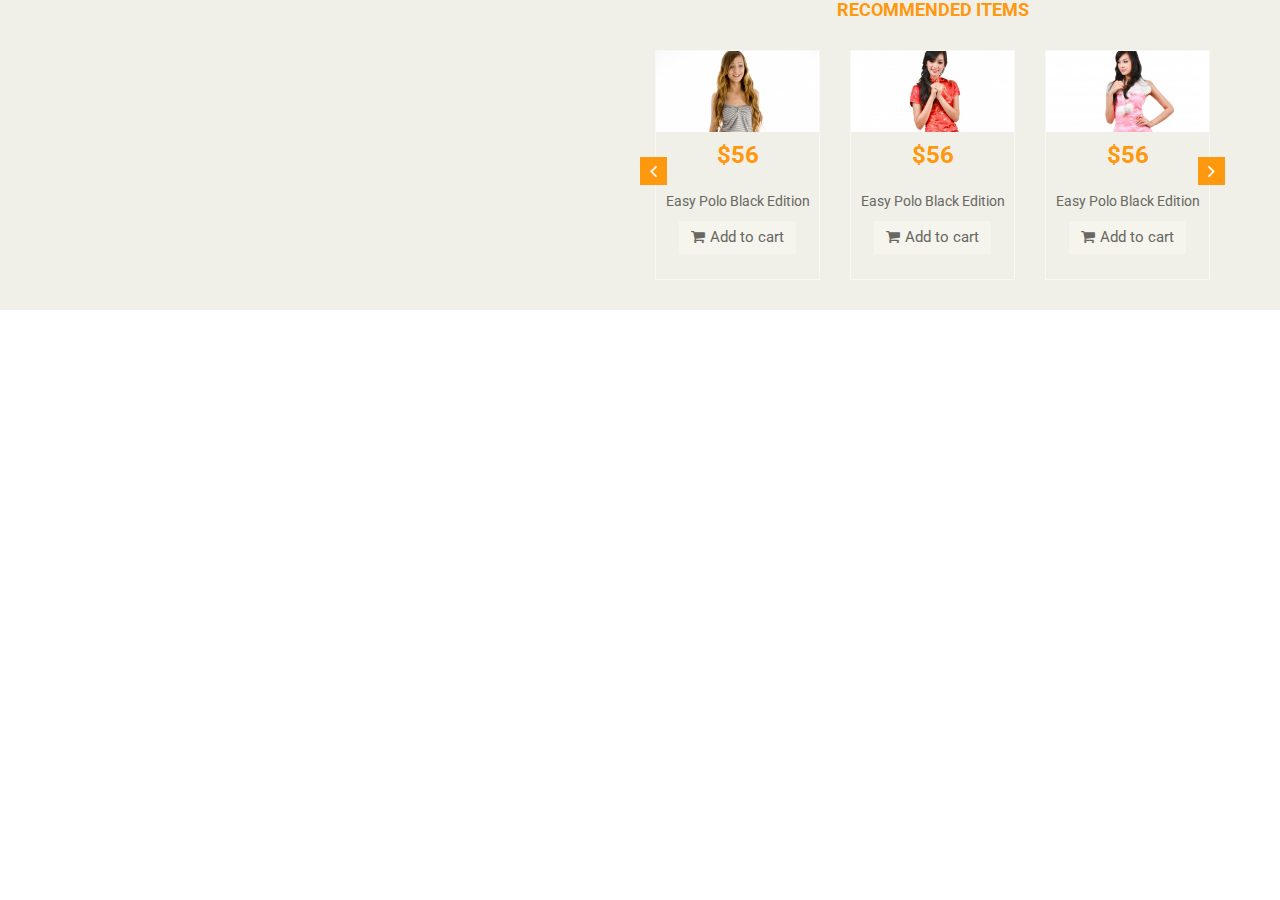
<file: Visual/Eshopper/index.html>
<!DOCTYPE html>
<html lang="en">
<head>
    <meta charset="utf-8">
    <meta name="viewport" content="width=device-width, initial-scale=1.0">
    <meta name="description" content="">
    <meta name="author" content="">
    <title>Home | E-Shopper</title>
    <link href="css/bootstrap.min.css" rel="stylesheet">
    <link href="css/font-awesome.min.css" rel="stylesheet">
    <link href="css/prettyPhoto.css" rel="stylesheet">
    <link href="css/price-range.css" rel="stylesheet">
    <link href="css/animate.css" rel="stylesheet">
	<link href="css/main.css" rel="stylesheet">
	<link href="css/responsive.css" rel="stylesheet">
    <!--[if lt IE 9]>
    <script src="js/html5shiv.js"></script>
    <script src="js/respond.min.js"></script>
    <![endif]-->       
    <link rel="shortcut icon" href="images/ico/favicon.ico">
    <link rel="apple-touch-icon-precomposed" sizes="144x144" href="images/ico/apple-touch-icon-144-precomposed.png">
    <link rel="apple-touch-icon-precomposed" sizes="114x114" href="images/ico/apple-touch-icon-114-precomposed.png">
    <link rel="apple-touch-icon-precomposed" sizes="72x72" href="images/ico/apple-touch-icon-72-precomposed.png">
    <link rel="apple-touch-icon-precomposed" href="images/ico/apple-touch-icon-57-precomposed.png">
</head><!--/head-->

<body>
	<header id="header"><!--header-->
		<div class="header_top"><!--header_top-->
			<div class="container">
				<div class="row">
					<div class="col-sm-6">
						<div class="contactinfo">
							<ul class="nav nav-pills">
								
							</ul>
						</div>
					</div>
		
					
				
					<div class="recommended_items"><!--recommended_items-->
						<h2 class="title text-center">recommended items</h2>
						
						<div id="recommended-item-carousel" class="carousel slide" data-ride="carousel">
							<div class="carousel-inner">
								<div class="item active">	
									<div class="col-sm-4">
										<div class="product-image-wrapper">
											<div class="single-products">
												<div class="productinfo text-center">
													<img src="images/home/recommend1.jpg" alt="" />
													<h2>$56</h2>
													<p>Easy Polo Black Edition</p>
													<a href="#" class="btn btn-default add-to-cart"><i class="fa fa-shopping-cart"></i>Add to cart</a>
												</div>
												
											</div>
										</div>
									</div>
									<div class="col-sm-4">
										<div class="product-image-wrapper">
											<div class="single-products">
												<div class="productinfo text-center">
													<img src="images/home/recommend2.jpg" alt="" />
													<h2>$56</h2>
													<p>Easy Polo Black Edition</p>
													<a href="#" class="btn btn-default add-to-cart"><i class="fa fa-shopping-cart"></i>Add to cart</a>
												</div>
												
											</div>
										</div>
									</div>
									<div class="col-sm-4">
										<div class="product-image-wrapper">
											<div class="single-products">
												<div class="productinfo text-center">
													<img src="images/home/recommend3.jpg" alt="" />
													<h2>$56</h2>
													<p>Easy Polo Black Edition</p>
													<a href="#" class="btn btn-default add-to-cart"><i class="fa fa-shopping-cart"></i>Add to cart</a>
												</div>
												
											</div>
										</div>
									</div>
								</div>
								<div class="item">	
									<div class="col-sm-4">
										<div class="product-image-wrapper">
											<div class="single-products">
												<div class="productinfo text-center">
													<img src="images/home/recommend1.jpg" alt="" />
													<h2>$56</h2>
													<p>Easy Polo Black Edition</p>
													<a href="#" class="btn btn-default add-to-cart"><i class="fa fa-shopping-cart"></i>Add to cart</a>
												</div>
												
											</div>
										</div>
									</div>
									<div class="col-sm-4">
										<div class="product-image-wrapper">
											<div class="single-products">
												<div class="productinfo text-center">
													<img src="images/home/recommend2.jpg" alt="" />
													<h2>$56</h2>
													<p>Easy Polo Black Edition</p>
													<a href="#" class="btn btn-default add-to-cart"><i class="fa fa-shopping-cart"></i>Add to cart</a>
												</div>
												
											</div>
										</div>
									</div>
									<div class="col-sm-4">
										<div class="product-image-wrapper">
											<div class="single-products">
												<div class="productinfo text-center">
													<img src="images/home/recommend3.jpg" alt="" />
													<h2>$56</h2>
													<p>Easy Polo Black Edition</p>
													<a href="#" class="btn btn-default add-to-cart"><i class="fa fa-shopping-cart"></i>Add to cart</a>
												</div>
												
											</div>
										</div>
									</div>
								</div>
							</div>
							 <a class="left recommended-item-control" href="#recommended-item-carousel" data-slide="prev">
								<i class="fa fa-angle-left"></i>
							  </a>
							  <a class="right recommended-item-control" href="#recommended-item-carousel" data-slide="next">
								<i class="fa fa-angle-right"></i>
							  </a>			
						</div>
					</div><!--/recommended_items-->
					
				</div>
			</div>
		</div>
	</section>
	
	

  
    <script src="js/jquery.js"></script>
	<script src="js/bootstrap.min.js"></script>
	<script src="js/jquery.scrollUp.min.js"></script>
	<script src="js/price-range.js"></script>
    <script src="js/jquery.prettyPhoto.js"></script>
    <script src="js/main.js"></script>
</body>
</html>
</file>
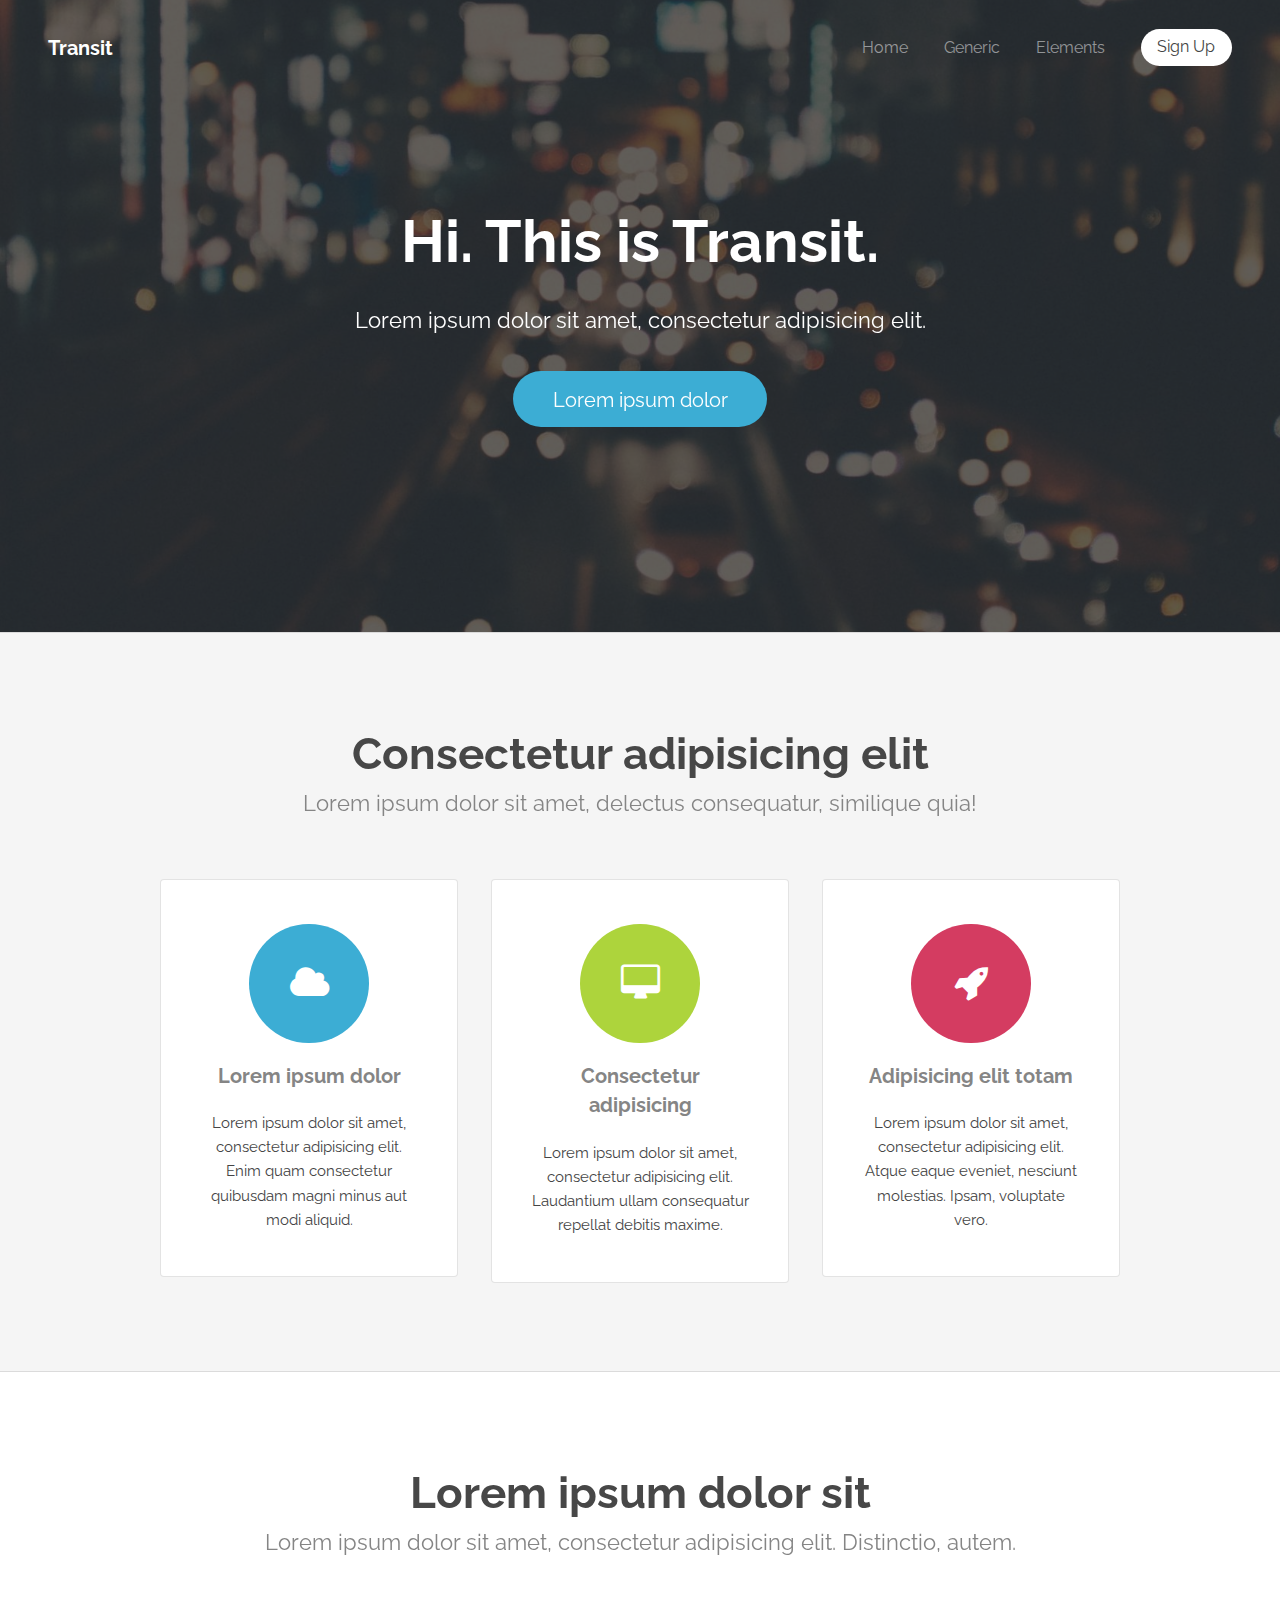
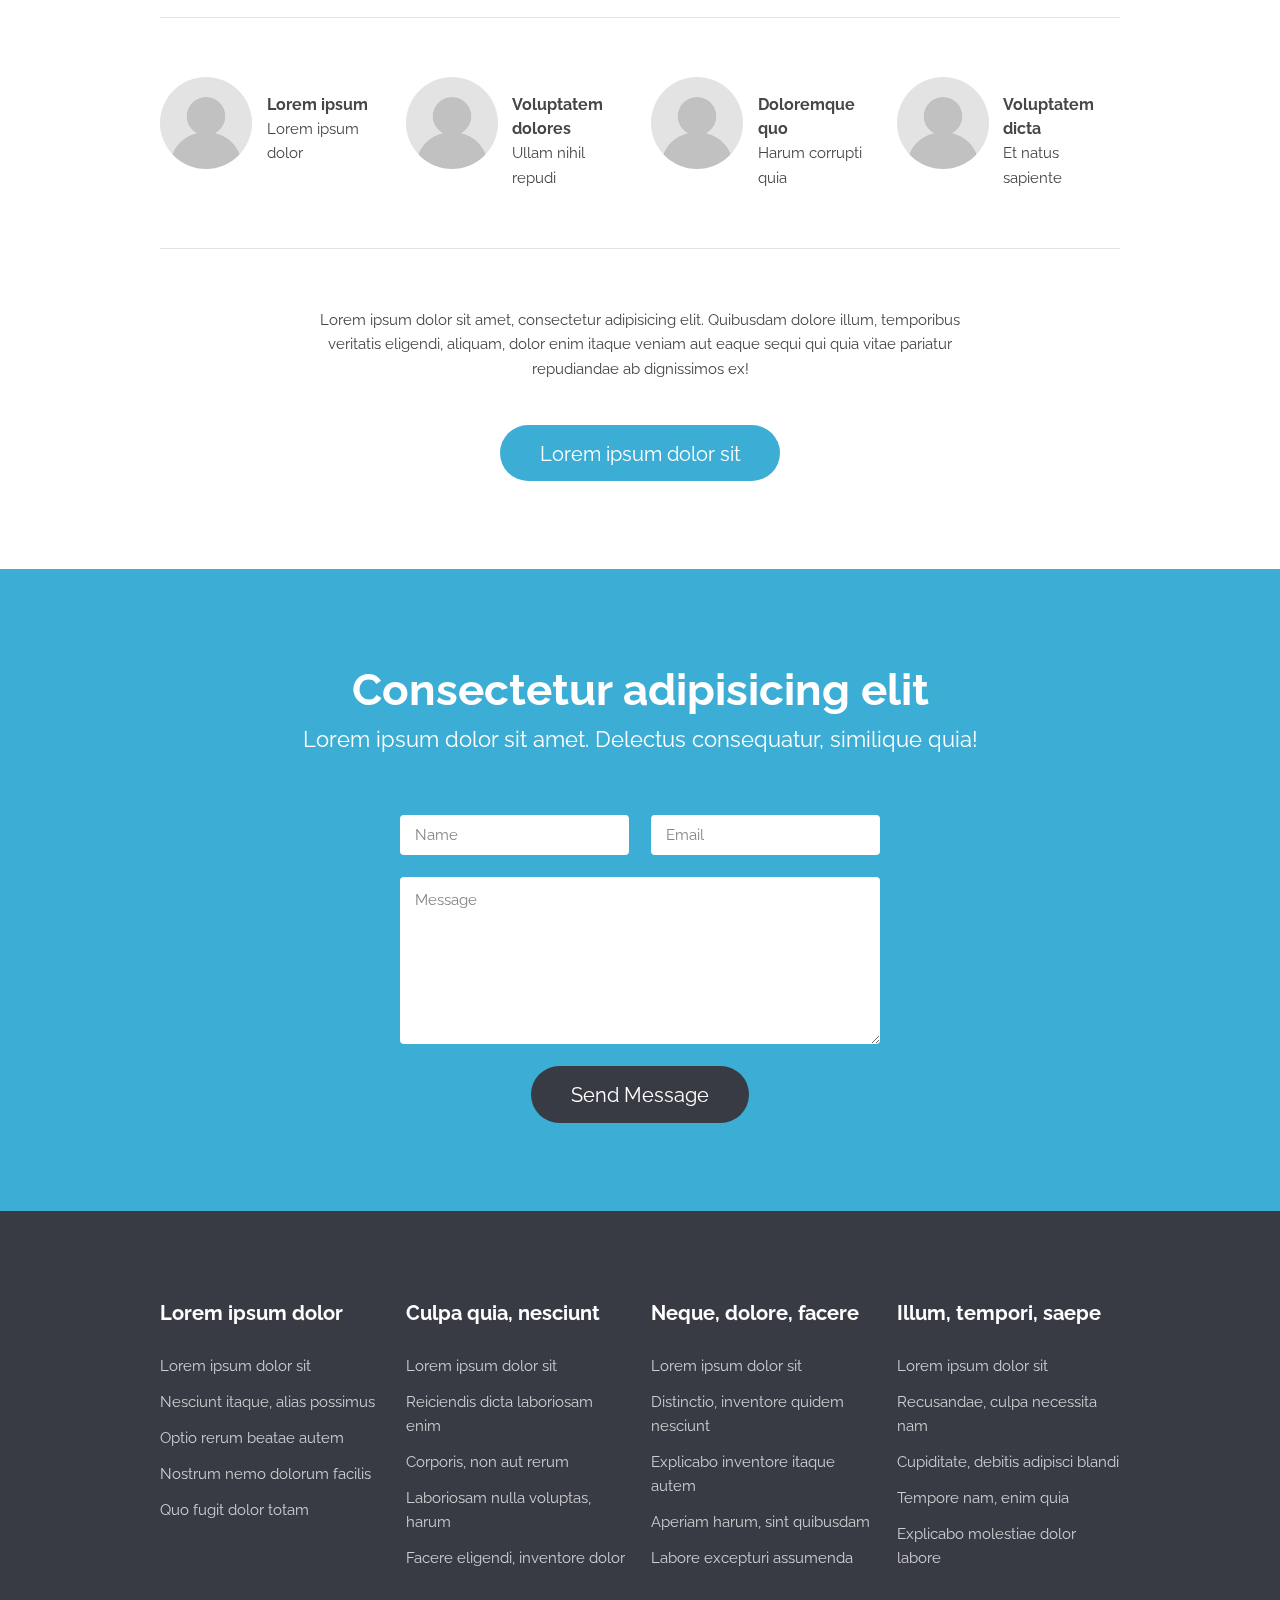
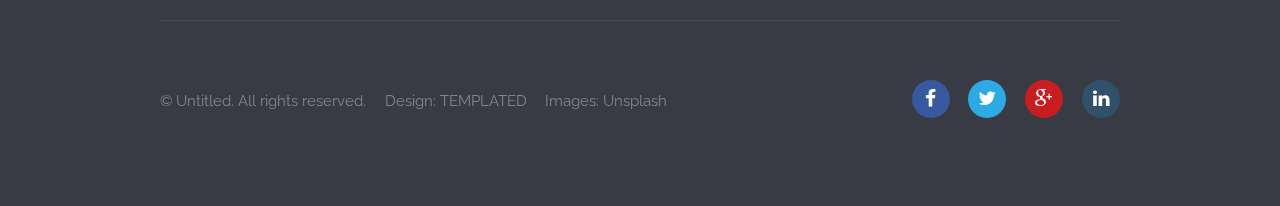
<file: Visual/templated-transit/index.html>
<!DOCTYPE html>
<!--
	Transit by TEMPLATED
	templated.co @templatedco
	Released for free under the Creative Commons Attribution 3.0 license (templated.co/license)
-->
<html lang="en">
	<head>
		<meta charset="UTF-8">
		<title>Transit by TEMPLATED</title>
		<meta http-equiv="content-type" content="text/html; charset=utf-8" />
		<meta name="description" content="" />
		<meta name="keywords" content="" />
		<!--[if lte IE 8]><script src="js/html5shiv.js"></script><![endif]-->
		<script src="js/jquery.min.js"></script>
		<script src="js/skel.min.js"></script>
		<script src="js/skel-layers.min.js"></script>
		<script src="js/init.js"></script>
		<noscript>
			<link rel="stylesheet" href="css/skel.css" />
			<link rel="stylesheet" href="css/style.css" />
			<link rel="stylesheet" href="css/style-xlarge.css" />
		</noscript>
	</head>
	<body class="landing">

		<!-- Header -->
			<header id="header">
				<h1><a href="index.html">Transit</a></h1>
				<nav id="nav">
					<ul>
						<li><a href="index.html">Home</a></li>
						<li><a href="generic.html">Generic</a></li>
						<li><a href="elements.html">Elements</a></li>
						<li><a href="#" class="button special">Sign Up</a></li>
					</ul>
				</nav>
			</header>

		<!-- Banner -->
			<section id="banner">
				<h2>Hi. This is Transit.</h2>
				<p>Lorem ipsum dolor sit amet, consectetur adipisicing elit.</p>
				<ul class="actions">
					<li>
						<a href="#" class="button big">Lorem ipsum dolor</a>
					</li>
				</ul>
			</section>

		<!-- One -->
			<section id="one" class="wrapper style1 special">
				<div class="container">
					<header class="major">
						<h2>Consectetur adipisicing elit</h2>
						<p>Lorem ipsum dolor sit amet, delectus consequatur, similique quia!</p>
					</header>
					<div class="row 150%">
						<div class="4u 12u$(medium)">
							<section class="box">
								<i class="icon big rounded color1 fa-cloud"></i>
								<h3>Lorem ipsum dolor</h3>
								<p>Lorem ipsum dolor sit amet, consectetur adipisicing elit. Enim quam consectetur quibusdam magni minus aut modi aliquid.</p>
							</section>
						</div>
						<div class="4u 12u$(medium)">
							<section class="box">
								<i class="icon big rounded color9 fa-desktop"></i>
								<h3>Consectetur adipisicing</h3>
								<p>Lorem ipsum dolor sit amet, consectetur adipisicing elit. Laudantium ullam consequatur repellat debitis maxime.</p>
							</section>
						</div>
						<div class="4u$ 12u$(medium)">
							<section class="box">
								<i class="icon big rounded color6 fa-rocket"></i>
								<h3>Adipisicing elit totam</h3>
								<p>Lorem ipsum dolor sit amet, consectetur adipisicing elit. Atque eaque eveniet, nesciunt molestias. Ipsam, voluptate vero.</p>
							</section>
						</div>
					</div>
				</div>
			</section>

		<!-- Two -->
			<section id="two" class="wrapper style2 special">
				<div class="container">
					<header class="major">
						<h2>Lorem ipsum dolor sit</h2>
						<p>Lorem ipsum dolor sit amet, consectetur adipisicing elit. Distinctio, autem.</p>
					</header>
					<section class="profiles">
						<div class="row">
							<section class="3u 6u(medium) 12u$(xsmall) profile">
								<img src="images/profile_placeholder.gif" alt="" />
								<h4>Lorem ipsum</h4>
								<p>Lorem ipsum dolor</p>
							</section>
							<section class="3u 6u$(medium) 12u$(xsmall) profile">
								<img src="images/profile_placeholder.gif" alt="" />
								<h4>Voluptatem dolores</h4>
								<p>Ullam nihil repudi</p>
							</section>
							<section class="3u 6u(medium) 12u$(xsmall) profile">
								<img src="images/profile_placeholder.gif" alt="" />
								<h4>Doloremque quo</h4>
								<p>Harum corrupti quia</p>
							</section>
							<section class="3u$ 6u$(medium) 12u$(xsmall) profile">
								<img src="images/profile_placeholder.gif" alt="" />
								<h4>Voluptatem dicta</h4>
								<p>Et natus sapiente</p>
							</section>
						</div>
					</section>
					<footer>
						<p>Lorem ipsum dolor sit amet, consectetur adipisicing elit. Quibusdam dolore illum, temporibus veritatis eligendi, aliquam, dolor enim itaque veniam aut eaque sequi qui quia vitae pariatur repudiandae ab dignissimos ex!</p>
						<ul class="actions">
							<li>
								<a href="#" class="button big">Lorem ipsum dolor sit</a>
							</li>
						</ul>
					</footer>
				</div>
			</section>

		<!-- Three -->
			<section id="three" class="wrapper style3 special">
				<div class="container">
					<header class="major">
						<h2>Consectetur adipisicing elit</h2>
						<p>Lorem ipsum dolor sit amet. Delectus consequatur, similique quia!</p>
					</header>
				</div>
				<div class="container 50%">
					<form action="#" method="post">
						<div class="row uniform">
							<div class="6u 12u$(small)">
								<input name="name" id="name" value="" placeholder="Name" type="text">
							</div>
							<div class="6u$ 12u$(small)">
								<input name="email" id="email" value="" placeholder="Email" type="email">
							</div>
							<div class="12u$">
								<textarea name="message" id="message" placeholder="Message" rows="6"></textarea>
							</div>
							<div class="12u$">
								<ul class="actions">
									<li><input value="Send Message" class="special big" type="submit"></li>
								</ul>
							</div>
						</div>
					</form>
				</div>
			</section>

		<!-- Footer -->
			<footer id="footer">
				<div class="container">
					<section class="links">
						<div class="row">
							<section class="3u 6u(medium) 12u$(small)">
								<h3>Lorem ipsum dolor</h3>
								<ul class="unstyled">
									<li><a href="#">Lorem ipsum dolor sit</a></li>
									<li><a href="#">Nesciunt itaque, alias possimus</a></li>
									<li><a href="#">Optio rerum beatae autem</a></li>
									<li><a href="#">Nostrum nemo dolorum facilis</a></li>
									<li><a href="#">Quo fugit dolor totam</a></li>
								</ul>
							</section>
							<section class="3u 6u$(medium) 12u$(small)">
								<h3>Culpa quia, nesciunt</h3>
								<ul class="unstyled">
									<li><a href="#">Lorem ipsum dolor sit</a></li>
									<li><a href="#">Reiciendis dicta laboriosam enim</a></li>
									<li><a href="#">Corporis, non aut rerum</a></li>
									<li><a href="#">Laboriosam nulla voluptas, harum</a></li>
									<li><a href="#">Facere eligendi, inventore dolor</a></li>
								</ul>
							</section>
							<section class="3u 6u(medium) 12u$(small)">
								<h3>Neque, dolore, facere</h3>
								<ul class="unstyled">
									<li><a href="#">Lorem ipsum dolor sit</a></li>
									<li><a href="#">Distinctio, inventore quidem nesciunt</a></li>
									<li><a href="#">Explicabo inventore itaque autem</a></li>
									<li><a href="#">Aperiam harum, sint quibusdam</a></li>
									<li><a href="#">Labore excepturi assumenda</a></li>
								</ul>
							</section>
							<section class="3u$ 6u$(medium) 12u$(small)">
								<h3>Illum, tempori, saepe</h3>
								<ul class="unstyled">
									<li><a href="#">Lorem ipsum dolor sit</a></li>
									<li><a href="#">Recusandae, culpa necessita nam</a></li>
									<li><a href="#">Cupiditate, debitis adipisci blandi</a></li>
									<li><a href="#">Tempore nam, enim quia</a></li>
									<li><a href="#">Explicabo molestiae dolor labore</a></li>
								</ul>
							</section>
						</div>
					</section>
					<div class="row">
						<div class="8u 12u$(medium)">
							<ul class="copyright">
								<li>&copy; Untitled. All rights reserved.</li>
								<li>Design: <a href="http://templated.co">TEMPLATED</a></li>
								<li>Images: <a href="http://unsplash.com">Unsplash</a></li>
							</ul>
						</div>
						<div class="4u$ 12u$(medium)">
							<ul class="icons">
								<li>
									<a class="icon rounded fa-facebook"><span class="label">Facebook</span></a>
								</li>
								<li>
									<a class="icon rounded fa-twitter"><span class="label">Twitter</span></a>
								</li>
								<li>
									<a class="icon rounded fa-google-plus"><span class="label">Google+</span></a>
								</li>
								<li>
									<a class="icon rounded fa-linkedin"><span class="label">LinkedIn</span></a>
								</li>
							</ul>
						</div>
					</div>
				</div>
			</footer>

	</body>
</html>
</file>
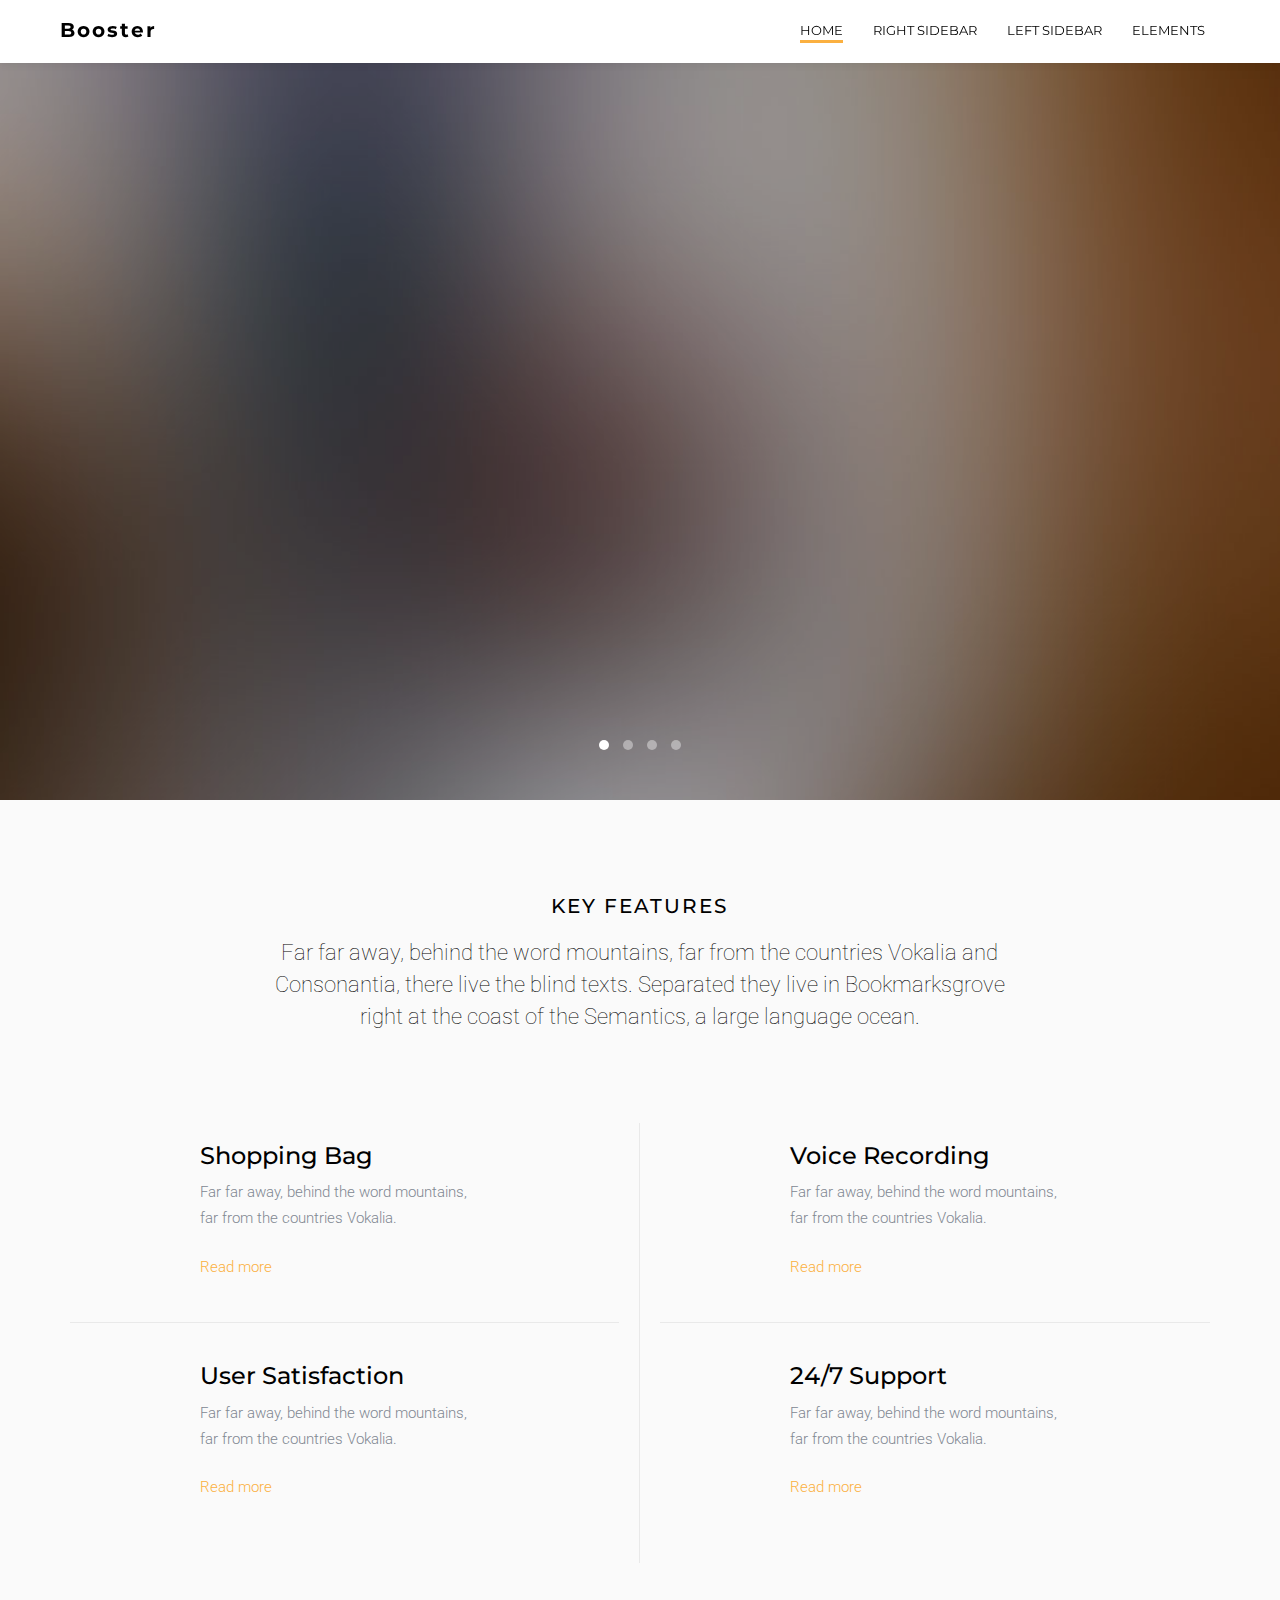
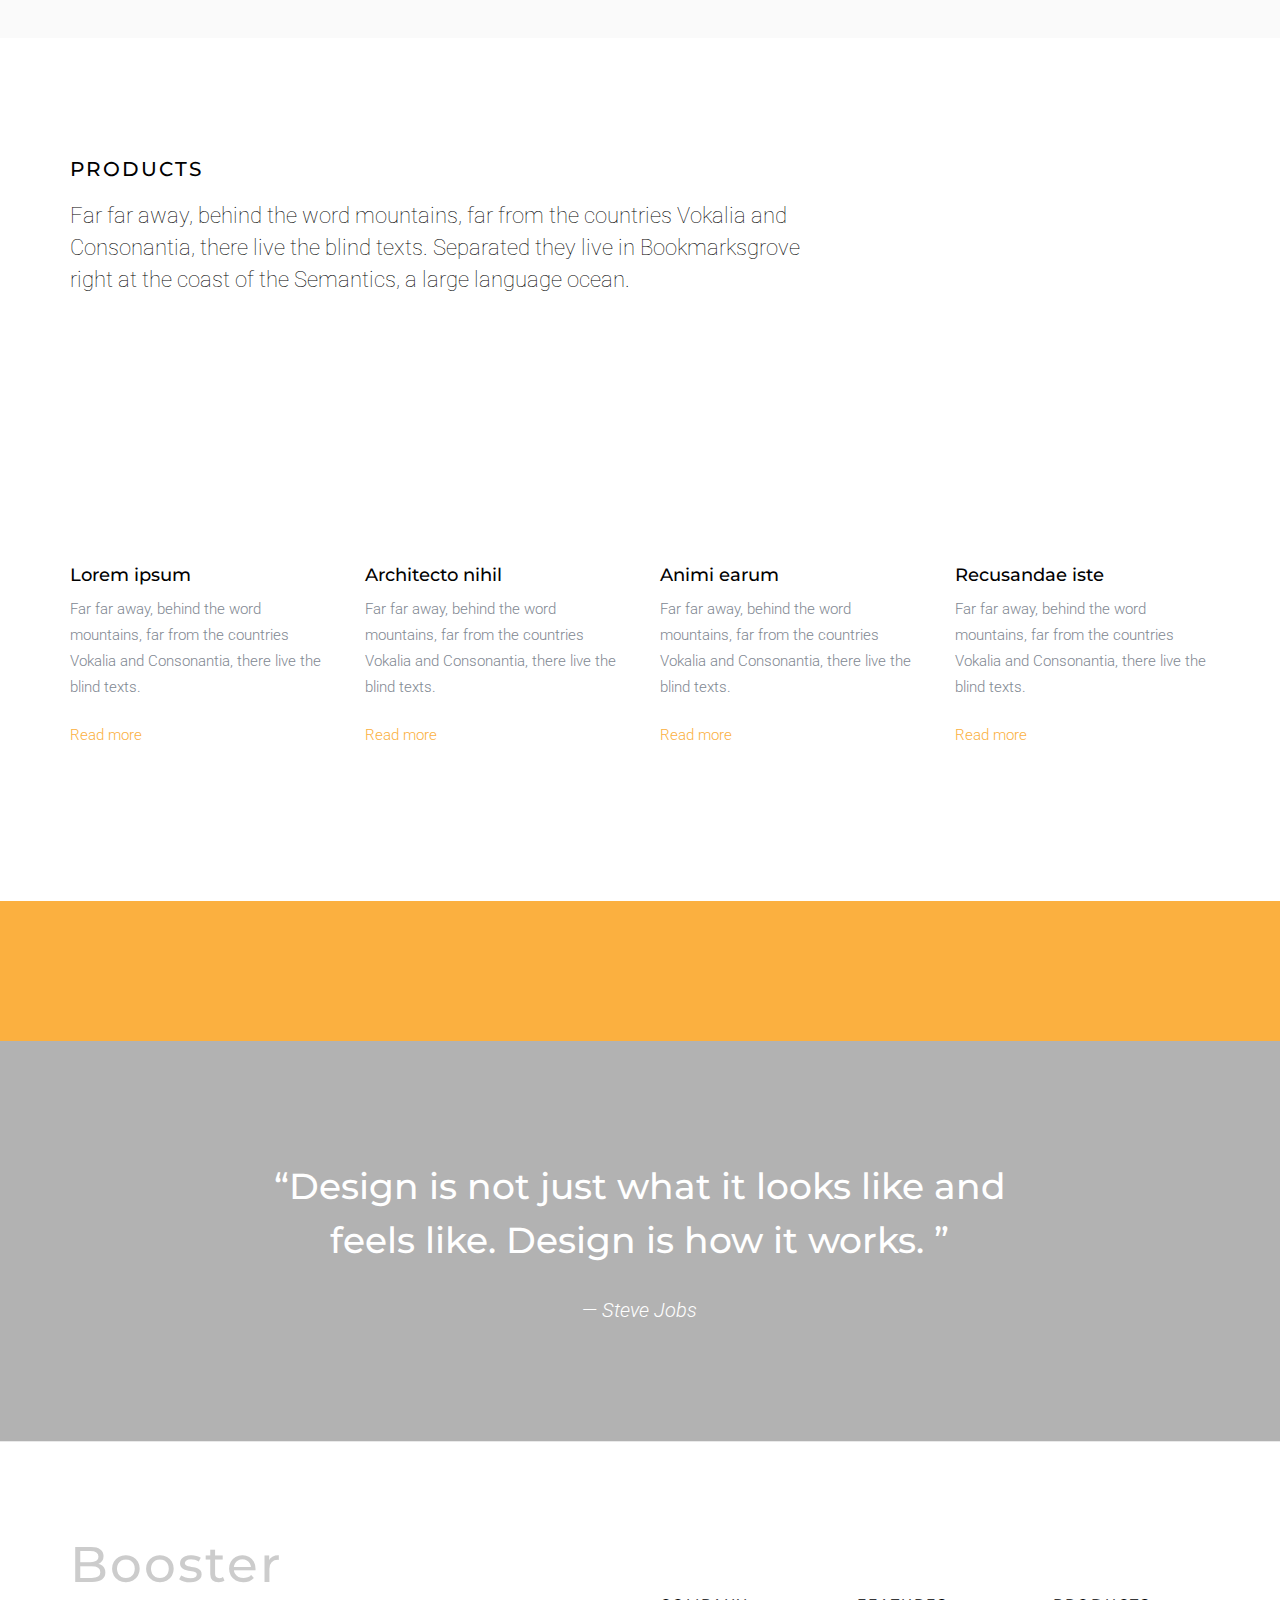
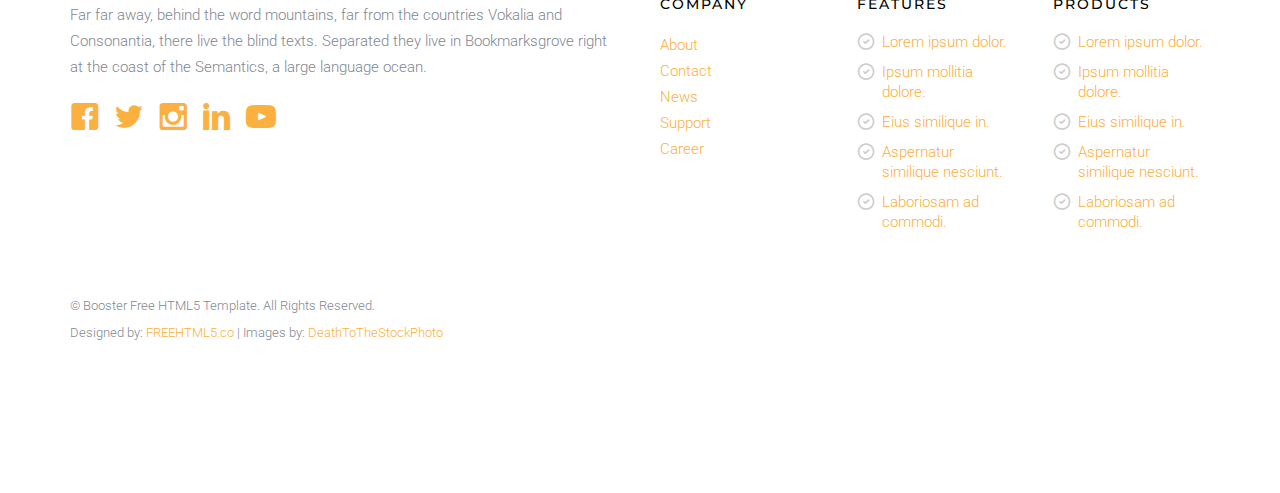
<file: Visual/Booster Free Website Template - Free-CSS.com/booster/index.html>
<!DOCTYPE html>
<!--[if lt IE 7]>      <html class="no-js lt-ie9 lt-ie8 lt-ie7"> <![endif]-->
<!--[if IE 7]>         <html class="no-js lt-ie9 lt-ie8"> <![endif]-->
<!--[if IE 8]>         <html class="no-js lt-ie9"> <![endif]-->
<!--[if gt IE 8]><!--> <html class="no-js"> <!--<![endif]-->
	<head>
	<meta charset="utf-8">
	<meta http-equiv="X-UA-Compatible" content="IE=edge">
	<title>Booster &mdash; A free HTML5 Template by FREEHTML5.CO</title>
	<meta name="viewport" content="width=device-width, initial-scale=1">
	<meta name="description" content="Free HTML5 Template by FREEHTML5.CO" />
	<meta name="keywords" content="free html5, free template, free bootstrap, html5, css3, mobile first, responsive" />
	<meta name="author" content="FREEHTML5.CO" />

  <!-- 
	//////////////////////////////////////////////////////

	FREE HTML5 TEMPLATE 
	DESIGNED & DEVELOPED by FREEHTML5.CO
		
	Website: 		http://freehtml5.co/
	Email: 			info@freehtml5.co
	Twitter: 		http://twitter.com/fh5co
	Facebook: 		https://www.facebook.com/fh5co

	//////////////////////////////////////////////////////
	 -->

  <!-- Facebook and Twitter integration -->
	<meta property="og:title" content=""/>
	<meta property="og:image" content=""/>
	<meta property="og:url" content=""/>
	<meta property="og:site_name" content=""/>
	<meta property="og:description" content=""/>
	<meta name="twitter:title" content="" />
	<meta name="twitter:image" content="" />
	<meta name="twitter:url" content="" />
	<meta name="twitter:card" content="" />

	<!-- Place favicon.ico and apple-touch-icon.png in the root directory -->
	<link rel="shortcut icon" href="favicon.ico">

	<!-- Google Webfonts -->
	<link href='http://fonts.googleapis.com/css?family=Roboto:400,300,100,500' rel='stylesheet' type='text/css'>
	<link href='https://fonts.googleapis.com/css?family=Montserrat:400,700' rel='stylesheet' type='text/css'>
	
	<!-- Animate.css -->
	<link rel="stylesheet" href="css/animate.css">
	<!-- Icomoon Icon Fonts-->
	<link rel="stylesheet" href="css/icomoon.css">
	<!-- Owl Carousel -->
	<link rel="stylesheet" href="css/owl.carousel.min.css">
	<link rel="stylesheet" href="css/owl.theme.default.min.css">
	<!-- Magnific Popup -->
	<link rel="stylesheet" href="css/magnific-popup.css">
	<!-- Theme Style -->
	<link rel="stylesheet" href="css/style.css">
	<!-- Modernizr JS -->
	<script src="js/modernizr-2.6.2.min.js"></script>
	<!-- FOR IE9 below -->
	<!--[if lt IE 9]>
	<script src="js/respond.min.js"></script>
	<![endif]-->

	</head>
	<body>
		
	<header id="fh5co-header" role="banner">
		<nav class="navbar navbar-default" role="navigation">
			<div class="container-fluid">
				<div class="navbar-header"> 
				<!-- Mobile Toggle Menu Button -->
				<a href="#" class="js-fh5co-nav-toggle fh5co-nav-toggle" data-toggle="collapse" data-target="#fh5co-navbar" aria-expanded="false" aria-controls="navbar"><i></i></a>
				<a class="navbar-brand" href="index.html">Booster</a>
				</div>
				<div id="fh5co-navbar" class="navbar-collapse collapse">
					<ul class="nav navbar-nav navbar-right">
						<li class="active"><a href="index.html"><span>Home <span class="border"></span></span></a></li>
						<li><a href="right-sidebar.html"><span>Right Sidebar <span class="border"></span></span></a></li>
						<li><a href="left-sidebar.html"><span>Left Sidebar <span class="border"></span></span></a></li>
						<li><a href="elements.html"><span>Elements <span class="border"></span></span></a></li>
					</ul>
				</div>
			</div>
		</nav>
	</header>
	<!-- END .header -->
	
	<div class="fh5co-slider">
		<div class="owl-carousel owl-carousel-fullwidth">
		    <div class="item" style="background-image:url(images/slide_1.jpg)">
		    	<div class="fh5co-overlay"></div>
		    	<div class="container">
		    		<div class="row">
		    			<div class="col-md-8 col-md-offset-2">
			    			<div class="fh5co-owl-text-wrap">
						    	<div class="fh5co-owl-text text-center to-animate">
						    		<h1 class="fh5co-lead">Booster Studio</h1>
									<h2 class="fh5co-sub-lead">Booster is a free responsive HTML5 template using bootstrap released under Creative Commons 3.0. Lovely crafted by <a href="#">FREEHTML5.co</a></h2>
						    	</div>
						    </div>
					    </div>
		    		</div>
		    	</div>
		    </div>
		    <div class="item" style="background-image:url(images/slide_2.jpg)">
		    	<div class="fh5co-overlay"></div>
		    	<div class="container">
		    		<div class="row">
		    			<div class="col-md-8 col-md-offset-2">
			    			<div class="fh5co-owl-text-wrap">
						    	<div class="fh5co-owl-text text-center to-animate">
						    		<h1 class="fh5co-lead">A Digital Studio</h1>
									<h2 class="fh5co-sub-lead">Booster is a free responsive HTML5 template using bootstrap released under Creative Commons 3.0. Lovely crafted by <a href="#">FREEHTML5.co</a></h2>
						    	</div>
						    </div>
					    </div>
		    		</div>
		    	</div>
		    </div>
		    <div class="item" style="background-image:url(images/slide_3.jpg)">
		    	<div class="fh5co-overlay"></div>
		    	<div class="container">
		    		<div class="row">
		    			<div class="col-md-8 col-md-offset-2">
			    			<div class="fh5co-owl-text-wrap">
						    	<div class="fh5co-owl-text text-center to-animate">
						    		<h1 class="fh5co-lead">Branding, UX under in one roof</h1>
									<h2 class="fh5co-sub-lead">Booster is a free responsive HTML5 template using bootstrap released under Creative Commons 3.0. Lovely crafted by <a href="#">FREEHTML5.co</a></h2>
						    	</div>
						    </div>
					    </div>
		    		</div>
		    	</div>
		    </div>
		    <div class="item" style="background-image:url(images/slide_4.jpg)">
		    	<div class="fh5co-overlay"></div>
		    	<div class="container">
		    		<div class="row">
		    			<div class="col-md-8 col-md-offset-2">
			    			<div class="fh5co-owl-text-wrap">
						    	<div class="fh5co-owl-text text-center to-animate">
						    		<h1 class="fh5co-lead">Creative Folks</h1>
									<h2 class="fh5co-sub-lead">Booster is a free responsive HTML5 template using bootstrap released under Creative Commons 3.0. Lovely crafted by <a href="#">FREEHTML5.co</a></h2>
						    	</div>
						    </div>
					    </div>
		    		</div>
		    	</div>
		    </div>
		</div>
	</div>	
	<div id="fh5co-main">
		<!-- Features -->

		<div id="fh5co-features">
			<div class="container">
				<div class="row text-center">
					<div class="col-md-8 col-md-offset-2">
						<h2 class="fh5co-section-lead">Key Features</h2>
						<h3 class="fh5co-section-sub-lead">Far far away, behind the word mountains, far from the countries Vokalia and Consonantia, there live the blind texts. Separated they live in Bookmarksgrove right at the coast of the Semantics, a large language ocean.</h3>
					</div>
					<div class="fh5co-spacer fh5co-spacer-md"></div>
				</div>
				<div class="row">
					<div class="col-md-6 col-sm-6 fh5co-feature-border">
						<div class="fh5co-feature">
							<div class="fh5co-feature-icon to-animate">
								<i class="icon-bag"></i>
							</div>
							<div class="fh5co-feature-text">
								<h3>Shopping Bag</h3>
								<p>Far far away, behind the word mountains, far from the countries Vokalia.</p>
								<p><a href="#">Read more</a></p>
							</div>
						</div>
						<div class="fh5co-feature no-border">
							<div class="fh5co-feature-icon to-animate">
								<i class="icon-head"></i>
							</div>
							<div class="fh5co-feature-text">
								<h3>User Satisfaction</h3>
								<p>Far far away, behind the word mountains, far from the countries Vokalia.</p>
								<p><a href="#">Read more</a></p>
							</div>
						</div>
					</div>
					<div class="col-md-6 col-sm-6">
						<div class="fh5co-feature">
							<div class="fh5co-feature-icon to-animate">
								<i class="icon-microphone"></i>
							</div>
							<div class="fh5co-feature-text">
								<h3>Voice Recording</h3>
								<p>Far far away, behind the word mountains, far from the countries Vokalia.</p>
								<p><a href="#">Read more</a></p>
							</div>
						</div>
						<div class="fh5co-feature no-border">
							<div class="fh5co-feature-icon to-animate">
								<i class="icon-clock2"></i>
							</div>
							<div class="fh5co-feature-text">
								<h3>24/7 Support</h3>
								<p>Far far away, behind the word mountains, far from the countries Vokalia.</p>
								<p><a href="#">Read more</a></p>
							</div>
						</div>
					</div>
				</div>
			</div>
		</div>
		<!-- Features -->


		<div class="fh5co-spacer fh5co-spacer-lg"></div>		
		<!-- Products -->
		<div class="container" id="fh5co-products">
			<div class="row text-left">
				<div class="col-md-8">
					<h2 class="fh5co-section-lead">Products</h2>
					<h3 class="fh5co-section-sub-lead">Far far away, behind the word mountains, far from the countries Vokalia and Consonantia, there live the blind texts. Separated they live in Bookmarksgrove right at the coast of the Semantics, a large language ocean.</h3>
				</div>
				<div class="fh5co-spacer fh5co-spacer-md"></div>
			</div>
			<div class="row">
				<div class="col-md-3 col-sm-6 col-xs-6 col-xxs-12 fh5co-mb30">
					<div class="fh5co-product">
						<img src="images/slide_1.jpg" alt="FREEHTML5.co Free HTML5 Template Bootstrap" class="img-responsive img-rounded to-animate">
						<h4>Lorem ipsum</h4>
						<p>Far far away, behind the word mountains, far from the countries Vokalia and Consonantia, there live the blind texts.</p>
						<p><a href="#">Read more</a></p>
					</div>
				</div>
				<div class="col-md-3 col-sm-6 col-xs-6 col-xxs-12 fh5co-mb30">
					<div class="fh5co-product">
						<img src="images/slide_2.jpg" alt="FREEHTML5.co Free HTML5 Template Bootstrap" class="img-responsive img-rounded to-animate">
						<h4>Architecto nihil</h4>
						<p>Far far away, behind the word mountains, far from the countries Vokalia and Consonantia, there live the blind texts.</p>
						<p><a href="#">Read more</a></p>
					</div>
				</div>
				<div class="visible-sm-block visible-xs-block clearfix"></div>
				<div class="col-md-3 col-sm-6 col-xs-6 col-xxs-12 fh5co-mb30">
					<div class="fh5co-product">
						<img src="images/slide_3.jpg" alt="FREEHTML5.co Free HTML5 Template Bootstrap" class="img-responsive img-rounded to-animate">
						<h4>Animi earum</h4>
						<p>Far far away, behind the word mountains, far from the countries Vokalia and Consonantia, there live the blind texts.</p>
						<p><a href="#">Read more</a></p>
					</div>
				</div>
				<div class="col-md-3 col-sm-6 col-xs-6 col-xxs-12 fh5co-mb30">
					<div class="fh5co-product">
						<img src="images/slide_4.jpg" alt="FREEHTML5.co Free HTML5 Template Bootstrap" class="img-responsive img-rounded to-animate">
						<h4>Recusandae iste</h4>
						<p>Far far away, behind the word mountains, far from the countries Vokalia and Consonantia, there live the blind texts.</p>
						<p><a href="#">Read more</a></p>
					</div>
				</div>
				
			</div>
		</div>
		<!-- Products -->
		<div class="fh5co-spacer fh5co-spacer-lg"></div>

		<div id="fh5co-clients">
			<div class="container">
				<div class="row">
					<div class="col-md-3 col-sm-6 col-xs-6 col-xxs-12 fh5co-client-logo text-center to-animate"><img src="images/client_1.png" alt="FREEHTML5.co Free HTML5 Bootstrap Template" class="img-responsive"></div>
					<div class="col-md-3 col-sm-6 col-xs-6 col-xxs-12 fh5co-client-logo text-center to-animate"><img src="images/client_2.png" alt="FREEHTML5.co Free HTML5 Bootstrap Template" class="img-responsive"></div>
					<div class="visible-sm-block visible-xs-block clearfix"></div>
					<div class="col-md-3 col-sm-6 col-xs-6 col-xxs-12 fh5co-client-logo text-center to-animate"><img src="images/client_3.png" alt="FREEHTML5.co Free HTML5 Bootstrap Template" class="img-responsive"></div>
					<div class="col-md-3 col-sm-6 col-xs-6 col-xxs-12 fh5co-client-logo text-center to-animate"><img src="images/client_4.png" alt="FREEHTML5.co Free HTML5 Bootstrap Template" class="img-responsive"></div>
				</div>
			</div>
		</div>

		<div class="fh5co-bg-section" style="background-image: url(images/slide_2.jpg); background-attachment: fixed;">
			<div class="fh5co-overlay"></div>
			<div class="container">
				<div class="row">
					<div class="col-md-8 col-md-offset-2">
						<div class="fh5co-hero-wrap">
							<div class="fh5co-hero-intro text-center">
								<h1 class="fh5co-lead"><span class="quo">&ldquo;</span>Design is not just what it looks like and feels like. Design is how it works. <span class="quo">&rdquo;</span></h1>
								<p class="author">&mdash; <cite>Steve Jobs</cite></p>
							</div>
						</div>
					</div>
				</div>
			</div>
		</div>

	</div>

	<footer id="fh5co-footer">
		
		<div class="container">
			<div class="row">
				<div class="col-md-6 col-sm-6">
					<div class="fh5co-footer-widget">
						<h2 class="fh5co-footer-logo">Booster</h2>
						<p>Far far away, behind the word mountains, far from the countries Vokalia and Consonantia, there live the blind texts. Separated they live in Bookmarksgrove right at the coast of the Semantics, a large language ocean.</p>
					</div>
					<div class="fh5co-footer-widget">
						<ul class="fh5co-social">
							<li><a href="#"><i class="icon-facebook"></i></a></li>
							<li><a href="#"><i class="icon-twitter"></i></a></li>
							<li><a href="#"><i class="icon-instagram"></i></a></li>
							<li><a href="#"><i class="icon-linkedin"></i></a></li>
							<li><a href="#"><i class="icon-youtube"></i></a></li>
						</ul>
					</div>
				</div>

				<div class="col-md-2 col-sm-6">
					<div class="fh5co-footer-widget top-level">
						<h4 class="fh5co-footer-lead ">Company</h4>
						<ul>
							<li><a href="#">About</a></li>
							<li><a href="#">Contact</a></li>
							<li><a href="#">News</a></li>
							<li><a href="#">Support</a></li>
							<li><a href="#">Career</a></li>
						</ul>
					</div>
				</div>
				
				<div class="visible-sm-block clearfix"></div>

				<div class="col-md-2 col-sm-6">
					<div class="fh5co-footer-widget top-level">
						<h4 class="fh5co-footer-lead">Features</h4>
						<ul class="fh5co-list-check">
							<li><a href="#">Lorem ipsum dolor.</a></li>
							<li><a href="#">Ipsum mollitia dolore.</a></li>
							<li><a href="#">Eius similique in.</a></li>
							<li><a href="#">Aspernatur similique nesciunt.</a></li>
							<li><a href="#">Laboriosam ad commodi.</a></li>
						</ul>
					</div>
				</div>
				<div class="col-md-2 col-sm-6">
					<div class="fh5co-footer-widget top-level">
						<h4 class="fh5co-footer-lead ">Products</h4>
						<ul class="fh5co-list-check">
							<li><a href="#">Lorem ipsum dolor.</a></li>
							<li><a href="#">Ipsum mollitia dolore.</a></li>
							<li><a href="#">Eius similique in.</a></li>
							<li><a href="#">Aspernatur similique nesciunt.</a></li>
							<li><a href="#">Laboriosam ad commodi.</a></li>
						</ul>
					</div>
				</div>
			</div>

			<div class="row fh5co-row-padded fh5co-copyright">
				<div class="col-md-5">
					<p><small>&copy; Booster Free HTML5 Template. All Rights Reserved. <br>Designed by: <a href="http://freehtml5.co/" target="_blank">FREEHTML5.co</a> | Images by: <a href="http://deathtothestockphoto.com/" target="_blank">DeathToTheStockPhoto</a> </small></p>
				</div>
			</div>
		</div>

	</footer>


	<!-- jQuery -->
	<script src="js/jquery.min.js"></script>
	<!-- jQuery Easing -->
	<script src="js/jquery.easing.1.3.js"></script>
	<!-- Bootstrap -->
	<script src="js/bootstrap.min.js"></script>
	<!-- Owl carousel -->
	<script src="js/owl.carousel.min.js"></script>
	<!-- Waypoints -->
	<script src="js/jquery.waypoints.min.js"></script>
	<!-- Magnific Popup -->
	<script src="js/jquery.magnific-popup.min.js"></script>
	<!-- Main JS -->
	<script src="js/main.js"></script>

	
	</body>
</html>
</file>
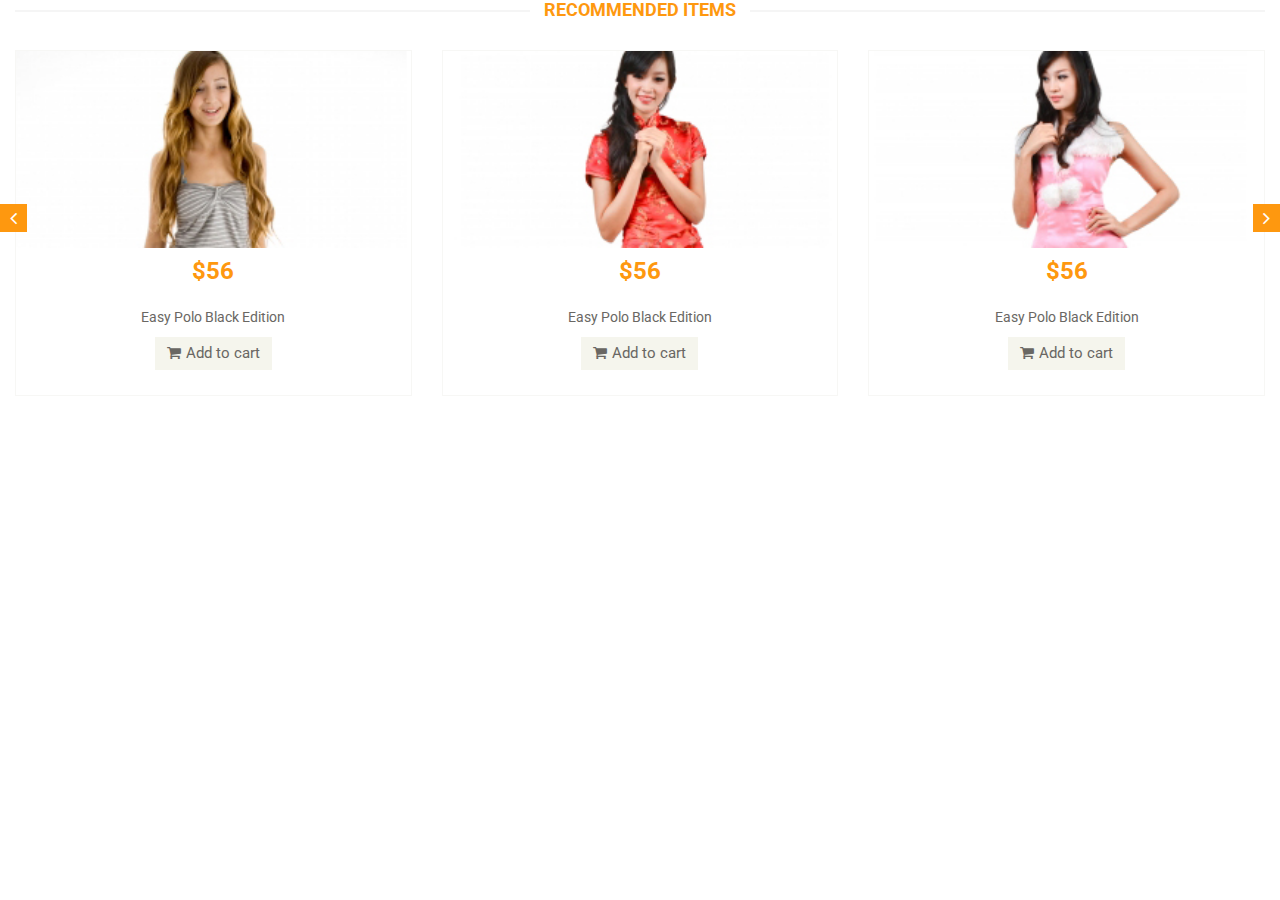
<file: Visual/E Shopper Free Website Template - Free-CSS.com/Eshopper/index.html>
<!DOCTYPE html>
<head>
    <title>Home | E-Shopper</title>
    <link href="css/bootstrap.min.css" rel="stylesheet">
    <link href="css/font-awesome.min.css" rel="stylesheet">      
	<link href="css/main.css" rel="stylesheet"> 

</head><!--/head-->

<body>												
											
										
							
					<div class="recommended_items"><!--recommended_items-->
						<h2 class="title text-center">recommended items</h2>
						
						<div id="recommended-item-carousel" class="carousel slide" data-ride="carousel">
							<div class="carousel-inner">
								<div class="item active">	
									<div class="col-sm-4">
										<div class="product-image-wrapper">
											<div class="single-products">
												<div class="productinfo text-center">
													<img src="images/home/recommend1.jpg" alt="" />
													<h2>$56</h2>
													<p>Easy Polo Black Edition</p>
													<a href="#" class="btn btn-default add-to-cart"><i class="fa fa-shopping-cart"></i>Add to cart</a>
												</div>
												
											</div>
										</div>
									</div>
									<div class="col-sm-4">
										<div class="product-image-wrapper">
											<div class="single-products">
												<div class="productinfo text-center">
													<img src="images/home/recommend2.jpg" alt="" />
													<h2>$56</h2>
													<p>Easy Polo Black Edition</p>
													<a href="#" class="btn btn-default add-to-cart"><i class="fa fa-shopping-cart"></i>Add to cart</a>
												</div>
												
											</div>
										</div>
									</div>
									<div class="col-sm-4">
										<div class="product-image-wrapper">
											<div class="single-products">
												<div class="productinfo text-center">
													<img src="images/home/recommend3.jpg" alt="" />
													<h2>$56</h2>
													<p>Easy Polo Black Edition</p>
													<a href="#" class="btn btn-default add-to-cart"><i class="fa fa-shopping-cart"></i>Add to cart</a>
												</div>
												
											</div>
										</div>
									</div>
								</div>
								<div class="item">	
									<div class="col-sm-4">
										<div class="product-image-wrapper">
											<div class="single-products">
												<div class="productinfo text-center">
													<img src="images/home/recommend1.jpg" alt="" />
													<h2>$56</h2>
													<p>Easy Polo Black Edition</p>
													<a href="#" class="btn btn-default add-to-cart"><i class="fa fa-shopping-cart"></i>Add to cart</a>
												</div>
												
											</div>
										</div>
									</div>
									<div class="col-sm-4">
										<div class="product-image-wrapper">
											<div class="single-products">
												<div class="productinfo text-center">
													<img src="images/home/recommend2.jpg" alt="" />
													<h2>$56</h2>
													<p>Easy Polo Black Edition</p>
													<a href="#" class="btn btn-default add-to-cart"><i class="fa fa-shopping-cart"></i>Add to cart</a>
												</div>
												
											</div>
										</div>
									</div>
									<div class="col-sm-4">
										<div class="product-image-wrapper">
											<div class="single-products">
												<div class="productinfo text-center">
													<img src="images/home/recommend3.jpg" alt="" />
													<h2>$56</h2>
													<p>Easy Polo Black Edition</p>
													<a href="#" class="btn btn-default add-to-cart"><i class="fa fa-shopping-cart"></i>Add to cart</a>
												</div>
												
											</div>
										</div>
									</div>
								</div>
							</div>
							 <a class="left recommended-item-control" href="#recommended-item-carousel" data-slide="prev">
								<i class="fa fa-angle-left"></i>
							  </a>
							  <a class="right recommended-item-control" href="#recommended-item-carousel" data-slide="next">
								<i class="fa fa-angle-right"></i>
							  </a>			
						</div>
					</div><!--/recommended_items-->
					
				</div>
			</div>
		</div>
	</section>
	
  
    <script src="js/jquery.js"></script>
	<script src="js/bootstrap.min.js"></script>
	<script src="js/jquery.scrollUp.min.js"></script>
	<script src="js/price-range.js"></script>
    <script src="js/jquery.prettyPhoto.js"></script>
    <script src="js/main.js"></script>
</body>
</html>
</file>
<file: Visual/Eshopper/css/prettyPhoto.css>
div.pp_default .pp_top,div.pp_default .pp_top .pp_middle,div.pp_default .pp_top .pp_left,div.pp_default .pp_top .pp_right,div.pp_default .pp_bottom,div.pp_default .pp_bottom .pp_left,div.pp_default .pp_bottom .pp_middle,div.pp_default .pp_bottom .pp_right{height:13px}
div.pp_default .pp_top .pp_left{background:url(../images/prettyPhoto/default/sprite.png) -78px -93px no-repeat}
div.pp_default .pp_top .pp_middle{background:url(../images/prettyPhoto/default/sprite_x.png) top left repeat-x}
div.pp_default .pp_top .pp_right{background:url(../images/prettyPhoto/default/sprite.png) -112px -93px no-repeat}
div.pp_default .pp_content .ppt{color:#f8f8f8}
div.pp_default .pp_content_container .pp_left{background:url(../images/prettyPhoto/default/sprite_y.png) -7px 0 repeat-y;padding-left:13px}
div.pp_default .pp_content_container .pp_right{background:url(../images/prettyPhoto/default/sprite_y.png) top right repeat-y;padding-right:13px}
div.pp_default .pp_next:hover{background:url(../images/prettyPhoto/default/sprite_next.png) center right no-repeat;cursor:pointer}
div.pp_default .pp_previous:hover{background:url(../images/prettyPhoto/default/sprite_prev.png) center left no-repeat;cursor:pointer}
div.pp_default .pp_expand{background:url(../images/prettyPhoto/default/sprite.png) 0 -29px no-repeat;cursor:pointer;width:28px;height:28px}
div.pp_default .pp_expand:hover{background:url(../images/prettyPhoto/default/sprite.png) 0 -56px no-repeat;cursor:pointer}
div.pp_default .pp_contract{background:url(../images/prettyPhoto/default/sprite.png) 0 -84px no-repeat;cursor:pointer;width:28px;height:28px}
div.pp_default .pp_contract:hover{background:url(../images/prettyPhoto/default/sprite.png) 0 -113px no-repeat;cursor:pointer}
div.pp_default .pp_close{width:30px;height:30px;background:url(../images/prettyPhoto/default/sprite.png) 2px 1px no-repeat;cursor:pointer}
div.pp_default .pp_gallery ul li a{background:url(../images/prettyPhoto/default/default_thumb.png) center center #f8f8f8;border:1px solid #aaa}
div.pp_default .pp_social{margin-top:7px}
div.pp_default .pp_gallery a.pp_arrow_previous,div.pp_default .pp_gallery a.pp_arrow_next{position:static;left:auto}
div.pp_default .pp_nav .pp_play,div.pp_default .pp_nav .pp_pause{background:url(../images/prettyPhoto/default/sprite.png) -51px 1px no-repeat;height:30px;width:30px}
div.pp_default .pp_nav .pp_pause{background-position:-51px -29px}
div.pp_default a.pp_arrow_previous,div.pp_default a.pp_arrow_next{background:url(../images/prettyPhoto/default/sprite.png) -31px -3px no-repeat;height:20px;width:20px;margin:4px 0 0}
div.pp_default a.pp_arrow_next{left:52px;background-position:-82px -3px}
div.pp_default .pp_content_container .pp_details{margin-top:5px}
div.pp_default .pp_nav{clear:none;height:30px;width:110px;position:relative}
div.pp_default .pp_nav .currentTextHolder{font-family:Georgia;font-style:italic;color:#999;font-size:11px;left:75px;line-height:25px;position:absolute;top:2px;margin:0;padding:0 0 0 10px}
div.pp_default .pp_close:hover,div.pp_default .pp_nav .pp_play:hover,div.pp_default .pp_nav .pp_pause:hover,div.pp_default .pp_arrow_next:hover,div.pp_default .pp_arrow_previous:hover{opacity:0.7}
div.pp_default .pp_description{font-size:11px;font-weight:700;line-height:14px;margin:5px 50px 5px 0}
div.pp_default .pp_bottom .pp_left{background:url(../images/prettyPhoto/default/sprite.png) -78px -127px no-repeat}
div.pp_default .pp_bottom .pp_middle{background:url(../images/prettyPhoto/default/sprite_x.png) bottom left repeat-x}
div.pp_default .pp_bottom .pp_right{background:url(../images/prettyPhoto/default/sprite.png) -112px -127px no-repeat}
div.pp_default .pp_loaderIcon{background:url(../images/prettyPhoto/default/loader.gif) center center no-repeat}
div.light_rounded .pp_top .pp_left{background:url(../images/prettyPhoto/light_rounded/sprite.png) -88px -53px no-repeat}
div.light_rounded .pp_top .pp_right{background:url(../images/prettyPhoto/light_rounded/sprite.png) -110px -53px no-repeat}
div.light_rounded .pp_next:hover{background:url(../images/prettyPhoto/light_rounded/btnNext.png) center right no-repeat;cursor:pointer}
div.light_rounded .pp_previous:hover{background:url(../images/prettyPhoto/light_rounded/btnPrevious.png) center left no-repeat;cursor:pointer}
div.light_rounded .pp_expand{background:url(../images/prettyPhoto/light_rounded/sprite.png) -31px -26px no-repeat;cursor:pointer}
div.light_rounded .pp_expand:hover{background:url(../images/prettyPhoto/light_rounded/sprite.png) -31px -47px no-repeat;cursor:pointer}
div.light_rounded .pp_contract{background:url(../images/prettyPhoto/light_rounded/sprite.png) 0 -26px no-repeat;cursor:pointer}
div.light_rounded .pp_contract:hover{background:url(../images/prettyPhoto/light_rounded/sprite.png) 0 -47px no-repeat;cursor:pointer}
div.light_rounded .pp_close{width:75px;height:22px;background:url(../images/prettyPhoto/light_rounded/sprite.png) -1px -1px no-repeat;cursor:pointer}
div.light_rounded .pp_nav .pp_play{background:url(../images/prettyPhoto/light_rounded/sprite.png) -1px -100px no-repeat;height:15px;width:14px}
div.light_rounded .pp_nav .pp_pause{background:url(../images/prettyPhoto/light_rounded/sprite.png) -24px -100px no-repeat;height:15px;width:14px}
div.light_rounded .pp_arrow_previous{background:url(../images/prettyPhoto/light_rounded/sprite.png) 0 -71px no-repeat}
div.light_rounded .pp_arrow_next{background:url(../images/prettyPhoto/light_rounded/sprite.png) -22px -71px no-repeat}
div.light_rounded .pp_bottom .pp_left{background:url(../images/prettyPhoto/light_rounded/sprite.png) -88px -80px no-repeat}
div.light_rounded .pp_bottom .pp_right{background:url(../images/prettyPhoto/light_rounded/sprite.png) -110px -80px no-repeat}
div.dark_rounded .pp_top .pp_left{background:url(../images/prettyPhoto/dark_rounded/sprite.png) -88px -53px no-repeat}
div.dark_rounded .pp_top .pp_right{background:url(../images/prettyPhoto/dark_rounded/sprite.png) -110px -53px no-repeat}
div.dark_rounded .pp_content_container .pp_left{background:url(../images/prettyPhoto/dark_rounded/contentPattern.png) top left repeat-y}
div.dark_rounded .pp_content_container .pp_right{background:url(../images/prettyPhoto/dark_rounded/contentPattern.png) top right repeat-y}
div.dark_rounded .pp_next:hover{background:url(../images/prettyPhoto/dark_rounded/btnNext.png) center right no-repeat;cursor:pointer}
div.dark_rounded .pp_previous:hover{background:url(../images/prettyPhoto/dark_rounded/btnPrevious.png) center left no-repeat;cursor:pointer}
div.dark_rounded .pp_expand{background:url(../images/prettyPhoto/dark_rounded/sprite.png) -31px -26px no-repeat;cursor:pointer}
div.dark_rounded .pp_expand:hover{background:url(../images/prettyPhoto/dark_rounded/sprite.png) -31px -47px no-repeat;cursor:pointer}
div.dark_rounded .pp_contract{background:url(../images/prettyPhoto/dark_rounded/sprite.png) 0 -26px no-repeat;cursor:pointer}
div.dark_rounded .pp_contract:hover{background:url(../images/prettyPhoto/dark_rounded/sprite.png) 0 -47px no-repeat;cursor:pointer}
div.dark_rounded .pp_close{width:75px;height:22px;background:url(../images/prettyPhoto/dark_rounded/sprite.png) -1px -1px no-repeat;cursor:pointer}
div.dark_rounded .pp_description{margin-right:85px;color:#fff}
div.dark_rounded .pp_nav .pp_play{background:url(../images/prettyPhoto/dark_rounded/sprite.png) -1px -100px no-repeat;height:15px;width:14px}
div.dark_rounded .pp_nav .pp_pause{background:url(../images/prettyPhoto/dark_rounded/sprite.png) -24px -100px no-repeat;height:15px;width:14px}
div.dark_rounded .pp_arrow_previous{background:url(../images/prettyPhoto/dark_rounded/sprite.png) 0 -71px no-repeat}
div.dark_rounded .pp_arrow_next{background:url(../images/prettyPhoto/dark_rounded/sprite.png) -22px -71px no-repeat}
div.dark_rounded .pp_bottom .pp_left{background:url(../images/prettyPhoto/dark_rounded/sprite.png) -88px -80px no-repeat}
div.dark_rounded .pp_bottom .pp_right{background:url(../images/prettyPhoto/dark_rounded/sprite.png) -110px -80px no-repeat}
div.dark_rounded .pp_loaderIcon{background:url(../images/prettyPhoto/dark_rounded/loader.gif) center center no-repeat}
div.dark_square .pp_left,div.dark_square .pp_middle,div.dark_square .pp_right,div.dark_square .pp_content{background:#000}
div.dark_square .pp_description{color:#fff;margin:0 85px 0 0}
div.dark_square .pp_loaderIcon{background:url(../images/prettyPhoto/dark_square/loader.gif) center center no-repeat}
div.dark_square .pp_expand{background:url(../images/prettyPhoto/dark_square/sprite.png) -31px -26px no-repeat;cursor:pointer}
div.dark_square .pp_expand:hover{background:url(../images/prettyPhoto/dark_square/sprite.png) -31px -47px no-repeat;cursor:pointer}
div.dark_square .pp_contract{background:url(../images/prettyPhoto/dark_square/sprite.png) 0 -26px no-repeat;cursor:pointer}
div.dark_square .pp_contract:hover{background:url(../images/prettyPhoto/dark_square/sprite.png) 0 -47px no-repeat;cursor:pointer}
div.dark_square .pp_close{width:75px;height:22px;background:url(../images/prettyPhoto/dark_square/sprite.png) -1px -1px no-repeat;cursor:pointer}
div.dark_square .pp_nav{clear:none}
div.dark_square .pp_nav .pp_play{background:url(../images/prettyPhoto/dark_square/sprite.png) -1px -100px no-repeat;height:15px;width:14px}
div.dark_square .pp_nav .pp_pause{background:url(../images/prettyPhoto/dark_square/sprite.png) -24px -100px no-repeat;height:15px;width:14px}
div.dark_square .pp_arrow_previous{background:url(../images/prettyPhoto/dark_square/sprite.png) 0 -71px no-repeat}
div.dark_square .pp_arrow_next{background:url(../images/prettyPhoto/dark_square/sprite.png) -22px -71px no-repeat}
div.dark_square .pp_next:hover{background:url(../images/prettyPhoto/dark_square/btnNext.png) center right no-repeat;cursor:pointer}
div.dark_square .pp_previous:hover{background:url(../images/prettyPhoto/dark_square/btnPrevious.png) center left no-repeat;cursor:pointer}
div.light_square .pp_expand{background:url(../images/prettyPhoto/light_square/sprite.png) -31px -26px no-repeat;cursor:pointer}
div.light_square .pp_expand:hover{background:url(../images/prettyPhoto/light_square/sprite.png) -31px -47px no-repeat;cursor:pointer}
div.light_square .pp_contract{background:url(../images/prettyPhoto/light_square/sprite.png) 0 -26px no-repeat;cursor:pointer}
div.light_square .pp_contract:hover{background:url(../images/prettyPhoto/light_square/sprite.png) 0 -47px no-repeat;cursor:pointer}
div.light_square .pp_close{width:75px;height:22px;background:url(../images/prettyPhoto/light_square/sprite.png) -1px -1px no-repeat;cursor:pointer}
div.light_square .pp_nav .pp_play{background:url(../images/prettyPhoto/light_square/sprite.png) -1px -100px no-repeat;height:15px;width:14px}
div.light_square .pp_nav .pp_pause{background:url(../images/prettyPhoto/light_square/sprite.png) -24px -100px no-repeat;height:15px;width:14px}
div.light_square .pp_arrow_previous{background:url(../images/prettyPhoto/light_square/sprite.png) 0 -71px no-repeat}
div.light_square .pp_arrow_next{background:url(../images/prettyPhoto/light_square/sprite.png) -22px -71px no-repeat}
div.light_square .pp_next:hover{background:url(../images/prettyPhoto/light_square/btnNext.png) center right no-repeat;cursor:pointer}
div.light_square .pp_previous:hover{background:url(../images/prettyPhoto/light_square/btnPrevious.png) center left no-repeat;cursor:pointer}
div.facebook .pp_top .pp_left{background:url(../images/prettyPhoto/facebook/sprite.png) -88px -53px no-repeat}
div.facebook .pp_top .pp_middle{background:url(../images/prettyPhoto/facebook/contentPatternTop.png) top left repeat-x}
div.facebook .pp_top .pp_right{background:url(../images/prettyPhoto/facebook/sprite.png) -110px -53px no-repeat}
div.facebook .pp_content_container .pp_left{background:url(../images/prettyPhoto/facebook/contentPatternLeft.png) top left repeat-y}
div.facebook .pp_content_container .pp_right{background:url(../images/prettyPhoto/facebook/contentPatternRight.png) top right repeat-y}
div.facebook .pp_expand{background:url(../images/prettyPhoto/facebook/sprite.png) -31px -26px no-repeat;cursor:pointer}
div.facebook .pp_expand:hover{background:url(../images/prettyPhoto/facebook/sprite.png) -31px -47px no-repeat;cursor:pointer}
div.facebook .pp_contract{background:url(../images/prettyPhoto/facebook/sprite.png) 0 -26px no-repeat;cursor:pointer}
div.facebook .pp_contract:hover{background:url(../images/prettyPhoto/facebook/sprite.png) 0 -47px no-repeat;cursor:pointer}
div.facebook .pp_close{width:22px;height:22px;background:url(../images/prettyPhoto/facebook/sprite.png) -1px -1px no-repeat;cursor:pointer}
div.facebook .pp_description{margin:0 37px 0 0}
div.facebook .pp_loaderIcon{background:url(../images/prettyPhoto/facebook/loader.gif) center center no-repeat}
div.facebook .pp_arrow_previous{background:url(../images/prettyPhoto/facebook/sprite.png) 0 -71px no-repeat;height:22px;margin-top:0;width:22px}
div.facebook .pp_arrow_previous.disabled{background-position:0 -96px;cursor:default}
div.facebook .pp_arrow_next{background:url(../images/prettyPhoto/facebook/sprite.png) -32px -71px no-repeat;height:22px;margin-top:0;width:22px}
div.facebook .pp_arrow_next.disabled{background-position:-32px -96px;cursor:default}
div.facebook .pp_nav{margin-top:0}
div.facebook .pp_nav p{font-size:15px;padding:0 3px 0 4px}
div.facebook .pp_nav .pp_play{background:url(../images/prettyPhoto/facebook/sprite.png) -1px -123px no-repeat;height:22px;width:22px}
div.facebook .pp_nav .pp_pause{background:url(../images/prettyPhoto/facebook/sprite.png) -32px -123px no-repeat;height:22px;width:22px}
div.facebook .pp_next:hover{background:url(../images/prettyPhoto/facebook/btnNext.png) center right no-repeat;cursor:pointer}
div.facebook .pp_previous:hover{background:url(../images/prettyPhoto/facebook/btnPrevious.png) center left no-repeat;cursor:pointer}
div.facebook .pp_bottom .pp_left{background:url(../images/prettyPhoto/facebook/sprite.png) -88px -80px no-repeat}
div.facebook .pp_bottom .pp_middle{background:url(../images/prettyPhoto/facebook/contentPatternBottom.png) top left repeat-x}
div.facebook .pp_bottom .pp_right{background:url(../images/prettyPhoto/facebook/sprite.png) -110px -80px no-repeat}
div.pp_pic_holder a:focus{outline:none}
div.pp_overlay{background:#000;display:none;left:0;position:absolute;top:0;width:100%;z-index:9500}
div.pp_pic_holder{display:none;position:absolute;width:100px;z-index:10000}
.pp_content{height:40px;min-width:40px}
* html .pp_content{width:40px}
.pp_content_container{position:relative;text-align:left;width:100%}
.pp_content_container .pp_left{padding-left:20px}
.pp_content_container .pp_right{padding-right:20px}
.pp_content_container .pp_details{float:left;margin:10px 0 2px}
.pp_description{display:none;margin:0}
.pp_social{float:left;margin:0}
.pp_social .facebook{float:left;margin-left:5px;width:55px;overflow:hidden}
.pp_social .twitter{float:left}
.pp_nav{clear:right;float:left;margin:3px 10px 0 0}
.pp_nav p{float:left;white-space:nowrap;margin:2px 4px}
.pp_nav .pp_play,.pp_nav .pp_pause{float:left;margin-right:4px;text-indent:-10000px}
a.pp_arrow_previous,a.pp_arrow_next{display:block;float:left;height:15px;margin-top:3px;overflow:hidden;text-indent:-10000px;width:14px}
.pp_hoverContainer{position:absolute;top:0;width:100%;z-index:2000}
.pp_gallery{display:none;left:50%;margin-top:-50px;position:absolute;z-index:10000}
.pp_gallery div{float:left;overflow:hidden;position:relative}
.pp_gallery ul{float:left;height:35px;position:relative;white-space:nowrap;margin:0 0 0 5px;padding:0}
.pp_gallery ul a{border:1px rgba(0,0,0,0.5) solid;display:block;float:left;height:33px;overflow:hidden}
.pp_gallery ul a img{border:0}
.pp_gallery li{display:block;float:left;margin:0 5px 0 0;padding:0}
.pp_gallery li.default a{background:url(../images/prettyPhoto/facebook/default_thumbnail.gif) 0 0 no-repeat;display:block;height:33px;width:50px}
.pp_gallery .pp_arrow_previous,.pp_gallery .pp_arrow_next{margin-top:7px!important}
a.pp_next{background:url(../images/prettyPhoto/light_rounded/btnNext.png) 10000px 10000px no-repeat;display:block;float:right;height:100%;text-indent:-10000px;width:49%}
a.pp_previous{background:url(../images/prettyPhoto/light_rounded/btnNext.png) 10000px 10000px no-repeat;display:block;float:left;height:100%;text-indent:-10000px;width:49%}
a.pp_expand,a.pp_contract{cursor:pointer;display:none;height:20px;position:absolute;right:30px;text-indent:-10000px;top:10px;width:20px;z-index:20000}
a.pp_close{position:absolute;right:0;top:0;display:block;line-height:22px;text-indent:-10000px}
.pp_loaderIcon{display:block;height:24px;left:50%;position:absolute;top:50%;width:24px;margin:-12px 0 0 -12px}
#pp_full_res{line-height:1!important}
#pp_full_res .pp_inline{text-align:left}
#pp_full_res .pp_inline p{margin:0 0 15px}
div.ppt{color:#fff;display:none;font-size:17px;z-index:9999;margin:0 0 5px 15px}
div.pp_default .pp_content,div.light_rounded .pp_content{background-color:#fff}
div.pp_default #pp_full_res .pp_inline,div.light_rounded .pp_content .ppt,div.light_rounded #pp_full_res .pp_inline,div.light_square .pp_content .ppt,div.light_square #pp_full_res .pp_inline,div.facebook .pp_content .ppt,div.facebook #pp_full_res .pp_inline{color:#000}
div.pp_default .pp_gallery ul li a:hover,div.pp_default .pp_gallery ul li.selected a,.pp_gallery ul a:hover,.pp_gallery li.selected a{border-color:#fff}
div.pp_default .pp_details,div.light_rounded .pp_details,div.dark_rounded .pp_details,div.dark_square .pp_details,div.light_square .pp_details,div.facebook .pp_details{position:relative}
div.light_rounded .pp_top .pp_middle,div.light_rounded .pp_content_container .pp_left,div.light_rounded .pp_content_container .pp_right,div.light_rounded .pp_bottom .pp_middle,div.light_square .pp_left,div.light_square .pp_middle,div.light_square .pp_right,div.light_square .pp_content,div.facebook .pp_content{background:#fff}
div.light_rounded .pp_description,div.light_square .pp_description{margin-right:85px}
div.light_rounded .pp_gallery a.pp_arrow_previous,div.light_rounded .pp_gallery a.pp_arrow_next,div.dark_rounded .pp_gallery a.pp_arrow_previous,div.dark_rounded .pp_gallery a.pp_arrow_next,div.dark_square .pp_gallery a.pp_arrow_previous,div.dark_square .pp_gallery a.pp_arrow_next,div.light_square .pp_gallery a.pp_arrow_previous,div.light_square .pp_gallery a.pp_arrow_next{margin-top:12px!important}
div.light_rounded .pp_arrow_previous.disabled,div.dark_rounded .pp_arrow_previous.disabled,div.dark_square .pp_arrow_previous.disabled,div.light_square .pp_arrow_previous.disabled{background-position:0 -87px;cursor:default}
div.light_rounded .pp_arrow_next.disabled,div.dark_rounded .pp_arrow_next.disabled,div.dark_square .pp_arrow_next.disabled,div.light_square .pp_arrow_next.disabled{background-position:-22px -87px;cursor:default}
div.light_rounded .pp_loaderIcon,div.light_square .pp_loaderIcon{background:url(../images/prettyPhoto/light_rounded/loader.gif) center center no-repeat}
div.dark_rounded .pp_top .pp_middle,div.dark_rounded .pp_content,div.dark_rounded .pp_bottom .pp_middle{background:url(../images/prettyPhoto/dark_rounded/contentPattern.png) top left repeat}
div.dark_rounded .currentTextHolder,div.dark_square .currentTextHolder{color:#c4c4c4}
div.dark_rounded #pp_full_res .pp_inline,div.dark_square #pp_full_res .pp_inline{color:#fff}
.pp_top,.pp_bottom{height:20px;position:relative}
* html .pp_top,* html .pp_bottom{padding:0 20px}
.pp_top .pp_left,.pp_bottom .pp_left{height:20px;left:0;position:absolute;width:20px}
.pp_top .pp_middle,.pp_bottom .pp_middle{height:20px;left:20px;position:absolute;right:20px}
* html .pp_top .pp_middle,* html .pp_bottom .pp_middle{left:0;position:static}
.pp_top .pp_right,.pp_bottom .pp_right{height:20px;left:auto;position:absolute;right:0;top:0;width:20px}
.pp_fade,.pp_gallery li.default a img{display:none}
</file>
<file: Visual/Eshopper/css/main.css>
﻿
/*************************
*******Typography******
**************************/
@import url(http://fonts.googleapis.com/css?family=Roboto:400,300,400italic,500,700,100);
@import url(http://fonts.googleapis.com/css?family=Open+Sans:400,800,300,600,700);
@import url(http://fonts.googleapis.com/css?family=Abel);

body {
  font-family: 'Roboto', sans-serif;
  background:;
  position: relative;
  font-weight:400px;
}

ul li {
  list-style: none;
}

a:hover {
outline: none;
text-decoration:none;
}

a:focus {
  outline:none;
  outline-offset: 0;
}

a {
  -webkit-transition: 300ms;
  -moz-transition: 300ms;
    -o-transition: 300ms;
    transition: 300ms;
}

h1, h2, h3, h4, h5, h6 {
  font-family: 'Roboto', sans-serif;
}

.btn:hover, 
.btn:focus{
  outline: none;
  box-shadow: none;
}

.navbar-toggle {
  background-color: #000;
}

a#scrollUp {
  bottom: 0px;
  right: 10px;
  padding: 5px 10px;
  background: #FE980F;
  color: #FFF;
  -webkit-animation: bounce 2s ease infinite;
  animation: bounce 2s ease infinite;
}

a#scrollUp i{
  font-size: 30px;
}


/*************************
*******Header CSS******
**************************/

.header_top {
  background: none repeat scroll 0 0 #F0F0E9;
}

.contactinfo ul li:first-child{
    margin-left: -15px;
}

.contactinfo ul li a{
  font-size: 12px;
  color: #696763;
  font-family: 'Roboto', sans-serif;
}


.contactinfo ul li a:hover{
	background:inherit;
}


.social-icons ul li a {
  border: 0 none;
  border-radius: 0;
  color: #696763;
  padding:0px;
}


.social-icons ul li{
	display:inline-block;
}

.social-icons ul li a i {
  padding: 11px 15px;
   transition: all 0.9s ease 0s;
  -moz-transition: all 0.9s ease 0s;
  -webkit-transition: all 0.9s ease 0s;
  -o-transition: all 0.9s ease 0s;
}

.social-icons ul li a i:hover{
  color: #fff;
   transition: all 0.9s ease 0s;
  -moz-transition: all 0.9s ease 0s;
  -webkit-transition: all 0.9s ease 0s;
  -o-transition: all 0.9s ease 0s;
}


.fa-facebook:hover {
  background: #0083C9;
}

.fa-twitter:hover  {
	background:#5BBCEC;
}

.fa-linkedin:hover  {
	background:#FF4518;
}

.fa-dribbble:hover  {
	background:#90C9DC;
}

.fa-google-plus:hover  {
	background:#CE3C2D;
}

.header-middle .container .row {
  border-bottom: 1px solid #f5f5f5;
  margin-left: 0;
  margin-right: 0;
  padding-bottom: 20px;
  padding-top: 20px;
}

.header-middle .container .row .col-sm-4{
  padding-left: 0;
}

.header-middle .container .row .col-sm-8 {
	padding-right:0;
}

.usa {
  border-radius: 0;
  color: #B4B1AB;
  font-size: 12px;
  margin-right: 20px;
  padding: 2px 15px;
  margin-top: 10px;
}

.usa:hover {
	background:#FE980F;
	color:#fff;
	border-color:#FE980F;
}

.usa:active, .usa.active {
  background: none repeat scroll 0 0 #FE980F;
  box-shadow: inherit;
  outline: 0 none;
}

.btn-group.open .dropdown-toggle {
  background: rgba(0, 0, 0, 0);
  box-shadow: none;
}

.dropdown-menu  li  a:hover, .dropdown-menu  li  a:focus {
  background-color: #FE980F;
  color: #FFFFFF;
  font-family: 'Roboto', sans-serif;
  text-decoration: none;
}


.shop-menu ul li {
	display:inline-block;
  padding-left: 15px;
  padding-right: 15px;
}

.shop-menu ul li:last-child {
  padding-right: 0;
}


.shop-menu ul li a {
  background: #FFFFFF;
  color: #696763;
  font-family: 'Roboto', sans-serif;
  font-size: 14px;
  font-weight: 300;
  padding:0;
  padding-right: 0;
  margin-top: 10px;
}


.shop-menu ul li a i{
	margin-right:3px;
}


.shop-menu ul li a:hover {
	color:#fe980f;
	background:#fff;
}


.header-bottom {
  padding-bottom: 30px;
  padding-top: 30px;
}

.navbar-collapse.collapse{
  padding-left: 0;
}

.mainmenu ul li{
  padding-right: 15px;
  padding-left: 15px;
}

.mainmenu ul li:first-child{
  padding-left: 0px;
}

.mainmenu ul li a {
	color: #696763;
	font-family: 'Roboto', sans-serif;
	font-size: 17px;
	font-weight: 300;
	padding: 0;
	padding-bottom: 10px;
}

.mainmenu ul li a:hover, .mainmenu ul li a.active,  .shop-menu ul li a.active{
	background:none;
	color:#fdb45e;
}

.search_box input {
  background: #F0F0E9;
  border: medium none;
  color: #B2B2B2;
  font-family: 'roboto';
  font-size: 12px;
  font-weight: 300;
  height: 35px;
  outline: medium none;
  padding-left: 10px;
  width: 155px;
  background-image: url(../images/home/searchicon.png);
  background-repeat: no-repeat;
  background-position: 130px;
}


/*  Dropdown menu*/

.navbar-header 
.navbar-toggle .icon-bar {
    background-color: #fff;
}


.nav.navbar-nav > li:hover > ul.sub-menu{
  display: block;
  -webkit-animation: fadeInUp 400ms;
  -moz-animation: fadeInUp 400ms;
  -ms-animation: fadeInUp 400ms;
  -o-animation: fadeInUp 400ms;
  animation: fadeInUp 400ms;
}

ul.sub-menu {
	position: absolute;
	top: 30px;
	left: 0;
	background: rgba(0, 0, 0, 0.6);
	list-style: none;
	padding: 0;
	margin: 0;
	width: 220px;
	-webkit-box-shadow: 0 3px 3px rgba(0, 0, 0, 0.1);
	box-shadow: 0 3px 3px rgba(0, 0, 0, 0.1);
	display: none;
	z-index: 999;
}

.dropdown ul.sub-menu li .active{
  color: #FDB45E;
  padding-left: 0;
}


.navbar-nav li ul.sub-menu li{
  padding: 10px 20px 0 ;
}

.navbar-nav li ul.sub-menu li:last-child{
  padding-bottom: 20px;
}

.navbar-nav li ul.sub-menu li a{
  color: #fff;
}

.navbar-nav li ul.sub-menu li a:hover{
    color: #FDB45E;
}

.fa-angle-down{
  padding-left: 5px; 
}

@-webkit-keyframes fadeInUp {
  0% {
    opacity: 0;
    -webkit-transform: translateY(20px);
    transform: translateY(20px);
  }

  100% {
    opacity: 1;
    -webkit-transform: translateY(0);
    transform: translateY(0);
  }
}
  
/*************************
*******Footer CSS******
**************************/

#footer {
  background: #F0F0E9;
}


.footer-top .container {
  border-bottom: 1px solid #E0E0DA;
  padding-bottom: 20px;
}

.companyinfo {
  margin-top: 57px;
}

.companyinfo h2 {
  color: #B4B1AB;
  font-family: abel;
  font-size: 27px;
  text-transform: uppercase;
}

.companyinfo h2  span{
  color:#FE980F;
}

.companyinfo p {
  color: #B3B3AD;
  font-family: 'Roboto', sans-serif;
  font-size: 12px;
  font-weight: 300;
}

.footer-top .col-sm-3{
  overflow: hidden;
}

.video-gallery {
  margin-top: 57px;
  position: inherit;
}

.video-gallery a img {
  height: 100%;
  width: 100%;
}

.iframe-img {
  position: relative;
  display: block;
  height: 61px;
  margin-bottom: 10px;
  border: 2px solid #CCCCC6;
  border-radius: 3px;
}

.overlay-icon {
  position: absolute;
  top: 0;
  width: 100%;
  height: 61px;
  background: #FE980F;
  border-radius: 3px;
  color: #FFF;
  font-size: 20px;
  line-height: 0;
  display: block;
  opacity: 0;
   -webkit-transition: 300ms;
  -moz-transition: 300ms;
    -o-transition: 300ms;
    transition: 300ms;
}

.overlay-icon i {
  position: relative;
  top: 50%;
  margin-top: -20px;
}

.video-gallery a:hover .overlay-icon{
  opacity: 1;
}

.video-gallery p {
  color: #8C8C88;
  font-family: 'Roboto', sans-serif;
  font-size: 12px;
  font-weight: 500;
  margin-bottom:0px;
}

.video-gallery  h2 {
  color: #8c8c88;
  font-family: 'Roboto', sans-serif;
  font-size: 12px;
  font-weight: 300;
  text-transform:uppercase;
  margin-top:0px;
}


.address {
  margin-top: 30px;
  position: relative;
  overflow: hidden;
}
.address  img {
	width:100%;
}

.address p {
  color: #666663;
  font-family: 'Roboto', sans-serif;
  font-size: 14px;
  font-weight: 300;
  left: 25px;
  position: absolute;
  top: 50px;
}

.footer-widget {
  margin-bottom: 68px;
}

.footer-widget .container {
  border-top: 1px solid #FFFFFF;
  padding-top: 15px;
}

.single-widget h2 {
  color: #666663;
  font-family: 'Roboto', sans-serif;
  font-size: 16px;
  font-weight: 500;
  margin-bottom: 22px;
  text-transform: uppercase;
}

.single-widget h2 i{
	margin-right:15px;
}

.single-widget ul li a{
	color: #8C8C88;
	font-family: 'Roboto', sans-serif;
	font-size: 14px;
	font-weight: 300;
	padding: 5px 0;
}

.single-widget ul li a i {
  margin-right: 18px;
}

.single-widget ul li a:hover{
	background:none;
	color:#FE980F;
}


.searchform input {
  border: 1px solid #DDDDDD;
  color: #CCCCC6;
  font-family: 'Roboto', sans-serif;
  font-size: 14px;
  margin-top: 0;
  outline: medium none;
  padding: 7px;
  width: 212px;
}


.searchform button {
  background: #FE980F;
  border: medium none;
  border-radius: 0;
  margin-left: -5px;
  margin-top: -3px;
  padding: 7px 17px;
}

.searchform button i {
  color: #FFFFFF;
  font-size: 20px;
}

.searchform  button:hover, 
.searchform  button:focus{
	background-color:#FE980F;
}

.searchform p {
  color: #8C8C88;
  font-family: 'Roboto', sans-serif;
  font-size: 14px;
  font-weight: 300;
  margin-top: 25px;
}

.footer-bottom {
  background: #D6D6D0;
  padding-top: 10px;
}

.footer-bottom p {
  color: #363432;
  font-family: 'Roboto', sans-serif;
  font-weight: 300;
  margin-left: 15px;
}

.footer-bottom p span a {
  color: #FE980F;
  font-style: italic;
  text-decoration: underline;
}


/*************************
******* Home ******
**************************/


#slider {
  padding-bottom: 45px;
}

.carousel-indicators li {
  background: #C4C4BE;
}

.carousel-indicators li.active {
	  background: #FE980F;
}

.item {
  padding-left: 100px;
}


.pricing {
  position: absolute;
  right: 40%;
  top: 52%;
}

.girl {
  margin-left: 0;
}

.item h1 {
  color: #B4B1AB;
  font-family: abel;
  font-size: 48px;
  margin-top: 115px;
}

.item h1 span {
	color:#FE980F;
}

.item h2 {
  color: #363432;
  font-family: 'Roboto', sans-serif;
  font-size: 28px;
  font-weight: 700;
  margin-bottom: 22px;
  margin-top: 10px;
}

.item  p {
	color:#363432;
	font-size:16px;
	font-weight:300;
	font-family: 'Roboto', sans-serif;
}

.get {
  background: #FE980F;
  border: 0 none;
  border-radius: 0;
  color: #FFFFFF;
  font-family: 'Roboto', sans-serif;
  font-size: 16px;
  font-weight: 300;
  margin-top: 23px;
}


.item button:hover {
  background: #FE980F;
}

.control-carousel {
  position: absolute;
  top: 50%;
  font-size: 60px;
  color: #C2C2C1;
}

.control-carousel:hover{
  color: #FE980F ;
}

.right {
  right: 0;
}

.category-products {
  border: 1px solid #F7F7F0;
  margin-bottom: 35px;
  padding-bottom: 20px;
  padding-top: 15px;
}
.left-sidebar h2, .brands_products h2 {
  color: #FE980F;
  font-family: 'Roboto', sans-serif;
  font-size: 18px;
  font-weight: 700;
  margin: 0 auto 30px;
  text-align: center;
  text-transform: uppercase;
  position: relative;
  z-index:3;
}

.left-sidebar h2:after, h2.title:after{
	content: " ";
	position: absolute;
	border: 1px solid #f5f5f5;
	bottom:8px;
	left: 0;
	width: 100%;
	height: 0;
	z-index: -2;
}

.left-sidebar h2:before{
	content: " ";
	position: absolute;
	background: #fff;
	bottom: -6px;
	width: 130px;
	height: 30px;
	z-index: -1;
	left: 50%;
	margin-left: -65px;
}

h2.title:before{
	content: " ";
	position: absolute;
	background: #fff;
	bottom: -6px;
	width: 220px;
	height: 30px;
	z-index: -1;
	left: 50%;
	margin-left: -110px;
}

.category-products .panel {
	background-color: #FFFFFF;
	border: 0px;
	border-radius: 0px;
	box-shadow:none;
	margin-bottom: 0px;
}

.category-products .panel-default .panel-heading {
  background-color: #FFFFFF;
  border: 0 none;
  color: #FFFFFF;
  padding: 5px 20px;
}

.category-products .panel-default .panel-heading .panel-title a {
  color: #696763;
  font-family: 'Roboto', sans-serif;
  font-size: 14px;
  text-decoration: none;
  text-transform: uppercase;
}

.panel-group .panel-heading + .panel-collapse .panel-body {
  border-top: 0 none;
}

.category-products .badge {
  background:none;
  border-radius: 10px;
  color: #696763;
  display: inline-block;
  font-size: 12px;
  font-weight: bold;
  line-height: 1;
  min-width: 10px;
  padding: 3px 7px;
  text-align: center;
  vertical-align: baseline;
  white-space: nowrap;
}

.panel-body ul{
  padding-left: 20px;
}


.panel-body ul li a {
  color: #696763;
  font-family: 'Roboto', sans-serif;
  font-size: 12px;
  text-transform: uppercase;
}

.brands-name {
  border: 1px solid #F7F7F0;
  padding-bottom: 20px;
  padding-top: 15px;
}


.brands-name .nav-stacked li a {
  background-color: #FFFFFF;
  color: #696763;
  font-family: 'Roboto', sans-serif;
  font-size: 14px;
  padding: 5px 25px;
  text-decoration: none;
  text-transform: uppercase;
}

.brands-name .nav-stacked li a:hover{
  background-color: #fff;
  color: #696763;
}

.shipping {
  background-color: #F2F2F2;
  margin-top: 40px;
  overflow: hidden;
  padding-top: 20px;
  position: relative;
}


.price-range{
  margin-top:30px;
}

.well {
  background-color: #FFFFFF;
  border: 1px solid #F7F7F0;
  border-radius: 4px;
  box-shadow: none;
  margin-bottom: 20px;
  min-height: 20px;
  padding: 35px;
}


.tooltip-inner {
  background-color: #FE980F;
  border-radius: 4px;
  color: #FFFFFF;
  max-width: 200px;
  padding: 3px 8px;
  text-align: center;
  text-decoration: none;
}

.tooltip.top .tooltip-arrow {
  border-top-color: #FE980F;
  border-width: 5px 5px 0;
  bottom: 0;
  left: 50%;
  margin-left: -5px;
}


.padding-right {
  padding-right: 0;
}

.features_items{
	overflow:hidden;
}


h2.title {
  color: #FE980F;
  font-family: 'Roboto', sans-serif;
  font-size: 18px;
  font-weight: 700;
  margin: 0 15px;
  text-transform: uppercase;
  margin-bottom: 30px;
  position: relative;
}

.product-image-wrapper{
	border:1px solid #F7F7F5;
	overflow: hidden;
	margin-bottom:30px;
}

.single-products {
  position: relative;
}

.new, .sale {
  position: absolute;
  top: 0;
  right: 0;
}

.productinfo h2{
	color: #FE980F;
	font-family: 'Roboto', sans-serif;
	font-size: 24px;
	font-weight: 700;
}
.product-overlay h2{
	color: #fff;
	font-family: 'Roboto', sans-serif;
	font-size: 24px;
	font-weight: 700;
}


.productinfo p{
  font-family: 'Roboto', sans-serif;
  font-size: 14px;
  font-weight: 400;
  color: #696763;
}

.productinfo img{
  width: 100%;
}

.productinfo{
 position:relative;
}

.product-overlay {
  background:#FE980F;
  top: 0;
  display: none;
  height: 0;
  position: absolute;
  transition: height 500ms ease 0s;
  width: 100%;
  display: block;
  opacity:;
}

.single-products:hover .product-overlay {
  display:block;
  height:100%;
}


.product-overlay .overlay-content {
  bottom: 0;
  position: absolute;
  bottom: 0;
  text-align: center;
  width: 100%;
}

.product-overlay .add-to-cart {
  background:#fff;
  border: 0 none;
  border-radius: 0;
  color: #FE980F;
  font-family: 'Roboto', sans-serif;
  font-size: 15px;
  margin-bottom: 25px;
}

.product-overlay .add-to-cart:hover {
  background:#fff;
  color: #FE980F;
}


.product-overlay p{
  font-family: 'Roboto', sans-serif;
  font-size: 14px;
  font-weight: 400;
  color: #fff;
}



.add-to-cart {
  background:#F5F5ED;
  border: 0 none;
  border-radius: 0;
  color: #696763;
  font-family: 'Roboto', sans-serif;
  font-size: 15px;
  margin-bottom: 25px;
}

.add-to-cart:hover {
  background: #FE980F;
  border: 0 none;
  border-radius: 0;
  color: #FFFFFF;
}

.add-to{
  margin-bottom: 10px;
}

.add-to-cart i{
	margin-right:5px;
}

.add-to-cart:hover {
  background: #FE980F;
  color: #FFFFFF;
}

.choose {
  border-top: 1px solid #F7F7F0;
}

.choose ul li a {
  color: #B3AFA8;
  font-family: 'Roboto', sans-serif;
  font-size: 13px;
  padding-left: 0;
  padding-right: 0;
}

.choose ul li a i{
	margin-right:5px;
}

.choose ul li a:hover{
	background:none;
	color:#FE980F;
}

.category-tab {
  overflow: hidden;
}

.category-tab ul {
  background: #40403E;
  border-bottom: 1px solid #FE980F;
  list-style: none outside none;
  margin: 0 0 30px;
  padding: 0;
  width: 100%;
}

.category-tab ul li a {
  border: 0 none;
  border-radius: 0;
  color: #B3AFA8;
  display: block;
  font-family: 'Roboto', sans-serif;
  font-size: 14px;
  text-transform: uppercase;
}

.category-tab ul  li  a:hover{
	background:#FE980F;
	color:#fff;
}

.nav-tabs  li.active  a, .nav-tabs  li.active  a:hover, .nav-tabs  li.active  a:focus {
  -moz-border-bottom-colors: none;
  -moz-border-left-colors: none;
  -moz-border-right-colors: none;
  -moz-border-top-colors: none;
  background-color: #FE980F;
  border:0px;
  color: #FFFFFF;
  cursor: default;
  margin-right:0;
  margin-left:0;
}

.nav-tabs  li  a {
  border: 1px solid rgba(0, 0, 0, 0);
  border-radius: 4px 4px 0 0;
  line-height: 1.42857;
  margin-right:0;
}

.recommended_items {
  overflow: hidden;
}

#recommended-item-carousel .carousel-inner .item {
  padding-left: 0;
}

.recommended-item-control {
  position: absolute;
  top: 41%;
}

.recommended-item-control i {
  background: none repeat scroll 0 0 #FE980F;
  color: #FFFFFF;
  font-size: 20px;
  padding: 4px 10px;
}

.recommended-item-control i:hover {
  background: #ccccc6;
}

.recommended_items  h2 {
}

.our_partners{
  overflow:hidden;
}

.our_partners ul {
  background: #F7F7F0;
  margin-bottom: 50px;
}


.our_partners ul li a:hover{
	background:none;
}

/*************************
*******Shop CSS******
**************************/


#advertisement {
  padding-bottom: 45px;
}

#advertisement img {
  width: 100%;
}

.pagination {
  display: inline-block;
  margin-bottom: 25px;
  margin-top: 0;
  padding-left: 15px;
}

.pagination  li:first-child  a, .pagination  li:first-child  span {
  border-bottom-left-radius: 0;
  border-top-left-radius: 0;
  margin-left: 0;
}

.pagination  li:last-child  a, .pagination  li:last-child  span {
  border-bottom-right-radius: 0;
  border-top-right-radius: 0;
}

.pagination  .active  a, .pagination  .active  span, .pagination  .active  a:hover, .pagination  .active  span:hover, .pagination  .active  a:focus, .pagination  .active  span:focus {
  background-color: #FE980F;
  border-color: #FE980F;
  color: #FFFFFF;
  cursor: default;
  z-index: 2;
}

.pagination  li  a, .pagination  li  span {
  background-color: #f0f0e9;
  border: 0;
  float: left;
  line-height: 1.42857;
  margin-left: -1px;
  padding: 6px 12px;
  position: relative;
  text-decoration: none;
  margin-right: 5px;
  color:#000;
}

.pagination  li  a:hover{
	background:#FE980F;
	color:#fff;
}



/*************************
*******Product Details CSS******
**************************/

.product-details{
	overflow:hidden;
}


#similar-product {
  margin-top: 40px;
}


#reviews {
  padding-left: 25px;
  padding-right: 25px;
}

.product-details {
  margin-bottom: 40px;
  overflow: hidden;
  margin-top: 10px;
}



.view-product {
  position: relative;
}

.view-product img {
  border: 1px solid #F7F7F0;
  height: 380px;
  width: 100%;
}

.view-product h3 {
  background: #FE980F;
  bottom: 0;
  color: #FFFFFF;
  font-family: 'Roboto', sans-serif;
  font-size: 14px;
  font-weight: 700;
  margin-bottom: 0;
  padding: 8px 20px;
  position: absolute;
  right: 0;
}

#similar-product .carousel-inner .item{
	padding-left:0px;
}

#similar-product .carousel-inner .item img {
  display: inline-block;
  margin-left: 15px;
}

.item-control {
  position: absolute;
  top: 35%;
}
.item-control i {
  background: #FE980F;
  color: #FFFFFF;
  font-size: 20px;
  padding: 5px 10px;
}

.item-control i:hover{
	background:#ccccc6;
}

.product-information {
  border: 1px solid #F7F7F0;
  overflow: hidden;
  padding-bottom: 60px;
  padding-left: 60px;
  padding-top: 60px;
  position: relative;
}

.newarrival{
	position:absolute;
	top:0;
	left:0
}

.product-information h2 {
  color: #363432;
  font-family: 'Roboto', sans-serif;
  font-size: 20px;
  margin-top: 0;
}

.product-information p {
  color: #696763;
  font-family: 'Roboto', sans-serif;
  margin-bottom: 5px;
}

.product-information span {
  display: inline-block;
  margin-bottom: 8px;
  margin-top: 18px;
}

.product-information span span {
  color: #FE980F;
  float: left;
  font-family: 'Roboto', sans-serif;
  font-size: 30px;
  font-weight: 700;
  margin-right: 20px;
  margin-top: 0px;
}
.product-information span input {
  border: 1px solid #DEDEDC;
  color: #696763;
  font-family: 'Roboto', sans-serif;
  font-size: 20px;
  font-weight: 700;
  height: 33px;
  outline: medium none;
  text-align: center;
  width: 50px;
}

.product-information span label {
  color: #696763;
  font-family: 'Roboto', sans-serif;
  font-weight: 700;
  margin-right: 5px;
}

.share {
  margin-top: 15px;
}


.cart {
  background: #FE980F;
  border: 0 none;
  border-radius: 0;
  color: #FFFFFF;
  font-family: 'Roboto', sans-serif;
  font-size: 15px;
  margin-bottom: 10px;
  margin-left: 20px;
}


.shop-details-tab {
  border: 1px solid #F7F7F0;
  margin-bottom: 75px;
  margin-left: 15px;
  margin-right: 15px;
  padding-bottom: 10px;
}
.shop-details-tab .col-sm-12 {
	padding-left: 0;
	padding-right: 0;
}


#reviews ul {
  background: #FFFFFF;
  border: 0 none;
  list-style: none outside none;
  margin: 0 0 20px;
  padding: 0;
}

#reviews  ul  li {
	display:inline-block;
}

#reviews ul li a {
  color: #696763;
  display: block;
  font-family: 'Roboto', sans-serif;
  font-size: 14px;
  padding-right: 15px;
}

#reviews ul li a i{
	color:#FE980F;
	padding-right:8px;
}

#reviews ul li a:hover{
	background:#fff;
	color:#FE980F;
}

#reviews p{
	color:#363432;
}

#reviews  form span {
  display: block;
}

#reviews form span input {
  background:#F0F0E9;
  border: 0 none;
  color: #A6A6A1;
  font-family: 'Roboto', sans-serif;
  font-size: 14px;
  outline: medium none;
  padding: 8px;
  width: 48%;
}
#reviews form span input:last-child {
  margin-left: 3%;
}

#reviews textarea {
  background: #F0F0E9;
  border: medium none;
  color: #A6A6A1;
  height: 195px;
  margin-bottom: 25px;
  margin-top: 15px;
  outline: medium none;
  padding-left: 10px;
  padding-top: 15px;
  resize: none;
  width: 99.5%;
}

#reviews button {
  background: #FE980F;
  border: 0 none;
  border-radius: 0;
  color: #FFFFFF;
  font-family: 'Roboto', sans-serif;
  font-size: 14px;
}


/*************************
*******404 CSS******
**************************/

.logo-404 {
  margin-top: 60px;
}

.content-404 h1 {
  color: #363432;
  font-family: 'Roboto', sans-serif;
  font-size: 41px;
  font-weight: 300;
}

.content-404 img {
 margin:0 auto;
}

.content-404 p {
  color: #363432;
  font-family: 'Roboto', sans-serif;
  font-size: 18px;
}

.content-404  h2 {
  margin-top:50px;
}

.content-404 h2 a {
  background: #FE980F;
  color: #FFFFFF;
  font-family: 'Roboto', sans-serif;
  font-size: 44px;
  font-weight: 300;
  padding: 8px 40px;
}


/*************************
*******login page CSS******
**************************/

#form {
  display: block;
  margin-bottom: 185px;
  margin-top: 185px;
  overflow: hidden;
}

.login-form {

}

.signup-form {

}

.login-form h2, .signup-form h2 {
  color: #696763;
  font-family: 'Roboto', sans-serif;
  font-size: 20px;
  font-weight: 300;
  margin-bottom: 30px;
}


.login-form form input, .signup-form form input {
  background: #F0F0E9;
  border: medium none;
  color: #696763;
  display: block;
  font-family: 'Roboto', sans-serif;
  font-size: 14px;
  font-weight: 300;
  height: 40px;
  margin-bottom: 10px;
  outline: medium none;
  padding-left: 10px;
  width: 100%;
}

.login-form form span{
  line-height: 25px;
}

.login-form form span input {
  width: 15px;
  float: left;
  height: 15px;
  margin-right: 5px;
}

.login-form form button {
  margin-top: 23px;
}

.login-form form button, .signup-form form button {
  background: #FE980F;
  border: medium none;
  border-radius: 0;
  color: #FFFFFF;
  display: block;
  font-family: 'Roboto', sans-serif;
  padding: 6px 25px;
}

.login-form label{

}


.login-form label input {
  border: medium none;
  display: inline-block;
  height: 0;
  margin-bottom: 0;
  outline: medium none;
  padding-left: 0;
}


.or{
	background: #FE980F;
	border-radius: 40px;
	color: #FFFFFF;
	font-family: 'Roboto', sans-serif;
	font-size: 16px;
	height: 50px;
	line-height: 50px;
	margin-top: 75px;
	text-align: center;
	width: 50px;
}


/*************************
*******Cart CSS******
**************************/

#do_action {
  margin-bottom: 50px;
}

.breadcrumbs {
  position: relative;
}

.breadcrumbs .breadcrumb {
  background:transparent;
  margin-bottom: 75px;
  padding-left: 0;
}

.breadcrumbs .breadcrumb li a {
  background:#FE980F;
  color: #FFFFFF;
  padding: 3px 7px;
}

.breadcrumbs .breadcrumb li a:after {
  content:"";
  height:auto;
  width: auto;
  border-width: 8px;
  border-style: solid;
  border-color:transparent transparent transparent #FE980F;
  position: absolute;
  top: 11px;
  left:48px;

}

.breadcrumbs .breadcrumb > li + li:before {
  content: " ";
}

#cart_items .cart_info {
  border: 1px solid #E6E4DF;
  margin-bottom: 50px
}


#cart_items .cart_info .cart_menu {
  background: #FE980F;
  color: #fff;
  font-size: 16px;
  font-family: 'Roboto', sans-serif;
  font-weight: normal;
}

#cart_items .cart_info .table.table-condensed thead tr {
  height: 51px;
}


#cart_items .cart_info .table.table-condensed tr {
  border-bottom: 1px solid#F7F7F0
}

#cart_items .cart_info .table.table-condensed tr:last-child {
  border-bottom: 0
}

.cart_info table tr td {
  border-top: 0 none;
  vertical-align: inherit;
}


#cart_items .cart_info .image {
  padding-left: 30px;
}


#cart_items .cart_info .cart_description h4 {
  margin-bottom: 0
}

#cart_items .cart_info .cart_description h4 a {
  color: #363432;
  font-family: 'Roboto',sans-serif;
  font-size: 20px;
  font-weight: normal;

}

#cart_items .cart_info .cart_description p {
  color:#696763
}


#cart_items .cart_info .cart_price p {
  color:#696763;
  font-size: 18px
}


#cart_items .cart_info .cart_total_price {
  color: #FE980F;
  font-size: 24px;
}

.cart_product {
  display: block;
  margin: 15px -70px 10px 25px;
}

.cart_quantity_button a {
  background:#F0F0E9;
  color: #696763;
  display: inline-block;
  font-size: 16px;
  height: 28px;
  overflow: hidden;
  text-align: center;
  width: 35px;
  float: left;
}


.cart_quantity_input {
  color: #696763;
  float: left;
  font-size: 16px;
  text-align: center;
  font-family: 'Roboto',sans-serif;
  
}


.cart_delete  {
  display: block;
  margin-right: -12px;
  overflow: hidden;
}


.cart_delete a {
  background:#F0F0E9;
  color: #FFFFFF;
  padding: 5px 7px;
  font-size: 16px
}

.cart_delete a:hover {
  background:#FE980F
}


.bg h2.title {
  margin-right:0;
  margin-left:0;
  margin-top: 0;
}

.heading h3 {
  color: #363432;
  font-size: 20px;
  font-family: 'Roboto', sans-serif;
}

.heading p {
  color: #434343;
  font-size: 16px;
  font-weight: 300;
}


#do_action .total_area {
  padding-bottom: 18px !important;
}

#do_action .total_area, #do_action .chose_area {
  border: 1px solid #E6E4DF;
  color: #696763;
  padding: 30px 25px 30px 0;
  margin-bottom: 80px;
}

.total_area span {
  float: right;
}

.total_area ul li {
  background:#E6E4DF;
  color: #696763;
  margin-top: 10px;
  padding: 7px 20px;
}


.user_option label {
  color: #696763;
  font-weight: normal;
  margin-left: 10px;
}


.user_info {
  display: block;
  margin-bottom: 15px;
  margin-top: 20px;
  overflow: hidden;
}

.user_info label {
  color: #696763;
  display: block;
  font-size: 15px;
  font-weight: normal;

}

.user_info .single_field {
  width: 31%
}

.user_info .single_field.zip-field input {
  background: transparent;
  border: 1px solid#F0F0E9
}

.user_info > li {
  float: left;
  margin-right: 10px
}

.user_info > li > span {
}

.user_info input, select, textarea {
  background: #F0F0E9;
  border:0;
  color: #696763;
  padding: 5px;
  width: 100%;
  border-radius: 0;
  resize: none
}

.user_info select:focus {
  border: 0
}


.chose_area .update {
  margin-left: 40px;
}

.update, .check_out {
  background: #FE980F;
  border-radius: 0;
  color: #FFFFFF;
  margin-top: 18px;
  border: none;
  padding: 5px 15px;
}
.update{
    margin-left: 40px;
}

.check_out {
  margin-left: 20px
}



/*************************
*******checkout CSS******
**************************/

.step-one {
  margin-bottom: -10px
}

.register-req, .step-one .heading {
  background: none repeat scroll 0 0 #F0F0E9;
  color: #363432;
  font-size: 20px;
  margin-bottom: 35px;
  padding: 10px 25px;
  font-family: 'Roboto', sans-serif;
}

.checkout-options {
  padding-left: 20px
}


.checkout-options h3 {
  color: #363432;
  font-size: 20px;
  margin-bottom: 0;
  font-weight: normal;
  font-family: 'Roboto', sans-serif;
}

.checkout-options p {
  color: #434343;
  font-weight: 300;
  margin-bottom: 25px;
}

.checkout-options .nav li {
  float: left;
  margin-right: 45px;
  color: #696763;
  font-size: 18px;
  font-family: 'Roboto', sans-serif;
  font-weight: normal;
}

.checkout-options .nav label {
  font-weight: normal;
}

.checkout-options .nav li a {
  color: #FE980F;
  font-size: 18px;
  font-weight: normal;
  padding: 0
}

.checkout-options .nav li a:hover {
  background: inherit;
}

.checkout-options .nav i {
  margin-right: 10px;
  border-radius: 50%;
  padding: 5px;
  background: #FE980F;
  color:#fff;
  font-size: 14px;
  padding: 2px 3px;
}


.register-req  {
  font-size: 14px;
  font-weight: 300;
  padding: 15px 20px;
  margin-top: 35px;

}

.register-req p {
  margin-bottom: 0
}



.shopper-info p, 
.bill-to p, 
.order-message p {
  color: #696763;
  font-size: 20px;
  font-weight: 300
}


.shopper-info .btn-primary {
  background: #FE980F;
  border: 0 none;
  border-radius: 0;
  margin-right: 15px;
  margin-top: 20px;
}


.form-two, .form-one {
  float: left;
  width: 47%
}


.shopper-info > form > input, 
.form-two > form > select, 
.form-two > form > input, 
.form-one > form > input {
  background:#F0F0E9;
  border: 0 none;
  margin-bottom:10px;
  padding: 10px;
  width: 100%;
  font-weight: 300
}

.form-two > form > select {
  padding:10px 5px
}

.form-two {
  margin-left: 5%
}


.order-message textarea {
  font-size: 12px;
  height: 335px;
  margin-bottom: 20px;
  padding: 15px 20px;
}

.order-message label {
  font-weight:300;
  color: #696763;
  font-family: 'Roboto', sans-serif;
  margin-left: 10px;
  font-size: 14px
}


.review-payment h2 {
  color: #696763;
  font-size: 20px;
  font-weight: 300;
  margin-top: 45px;
  margin-bottom: 20px
}

.payment-options {
  margin-bottom:125px;
  margin-top: -25px
}

.payment-options span label {
  color: #696763;
  font-size: 14px;
  font-weight: 300;
  margin-right: 30px;
}

#cart_items .cart_info 
.table.table-condensed.total-result {
  margin-bottom: 10px;
  margin-top: 35px;
  color: #696763
}

#cart_items .cart_info 
.table.table-condensed.total-result tr {
  border-bottom: 0
}

#cart_items .cart_info 
.table.table-condensed.total-result span {
  color: #FE980F;
  font-weight: 700;
  font-size: 16px
}

#cart_items .cart_info 
.table.table-condensed.total-result 
.shipping-cost {
  border-bottom: 1px solid #F7F7F0;
}




/*************************
*******Blog CSS******
**************************/



.blog-post-area 
.single-blog-post h3 {
  color: #696763;
  font-size: 16px;
  font-family: 'Roboto',sans-serif;
  text-transform: uppercase;
  font-weight: 500;
  margin-bottom: 17px;
}

.single-blog-post > a {
}

.blog-post-area 
.single-blog-post a img {
  border: 1px solid #F7F7F0;
  width: 100%;
  margin-bottom: 30px
}

.blog-post-area  
.single-blog-post p {
  color: #363432
}

.blog-post-area 
.post-meta {
  display: block;
  margin-bottom: 25px;
  overflow: hidden;
}

.blog-post-area 
.post-meta ul {
  padding:0;
  display: inline;
}

.blog-post-area 
.post-meta ul li {
  background:#F0F0E9;
  float: left;
  margin-right: 10px;
  padding: 0 5px;
  font-size: 11px;
  color: #393b3b;
  position: relative;
}

.blog-post-area 
.post-meta ul li i {
  background:#FE980F;
  color: #FFFFFF;
  margin-left: -4px;
  margin-right: 7px;
  padding: 4px 7px;
}

.sinlge-post-meta li i:after,
.blog-post-area 
.post-meta ul li i:after {
  content: "";
  position: absolute;
  width: auto;
  height: auto;
  border-color:transparent transparent transparent #FE980F;
  border-width:4px;
  border-style: solid;
  top:6px;
  left:24px
}

.blog-post-area 
.post-meta ul span {
  float: right;
  color: #FE980F
}

.post-meta span{
    float: right;
}

.post-meta span i{
  color: #FE980F
}


.blog-post-area  
.single-blog-post 
.btn-primary {
  background:#FE980F;
  border: medium none;
  border-radius: 0;
  color: #FFFFFF;
  margin-top: 17px;
}


.pagination-area {
  margin-bottom:45px;
  margin-top:45px
}

.pagination-area 
.pagination li a {
  background:#F0F0E9;
  border: 0 none;
  border-radius: 0;
  color: #696763;
  margin-right: 5px;
  padding: 4px 12px;
}

.pagination-area 
.pagination li a:hover,
.pagination-area 
.pagination li .active {
  background:#FE980F;
  color: #fff
}



/*************************
*******Blog Single CSS******
**************************/

.pager-area {
  overflow: hidden;
}

.pager-area .pager li a {
  background:#F0F0E9;
  border: 0 none;
  border-radius: 0;
  color: #696763;
  font-size: 12px;
  font-weight: 700;
  padding: 4px;
  text-transform: uppercase;
  width: 57px;
}

.pager-area 
.pager li a:hover {
  background: #FE980F;
  color: #fff
}

.rating-area {
  border: 1px solid #F7F7F0;
  direction: block;
  overflow: hidden;
}

.rating-area ul li {
  float: left;
  padding: 5px;
  font-size: 12px
}

.rating-area .ratings {
  float: left;
  padding-left: 0;
  margin-bottom: 0
}


.rating-area 
.ratings li i {
  color:#CCCCCC
}

.rating-area .rate-this {
  color: #363432;
  font-size: 12px;
  font-weight: 700;
  text-transform: uppercase;
}

.rating-area 
.ratings .color, 
.rating-area .color {
  color: #FE980F
}


.rating-area .tag {
  float: right;
  margin-bottom: 0;
  margin-right: 10px;
}

.rating-area .tag li {
  padding: 5px 2px;
}
.rating-area .tag li span {
  color: #363432;
}


.socials-share {
  margin-bottom: 30px;
  margin-top: 18px;
}


.commnets 
.media-object {
  margin-right: 15px;
  width: 100%;
}

.commnets {
  border: 1px solid #F7F7F0;
  padding: 18px 18px 18px 0;
  margin-bottom: 50px
}

.commnets .pull-left {
  margin-right: 22px
}

.commnets p, 
.response-area p, 
.replay-box p {
  font-size: 12px
}

.media-heading {
  color: #363432;
  font-size: 14px;
  font-weight: 700;
  font-family: 'Roboto', sans-serif;
  margin-bottom: 15px
}

.blog-socials {
  margin-bottom: -9px;
  margin-top: 14px;
}

.blog-socials ul {
  padding-left: 0;
  overflow: hidden;
  float: left;
}

.blog-socials .btn.btn-primary{
  margin-top: 0;
}

.blog-socials ul li {
  
  float: left;
  height: 17px;
  margin-right: 5px;
  text-align: center;
  width: 17px;
}


.blog-socials ul li a {
  color: #393B3B;
  display: block;
  font-size: 10px;
  padding: 1px;
  background:#F0F0E9;
}

.blog-socials ul li a:hover {
  color: #fff;
  background:#FE980F
}


.media-list .btn-primary, 
.commnets .btn-primary {
  background:#FC9A11;
  border: 0 none;
  border-radius: 0;
  color: #FFFFFF;
  float: left;
  font-size: 10px;
  padding: 1px 7px;
  text-transform: uppercase;
}

.response-area h2 {
  color: #363432;
  font-size: 20px;
  font-weight: 700;
}

.response-area .media {
  border: 1px solid #F7F7F0;
  padding: 18px 18px 18px 0;
  margin-bottom: 27px
}

.response-area .media img{
  height: 102px;
  width: 100%;
}

.response-area .media .pull-left {
  margin-right: 25px
}

.response-area .second-media {
  margin-left: 5%;
  width: 95%;
}


.sinlge-post-meta {
  overflow: hidden;
  padding-left: 0;
  margin-bottom: 15px
}



.sinlge-post-meta li {
  background:#F0F0E9;
  color: #363432;
  float: left;
  font-size: 10px;
  font-weight: 700;
  margin-right: 10px;
  padding: 0 10px 0 0;
  position: relative;
  text-transform: uppercase;
}

.sinlge-post-meta li i {
  background:#FE980F;
  color: #FFFFFF;
  margin-right: 10px;
  padding: 8px 10px;
}

.sinlge-post-meta li i:after {
  top: 7px;
  border-width: 6px;
  left: 27px;
}


.replay-box {
  margin-bottom: 107px;
  margin-top: 55px;
}

.replay-box h2 {
  font-weight: 700;
  font-size: 20px;
  color: #363432;
  margin-top: 0;
  margin-bottom: 45px
}

.replay-box label {
  background:#FE980F;
  color: #FFFFFF;
  margin-bottom: 15px;
  padding: 3px 15px;
  float: left;
  font-weight: 400;
}

.replay-box span {
  color: #FE980F;
  float: right;
  font-weight: 700;
  margin-top: 21px;
}

.replay-box form input {
  border: 1px solid #F7F7F0;
  color: #ADB2B2;
  font-size: 12px;
  margin-bottom: 22px;
  padding: 8px;
  width: 100%;
}

.replay-box form input:hover, 
.text-area textarea:hover {
  border: 1px solid #FE980F;
}

.text-area {
  margin-top: 66px
}

.text-area textarea {
  background: transparent;
  border: 1px solid#F7F7F0
}

.btn.btn-primary {
  background:#FE980F;
  border: 0 none;
  border-radius: 0;
  margin-top: 16px;
}

.blank-arrow {
  position: relative;
}

.blank-arrow label:after {
  content: "";
  position: absolute;
  width: auto;
  height: auto;
  border-style: solid;
  border-width: 8px;
  border-color:#FE980F transparent transparent transparent;
  top: 25px;
  left: 5px
} 



/*************************
******* Contact CSS ********
**************************/

.contact-map {
  width: 100%;
  height: 385px;
  margin-bottom: 70px
}

.contact-info .heading, 
.contact-form .heading {
  text-transform: capitalize;
}

.contact-form .form-group {
  margin-bottom: 20px;
}

#contact-page 
.form-control::-moz-placeholder {
  color: #8D8D8D;
}

#contact-page .form-control {
  background-color: #fff;
  border: 1px solid #ddd;
  color: #696763;
  height: 46px;
  padding: 6px 12px;
  width: 100%;
  font-size: 16px;
  border-radius: 4px;
  box-shadow:inherit;
}

#contact-page #message {
  height:160px;
  resize:none;
}

#main-contact-form .btn-primary {
  margin-bottom: 15px;
  margin-top: 20px;
}


#contact-page .form-control:focus, 
#contact-page .form-control:hover {
  box-shadow: inherit;
  border-color: #FDB45E;
}

#contact-page .contact-info {
  padding: 0 20px;
}

#contact-page .contact-info address {
  margin-bottom: 40px;
  margin-top: -5px;
}

#contact-page .contact-info p {
  margin-bottom: 0;
  color: #696763;
  font-size: 16px;
  line-height: 25px;
}

.social-networks{
  overflow: hidden;
  text-align: center;
}

.social-networks ul {
  margin-top: -5px;
  padding: 0;
  display: inline-block;
}

.social-networks ul li {
  float: left;
  text-decoration: none;
  list-style: none;
  margin-right: 20px;
}

.social-networks ul li:last-child{
  margin-right: 0;
}

.social-networks ul li a {
  color: #999;
  font-size: 25px;
}

.contact-info .social-networks ul li a i{
  background: none;
}

.contact-info .social-networks ul li a:hover{
  color: #FE980F;
}
</file>
<file: Visual/Eshopper/css/responsive.css>
/* lg */ 
@media (min-width: 1200px) {

}

/* md */
@media (min-width: 992px) and (max-width: 1199px) {
 
 
.usa{
	margin-right: 0;
} 

.shipping img{
	width: 100%;
}

.searchform input{
	width: 160px;
}

.product-information span span{
	width: 100%;
}

#similar-product .carousel-inner .item img{
	width: 65px;
}

#cart_items .cart_info .cart_description h4, 
#cart_items .cart_info .cart_description p{
	text-align: center;
} 

}


/* sm */
@media (min-width: 768px) and (max-width: 991px) {
   
.shop-menu ul li a{
	padding-left: 0;
}

#slider-carousel .item{
	padding-left: 30px;
}

.item h2{
	font-size: 24px;
}

.girl{
	margin-left: 0;
}

.pricing{
	width: 100px;
}


.shipping img{
	width: 100%;
}

.slider.slider-horizontal{
	width: 100% !important;
}

.tab-pane .col-sm-3, .features_items .col-sm-4{
	width: 50%;
}

.footer-widget .col-sm-2{
	width: 33%;
	display: inline-block;
	margin-bottom: 50px;
}

.footer-widget .col-sm-3{
	display: inline-block;
	width: 40%;
}

#similar-product .carousel-inner .item img{
	width: 60px;
	margin-left: 0;
}

.product-information span span{
	display: block;
	width: 100%;
}

.product-information .cart{
	margin-left: 0;
	margin-top: 15px;
}

.item-control i{
	font-size: 12px;
	padding: 5px 6px;
}

#cart_items .cart_info .cart_description h4, #cart_items .cart_info .cart_description p{
	text-align: center;
}

.companyinfo h2{
	font-size: 20px;
}

.address {
	margin-top: 48px;
	margin-left: 20px;
}

.address p {
	font-size: 12px;
	top: 5px;
}

}

/* xs */
@media (max-width: 767px) {

.header_top .col-sm-6:first-child{
	display: inline-block;
	float: left;
}

.header_top .col-sm-6:last-child{
	display: inline-block;
	float: right;
}

.header-middle .col-sm-4 {
	display: inline-block;
	overflow: inherit;
	width: 100%;
}

.social-icons ul li a i {
	padding: 8px 10px;
}

.shop-menu.pull-right{
	float: none !important;
}

.shop-menu .nav.navbar-nav{
	margin-left: -30px;
}

.header-bottom .col-sm-9{
	display: inline-block;
	width: 100%;
}

.mainmenu{
	width: 100%;
}

.mainmenu ul li{
	background: rgba(0, 0, 0, 0.5);
    padding-top: 15px;
	padding-bottom: 0;
}

.mainmenu ul li:last-child{
	padding-bottom: 15px;
}

.mainmenu ul li  a{
	color: #fff;
}

.navbar-collapse.in{
	overflow: inherit;
}

.mainmenu ul li a.active{
	padding-left: 15px;
}

.dropdown .fa-angle-down{
	display: none;
}

ul.sub-menu{
  position: relative;
  width: auto;
  display: block;
  background: transparent;
  box-shadow: none;
  top: 0;
}

.sub-menu li{
	background: transparent;
}

.mainmenu .navbar-nav li ul.sub-menu li{
	background: transparent;
	padding-bottom:0;
}

.nav.navbar-nav > li:hover > ul.sub-menu{
  -webkit-animation: none;
  -moz-animation: none;
  -ms-animation: none;
  -o-animation: none;
  animation: none;
  box-shadow: none;
}

.header-bottom{
	position: relative;
}

.header-bottom .col-sm-3 {
	display: inline-block;
	position: absolute;
	left: 0;
	top: 38px;
}

#slider-carousel .item{
	padding-left: 0;
}

.shipping{
	margin-bottom: 25px;
}

.pricing{
	width: 100px;
}

.footer-top .col-sm-7 .col-sm-3{
	width: 50%;
	float: left;
}

.footer-widget .col-sm-2 {
	width: 28%;
	display: flex;
	margin-bottom: 50px;
	margin-top: 0;
	float: left;
	margin-left: 30px;
}

.companyinfo{
	text-align: center;
}

.footer-widget .col-sm-3{
	display: inline-block;
}

.single-widget{

}

.product-information span {
	display: block;
}

#similar-product {
	margin-bottom: 40px;
}

.well{
	display: inline-block;
}

}

/* XS Portrait */
@media (max-width: 480px) {

.contactinfo{
	text-align: center;
}

.contactinfo ul li a {
	padding-right: 15px;
	padding-left: 0;
}

.social-icons.pull-right{
	float: none !important;
	text-align: center;
}

.btn-group.pull-right, 
.footer-bottom .pull-left, 
.footer-bottom .pull-right, 
.mainmenu.pull-left,
.media.commnets .pull-left,
.media-list .pull-left{
	float: none !important;
}

.header_top .col-sm-6:first-child{
	display: block;
	float: none;
}

.header_top .col-sm-6:last-child{
	display: block;
	float: none;
}

.contactinfo .nav.nav-pills, .social-icons .nav.navbar-nav{
	display: inline-block;
}

.logo{
	text-align: center;
	width: 100%;
}

.shop-menu ul li {
	padding: 0;
}

.header-middle .col-sm-4{
	text-align: center;
	overflow: inherit;
}

.shop-menu .nav.navbar-nav {
	margin-left: 0;
}

.btn-group>.btn-group:last-child>.btn:first-child{
	margin-right: 0;
}

.header-bottom .col-sm-9{
	display: inline-block;
	width: 100%;
}

.mainmenu{
	width: 100%;
}

.mainmenu ul li{
	background: rgba(0, 0, 0, 0.5);
    padding-top: 15px;
	padding-bottom: 0;
}

.mainmenu ul li:last-child{
	padding-bottom: 15px;
}

.mainmenu ul li a {
	color: #FFF;
	padding-bottom: 0;
}

.navbar-collapse.in{
	overflow: inherit;
}

.mainmenu ul li a.active{
	padding-left: 15px;
}

.dropdown .fa-angle-down{
	display: none;
}

ul.sub-menu{
  position: relative;
  width: auto;
  display: block;
  background: transparent;
  box-shadow: none;
  top: 0;
}


.mainmenu .navbar-nav li ul.sub-menu li{
	background: transparent;
	padding-bottom:0;
}

.nav.navbar-nav > li:hover > ul.sub-menu{
  -webkit-animation: none;
  -moz-animation: none;
  -ms-animation: none;
  -o-animation: none;
  animation: none;
  box-shadow: none;
}


.item{
	padding-left: 0;
}

.item h1{
	font-size: 30px;
	margin-top: 0;
}

.item h2{
	font-size: 20px;
}

.pricing{
	width: 70px;
}

.category-tab ul li a{
	font-size: 12px;
}

.companyinfo h2, .companyinfo p{
	text-align: center;
}

.video-gallery{
	margin-top: 30px;
}

.footer-bottom p{
	font-size: 13px;
	text-align: center;
}

.footer-widget .col-sm-2 {
	width: 50%;
	display: flex;
	margin-bottom: 50px;
	margin-top: 0;
	float: left;
	padding-right: 0;
	padding-left: 30px;
	margin-left: 0;
}

.single-widget {
	padding-left: 0;
}

.features_items{
	margin-top: 30px;
}

.category-tab .nav-tabs li{
	float: none;
}

#similar-product .carousel-inner .item img{
	margin-left: 4px;
}

.product-information{
	margin-top: 40px;
}

#reviews p, .blog-post-area .single-blog-post p{
	text-align: justify;
}

#reviews form span input{
	width: 100%;
	margin-bottom: 20px;
}

#reviews form span input:last-child{
	margin-left: 0;
}

.blog-post-area .single-blog-post h3{
	font-size: 14px;
}

.blog-post-area .post-meta ul li{
	margin-right: 7px;
}

.shipping{
	margin-bottom: 20px;
}

.commnets{
	padding: 0;
}

.content-404 h1{
	font-size: 30px;
}

.content-404 h2 a{
	font-size: 20px;
}

.order-message{
	display: inline-block;
}

.response-area .media img{
	width: auto;
}

.sinlge-post-meta li{
	margin-bottom: 10px;
}

.product-information{
	padding-left: 0;
	text-align: center;
}

.product-information span span{
	float: none;
}

}
</file>
<file: Visual/templated-transit/css/style-xlarge.css>
/*
	Transit by TEMPLATED
	templated.co @templatedco
	Released for free under the Creative Commons Attribution 3.0 license (templated.co/license)
*/

/* Basic */

	body, input, select, textarea {
		font-size: 11pt;
	}
</file>
<file: Visual/Booster Free Website Template - Free-CSS.com/booster/css/icomoon.css>
@font-face {
	font-family: 'icomoon';
	src:url('../fonts/icomoon/icomoon.eot?srf3rx');
	src:url('../fonts/icomoon/icomoon.eot?srf3rx#iefix') format('embedded-opentype'),
		url('../fonts/icomoon/icomoon.ttf?srf3rx') format('truetype'),
		url('../fonts/icomoon/icomoon.woff?srf3rx') format('woff'),
		url('../fonts/icomoon/icomoon.svg?srf3rx#icomoon') format('svg');
	font-weight: normal;
	font-style: normal;
}

[class^="icon-"], [class*=" icon-"] {
	font-family: 'icomoon';
	speak: none;
	font-style: normal;
	font-weight: normal;
	font-variant: normal;
	text-transform: none;
	line-height: 1;

	/* Better Font Rendering =========== */
	-webkit-font-smoothing: antialiased;
	-moz-osx-font-smoothing: grayscale;
}

.icon-add-to-list:before {
	content: "\e600";
}
.icon-classic-computer:before {
	content: "\e601";
}
.icon-controller-fast-backward:before {
	content: "\e602";
}
.icon-creative-commons-attribution:before {
	content: "\e603";
}
.icon-creative-commons-noderivs:before {
	content: "\e604";
}
.icon-creative-commons-noncommercial-eu:before {
	content: "\e605";
}
.icon-creative-commons-noncommercial-us:before {
	content: "\e606";
}
.icon-creative-commons-public-domain:before {
	content: "\e607";
}
.icon-creative-commons-remix:before {
	content: "\e608";
}
.icon-creative-commons-share:before {
	content: "\e609";
}
.icon-creative-commons-sharealike:before {
	content: "\e60a";
}
.icon-creative-commons:before {
	content: "\e60b";
}
.icon-document-landscape:before {
	content: "\e60c";
}
.icon-remove-user:before {
	content: "\e60d";
}
.icon-warning:before {
	content: "\e60e";
}
.icon-arrow-bold-down:before {
	content: "\e60f";
}
.icon-arrow-bold-left:before {
	content: "\e610";
}
.icon-arrow-bold-right:before {
	content: "\e611";
}
.icon-arrow-bold-up:before {
	content: "\e612";
}
.icon-arrow-down:before {
	content: "\e613";
}
.icon-arrow-left:before {
	content: "\e614";
}
.icon-arrow-long-down:before {
	content: "\e615";
}
.icon-arrow-long-left:before {
	content: "\e616";
}
.icon-arrow-long-right:before {
	content: "\e617";
}
.icon-arrow-long-up:before {
	content: "\e618";
}
.icon-arrow-right:before {
	content: "\e619";
}
.icon-arrow-up:before {
	content: "\e61a";
}
.icon-arrow-with-circle-down:before {
	content: "\e61b";
}
.icon-arrow-with-circle-left:before {
	content: "\e61c";
}
.icon-arrow-with-circle-right:before {
	content: "\e61d";
}
.icon-arrow-with-circle-up:before {
	content: "\e61e";
}
.icon-bookmark:before {
	content: "\e61f";
}
.icon-bookmarks:before {
	content: "\e620";
}
.icon-chevron-down:before {
	content: "\e621";
}
.icon-chevron-left:before {
	content: "\e622";
}
.icon-chevron-right:before {
	content: "\e623";
}
.icon-chevron-small-down:before {
	content: "\e624";
}
.icon-chevron-small-left:before {
	content: "\e625";
}
.icon-chevron-small-right:before {
	content: "\e626";
}
.icon-chevron-small-up:before {
	content: "\e627";
}
.icon-chevron-thin-down:before {
	content: "\e628";
}
.icon-chevron-thin-left:before {
	content: "\e629";
}
.icon-chevron-thin-right:before {
	content: "\e62a";
}
.icon-chevron-thin-up:before {
	content: "\e62b";
}
.icon-chevron-up:before {
	content: "\e62c";
}
.icon-chevron-with-circle-down:before {
	content: "\e62d";
}
.icon-chevron-with-circle-left:before {
	content: "\e62e";
}
.icon-chevron-with-circle-right:before {
	content: "\e62f";
}
.icon-chevron-with-circle-up:before {
	content: "\e630";
}
.icon-cloud:before {
	content: "\e631";
}
.icon-controller-fast-forward:before {
	content: "\e632";
}
.icon-controller-jump-to-start:before {
	content: "\e633";
}
.icon-controller-next:before {
	content: "\e634";
}
.icon-controller-paus:before {
	content: "\e635";
}
.icon-controller-play:before {
	content: "\e636";
}
.icon-controller-record:before {
	content: "\e637";
}
.icon-controller-stop:before {
	content: "\e638";
}
.icon-controller-volume:before {
	content: "\e639";
}
.icon-dot-single:before {
	content: "\e63a";
}
.icon-dots-three-horizontal:before {
	content: "\e63b";
}
.icon-dots-three-vertical:before {
	content: "\e63c";
}
.icon-dots-two-horizontal:before {
	content: "\e63d";
}
.icon-dots-two-vertical:before {
	content: "\e63e";
}
.icon-download:before {
	content: "\e63f";
}
.icon-emoji-flirt:before {
	content: "\e640";
}
.icon-flow-branch:before {
	content: "\e641";
}
.icon-flow-cascade:before {
	content: "\e642";
}
.icon-flow-line:before {
	content: "\e643";
}
.icon-flow-parallel:before {
	content: "\e644";
}
.icon-flow-tree:before {
	content: "\e645";
}
.icon-install:before {
	content: "\e646";
}
.icon-layers:before {
	content: "\e647";
}
.icon-open-book:before {
	content: "\e648";
}
.icon-resize-100:before {
	content: "\e649";
}
.icon-resize-full-screen:before {
	content: "\e64a";
}
.icon-save:before {
	content: "\e64b";
}
.icon-select-arrows:before {
	content: "\e64c";
}
.icon-sound-mute:before {
	content: "\e64d";
}
.icon-sound:before {
	content: "\e64e";
}
.icon-trash:before {
	content: "\e64f";
}
.icon-triangle-down:before {
	content: "\e650";
}
.icon-triangle-left:before {
	content: "\e651";
}
.icon-triangle-right:before {
	content: "\e652";
}
.icon-triangle-up:before {
	content: "\e653";
}
.icon-uninstall:before {
	content: "\e654";
}
.icon-upload-to-cloud:before {
	content: "\e655";
}
.icon-upload:before {
	content: "\e656";
}
.icon-add-user:before {
	content: "\e657";
}
.icon-address:before {
	content: "\e658";
}
.icon-adjust:before {
	content: "\e659";
}
.icon-air:before {
	content: "\e65a";
}
.icon-aircraft-landing:before {
	content: "\e65b";
}
.icon-aircraft-take-off:before {
	content: "\e65c";
}
.icon-aircraft:before {
	content: "\e65d";
}
.icon-align-bottom:before {
	content: "\e65e";
}
.icon-align-horizontal-middle:before {
	content: "\e65f";
}
.icon-align-left:before {
	content: "\e660";
}
.icon-align-right:before {
	content: "\e661";
}
.icon-align-top:before {
	content: "\e662";
}
.icon-align-vertical-middle:before {
	content: "\e663";
}
.icon-archive:before {
	content: "\e664";
}
.icon-area-graph:before {
	content: "\e665";
}
.icon-attachment:before {
	content: "\e666";
}
.icon-awareness-ribbon:before {
	content: "\e667";
}
.icon-back-in-time:before {
	content: "\e668";
}
.icon-back:before {
	content: "\e669";
}
.icon-bar-graph:before {
	content: "\e66a";
}
.icon-battery:before {
	content: "\e66b";
}
.icon-beamed-note:before {
	content: "\e66c";
}
.icon-bell:before {
	content: "\e66d";
}
.icon-blackboard:before {
	content: "\e66e";
}
.icon-block:before {
	content: "\e66f";
}
.icon-book:before {
	content: "\e670";
}
.icon-bowl:before {
	content: "\e671";
}
.icon-box:before {
	content: "\e672";
}
.icon-briefcase:before {
	content: "\e673";
}
.icon-browser:before {
	content: "\e674";
}
.icon-brush:before {
	content: "\e675";
}
.icon-bucket:before {
	content: "\e676";
}
.icon-cake:before {
	content: "\e677";
}
.icon-calculator:before {
	content: "\e678";
}
.icon-calendar:before {
	content: "\e679";
}
.icon-camera:before {
	content: "\e67a";
}
.icon-ccw:before {
	content: "\e67b";
}
.icon-chat:before {
	content: "\e67c";
}
.icon-check:before {
	content: "\e67d";
}
.icon-circle-with-cross:before {
	content: "\e67e";
}
.icon-circle-with-minus:before {
	content: "\e67f";
}
.icon-circle-with-plus:before {
	content: "\e680";
}
.icon-circle:before {
	content: "\e681";
}
.icon-circular-graph:before {
	content: "\e682";
}
.icon-clapperboard:before {
	content: "\e683";
}
.icon-clipboard:before {
	content: "\e684";
}
.icon-clock:before {
	content: "\e685";
}
.icon-code:before {
	content: "\e686";
}
.icon-cog:before {
	content: "\e687";
}
.icon-colours:before {
	content: "\e688";
}
.icon-compass:before {
	content: "\e689";
}
.icon-copy:before {
	content: "\e68a";
}
.icon-credit-card:before {
	content: "\e68b";
}
.icon-credit:before {
	content: "\e68c";
}
.icon-cross:before {
	content: "\e68d";
}
.icon-cup:before {
	content: "\e68e";
}
.icon-cw:before {
	content: "\e68f";
}
.icon-cycle:before {
	content: "\e690";
}
.icon-database:before {
	content: "\e691";
}
.icon-dial-pad:before {
	content: "\e692";
}
.icon-direction:before {
	content: "\e693";
}
.icon-document:before {
	content: "\e694";
}
.icon-documents:before {
	content: "\e695";
}
.icon-drink:before {
	content: "\e696";
}
.icon-drive:before {
	content: "\e697";
}
.icon-drop:before {
	content: "\e698";
}
.icon-edit:before {
	content: "\e699";
}
.icon-email:before {
	content: "\e69a";
}
.icon-emoji-happy:before {
	content: "\e69b";
}
.icon-emoji-neutral:before {
	content: "\e69c";
}
.icon-emoji-sad:before {
	content: "\e69d";
}
.icon-erase:before {
	content: "\e69e";
}
.icon-eraser:before {
	content: "\e69f";
}
.icon-export:before {
	content: "\e6a0";
}
.icon-eye:before {
	content: "\e6a1";
}
.icon-feather:before {
	content: "\e6a2";
}
.icon-flag:before {
	content: "\e6a3";
}
.icon-flash:before {
	content: "\e6a4";
}
.icon-flashlight:before {
	content: "\e6a5";
}
.icon-flat-brush:before {
	content: "\e6a6";
}
.icon-folder-images:before {
	content: "\e6a7";
}
.icon-folder-music:before {
	content: "\e6a8";
}
.icon-folder-video:before {
	content: "\e6a9";
}
.icon-folder:before {
	content: "\e6aa";
}
.icon-forward:before {
	content: "\e6ab";
}
.icon-funnel:before {
	content: "\e6ac";
}
.icon-game-controller:before {
	content: "\e6ad";
}
.icon-gauge:before {
	content: "\e6ae";
}
.icon-globe:before {
	content: "\e6af";
}
.icon-graduation-cap:before {
	content: "\e6b0";
}
.icon-grid:before {
	content: "\e6b1";
}
.icon-hair-cross:before {
	content: "\e6b2";
}
.icon-hand:before {
	content: "\e6b3";
}
.icon-heart-outlined:before {
	content: "\e6b4";
}
.icon-heart:before {
	content: "\e6b5";
}
.icon-help-with-circle:before {
	content: "\e6b6";
}
.icon-help:before {
	content: "\e6b7";
}
.icon-home:before {
	content: "\e6b8";
}
.icon-hour-glass:before {
	content: "\e6b9";
}
.icon-image-inverted:before {
	content: "\e6ba";
}
.icon-image:before {
	content: "\e6bb";
}
.icon-images:before {
	content: "\e6bc";
}
.icon-inbox:before {
	content: "\e6bd";
}
.icon-infinity:before {
	content: "\e6be";
}
.icon-info-with-circle:before {
	content: "\e6bf";
}
.icon-info:before {
	content: "\e6c0";
}
.icon-key:before {
	content: "\e6c1";
}
.icon-keyboard:before {
	content: "\e6c2";
}
.icon-lab-flask:before {
	content: "\e6c3";
}
.icon-landline:before {
	content: "\e6c4";
}
.icon-language:before {
	content: "\e6c5";
}
.icon-laptop:before {
	content: "\e6c6";
}
.icon-leaf:before {
	content: "\e6c7";
}
.icon-level-down:before {
	content: "\e6c8";
}
.icon-level-up:before {
	content: "\e6c9";
}
.icon-lifebuoy:before {
	content: "\e6ca";
}
.icon-light-bulb:before {
	content: "\e6cb";
}
.icon-light-down:before {
	content: "\e6cc";
}
.icon-light-up:before {
	content: "\e6cd";
}
.icon-line-graph:before {
	content: "\e6ce";
}
.icon-link:before {
	content: "\e6cf";
}
.icon-list:before {
	content: "\e6d0";
}
.icon-location-pin:before {
	content: "\e6d1";
}
.icon-location:before {
	content: "\e6d2";
}
.icon-lock-open:before {
	content: "\e6d3";
}
.icon-lock:before {
	content: "\e6d4";
}
.icon-log-out:before {
	content: "\e6d5";
}
.icon-login:before {
	content: "\e6d6";
}
.icon-loop:before {
	content: "\e6d7";
}
.icon-magnet:before {
	content: "\e6d8";
}
.icon-magnifying-glass:before {
	content: "\e6d9";
}
.icon-mail:before {
	content: "\e6da";
}
.icon-man:before {
	content: "\e6db";
}
.icon-map:before {
	content: "\e6dc";
}
.icon-mask:before {
	content: "\e6dd";
}
.icon-medal:before {
	content: "\e6de";
}
.icon-megaphone:before {
	content: "\e6df";
}
.icon-menu:before {
	content: "\e6e0";
}
.icon-message:before {
	content: "\e6e1";
}
.icon-mic:before {
	content: "\e6e2";
}
.icon-minus:before {
	content: "\e6e3";
}
.icon-mobile:before {
	content: "\e6e4";
}
.icon-modern-mic:before {
	content: "\e6e5";
}
.icon-moon:before {
	content: "\e6e6";
}
.icon-mouse:before {
	content: "\e6e7";
}
.icon-music:before {
	content: "\e6e8";
}
.icon-network:before {
	content: "\e6e9";
}
.icon-new-message:before {
	content: "\e6ea";
}
.icon-new:before {
	content: "\e6eb";
}
.icon-news:before {
	content: "\e6ec";
}
.icon-note:before {
	content: "\e6ed";
}
.icon-notification:before {
	content: "\e6ee";
}
.icon-old-mobile:before {
	content: "\e6ef";
}
.icon-old-phone:before {
	content: "\e6f0";
}
.icon-palette:before {
	content: "\e6f1";
}
.icon-paper-plane:before {
	content: "\e6f2";
}
.icon-pencil:before {
	content: "\e6f3";
}
.icon-phone:before {
	content: "\e6f4";
}
.icon-pie-chart:before {
	content: "\e6f5";
}
.icon-pin:before {
	content: "\e6f6";
}
.icon-plus:before {
	content: "\e6f7";
}
.icon-popup:before {
	content: "\e6f8";
}
.icon-power-plug:before {
	content: "\e6f9";
}
.icon-price-ribbon:before {
	content: "\e6fa";
}
.icon-price-tag:before {
	content: "\e6fb";
}
.icon-print:before {
	content: "\e6fc";
}
.icon-progress-empty:before {
	content: "\e6fd";
}
.icon-progress-full:before {
	content: "\e6fe";
}
.icon-progress-one:before {
	content: "\e6ff";
}
.icon-progress-two:before {
	content: "\e700";
}
.icon-publish:before {
	content: "\e701";
}
.icon-quote:before {
	content: "\e702";
}
.icon-radio:before {
	content: "\e703";
}
.icon-reply-all:before {
	content: "\e704";
}
.icon-reply:before {
	content: "\e705";
}
.icon-retweet:before {
	content: "\e706";
}
.icon-rocket:before {
	content: "\e707";
}
.icon-round-brush:before {
	content: "\e708";
}
.icon-rss:before {
	content: "\e709";
}
.icon-ruler:before {
	content: "\e70a";
}
.icon-scissors:before {
	content: "\e70b";
}
.icon-share-alternitive:before {
	content: "\e70c";
}
.icon-share:before {
	content: "\e70d";
}
.icon-shareable:before {
	content: "\e70e";
}
.icon-shield:before {
	content: "\e70f";
}
.icon-shop:before {
	content: "\e710";
}
.icon-shopping-bag:before {
	content: "\e711";
}
.icon-shopping-basket:before {
	content: "\e712";
}
.icon-shopping-cart:before {
	content: "\e713";
}
.icon-shuffle:before {
	content: "\e714";
}
.icon-signal:before {
	content: "\e715";
}
.icon-sound-mix:before {
	content: "\e716";
}
.icon-sports-club:before {
	content: "\e717";
}
.icon-spreadsheet:before {
	content: "\e718";
}
.icon-squared-cross:before {
	content: "\e719";
}
.icon-squared-minus:before {
	content: "\e71a";
}
.icon-squared-plus:before {
	content: "\e71b";
}
.icon-star-outlined:before {
	content: "\e71c";
}
.icon-star:before {
	content: "\e71d";
}
.icon-stopwatch:before {
	content: "\e71e";
}
.icon-suitcase:before {
	content: "\e71f";
}
.icon-swap:before {
	content: "\e720";
}
.icon-sweden:before {
	content: "\e721";
}
.icon-switch:before {
	content: "\e722";
}
.icon-tablet:before {
	content: "\e723";
}
.icon-tag:before {
	content: "\e724";
}
.icon-text-document-inverted:before {
	content: "\e725";
}
.icon-text-document:before {
	content: "\e726";
}
.icon-text:before {
	content: "\e727";
}
.icon-thermometer:before {
	content: "\e728";
}
.icon-thumbs-down:before {
	content: "\e729";
}
.icon-thumbs-up:before {
	content: "\e72a";
}
.icon-thunder-cloud:before {
	content: "\e72b";
}
.icon-ticket:before {
	content: "\e72c";
}
.icon-time-slot:before {
	content: "\e72d";
}
.icon-tools:before {
	content: "\e72e";
}
.icon-traffic-cone:before {
	content: "\e72f";
}
.icon-tree:before {
	content: "\e730";
}
.icon-trophy:before {
	content: "\e731";
}
.icon-tv:before {
	content: "\e732";
}
.icon-typing:before {
	content: "\e733";
}
.icon-unread:before {
	content: "\e734";
}
.icon-untag:before {
	content: "\e735";
}
.icon-user:before {
	content: "\e736";
}
.icon-users:before {
	content: "\e737";
}
.icon-v-card:before {
	content: "\e738";
}
.icon-video:before {
	content: "\e739";
}
.icon-vinyl:before {
	content: "\e73a";
}
.icon-voicemail:before {
	content: "\e73b";
}
.icon-wallet:before {
	content: "\e73c";
}
.icon-water:before {
	content: "\e73d";
}
.icon-px-with-circle:before {
	content: "\e73e";
}
.icon-px:before {
	content: "\e73f";
}
.icon-basecamp:before {
	content: "\e740";
}
.icon-behance:before {
	content: "\e741";
}
.icon-creative-cloud:before {
	content: "\e742";
}
.icon-dropbox:before {
	content: "\e743";
}
.icon-evernote:before {
	content: "\e744";
}
.icon-flattr:before {
	content: "\e745";
}
.icon-foursquare:before {
	content: "\e746";
}
.icon-google-drive:before {
	content: "\e747";
}
.icon-google-hangouts:before {
	content: "\e748";
}
.icon-grooveshark:before {
	content: "\e749";
}
.icon-icloud:before {
	content: "\e74a";
}
.icon-mixi:before {
	content: "\e74b";
}
.icon-onedrive:before {
	content: "\e74c";
}
.icon-paypal:before {
	content: "\e74d";
}
.icon-picasa:before {
	content: "\e74e";
}
.icon-qq:before {
	content: "\e74f";
}
.icon-rdio-with-circle:before {
	content: "\e750";
}
.icon-renren:before {
	content: "\e751";
}
.icon-scribd:before {
	content: "\e752";
}
.icon-sina-weibo:before {
	content: "\e753";
}
.icon-skype-with-circle:before {
	content: "\e754";
}
.icon-skype:before {
	content: "\e755";
}
.icon-slideshare:before {
	content: "\e756";
}
.icon-smashing:before {
	content: "\e757";
}
.icon-soundcloud:before {
	content: "\e758";
}
.icon-spotify-with-circle:before {
	content: "\e759";
}
.icon-spotify:before {
	content: "\e75a";
}
.icon-swarm:before {
	content: "\e75b";
}
.icon-vine-with-circle:before {
	content: "\e75c";
}
.icon-vine:before {
	content: "\e75d";
}
.icon-vk-alternitive:before {
	content: "\e75e";
}
.icon-vk-with-circle:before {
	content: "\e75f";
}
.icon-vk:before {
	content: "\e760";
}
.icon-xing-with-circle:before {
	content: "\e761";
}
.icon-xing:before {
	content: "\e762";
}
.icon-yelp:before {
	content: "\e763";
}
.icon-dribbble-with-circle:before {
	content: "\e764";
}
.icon-dribbble:before {
	content: "\e765";
}
.icon-facebook-with-circle:before {
	content: "\e766";
}
.icon-facebook:before {
	content: "\e767";
}
.icon-flickr-with-circle:before {
	content: "\e768";
}
.icon-flickr:before {
	content: "\e769";
}
.icon-github-with-circle:before {
	content: "\e76a";
}
.icon-github:before {
	content: "\e76b";
}
.icon-google-with-circle:before {
	content: "\e76c";
}
.icon-google:before {
	content: "\e76d";
}
.icon-instagram-with-circle:before {
	content: "\e76e";
}
.icon-instagram:before {
	content: "\e76f";
}
.icon-lastfm-with-circle:before {
	content: "\e770";
}
.icon-lastfm:before {
	content: "\e771";
}
.icon-linkedin-with-circle:before {
	content: "\e772";
}
.icon-linkedin:before {
	content: "\e773";
}
.icon-pinterest-with-circle:before {
	content: "\e774";
}
.icon-pinterest:before {
	content: "\e775";
}
.icon-rdio:before {
	content: "\e776";
}
.icon-stumbleupon-with-circle:before {
	content: "\e777";
}
.icon-stumbleupon:before {
	content: "\e778";
}
.icon-tumblr-with-circle:before {
	content: "\e779";
}
.icon-tumblr:before {
	content: "\e77a";
}
.icon-twitter-with-circle:before {
	content: "\e77b";
}
.icon-twitter:before {
	content: "\e77c";
}
.icon-vimeo-with-circle:before {
	content: "\e77d";
}
.icon-vimeo:before {
	content: "\e77e";
}
.icon-youtube-with-circle:before {
	content: "\e77f";
}
.icon-youtube:before {
	content: "\e780";
}
.icon-eye2:before {
	content: "\e000";
}
.icon-paper-clip:before {
	content: "\e001";
}
.icon-mail2:before {
	content: "\e002";
}
.icon-toggle:before {
	content: "\e003";
}
.icon-layout:before {
	content: "\e004";
}
.icon-link2:before {
	content: "\e005";
}
.icon-bell2:before {
	content: "\e006";
}
.icon-lock2:before {
	content: "\e007";
}
.icon-unlock:before {
	content: "\e008";
}
.icon-ribbon:before {
	content: "\e009";
}
.icon-image2:before {
	content: "\e010";
}
.icon-signal2:before {
	content: "\e011";
}
.icon-target:before {
	content: "\e012";
}
.icon-clipboard2:before {
	content: "\e013";
}
.icon-clock2:before {
	content: "\e014";
}
.icon-watch:before {
	content: "\e015";
}
.icon-air-play:before {
	content: "\e016";
}
.icon-camera2:before {
	content: "\e017";
}
.icon-video2:before {
	content: "\e018";
}
.icon-disc:before {
	content: "\e019";
}
.icon-printer:before {
	content: "\e020";
}
.icon-monitor:before {
	content: "\e021";
}
.icon-server:before {
	content: "\e022";
}
.icon-cog2:before {
	content: "\e023";
}
.icon-heart2:before {
	content: "\e024";
}
.icon-paragraph:before {
	content: "\e025";
}
.icon-align-justify:before {
	content: "\e026";
}
.icon-align-left2:before {
	content: "\e027";
}
.icon-align-center:before {
	content: "\e028";
}
.icon-align-right2:before {
	content: "\e029";
}
.icon-book2:before {
	content: "\e030";
}
.icon-layers2:before {
	content: "\e031";
}
.icon-stack:before {
	content: "\e032";
}
.icon-stack-2:before {
	content: "\e033";
}
.icon-paper:before {
	content: "\e034";
}
.icon-paper-stack:before {
	content: "\e035";
}
.icon-search:before {
	content: "\e036";
}
.icon-zoom-in:before {
	content: "\e037";
}
.icon-zoom-out:before {
	content: "\e038";
}
.icon-reply2:before {
	content: "\e039";
}
.icon-circle-plus:before {
	content: "\e040";
}
.icon-circle-minus:before {
	content: "\e041";
}
.icon-circle-check:before {
	content: "\e042";
}
.icon-circle-cross:before {
	content: "\e043";
}
.icon-square-plus:before {
	content: "\e044";
}
.icon-square-minus:before {
	content: "\e045";
}
.icon-square-check:before {
	content: "\e046";
}
.icon-square-cross:before {
	content: "\e047";
}
.icon-microphone:before {
	content: "\e048";
}
.icon-record:before {
	content: "\e049";
}
.icon-skip-back:before {
	content: "\e050";
}
.icon-rewind:before {
	content: "\e051";
}
.icon-play:before {
	content: "\e052";
}
.icon-pause:before {
	content: "\e053";
}
.icon-stop:before {
	content: "\e054";
}
.icon-fast-forward:before {
	content: "\e055";
}
.icon-skip-forward:before {
	content: "\e056";
}
.icon-shuffle2:before {
	content: "\e057";
}
.icon-repeat:before {
	content: "\e058";
}
.icon-folder2:before {
	content: "\e059";
}
.icon-umbrella:before {
	content: "\e060";
}
.icon-moon2:before {
	content: "\e061";
}
.icon-thermometer2:before {
	content: "\e062";
}
.icon-drop2:before {
	content: "\e063";
}
.icon-sun:before {
	content: "\e064";
}
.icon-cloud2:before {
	content: "\e065";
}
.icon-cloud-upload:before {
	content: "\e066";
}
.icon-cloud-download:before {
	content: "\e067";
}
.icon-upload2:before {
	content: "\e068";
}
.icon-download2:before {
	content: "\e069";
}
.icon-location2:before {
	content: "\e070";
}
.icon-location-2:before {
	content: "\e071";
}
.icon-map2:before {
	content: "\e072";
}
.icon-battery2:before {
	content: "\e073";
}
.icon-head:before {
	content: "\e074";
}
.icon-briefcase2:before {
	content: "\e075";
}
.icon-speech-bubble:before {
	content: "\e076";
}
.icon-anchor:before {
	content: "\e077";
}
.icon-globe2:before {
	content: "\e078";
}
.icon-box2:before {
	content: "\e079";
}
.icon-reload:before {
	content: "\e080";
}
.icon-share2:before {
	content: "\e081";
}
.icon-marquee:before {
	content: "\e082";
}
.icon-marquee-plus:before {
	content: "\e083";
}
.icon-marquee-minus:before {
	content: "\e084";
}
.icon-tag2:before {
	content: "\e085";
}
.icon-power:before {
	content: "\e086";
}
.icon-command:before {
	content: "\e087";
}
.icon-alt:before {
	content: "\e088";
}
.icon-esc:before {
	content: "\e089";
}
.icon-bar-graph2:before {
	content: "\e090";
}
.icon-bar-graph-2:before {
	content: "\e091";
}
.icon-pie-graph:before {
	content: "\e092";
}
.icon-star2:before {
	content: "\e093";
}
.icon-arrow-left2:before {
	content: "\e094";
}
.icon-arrow-right2:before {
	content: "\e095";
}
.icon-arrow-up2:before {
	content: "\e096";
}
.icon-arrow-down2:before {
	content: "\e097";
}
.icon-volume:before {
	content: "\e098";
}
.icon-mute:before {
	content: "\e099";
}
.icon-content-right:before {
	content: "\e100";
}
.icon-content-left:before {
	content: "\e101";
}
.icon-grid2:before {
	content: "\e102";
}
.icon-grid-2:before {
	content: "\e103";
}
.icon-columns:before {
	content: "\e104";
}
.icon-loader:before {
	content: "\e105";
}
.icon-bag:before {
	content: "\e106";
}
.icon-ban:before {
	content: "\e107";
}
.icon-flag2:before {
	content: "\e108";
}
.icon-trash2:before {
	content: "\e109";
}
.icon-expand:before {
	content: "\e110";
}
.icon-contract:before {
	content: "\e111";
}
.icon-maximize:before {
	content: "\e112";
}
.icon-minimize:before {
	content: "\e113";
}
.icon-plus2:before {
	content: "\e114";
}
.icon-minus2:before {
	content: "\e115";
}
.icon-check2:before {
	content: "\e116";
}
.icon-cross2:before {
	content: "\e117";
}
.icon-move:before {
	content: "\e118";
}
.icon-delete:before {
	content: "\e119";
}
.icon-menu2:before {
	content: "\e120";
}
.icon-archive2:before {
	content: "\e121";
}
.icon-inbox2:before {
	content: "\e122";
}
.icon-outbox:before {
	content: "\e123";
}
.icon-file:before {
	content: "\e124";
}
.icon-file-add:before {
	content: "\e125";
}
.icon-file-subtract:before {
	content: "\e126";
}
.icon-help2:before {
	content: "\e127";
}
.icon-open:before {
	content: "\e128";
}
.icon-ellipsis:before {
	content: "\e129";
}
</file>
<file: Visual/Booster Free Website Template - Free-CSS.com/booster/css/style.css>
@charset "UTF-8";
@font-face {
  font-family: 'icomoon';
  src: url("../fonts/icomoon/icomoon.eot?srf3rx");
  src: url("../fonts/icomoon/icomoon.eot?srf3rx#iefix") format("embedded-opentype"), url("../fonts/icomoon/icomoon.ttf?srf3rx") format("truetype"), url("../fonts/icomoon/icomoon.woff?srf3rx") format("woff"), url("../fonts/icomoon/icomoon.svg?srf3rx#icomoon") format("svg");
  font-weight: normal;
  font-style: normal; }
/*!
 * Bootstrap v3.3.5 (http://getbootstrap.com)
 * Copyright 2011-2015 Twitter, Inc.
 * Licensed under MIT (https://github.com/twbs/bootstrap/blob/master/LICENSE)
 */
/*! normalize.css v3.0.3 | MIT License | github.com/necolas/normalize.css */
html {
  font-family: sans-serif;
  -ms-text-size-adjust: 100%;
  -webkit-text-size-adjust: 100%; }

body {
  margin: 0; }

article, aside, details, figcaption, figure, footer, header, hgroup, main, menu, nav, section, summary {
  display: block; }

audio, canvas, progress, video {
  display: inline-block;
  vertical-align: baseline; }

audio:not([controls]) {
  display: none;
  height: 0; }

[hidden], template {
  display: none; }

a {
  background-color: transparent; }

a:active, a:hover {
  outline: 0; }

abbr[title] {
  border-bottom: 1px dotted; }

b, strong {
  font-weight: bold; }

dfn {
  font-style: italic; }

h1 {
  font-size: 2em;
  margin: 0.67em 0; }

mark {
  background: #ff0;
  color: #000; }

small {
  font-size: 80%; }

sub, sup {
  font-size: 75%;
  line-height: 0;
  position: relative;
  vertical-align: baseline; }

sup {
  top: -0.5em; }

sub {
  bottom: -0.25em; }

img {
  border: 0; }

svg:not(:root) {
  overflow: hidden; }

figure {
  margin: 1em 40px; }

hr {
  box-sizing: content-box;
  height: 0; }

pre {
  overflow: auto; }

code, kbd, pre, samp {
  font-family: monospace, monospace;
  font-size: 1em; }

button, input, optgroup, select, textarea {
  color: inherit;
  font: inherit;
  margin: 0; }

button {
  overflow: visible; }

button, select {
  text-transform: none; }

button, html input[type="button"], input[type="reset"], input[type="submit"] {
  -webkit-appearance: button;
  cursor: pointer; }

button[disabled], html input[disabled] {
  cursor: default; }

button::-moz-focus-inner, input::-moz-focus-inner {
  border: 0;
  padding: 0; }

input {
  line-height: normal; }

input[type="checkbox"], input[type="radio"] {
  box-sizing: border-box;
  padding: 0; }

input[type="number"]::-webkit-inner-spin-button, input[type="number"]::-webkit-outer-spin-button {
  height: auto; }

input[type="search"] {
  -webkit-appearance: textfield;
  box-sizing: content-box; }

input[type="search"]::-webkit-search-cancel-button, input[type="search"]::-webkit-search-decoration {
  -webkit-appearance: none; }

fieldset {
  border: 1px solid #c0c0c0;
  margin: 0 2px;
  padding: 0.35em 0.625em 0.75em; }

legend {
  border: 0;
  padding: 0; }

textarea {
  overflow: auto; }

optgroup {
  font-weight: bold; }

table {
  border-collapse: collapse;
  border-spacing: 0; }

td, th {
  padding: 0; }

/*! Source: https://github.com/h5bp/html5-boilerplate/blob/master/src/css/main.css */
@media print {
  *, *:before, *:after {
    background: transparent !important;
    color: #000 !important;
    box-shadow: none !important;
    text-shadow: none !important; }

  a, a:visited {
    text-decoration: underline; }

  a[href]:after {
    content: " (" attr(href) ")"; }

  abbr[title]:after {
    content: " (" attr(title) ")"; }

  a[href^="#"]:after, a[href^="javascript:"]:after {
    content: ""; }

  pre, blockquote {
    border: 1px solid #999;
    page-break-inside: avoid; }

  thead {
    display: table-header-group; }

  tr, img {
    page-break-inside: avoid; }

  img {
    max-width: 100% !important; }

  p, h2, h3 {
    orphans: 3;
    widows: 3; }

  h2, h3 {
    page-break-after: avoid; }

  .navbar {
    display: none; }

  .btn > .caret, .dropup > .btn > .caret {
    border-top-color: #000 !important; }

  .label {
    border: 1px solid #000; }

  .table {
    border-collapse: collapse !important; }
  .table td, .table th {
    background-color: #fff !important; }

  .table-bordered th, .table-bordered td {
    border: 1px solid #ddd !important; } }
@font-face {
  font-family: 'Glyphicons Halflings';
  src: url("../fonts/bootstrap/glyphicons-halflings-regular.eot");
  src: url("../fonts/bootstrap/glyphicons-halflings-regular.eot?#iefix") format("embedded-opentype"), url("../fonts/bootstrap/glyphicons-halflings-regular.woff2") format("woff2"), url("../fonts/bootstrap/glyphicons-halflings-regular.woff") format("woff"), url("../fonts/bootstrap/glyphicons-halflings-regular.ttf") format("truetype"), url("../fonts/bootstrap/glyphicons-halflings-regular.svg#glyphicons_halflingsregular") format("svg"); }
.glyphicon {
  position: relative;
  top: 1px;
  display: inline-block;
  font-family: 'Glyphicons Halflings';
  font-style: normal;
  font-weight: normal;
  line-height: 1;
  -webkit-font-smoothing: antialiased;
  -moz-osx-font-smoothing: grayscale; }

.glyphicon-asterisk:before {
  content: "\2a"; }

.glyphicon-plus:before {
  content: "\2b"; }

.glyphicon-euro:before, .glyphicon-eur:before {
  content: "\20ac"; }

.glyphicon-minus:before {
  content: "\2212"; }

.glyphicon-cloud:before {
  content: "\2601"; }

.glyphicon-envelope:before {
  content: "\2709"; }

.glyphicon-pencil:before {
  content: "\270f"; }

.glyphicon-glass:before {
  content: "\e001"; }

.glyphicon-music:before {
  content: "\e002"; }

.glyphicon-search:before {
  content: "\e003"; }

.glyphicon-heart:before {
  content: "\e005"; }

.glyphicon-star:before {
  content: "\e006"; }

.glyphicon-star-empty:before {
  content: "\e007"; }

.glyphicon-user:before {
  content: "\e008"; }

.glyphicon-film:before {
  content: "\e009"; }

.glyphicon-th-large:before {
  content: "\e010"; }

.glyphicon-th:before {
  content: "\e011"; }

.glyphicon-th-list:before {
  content: "\e012"; }

.glyphicon-ok:before {
  content: "\e013"; }

.glyphicon-remove:before {
  content: "\e014"; }

.glyphicon-zoom-in:before {
  content: "\e015"; }

.glyphicon-zoom-out:before {
  content: "\e016"; }

.glyphicon-off:before {
  content: "\e017"; }

.glyphicon-signal:before {
  content: "\e018"; }

.glyphicon-cog:before {
  content: "\e019"; }

.glyphicon-trash:before {
  content: "\e020"; }

.glyphicon-home:before {
  content: "\e021"; }

.glyphicon-file:before {
  content: "\e022"; }

.glyphicon-time:before {
  content: "\e023"; }

.glyphicon-road:before {
  content: "\e024"; }

.glyphicon-download-alt:before {
  content: "\e025"; }

.glyphicon-download:before {
  content: "\e026"; }

.glyphicon-upload:before {
  content: "\e027"; }

.glyphicon-inbox:before {
  content: "\e028"; }

.glyphicon-play-circle:before {
  content: "\e029"; }

.glyphicon-repeat:before {
  content: "\e030"; }

.glyphicon-refresh:before {
  content: "\e031"; }

.glyphicon-list-alt:before {
  content: "\e032"; }

.glyphicon-lock:before {
  content: "\e033"; }

.glyphicon-flag:before {
  content: "\e034"; }

.glyphicon-headphones:before {
  content: "\e035"; }

.glyphicon-volume-off:before {
  content: "\e036"; }

.glyphicon-volume-down:before {
  content: "\e037"; }

.glyphicon-volume-up:before {
  content: "\e038"; }

.glyphicon-qrcode:before {
  content: "\e039"; }

.glyphicon-barcode:before {
  content: "\e040"; }

.glyphicon-tag:before {
  content: "\e041"; }

.glyphicon-tags:before {
  content: "\e042"; }

.glyphicon-book:before {
  content: "\e043"; }

.glyphicon-bookmark:before {
  content: "\e044"; }

.glyphicon-print:before {
  content: "\e045"; }

.glyphicon-camera:before {
  content: "\e046"; }

.glyphicon-font:before {
  content: "\e047"; }

.glyphicon-bold:before {
  content: "\e048"; }

.glyphicon-italic:before {
  content: "\e049"; }

.glyphicon-text-height:before {
  content: "\e050"; }

.glyphicon-text-width:before {
  content: "\e051"; }

.glyphicon-align-left:before {
  content: "\e052"; }

.glyphicon-align-center:before {
  content: "\e053"; }

.glyphicon-align-right:before {
  content: "\e054"; }

.glyphicon-align-justify:before {
  content: "\e055"; }

.glyphicon-list:before {
  content: "\e056"; }

.glyphicon-indent-left:before {
  content: "\e057"; }

.glyphicon-indent-right:before {
  content: "\e058"; }

.glyphicon-facetime-video:before {
  content: "\e059"; }

.glyphicon-picture:before {
  content: "\e060"; }

.glyphicon-map-marker:before {
  content: "\e062"; }

.glyphicon-adjust:before {
  content: "\e063"; }

.glyphicon-tint:before {
  content: "\e064"; }

.glyphicon-edit:before {
  content: "\e065"; }

.glyphicon-share:before {
  content: "\e066"; }

.glyphicon-check:before {
  content: "\e067"; }

.glyphicon-move:before {
  content: "\e068"; }

.glyphicon-step-backward:before {
  content: "\e069"; }

.glyphicon-fast-backward:before {
  content: "\e070"; }

.glyphicon-backward:before {
  content: "\e071"; }

.glyphicon-play:before {
  content: "\e072"; }

.glyphicon-pause:before {
  content: "\e073"; }

.glyphicon-stop:before {
  content: "\e074"; }

.glyphicon-forward:before {
  content: "\e075"; }

.glyphicon-fast-forward:before {
  content: "\e076"; }

.glyphicon-step-forward:before {
  content: "\e077"; }

.glyphicon-eject:before {
  content: "\e078"; }

.glyphicon-chevron-left:before {
  content: "\e079"; }

.glyphicon-chevron-right:before {
  content: "\e080"; }

.glyphicon-plus-sign:before {
  content: "\e081"; }

.glyphicon-minus-sign:before {
  content: "\e082"; }

.glyphicon-remove-sign:before {
  content: "\e083"; }

.glyphicon-ok-sign:before {
  content: "\e084"; }

.glyphicon-question-sign:before {
  content: "\e085"; }

.glyphicon-info-sign:before {
  content: "\e086"; }

.glyphicon-screenshot:before {
  content: "\e087"; }

.glyphicon-remove-circle:before {
  content: "\e088"; }

.glyphicon-ok-circle:before {
  content: "\e089"; }

.glyphicon-ban-circle:before {
  content: "\e090"; }

.glyphicon-arrow-left:before {
  content: "\e091"; }

.glyphicon-arrow-right:before {
  content: "\e092"; }

.glyphicon-arrow-up:before {
  content: "\e093"; }

.glyphicon-arrow-down:before {
  content: "\e094"; }

.glyphicon-share-alt:before {
  content: "\e095"; }

.glyphicon-resize-full:before {
  content: "\e096"; }

.glyphicon-resize-small:before {
  content: "\e097"; }

.glyphicon-exclamation-sign:before {
  content: "\e101"; }

.glyphicon-gift:before {
  content: "\e102"; }

.glyphicon-leaf:before {
  content: "\e103"; }

.glyphicon-fire:before {
  content: "\e104"; }

.glyphicon-eye-open:before {
  content: "\e105"; }

.glyphicon-eye-close:before {
  content: "\e106"; }

.glyphicon-warning-sign:before {
  content: "\e107"; }

.glyphicon-plane:before {
  content: "\e108"; }

.glyphicon-calendar:before {
  content: "\e109"; }

.glyphicon-random:before {
  content: "\e110"; }

.glyphicon-comment:before {
  content: "\e111"; }

.glyphicon-magnet:before {
  content: "\e112"; }

.glyphicon-chevron-up:before {
  content: "\e113"; }

.glyphicon-chevron-down:before {
  content: "\e114"; }

.glyphicon-retweet:before {
  content: "\e115"; }

.glyphicon-shopping-cart:before {
  content: "\e116"; }

.glyphicon-folder-close:before {
  content: "\e117"; }

.glyphicon-folder-open:before {
  content: "\e118"; }

.glyphicon-resize-vertical:before {
  content: "\e119"; }

.glyphicon-resize-horizontal:before {
  content: "\e120"; }

.glyphicon-hdd:before {
  content: "\e121"; }

.glyphicon-bullhorn:before {
  content: "\e122"; }

.glyphicon-bell:before {
  content: "\e123"; }

.glyphicon-certificate:before {
  content: "\e124"; }

.glyphicon-thumbs-up:before {
  content: "\e125"; }

.glyphicon-thumbs-down:before {
  content: "\e126"; }

.glyphicon-hand-right:before {
  content: "\e127"; }

.glyphicon-hand-left:before {
  content: "\e128"; }

.glyphicon-hand-up:before {
  content: "\e129"; }

.glyphicon-hand-down:before {
  content: "\e130"; }

.glyphicon-circle-arrow-right:before {
  content: "\e131"; }

.glyphicon-circle-arrow-left:before {
  content: "\e132"; }

.glyphicon-circle-arrow-up:before {
  content: "\e133"; }

.glyphicon-circle-arrow-down:before {
  content: "\e134"; }

.glyphicon-globe:before {
  content: "\e135"; }

.glyphicon-wrench:before {
  content: "\e136"; }

.glyphicon-tasks:before {
  content: "\e137"; }

.glyphicon-filter:before {
  content: "\e138"; }

.glyphicon-briefcase:before {
  content: "\e139"; }

.glyphicon-fullscreen:before {
  content: "\e140"; }

.glyphicon-dashboard:before {
  content: "\e141"; }

.glyphicon-paperclip:before {
  content: "\e142"; }

.glyphicon-heart-empty:before {
  content: "\e143"; }

.glyphicon-link:before {
  content: "\e144"; }

.glyphicon-phone:before {
  content: "\e145"; }

.glyphicon-pushpin:before {
  content: "\e146"; }

.glyphicon-usd:before {
  content: "\e148"; }

.glyphicon-gbp:before {
  content: "\e149"; }

.glyphicon-sort:before {
  content: "\e150"; }

.glyphicon-sort-by-alphabet:before {
  content: "\e151"; }

.glyphicon-sort-by-alphabet-alt:before {
  content: "\e152"; }

.glyphicon-sort-by-order:before {
  content: "\e153"; }

.glyphicon-sort-by-order-alt:before {
  content: "\e154"; }

.glyphicon-sort-by-attributes:before {
  content: "\e155"; }

.glyphicon-sort-by-attributes-alt:before {
  content: "\e156"; }

.glyphicon-unchecked:before {
  content: "\e157"; }

.glyphicon-expand:before {
  content: "\e158"; }

.glyphicon-collapse-down:before {
  content: "\e159"; }

.glyphicon-collapse-up:before {
  content: "\e160"; }

.glyphicon-log-in:before {
  content: "\e161"; }

.glyphicon-flash:before {
  content: "\e162"; }

.glyphicon-log-out:before {
  content: "\e163"; }

.glyphicon-new-window:before {
  content: "\e164"; }

.glyphicon-record:before {
  content: "\e165"; }

.glyphicon-save:before {
  content: "\e166"; }

.glyphicon-open:before {
  content: "\e167"; }

.glyphicon-saved:before {
  content: "\e168"; }

.glyphicon-import:before {
  content: "\e169"; }

.glyphicon-export:before {
  content: "\e170"; }

.glyphicon-send:before {
  content: "\e171"; }

.glyphicon-floppy-disk:before {
  content: "\e172"; }

.glyphicon-floppy-saved:before {
  content: "\e173"; }

.glyphicon-floppy-remove:before {
  content: "\e174"; }

.glyphicon-floppy-save:before {
  content: "\e175"; }

.glyphicon-floppy-open:before {
  content: "\e176"; }

.glyphicon-credit-card:before {
  content: "\e177"; }

.glyphicon-transfer:before {
  content: "\e178"; }

.glyphicon-cutlery:before {
  content: "\e179"; }

.glyphicon-header:before {
  content: "\e180"; }

.glyphicon-compressed:before {
  content: "\e181"; }

.glyphicon-earphone:before {
  content: "\e182"; }

.glyphicon-phone-alt:before {
  content: "\e183"; }

.glyphicon-tower:before {
  content: "\e184"; }

.glyphicon-stats:before {
  content: "\e185"; }

.glyphicon-sd-video:before {
  content: "\e186"; }

.glyphicon-hd-video:before {
  content: "\e187"; }

.glyphicon-subtitles:before {
  content: "\e188"; }

.glyphicon-sound-stereo:before {
  content: "\e189"; }

.glyphicon-sound-dolby:before {
  content: "\e190"; }

.glyphicon-sound-5-1:before {
  content: "\e191"; }

.glyphicon-sound-6-1:before {
  content: "\e192"; }

.glyphicon-sound-7-1:before {
  content: "\e193"; }

.glyphicon-copyright-mark:before {
  content: "\e194"; }

.glyphicon-registration-mark:before {
  content: "\e195"; }

.glyphicon-cloud-download:before {
  content: "\e197"; }

.glyphicon-cloud-upload:before {
  content: "\e198"; }

.glyphicon-tree-conifer:before {
  content: "\e199"; }

.glyphicon-tree-deciduous:before {
  content: "\e200"; }

.glyphicon-cd:before {
  content: "\e201"; }

.glyphicon-save-file:before {
  content: "\e202"; }

.glyphicon-open-file:before {
  content: "\e203"; }

.glyphicon-level-up:before {
  content: "\e204"; }

.glyphicon-copy:before {
  content: "\e205"; }

.glyphicon-paste:before {
  content: "\e206"; }

.glyphicon-alert:before {
  content: "\e209"; }

.glyphicon-equalizer:before {
  content: "\e210"; }

.glyphicon-king:before {
  content: "\e211"; }

.glyphicon-queen:before {
  content: "\e212"; }

.glyphicon-pawn:before {
  content: "\e213"; }

.glyphicon-bishop:before {
  content: "\e214"; }

.glyphicon-knight:before {
  content: "\e215"; }

.glyphicon-baby-formula:before {
  content: "\e216"; }

.glyphicon-tent:before {
  content: "\26fa"; }

.glyphicon-blackboard:before {
  content: "\e218"; }

.glyphicon-bed:before {
  content: "\e219"; }

.glyphicon-apple:before {
  content: "\f8ff"; }

.glyphicon-erase:before {
  content: "\e221"; }

.glyphicon-hourglass:before {
  content: "\231b"; }

.glyphicon-lamp:before {
  content: "\e223"; }

.glyphicon-duplicate:before {
  content: "\e224"; }

.glyphicon-piggy-bank:before {
  content: "\e225"; }

.glyphicon-scissors:before {
  content: "\e226"; }

.glyphicon-bitcoin:before {
  content: "\e227"; }

.glyphicon-btc:before {
  content: "\e227"; }

.glyphicon-xbt:before {
  content: "\e227"; }

.glyphicon-yen:before {
  content: "\00a5"; }

.glyphicon-jpy:before {
  content: "\00a5"; }

.glyphicon-ruble:before {
  content: "\20bd"; }

.glyphicon-rub:before {
  content: "\20bd"; }

.glyphicon-scale:before {
  content: "\e230"; }

.glyphicon-ice-lolly:before {
  content: "\e231"; }

.glyphicon-ice-lolly-tasted:before {
  content: "\e232"; }

.glyphicon-education:before {
  content: "\e233"; }

.glyphicon-option-horizontal:before {
  content: "\e234"; }

.glyphicon-option-vertical:before {
  content: "\e235"; }

.glyphicon-menu-hamburger:before {
  content: "\e236"; }

.glyphicon-modal-window:before {
  content: "\e237"; }

.glyphicon-oil:before {
  content: "\e238"; }

.glyphicon-grain:before {
  content: "\e239"; }

.glyphicon-sunglasses:before {
  content: "\e240"; }

.glyphicon-text-size:before {
  content: "\e241"; }

.glyphicon-text-color:before {
  content: "\e242"; }

.glyphicon-text-background:before {
  content: "\e243"; }

.glyphicon-object-align-top:before {
  content: "\e244"; }

.glyphicon-object-align-bottom:before {
  content: "\e245"; }

.glyphicon-object-align-horizontal:before {
  content: "\e246"; }

.glyphicon-object-align-left:before {
  content: "\e247"; }

.glyphicon-object-align-vertical:before {
  content: "\e248"; }

.glyphicon-object-align-right:before {
  content: "\e249"; }

.glyphicon-triangle-right:before {
  content: "\e250"; }

.glyphicon-triangle-left:before {
  content: "\e251"; }

.glyphicon-triangle-bottom:before {
  content: "\e252"; }

.glyphicon-triangle-top:before {
  content: "\e253"; }

.glyphicon-console:before {
  content: "\e254"; }

.glyphicon-superscript:before {
  content: "\e255"; }

.glyphicon-subscript:before {
  content: "\e256"; }

.glyphicon-menu-left:before {
  content: "\e257"; }

.glyphicon-menu-right:before {
  content: "\e258"; }

.glyphicon-menu-down:before {
  content: "\e259"; }

.glyphicon-menu-up:before {
  content: "\e260"; }

* {
  -webkit-box-sizing: border-box;
  -moz-box-sizing: border-box;
  box-sizing: border-box; }

*:before, *:after {
  -webkit-box-sizing: border-box;
  -moz-box-sizing: border-box;
  box-sizing: border-box; }

html {
  font-size: 10px;
  -webkit-tap-highlight-color: transparent; }

body {
  font-family: "Helvetica Neue", Helvetica, Arial, sans-serif;
  font-size: 14px;
  line-height: 1.42857;
  color: #333333;
  background-color: #fff; }

input, button, select, textarea {
  font-family: inherit;
  font-size: inherit;
  line-height: inherit; }

a {
  color: #FBB040;
  text-decoration: none; }
a:hover, a:focus {
  color: #ea8e05;
  text-decoration: underline; }
a:focus {
  outline: thin dotted;
  outline: 5px auto -webkit-focus-ring-color;
  outline-offset: -2px; }

figure {
  margin: 0; }

img {
  vertical-align: middle; }

.img-responsive {
  display: block;
  max-width: 100%;
  height: auto; }

.img-rounded {
  border-radius: 6px; }

.img-thumbnail {
  padding: 4px;
  line-height: 1.42857;
  background-color: #fff;
  border: 1px solid #ddd;
  border-radius: 4px;
  -webkit-transition: all 0.2s ease-in-out;
  -o-transition: all 0.2s ease-in-out;
  transition: all 0.2s ease-in-out;
  display: inline-block;
  max-width: 100%;
  height: auto; }

.img-circle {
  border-radius: 50%; }

hr {
  margin-top: 20px;
  margin-bottom: 20px;
  border: 0;
  border-top: 1px solid #eeeeee; }

.sr-only {
  position: absolute;
  width: 1px;
  height: 1px;
  margin: -1px;
  padding: 0;
  overflow: hidden;
  clip: rect(0, 0, 0, 0);
  border: 0; }

.sr-only-focusable:active, .sr-only-focusable:focus {
  position: static;
  width: auto;
  height: auto;
  margin: 0;
  overflow: visible;
  clip: auto; }

[role="button"] {
  cursor: pointer; }

h1, h2, h3, h4, h5, h6, .h1, .h2, .h3, .h4, .h5, .h6 {
  font-family: inherit;
  font-weight: 500;
  line-height: 1.1;
  color: inherit; }
h1 small, h1 .small, h2 small, h2 .small, h3 small, h3 .small, h4 small, h4 .small, h5 small, h5 .small, h6 small, h6 .small, .h1 small, .h1 .small, .h2 small, .h2 .small, .h3 small, .h3 .small, .h4 small, .h4 .small, .h5 small, .h5 .small, .h6 small, .h6 .small {
  font-weight: normal;
  line-height: 1;
  color: #777777; }

h1, .h1, h2, .h2, h3, .h3 {
  margin-top: 20px;
  margin-bottom: 10px; }
h1 small, h1 .small, .h1 small, .h1 .small, h2 small, h2 .small, .h2 small, .h2 .small, h3 small, h3 .small, .h3 small, .h3 .small {
  font-size: 65%; }

h4, .h4, h5, .h5, h6, .h6 {
  margin-top: 10px;
  margin-bottom: 10px; }
h4 small, h4 .small, .h4 small, .h4 .small, h5 small, h5 .small, .h5 small, .h5 .small, h6 small, h6 .small, .h6 small, .h6 .small {
  font-size: 75%; }

h1, .h1 {
  font-size: 36px; }

h2, .h2 {
  font-size: 30px; }

h3, .h3 {
  font-size: 24px; }

h4, .h4 {
  font-size: 18px; }

h5, .h5 {
  font-size: 14px; }

h6, .h6 {
  font-size: 12px; }

p {
  margin: 0 0 10px; }

.lead {
  margin-bottom: 20px;
  font-size: 16px;
  font-weight: 300;
  line-height: 1.4; }
@media (min-width: 768px) {
  .lead {
    font-size: 21px; } }

small, .small {
  font-size: 85%; }

mark, .mark {
  background-color: #fcf8e3;
  padding: .2em; }

.text-left {
  text-align: left; }

.text-right {
  text-align: right; }

.text-center {
  text-align: center; }

.text-justify {
  text-align: justify; }

.text-nowrap {
  white-space: nowrap; }

.text-lowercase {
  text-transform: lowercase; }

.text-uppercase, .initialism {
  text-transform: uppercase; }

.text-capitalize {
  text-transform: capitalize; }

.text-muted {
  color: #777777; }

.text-primary {
  color: #FBB040; }

a.text-primary:hover, a.text-primary:focus {
  color: #fa9b0e; }

.text-success {
  color: #3c763d; }

a.text-success:hover, a.text-success:focus {
  color: #2b542c; }

.text-info {
  color: #31708f; }

a.text-info:hover, a.text-info:focus {
  color: #245269; }

.text-warning {
  color: #8a6d3b; }

a.text-warning:hover, a.text-warning:focus {
  color: #66512c; }

.text-danger {
  color: #a94442; }

a.text-danger:hover, a.text-danger:focus {
  color: #843534; }

.bg-primary {
  color: #fff; }

.bg-primary {
  background-color: #FBB040; }

a.bg-primary:hover, a.bg-primary:focus {
  background-color: #fa9b0e; }

.bg-success {
  background-color: #dff0d8; }

a.bg-success:hover, a.bg-success:focus {
  background-color: #c1e2b3; }

.bg-info {
  background-color: #d9edf7; }

a.bg-info:hover, a.bg-info:focus {
  background-color: #afd9ee; }

.bg-warning {
  background-color: #fcf8e3; }

a.bg-warning:hover, a.bg-warning:focus {
  background-color: #f7ecb5; }

.bg-danger {
  background-color: #f2dede; }

a.bg-danger:hover, a.bg-danger:focus {
  background-color: #e4b9b9; }

.page-header {
  padding-bottom: 9px;
  margin: 40px 0 20px;
  border-bottom: 1px solid #eeeeee; }

ul, ol {
  margin-top: 0;
  margin-bottom: 10px; }
ul ul, ul ol, ol ul, ol ol {
  margin-bottom: 0; }

.list-unstyled {
  padding-left: 0;
  list-style: none; }

.list-inline {
  padding-left: 0;
  list-style: none;
  margin-left: -5px; }
.list-inline > li {
  display: inline-block;
  padding-left: 5px;
  padding-right: 5px; }

dl {
  margin-top: 0;
  margin-bottom: 20px; }

dt, dd {
  line-height: 1.42857; }

dt {
  font-weight: bold; }

dd {
  margin-left: 0; }

.dl-horizontal dd:before, .dl-horizontal dd:after {
  content: " ";
  display: table; }
.dl-horizontal dd:after {
  clear: both; }
@media (min-width: 768px) {
  .dl-horizontal dt {
    float: left;
    width: 160px;
    clear: left;
    text-align: right;
    overflow: hidden;
    text-overflow: ellipsis;
    white-space: nowrap; }
  .dl-horizontal dd {
    margin-left: 180px; } }

abbr[title], abbr[data-original-title] {
  cursor: help;
  border-bottom: 1px dotted #777777; }

.initialism {
  font-size: 90%; }

blockquote {
  padding: 10px 20px;
  margin: 0 0 20px;
  font-size: 17.5px;
  border-left: 5px solid #eeeeee; }
blockquote p:last-child, blockquote ul:last-child, blockquote ol:last-child {
  margin-bottom: 0; }
blockquote footer, blockquote small, blockquote .small {
  display: block;
  font-size: 80%;
  line-height: 1.42857;
  color: #777777; }
blockquote footer:before, blockquote small:before, blockquote .small:before {
  content: '\2014 \00A0'; }

.blockquote-reverse, blockquote.pull-right {
  padding-right: 15px;
  padding-left: 0;
  border-right: 5px solid #eeeeee;
  border-left: 0;
  text-align: right; }
.blockquote-reverse footer:before, .blockquote-reverse small:before, .blockquote-reverse .small:before, blockquote.pull-right footer:before, blockquote.pull-right small:before, blockquote.pull-right .small:before {
  content: ''; }
.blockquote-reverse footer:after, .blockquote-reverse small:after, .blockquote-reverse .small:after, blockquote.pull-right footer:after, blockquote.pull-right small:after, blockquote.pull-right .small:after {
  content: '\00A0 \2014'; }

address {
  margin-bottom: 20px;
  font-style: normal;
  line-height: 1.42857; }

code, kbd, pre, samp {
  font-family: Menlo, Monaco, Consolas, "Courier New", monospace; }

code {
  padding: 2px 4px;
  font-size: 90%;
  color: #c7254e;
  background-color: #f9f2f4;
  border-radius: 4px; }

kbd {
  padding: 2px 4px;
  font-size: 90%;
  color: #fff;
  background-color: #333;
  border-radius: 3px;
  box-shadow: inset 0 -1px 0 rgba(0, 0, 0, 0.25); }
kbd kbd {
  padding: 0;
  font-size: 100%;
  font-weight: bold;
  box-shadow: none; }

pre {
  display: block;
  padding: 9.5px;
  margin: 0 0 10px;
  font-size: 13px;
  line-height: 1.42857;
  word-break: break-all;
  word-wrap: break-word;
  color: #333333;
  background-color: #f5f5f5;
  border: 1px solid #ccc;
  border-radius: 4px; }
pre code {
  padding: 0;
  font-size: inherit;
  color: inherit;
  white-space: pre-wrap;
  background-color: transparent;
  border-radius: 0; }

.pre-scrollable {
  max-height: 340px;
  overflow-y: scroll; }

.container {
  margin-right: auto;
  margin-left: auto;
  padding-left: 20px;
  padding-right: 20px; }
.container:before, .container:after {
  content: " ";
  display: table; }
.container:after {
  clear: both; }
@media (min-width: 768px) {
  .container {
    width: 760px; } }
@media (min-width: 992px) {
  .container {
    width: 980px; } }
@media (min-width: 1200px) {
  .container {
    width: 1180px; } }

.container-fluid {
  margin-right: auto;
  margin-left: auto;
  padding-left: 20px;
  padding-right: 20px; }
.container-fluid:before, .container-fluid:after {
  content: " ";
  display: table; }
.container-fluid:after {
  clear: both; }

.row {
  margin-left: -20px;
  margin-right: -20px; }
.row:before, .row:after {
  content: " ";
  display: table; }
.row:after {
  clear: both; }

.col-xs-1, .col-sm-1, .col-md-1, .col-lg-1, .col-xs-2, .col-sm-2, .col-md-2, .col-lg-2, .col-xs-3, .col-sm-3, .col-md-3, .col-lg-3, .col-xs-4, .col-sm-4, .col-md-4, .col-lg-4, .col-xs-5, .col-sm-5, .col-md-5, .col-lg-5, .col-xs-6, .col-sm-6, .col-md-6, .col-lg-6, .col-xs-7, .col-sm-7, .col-md-7, .col-lg-7, .col-xs-8, .col-sm-8, .col-md-8, .col-lg-8, .col-xs-9, .col-sm-9, .col-md-9, .col-lg-9, .col-xs-10, .col-sm-10, .col-md-10, .col-lg-10, .col-xs-11, .col-sm-11, .col-md-11, .col-lg-11, .col-xs-12, .col-sm-12, .col-md-12, .col-lg-12 {
  position: relative;
  min-height: 1px;
  padding-left: 20px;
  padding-right: 20px; }

.col-xs-1, .col-xs-2, .col-xs-3, .col-xs-4, .col-xs-5, .col-xs-6, .col-xs-7, .col-xs-8, .col-xs-9, .col-xs-10, .col-xs-11, .col-xs-12 {
  float: left; }

.col-xs-1 {
  width: 8.33333%; }

.col-xs-2 {
  width: 16.66667%; }

.col-xs-3 {
  width: 25%; }

.col-xs-4 {
  width: 33.33333%; }

.col-xs-5 {
  width: 41.66667%; }

.col-xs-6 {
  width: 50%; }

.col-xs-7 {
  width: 58.33333%; }

.col-xs-8 {
  width: 66.66667%; }

.col-xs-9 {
  width: 75%; }

.col-xs-10 {
  width: 83.33333%; }

.col-xs-11 {
  width: 91.66667%; }

.col-xs-12 {
  width: 100%; }

.col-xs-pull-0 {
  right: auto; }

.col-xs-pull-1 {
  right: 8.33333%; }

.col-xs-pull-2 {
  right: 16.66667%; }

.col-xs-pull-3 {
  right: 25%; }

.col-xs-pull-4 {
  right: 33.33333%; }

.col-xs-pull-5 {
  right: 41.66667%; }

.col-xs-pull-6 {
  right: 50%; }

.col-xs-pull-7 {
  right: 58.33333%; }

.col-xs-pull-8 {
  right: 66.66667%; }

.col-xs-pull-9 {
  right: 75%; }

.col-xs-pull-10 {
  right: 83.33333%; }

.col-xs-pull-11 {
  right: 91.66667%; }

.col-xs-pull-12 {
  right: 100%; }

.col-xs-push-0 {
  left: auto; }

.col-xs-push-1 {
  left: 8.33333%; }

.col-xs-push-2 {
  left: 16.66667%; }

.col-xs-push-3 {
  left: 25%; }

.col-xs-push-4 {
  left: 33.33333%; }

.col-xs-push-5 {
  left: 41.66667%; }

.col-xs-push-6 {
  left: 50%; }

.col-xs-push-7 {
  left: 58.33333%; }

.col-xs-push-8 {
  left: 66.66667%; }

.col-xs-push-9 {
  left: 75%; }

.col-xs-push-10 {
  left: 83.33333%; }

.col-xs-push-11 {
  left: 91.66667%; }

.col-xs-push-12 {
  left: 100%; }

.col-xs-offset-0 {
  margin-left: 0%; }

.col-xs-offset-1 {
  margin-left: 8.33333%; }

.col-xs-offset-2 {
  margin-left: 16.66667%; }

.col-xs-offset-3 {
  margin-left: 25%; }

.col-xs-offset-4 {
  margin-left: 33.33333%; }

.col-xs-offset-5 {
  margin-left: 41.66667%; }

.col-xs-offset-6 {
  margin-left: 50%; }

.col-xs-offset-7 {
  margin-left: 58.33333%; }

.col-xs-offset-8 {
  margin-left: 66.66667%; }

.col-xs-offset-9 {
  margin-left: 75%; }

.col-xs-offset-10 {
  margin-left: 83.33333%; }

.col-xs-offset-11 {
  margin-left: 91.66667%; }

.col-xs-offset-12 {
  margin-left: 100%; }

@media (min-width: 768px) {
  .col-sm-1, .col-sm-2, .col-sm-3, .col-sm-4, .col-sm-5, .col-sm-6, .col-sm-7, .col-sm-8, .col-sm-9, .col-sm-10, .col-sm-11, .col-sm-12 {
    float: left; }

  .col-sm-1 {
    width: 8.33333%; }

  .col-sm-2 {
    width: 16.66667%; }

  .col-sm-3 {
    width: 25%; }

  .col-sm-4 {
    width: 33.33333%; }

  .col-sm-5 {
    width: 41.66667%; }

  .col-sm-6 {
    width: 50%; }

  .col-sm-7 {
    width: 58.33333%; }

  .col-sm-8 {
    width: 66.66667%; }

  .col-sm-9 {
    width: 75%; }

  .col-sm-10 {
    width: 83.33333%; }

  .col-sm-11 {
    width: 91.66667%; }

  .col-sm-12 {
    width: 100%; }

  .col-sm-pull-0 {
    right: auto; }

  .col-sm-pull-1 {
    right: 8.33333%; }

  .col-sm-pull-2 {
    right: 16.66667%; }

  .col-sm-pull-3 {
    right: 25%; }

  .col-sm-pull-4 {
    right: 33.33333%; }

  .col-sm-pull-5 {
    right: 41.66667%; }

  .col-sm-pull-6 {
    right: 50%; }

  .col-sm-pull-7 {
    right: 58.33333%; }

  .col-sm-pull-8 {
    right: 66.66667%; }

  .col-sm-pull-9 {
    right: 75%; }

  .col-sm-pull-10 {
    right: 83.33333%; }

  .col-sm-pull-11 {
    right: 91.66667%; }

  .col-sm-pull-12 {
    right: 100%; }

  .col-sm-push-0 {
    left: auto; }

  .col-sm-push-1 {
    left: 8.33333%; }

  .col-sm-push-2 {
    left: 16.66667%; }

  .col-sm-push-3 {
    left: 25%; }

  .col-sm-push-4 {
    left: 33.33333%; }

  .col-sm-push-5 {
    left: 41.66667%; }

  .col-sm-push-6 {
    left: 50%; }

  .col-sm-push-7 {
    left: 58.33333%; }

  .col-sm-push-8 {
    left: 66.66667%; }

  .col-sm-push-9 {
    left: 75%; }

  .col-sm-push-10 {
    left: 83.33333%; }

  .col-sm-push-11 {
    left: 91.66667%; }

  .col-sm-push-12 {
    left: 100%; }

  .col-sm-offset-0 {
    margin-left: 0%; }

  .col-sm-offset-1 {
    margin-left: 8.33333%; }

  .col-sm-offset-2 {
    margin-left: 16.66667%; }

  .col-sm-offset-3 {
    margin-left: 25%; }

  .col-sm-offset-4 {
    margin-left: 33.33333%; }

  .col-sm-offset-5 {
    margin-left: 41.66667%; }

  .col-sm-offset-6 {
    margin-left: 50%; }

  .col-sm-offset-7 {
    margin-left: 58.33333%; }

  .col-sm-offset-8 {
    margin-left: 66.66667%; }

  .col-sm-offset-9 {
    margin-left: 75%; }

  .col-sm-offset-10 {
    margin-left: 83.33333%; }

  .col-sm-offset-11 {
    margin-left: 91.66667%; }

  .col-sm-offset-12 {
    margin-left: 100%; } }
@media (min-width: 992px) {
  .col-md-1, .col-md-2, .col-md-3, .col-md-4, .col-md-5, .col-md-6, .col-md-7, .col-md-8, .col-md-9, .col-md-10, .col-md-11, .col-md-12 {
    float: left; }

  .col-md-1 {
    width: 8.33333%; }

  .col-md-2 {
    width: 16.66667%; }

  .col-md-3 {
    width: 25%; }

  .col-md-4 {
    width: 33.33333%; }

  .col-md-5 {
    width: 41.66667%; }

  .col-md-6 {
    width: 50%; }

  .col-md-7 {
    width: 58.33333%; }

  .col-md-8 {
    width: 66.66667%; }

  .col-md-9 {
    width: 75%; }

  .col-md-10 {
    width: 83.33333%; }

  .col-md-11 {
    width: 91.66667%; }

  .col-md-12 {
    width: 100%; }

  .col-md-pull-0 {
    right: auto; }

  .col-md-pull-1 {
    right: 8.33333%; }

  .col-md-pull-2 {
    right: 16.66667%; }

  .col-md-pull-3 {
    right: 25%; }

  .col-md-pull-4 {
    right: 33.33333%; }

  .col-md-pull-5 {
    right: 41.66667%; }

  .col-md-pull-6 {
    right: 50%; }

  .col-md-pull-7 {
    right: 58.33333%; }

  .col-md-pull-8 {
    right: 66.66667%; }

  .col-md-pull-9 {
    right: 75%; }

  .col-md-pull-10 {
    right: 83.33333%; }

  .col-md-pull-11 {
    right: 91.66667%; }

  .col-md-pull-12 {
    right: 100%; }

  .col-md-push-0 {
    left: auto; }

  .col-md-push-1 {
    left: 8.33333%; }

  .col-md-push-2 {
    left: 16.66667%; }

  .col-md-push-3 {
    left: 25%; }

  .col-md-push-4 {
    left: 33.33333%; }

  .col-md-push-5 {
    left: 41.66667%; }

  .col-md-push-6 {
    left: 50%; }

  .col-md-push-7 {
    left: 58.33333%; }

  .col-md-push-8 {
    left: 66.66667%; }

  .col-md-push-9 {
    left: 75%; }

  .col-md-push-10 {
    left: 83.33333%; }

  .col-md-push-11 {
    left: 91.66667%; }

  .col-md-push-12 {
    left: 100%; }

  .col-md-offset-0 {
    margin-left: 0%; }

  .col-md-offset-1 {
    margin-left: 8.33333%; }

  .col-md-offset-2 {
    margin-left: 16.66667%; }

  .col-md-offset-3 {
    margin-left: 25%; }

  .col-md-offset-4 {
    margin-left: 33.33333%; }

  .col-md-offset-5 {
    margin-left: 41.66667%; }

  .col-md-offset-6 {
    margin-left: 50%; }

  .col-md-offset-7 {
    margin-left: 58.33333%; }

  .col-md-offset-8 {
    margin-left: 66.66667%; }

  .col-md-offset-9 {
    margin-left: 75%; }

  .col-md-offset-10 {
    margin-left: 83.33333%; }

  .col-md-offset-11 {
    margin-left: 91.66667%; }

  .col-md-offset-12 {
    margin-left: 100%; } }
@media (min-width: 1200px) {
  .col-lg-1, .col-lg-2, .col-lg-3, .col-lg-4, .col-lg-5, .col-lg-6, .col-lg-7, .col-lg-8, .col-lg-9, .col-lg-10, .col-lg-11, .col-lg-12 {
    float: left; }

  .col-lg-1 {
    width: 8.33333%; }

  .col-lg-2 {
    width: 16.66667%; }

  .col-lg-3 {
    width: 25%; }

  .col-lg-4 {
    width: 33.33333%; }

  .col-lg-5 {
    width: 41.66667%; }

  .col-lg-6 {
    width: 50%; }

  .col-lg-7 {
    width: 58.33333%; }

  .col-lg-8 {
    width: 66.66667%; }

  .col-lg-9 {
    width: 75%; }

  .col-lg-10 {
    width: 83.33333%; }

  .col-lg-11 {
    width: 91.66667%; }

  .col-lg-12 {
    width: 100%; }

  .col-lg-pull-0 {
    right: auto; }

  .col-lg-pull-1 {
    right: 8.33333%; }

  .col-lg-pull-2 {
    right: 16.66667%; }

  .col-lg-pull-3 {
    right: 25%; }

  .col-lg-pull-4 {
    right: 33.33333%; }

  .col-lg-pull-5 {
    right: 41.66667%; }

  .col-lg-pull-6 {
    right: 50%; }

  .col-lg-pull-7 {
    right: 58.33333%; }

  .col-lg-pull-8 {
    right: 66.66667%; }

  .col-lg-pull-9 {
    right: 75%; }

  .col-lg-pull-10 {
    right: 83.33333%; }

  .col-lg-pull-11 {
    right: 91.66667%; }

  .col-lg-pull-12 {
    right: 100%; }

  .col-lg-push-0 {
    left: auto; }

  .col-lg-push-1 {
    left: 8.33333%; }

  .col-lg-push-2 {
    left: 16.66667%; }

  .col-lg-push-3 {
    left: 25%; }

  .col-lg-push-4 {
    left: 33.33333%; }

  .col-lg-push-5 {
    left: 41.66667%; }

  .col-lg-push-6 {
    left: 50%; }

  .col-lg-push-7 {
    left: 58.33333%; }

  .col-lg-push-8 {
    left: 66.66667%; }

  .col-lg-push-9 {
    left: 75%; }

  .col-lg-push-10 {
    left: 83.33333%; }

  .col-lg-push-11 {
    left: 91.66667%; }

  .col-lg-push-12 {
    left: 100%; }

  .col-lg-offset-0 {
    margin-left: 0%; }

  .col-lg-offset-1 {
    margin-left: 8.33333%; }

  .col-lg-offset-2 {
    margin-left: 16.66667%; }

  .col-lg-offset-3 {
    margin-left: 25%; }

  .col-lg-offset-4 {
    margin-left: 33.33333%; }

  .col-lg-offset-5 {
    margin-left: 41.66667%; }

  .col-lg-offset-6 {
    margin-left: 50%; }

  .col-lg-offset-7 {
    margin-left: 58.33333%; }

  .col-lg-offset-8 {
    margin-left: 66.66667%; }

  .col-lg-offset-9 {
    margin-left: 75%; }

  .col-lg-offset-10 {
    margin-left: 83.33333%; }

  .col-lg-offset-11 {
    margin-left: 91.66667%; }

  .col-lg-offset-12 {
    margin-left: 100%; } }
table {
  background-color: transparent; }

caption {
  padding-top: 8px;
  padding-bottom: 8px;
  color: #777777;
  text-align: left; }

th {
  text-align: left; }

.table {
  width: 100%;
  max-width: 100%;
  margin-bottom: 20px; }
.table > thead > tr > th, .table > thead > tr > td, .table > tbody > tr > th, .table > tbody > tr > td, .table > tfoot > tr > th, .table > tfoot > tr > td {
  padding: 8px;
  line-height: 1.42857;
  vertical-align: top;
  border-top: 1px solid #ddd; }
.table > thead > tr > th {
  vertical-align: bottom;
  border-bottom: 2px solid #ddd; }
.table > caption + thead > tr:first-child > th, .table > caption + thead > tr:first-child > td, .table > colgroup + thead > tr:first-child > th, .table > colgroup + thead > tr:first-child > td, .table > thead:first-child > tr:first-child > th, .table > thead:first-child > tr:first-child > td {
  border-top: 0; }
.table > tbody + tbody {
  border-top: 2px solid #ddd; }
.table .table {
  background-color: #fff; }

.table-condensed > thead > tr > th, .table-condensed > thead > tr > td, .table-condensed > tbody > tr > th, .table-condensed > tbody > tr > td, .table-condensed > tfoot > tr > th, .table-condensed > tfoot > tr > td {
  padding: 5px; }

.table-bordered {
  border: 1px solid #ddd; }
.table-bordered > thead > tr > th, .table-bordered > thead > tr > td, .table-bordered > tbody > tr > th, .table-bordered > tbody > tr > td, .table-bordered > tfoot > tr > th, .table-bordered > tfoot > tr > td {
  border: 1px solid #ddd; }
.table-bordered > thead > tr > th, .table-bordered > thead > tr > td {
  border-bottom-width: 2px; }

.table-striped > tbody > tr:nth-of-type(odd) {
  background-color: #f9f9f9; }

.table-hover > tbody > tr:hover {
  background-color: #f5f5f5; }

table col[class*="col-"] {
  position: static;
  float: none;
  display: table-column; }

table td[class*="col-"], table th[class*="col-"] {
  position: static;
  float: none;
  display: table-cell; }

.table > thead > tr > td.active, .table > thead > tr > th.active, .table > thead > tr.active > td, .table > thead > tr.active > th, .table > tbody > tr > td.active, .table > tbody > tr > th.active, .table > tbody > tr.active > td, .table > tbody > tr.active > th, .table > tfoot > tr > td.active, .table > tfoot > tr > th.active, .table > tfoot > tr.active > td, .table > tfoot > tr.active > th {
  background-color: #f5f5f5; }

.table-hover > tbody > tr > td.active:hover, .table-hover > tbody > tr > th.active:hover, .table-hover > tbody > tr.active:hover > td, .table-hover > tbody > tr:hover > .active, .table-hover > tbody > tr.active:hover > th {
  background-color: #e8e8e8; }

.table > thead > tr > td.success, .table > thead > tr > th.success, .table > thead > tr.success > td, .table > thead > tr.success > th, .table > tbody > tr > td.success, .table > tbody > tr > th.success, .table > tbody > tr.success > td, .table > tbody > tr.success > th, .table > tfoot > tr > td.success, .table > tfoot > tr > th.success, .table > tfoot > tr.success > td, .table > tfoot > tr.success > th {
  background-color: #dff0d8; }

.table-hover > tbody > tr > td.success:hover, .table-hover > tbody > tr > th.success:hover, .table-hover > tbody > tr.success:hover > td, .table-hover > tbody > tr:hover > .success, .table-hover > tbody > tr.success:hover > th {
  background-color: #d0e9c6; }

.table > thead > tr > td.info, .table > thead > tr > th.info, .table > thead > tr.info > td, .table > thead > tr.info > th, .table > tbody > tr > td.info, .table > tbody > tr > th.info, .table > tbody > tr.info > td, .table > tbody > tr.info > th, .table > tfoot > tr > td.info, .table > tfoot > tr > th.info, .table > tfoot > tr.info > td, .table > tfoot > tr.info > th {
  background-color: #d9edf7; }

.table-hover > tbody > tr > td.info:hover, .table-hover > tbody > tr > th.info:hover, .table-hover > tbody > tr.info:hover > td, .table-hover > tbody > tr:hover > .info, .table-hover > tbody > tr.info:hover > th {
  background-color: #c4e3f3; }

.table > thead > tr > td.warning, .table > thead > tr > th.warning, .table > thead > tr.warning > td, .table > thead > tr.warning > th, .table > tbody > tr > td.warning, .table > tbody > tr > th.warning, .table > tbody > tr.warning > td, .table > tbody > tr.warning > th, .table > tfoot > tr > td.warning, .table > tfoot > tr > th.warning, .table > tfoot > tr.warning > td, .table > tfoot > tr.warning > th {
  background-color: #fcf8e3; }

.table-hover > tbody > tr > td.warning:hover, .table-hover > tbody > tr > th.warning:hover, .table-hover > tbody > tr.warning:hover > td, .table-hover > tbody > tr:hover > .warning, .table-hover > tbody > tr.warning:hover > th {
  background-color: #faf2cc; }

.table > thead > tr > td.danger, .table > thead > tr > th.danger, .table > thead > tr.danger > td, .table > thead > tr.danger > th, .table > tbody > tr > td.danger, .table > tbody > tr > th.danger, .table > tbody > tr.danger > td, .table > tbody > tr.danger > th, .table > tfoot > tr > td.danger, .table > tfoot > tr > th.danger, .table > tfoot > tr.danger > td, .table > tfoot > tr.danger > th {
  background-color: #f2dede; }

.table-hover > tbody > tr > td.danger:hover, .table-hover > tbody > tr > th.danger:hover, .table-hover > tbody > tr.danger:hover > td, .table-hover > tbody > tr:hover > .danger, .table-hover > tbody > tr.danger:hover > th {
  background-color: #ebcccc; }

.table-responsive {
  overflow-x: auto;
  min-height: 0.01%; }
@media screen and (max-width: 767px) {
  .table-responsive {
    width: 100%;
    margin-bottom: 15px;
    overflow-y: hidden;
    -ms-overflow-style: -ms-autohiding-scrollbar;
    border: 1px solid #ddd; }
  .table-responsive > .table {
    margin-bottom: 0; }
  .table-responsive > .table > thead > tr > th, .table-responsive > .table > thead > tr > td, .table-responsive > .table > tbody > tr > th, .table-responsive > .table > tbody > tr > td, .table-responsive > .table > tfoot > tr > th, .table-responsive > .table > tfoot > tr > td {
    white-space: nowrap; }
  .table-responsive > .table-bordered {
    border: 0; }
  .table-responsive > .table-bordered > thead > tr > th:first-child, .table-responsive > .table-bordered > thead > tr > td:first-child, .table-responsive > .table-bordered > tbody > tr > th:first-child, .table-responsive > .table-bordered > tbody > tr > td:first-child, .table-responsive > .table-bordered > tfoot > tr > th:first-child, .table-responsive > .table-bordered > tfoot > tr > td:first-child {
    border-left: 0; }
  .table-responsive > .table-bordered > thead > tr > th:last-child, .table-responsive > .table-bordered > thead > tr > td:last-child, .table-responsive > .table-bordered > tbody > tr > th:last-child, .table-responsive > .table-bordered > tbody > tr > td:last-child, .table-responsive > .table-bordered > tfoot > tr > th:last-child, .table-responsive > .table-bordered > tfoot > tr > td:last-child {
    border-right: 0; }
  .table-responsive > .table-bordered > tbody > tr:last-child > th, .table-responsive > .table-bordered > tbody > tr:last-child > td, .table-responsive > .table-bordered > tfoot > tr:last-child > th, .table-responsive > .table-bordered > tfoot > tr:last-child > td {
    border-bottom: 0; } }

fieldset {
  padding: 0;
  margin: 0;
  border: 0;
  min-width: 0; }

legend {
  display: block;
  width: 100%;
  padding: 0;
  margin-bottom: 20px;
  font-size: 21px;
  line-height: inherit;
  color: #333333;
  border: 0;
  border-bottom: 1px solid #e5e5e5; }

label {
  display: inline-block;
  max-width: 100%;
  margin-bottom: 5px;
  font-weight: bold; }

input[type="search"] {
  -webkit-box-sizing: border-box;
  -moz-box-sizing: border-box;
  box-sizing: border-box; }

input[type="radio"], input[type="checkbox"] {
  margin: 4px 0 0;
  margin-top: 1px \9;
  line-height: normal; }

input[type="file"] {
  display: block; }

input[type="range"] {
  display: block;
  width: 100%; }

select[multiple], select[size] {
  height: auto; }

input[type="file"]:focus, input[type="radio"]:focus, input[type="checkbox"]:focus {
  outline: thin dotted;
  outline: 5px auto -webkit-focus-ring-color;
  outline-offset: -2px; }

output {
  display: block;
  padding-top: 15px;
  font-size: 14px;
  line-height: 1.42857;
  color: #555555; }

.form-control {
  display: block;
  width: 100%;
  height: 50px;
  padding: 14px 12px;
  font-size: 14px;
  line-height: 1.42857;
  color: #555555;
  background-color: #fff;
  background-image: none;
  border: 1px solid #ccc;
  border-radius: 4px;
  -webkit-box-shadow: inset 0 1px 1px rgba(0, 0, 0, 0.075);
  box-shadow: inset 0 1px 1px rgba(0, 0, 0, 0.075);
  -webkit-transition: border-color ease-in-out 0.15s, box-shadow ease-in-out 0.15s;
  -o-transition: border-color ease-in-out 0.15s, box-shadow ease-in-out 0.15s;
  transition: border-color ease-in-out 0.15s, box-shadow ease-in-out 0.15s; }
.form-control:focus {
  border-color: #FBB040;
  outline: 0;
  -webkit-box-shadow: inset 0 1px 1px rgba(0, 0, 0, 0.075), 0 0 8px rgba(251, 176, 64, 0.6);
  box-shadow: inset 0 1px 1px rgba(0, 0, 0, 0.075), 0 0 8px rgba(251, 176, 64, 0.6); }
.form-control::-moz-placeholder {
  color: #999;
  opacity: 1; }
.form-control:-ms-input-placeholder {
  color: #999; }
.form-control::-webkit-input-placeholder {
  color: #999; }
.form-control[disabled], .form-control[readonly], fieldset[disabled] .form-control {
  background-color: #eeeeee;
  opacity: 1; }
.form-control[disabled], fieldset[disabled] .form-control {
  cursor: not-allowed; }

textarea.form-control {
  height: auto; }

input[type="search"] {
  -webkit-appearance: none; }

@media screen and (-webkit-min-device-pixel-ratio: 0) {
  input[type="date"].form-control, input[type="time"].form-control, input[type="datetime-local"].form-control, input[type="month"].form-control {
    line-height: 50px; }
  input[type="date"].input-sm, .input-group-sm > input[type="date"].form-control, .input-group-sm > input[type="date"].input-group-addon, .input-group-sm > .input-group-btn > input[type="date"].btn, .input-group-sm input[type="date"], input[type="time"].input-sm, .input-group-sm > input[type="time"].form-control, .input-group-sm > input[type="time"].input-group-addon, .input-group-sm > .input-group-btn > input[type="time"].btn, .input-group-sm input[type="time"], input[type="datetime-local"].input-sm, .input-group-sm > input[type="datetime-local"].form-control, .input-group-sm > input[type="datetime-local"].input-group-addon, .input-group-sm > .input-group-btn > input[type="datetime-local"].btn, .input-group-sm input[type="datetime-local"], input[type="month"].input-sm, .input-group-sm > input[type="month"].form-control, .input-group-sm > input[type="month"].input-group-addon, .input-group-sm > .input-group-btn > input[type="month"].btn, .input-group-sm input[type="month"] {
    line-height: 30px; }
  input[type="date"].input-lg, .input-group-lg > input[type="date"].form-control, .input-group-lg > input[type="date"].input-group-addon, .input-group-lg > .input-group-btn > input[type="date"].btn, .input-group-lg input[type="date"], input[type="time"].input-lg, .input-group-lg > input[type="time"].form-control, .input-group-lg > input[type="time"].input-group-addon, .input-group-lg > .input-group-btn > input[type="time"].btn, .input-group-lg input[type="time"], input[type="datetime-local"].input-lg, .input-group-lg > input[type="datetime-local"].form-control, .input-group-lg > input[type="datetime-local"].input-group-addon, .input-group-lg > .input-group-btn > input[type="datetime-local"].btn, .input-group-lg input[type="datetime-local"], input[type="month"].input-lg, .input-group-lg > input[type="month"].form-control, .input-group-lg > input[type="month"].input-group-addon, .input-group-lg > .input-group-btn > input[type="month"].btn, .input-group-lg input[type="month"] {
    line-height: 46px; } }
.form-group {
  margin-bottom: 30px; }

.radio, .checkbox {
  position: relative;
  display: block;
  margin-top: 10px;
  margin-bottom: 10px; }
.radio label, .checkbox label {
  min-height: 20px;
  padding-left: 20px;
  margin-bottom: 0;
  font-weight: normal;
  cursor: pointer; }

.radio input[type="radio"], .radio-inline input[type="radio"], .checkbox input[type="checkbox"], .checkbox-inline input[type="checkbox"] {
  position: absolute;
  margin-left: -20px;
  margin-top: 4px \9; }

.radio + .radio, .checkbox + .checkbox {
  margin-top: -5px; }

.radio-inline, .checkbox-inline {
  position: relative;
  display: inline-block;
  padding-left: 20px;
  margin-bottom: 0;
  vertical-align: middle;
  font-weight: normal;
  cursor: pointer; }

.radio-inline + .radio-inline, .checkbox-inline + .checkbox-inline {
  margin-top: 0;
  margin-left: 10px; }

input[type="radio"][disabled], input[type="radio"].disabled, fieldset[disabled] input[type="radio"], input[type="checkbox"][disabled], input[type="checkbox"].disabled, fieldset[disabled] input[type="checkbox"] {
  cursor: not-allowed; }

.radio-inline.disabled, fieldset[disabled] .radio-inline, .checkbox-inline.disabled, fieldset[disabled] .checkbox-inline {
  cursor: not-allowed; }

.radio.disabled label, fieldset[disabled] .radio label, .checkbox.disabled label, fieldset[disabled] .checkbox label {
  cursor: not-allowed; }

.form-control-static {
  padding-top: 15px;
  padding-bottom: 15px;
  margin-bottom: 0;
  min-height: 34px; }
.form-control-static.input-lg, .input-group-lg > .form-control-static.form-control, .input-group-lg > .form-control-static.input-group-addon, .input-group-lg > .input-group-btn > .form-control-static.btn, .form-control-static.input-sm, .input-group-sm > .form-control-static.form-control, .input-group-sm > .form-control-static.input-group-addon, .input-group-sm > .input-group-btn > .form-control-static.btn {
  padding-left: 0;
  padding-right: 0; }

.input-sm, .input-group-sm > .form-control, .input-group-sm > .input-group-addon, .input-group-sm > .input-group-btn > .btn {
  height: 30px;
  padding: 5px 10px;
  font-size: 12px;
  line-height: 1.5;
  border-radius: 3px; }

select.input-sm, .input-group-sm > select.form-control, .input-group-sm > select.input-group-addon, .input-group-sm > .input-group-btn > select.btn {
  height: 30px;
  line-height: 30px; }

textarea.input-sm, .input-group-sm > textarea.form-control, .input-group-sm > textarea.input-group-addon, .input-group-sm > .input-group-btn > textarea.btn, select[multiple].input-sm, .input-group-sm > select[multiple].form-control, .input-group-sm > select[multiple].input-group-addon, .input-group-sm > .input-group-btn > select[multiple].btn {
  height: auto; }

.form-group-sm .form-control {
  height: 30px;
  padding: 5px 10px;
  font-size: 12px;
  line-height: 1.5;
  border-radius: 3px; }
.form-group-sm select.form-control {
  height: 30px;
  line-height: 30px; }
.form-group-sm textarea.form-control, .form-group-sm select[multiple].form-control {
  height: auto; }
.form-group-sm .form-control-static {
  height: 30px;
  min-height: 32px;
  padding: 6px 10px;
  font-size: 12px;
  line-height: 1.5; }

.input-lg, .input-group-lg > .form-control, .input-group-lg > .input-group-addon, .input-group-lg > .input-group-btn > .btn {
  height: 46px;
  padding: 10px 16px;
  font-size: 18px;
  line-height: 1.33333;
  border-radius: 6px; }

select.input-lg, .input-group-lg > select.form-control, .input-group-lg > select.input-group-addon, .input-group-lg > .input-group-btn > select.btn {
  height: 46px;
  line-height: 46px; }

textarea.input-lg, .input-group-lg > textarea.form-control, .input-group-lg > textarea.input-group-addon, .input-group-lg > .input-group-btn > textarea.btn, select[multiple].input-lg, .input-group-lg > select[multiple].form-control, .input-group-lg > select[multiple].input-group-addon, .input-group-lg > .input-group-btn > select[multiple].btn {
  height: auto; }

.form-group-lg .form-control {
  height: 46px;
  padding: 10px 16px;
  font-size: 18px;
  line-height: 1.33333;
  border-radius: 6px; }
.form-group-lg select.form-control {
  height: 46px;
  line-height: 46px; }
.form-group-lg textarea.form-control, .form-group-lg select[multiple].form-control {
  height: auto; }
.form-group-lg .form-control-static {
  height: 46px;
  min-height: 38px;
  padding: 11px 16px;
  font-size: 18px;
  line-height: 1.33333; }

.has-feedback {
  position: relative; }
.has-feedback .form-control {
  padding-right: 62.5px; }

.form-control-feedback {
  position: absolute;
  top: 0;
  right: 0;
  z-index: 2;
  display: block;
  width: 50px;
  height: 50px;
  line-height: 50px;
  text-align: center;
  pointer-events: none; }

.input-lg + .form-control-feedback, .input-group-lg > .form-control + .form-control-feedback, .input-group-lg > .input-group-addon + .form-control-feedback, .input-group-lg > .input-group-btn > .btn + .form-control-feedback, .input-group-lg + .form-control-feedback, .form-group-lg .form-control + .form-control-feedback {
  width: 46px;
  height: 46px;
  line-height: 46px; }

.input-sm + .form-control-feedback, .input-group-sm > .form-control + .form-control-feedback, .input-group-sm > .input-group-addon + .form-control-feedback, .input-group-sm > .input-group-btn > .btn + .form-control-feedback, .input-group-sm + .form-control-feedback, .form-group-sm .form-control + .form-control-feedback {
  width: 30px;
  height: 30px;
  line-height: 30px; }

.has-success .help-block, .has-success .control-label, .has-success .radio, .has-success .checkbox, .has-success .radio-inline, .has-success .checkbox-inline, .has-success.radio label, .has-success.checkbox label, .has-success.radio-inline label, .has-success.checkbox-inline label {
  color: #3c763d; }
.has-success .form-control {
  border-color: #3c763d;
  -webkit-box-shadow: inset 0 1px 1px rgba(0, 0, 0, 0.075);
  box-shadow: inset 0 1px 1px rgba(0, 0, 0, 0.075); }
.has-success .form-control:focus {
  border-color: #2b542c;
  -webkit-box-shadow: inset 0 1px 1px rgba(0, 0, 0, 0.075), 0 0 6px #67b168;
  box-shadow: inset 0 1px 1px rgba(0, 0, 0, 0.075), 0 0 6px #67b168; }
.has-success .input-group-addon {
  color: #3c763d;
  border-color: #3c763d;
  background-color: #dff0d8; }
.has-success .form-control-feedback {
  color: #3c763d; }

.has-warning .help-block, .has-warning .control-label, .has-warning .radio, .has-warning .checkbox, .has-warning .radio-inline, .has-warning .checkbox-inline, .has-warning.radio label, .has-warning.checkbox label, .has-warning.radio-inline label, .has-warning.checkbox-inline label {
  color: #8a6d3b; }
.has-warning .form-control {
  border-color: #8a6d3b;
  -webkit-box-shadow: inset 0 1px 1px rgba(0, 0, 0, 0.075);
  box-shadow: inset 0 1px 1px rgba(0, 0, 0, 0.075); }
.has-warning .form-control:focus {
  border-color: #66512c;
  -webkit-box-shadow: inset 0 1px 1px rgba(0, 0, 0, 0.075), 0 0 6px #c0a16b;
  box-shadow: inset 0 1px 1px rgba(0, 0, 0, 0.075), 0 0 6px #c0a16b; }
.has-warning .input-group-addon {
  color: #8a6d3b;
  border-color: #8a6d3b;
  background-color: #fcf8e3; }
.has-warning .form-control-feedback {
  color: #8a6d3b; }

.has-error .help-block, .has-error .control-label, .has-error .radio, .has-error .checkbox, .has-error .radio-inline, .has-error .checkbox-inline, .has-error.radio label, .has-error.checkbox label, .has-error.radio-inline label, .has-error.checkbox-inline label {
  color: #a94442; }
.has-error .form-control {
  border-color: #a94442;
  -webkit-box-shadow: inset 0 1px 1px rgba(0, 0, 0, 0.075);
  box-shadow: inset 0 1px 1px rgba(0, 0, 0, 0.075); }
.has-error .form-control:focus {
  border-color: #843534;
  -webkit-box-shadow: inset 0 1px 1px rgba(0, 0, 0, 0.075), 0 0 6px #ce8483;
  box-shadow: inset 0 1px 1px rgba(0, 0, 0, 0.075), 0 0 6px #ce8483; }
.has-error .input-group-addon {
  color: #a94442;
  border-color: #a94442;
  background-color: #f2dede; }
.has-error .form-control-feedback {
  color: #a94442; }

.has-feedback label ~ .form-control-feedback {
  top: 25px; }
.has-feedback label.sr-only ~ .form-control-feedback {
  top: 0; }

.help-block {
  display: block;
  margin-top: 5px;
  margin-bottom: 10px;
  color: #737373; }

@media (min-width: 768px) {
  .form-inline .form-group {
    display: inline-block;
    margin-bottom: 0;
    vertical-align: middle; }
  .form-inline .form-control {
    display: inline-block;
    width: auto;
    vertical-align: middle; }
  .form-inline .form-control-static {
    display: inline-block; }
  .form-inline .input-group {
    display: inline-table;
    vertical-align: middle; }
  .form-inline .input-group .input-group-addon, .form-inline .input-group .input-group-btn, .form-inline .input-group .form-control {
    width: auto; }
  .form-inline .input-group > .form-control {
    width: 100%; }
  .form-inline .control-label {
    margin-bottom: 0;
    vertical-align: middle; }
  .form-inline .radio, .form-inline .checkbox {
    display: inline-block;
    margin-top: 0;
    margin-bottom: 0;
    vertical-align: middle; }
  .form-inline .radio label, .form-inline .checkbox label {
    padding-left: 0; }
  .form-inline .radio input[type="radio"], .form-inline .checkbox input[type="checkbox"] {
    position: relative;
    margin-left: 0; }
  .form-inline .has-feedback .form-control-feedback {
    top: 0; } }

.form-horizontal .radio, .form-horizontal .checkbox, .form-horizontal .radio-inline, .form-horizontal .checkbox-inline {
  margin-top: 0;
  margin-bottom: 0;
  padding-top: 15px; }
.form-horizontal .radio, .form-horizontal .checkbox {
  min-height: 35px; }
.form-horizontal .form-group {
  margin-left: -20px;
  margin-right: -20px; }
.form-horizontal .form-group:before, .form-horizontal .form-group:after {
  content: " ";
  display: table; }
.form-horizontal .form-group:after {
  clear: both; }
@media (min-width: 768px) {
  .form-horizontal .control-label {
    text-align: right;
    margin-bottom: 0;
    padding-top: 15px; } }
.form-horizontal .has-feedback .form-control-feedback {
  right: 20px; }
@media (min-width: 768px) {
  .form-horizontal .form-group-lg .control-label {
    padding-top: 14.33333px;
    font-size: 18px; } }
@media (min-width: 768px) {
  .form-horizontal .form-group-sm .control-label {
    padding-top: 6px;
    font-size: 12px; } }

.btn {
  display: inline-block;
  margin-bottom: 0;
  font-weight: normal;
  text-align: center;
  vertical-align: middle;
  touch-action: manipulation;
  cursor: pointer;
  background-image: none;
  border: 1px solid transparent;
  white-space: nowrap;
  padding: 14px 12px;
  font-size: 14px;
  line-height: 1.42857;
  border-radius: 4px;
  -webkit-user-select: none;
  -moz-user-select: none;
  -ms-user-select: none;
  user-select: none; }
.btn:focus, .btn.focus, .btn:active:focus, .btn:active.focus, .btn.active:focus, .btn.active.focus {
  outline: thin dotted;
  outline: 5px auto -webkit-focus-ring-color;
  outline-offset: -2px; }
.btn:hover, .btn:focus, .btn.focus {
  color: #333;
  text-decoration: none; }
.btn:active, .btn.active {
  outline: 0;
  background-image: none;
  -webkit-box-shadow: inset 0 3px 5px rgba(0, 0, 0, 0.125);
  box-shadow: inset 0 3px 5px rgba(0, 0, 0, 0.125); }
.btn.disabled, .btn[disabled], fieldset[disabled] .btn {
  cursor: not-allowed;
  opacity: 0.65;
  filter: alpha(opacity=65);
  -webkit-box-shadow: none;
  box-shadow: none; }

a.btn.disabled, fieldset[disabled] a.btn {
  pointer-events: none; }

.btn-default {
  color: #333;
  background-color: #fff;
  border-color: #ccc; }
.btn-default:focus, .btn-default.focus {
  color: #333;
  background-color: #e6e6e6;
  border-color: #8c8c8c; }
.btn-default:hover {
  color: #333;
  background-color: #e6e6e6;
  border-color: #adadad; }
.btn-default:active, .btn-default.active, .open > .btn-default.dropdown-toggle {
  color: #333;
  background-color: #e6e6e6;
  border-color: #adadad; }
.btn-default:active:hover, .btn-default:active:focus, .btn-default:active.focus, .btn-default.active:hover, .btn-default.active:focus, .btn-default.active.focus, .open > .btn-default.dropdown-toggle:hover, .open > .btn-default.dropdown-toggle:focus, .open > .btn-default.dropdown-toggle.focus {
  color: #333;
  background-color: #d4d4d4;
  border-color: #8c8c8c; }
.btn-default:active, .btn-default.active, .open > .btn-default.dropdown-toggle {
  background-image: none; }
.btn-default.disabled, .btn-default.disabled:hover, .btn-default.disabled:focus, .btn-default.disabled.focus, .btn-default.disabled:active, .btn-default.disabled.active, .btn-default[disabled], .btn-default[disabled]:hover, .btn-default[disabled]:focus, .btn-default[disabled].focus, .btn-default[disabled]:active, .btn-default[disabled].active, fieldset[disabled] .btn-default, fieldset[disabled] .btn-default:hover, fieldset[disabled] .btn-default:focus, fieldset[disabled] .btn-default.focus, fieldset[disabled] .btn-default:active, fieldset[disabled] .btn-default.active {
  background-color: #fff;
  border-color: #ccc; }
.btn-default .badge {
  color: #fff;
  background-color: #333; }

.btn-primary {
  color: #fff;
  background-color: #FBB040;
  border-color: #faa627; }
.btn-primary:focus, .btn-primary.focus {
  color: #fff;
  background-color: #fa9b0e;
  border-color: #9f6003; }
.btn-primary:hover {
  color: #fff;
  background-color: #fa9b0e;
  border-color: #e08805; }
.btn-primary:active, .btn-primary.active, .open > .btn-primary.dropdown-toggle {
  color: #fff;
  background-color: #fa9b0e;
  border-color: #e08805; }
.btn-primary:active:hover, .btn-primary:active:focus, .btn-primary:active.focus, .btn-primary.active:hover, .btn-primary.active:focus, .btn-primary.active.focus, .open > .btn-primary.dropdown-toggle:hover, .open > .btn-primary.dropdown-toggle:focus, .open > .btn-primary.dropdown-toggle.focus {
  color: #fff;
  background-color: #e08805;
  border-color: #9f6003; }
.btn-primary:active, .btn-primary.active, .open > .btn-primary.dropdown-toggle {
  background-image: none; }
.btn-primary.disabled, .btn-primary.disabled:hover, .btn-primary.disabled:focus, .btn-primary.disabled.focus, .btn-primary.disabled:active, .btn-primary.disabled.active, .btn-primary[disabled], .btn-primary[disabled]:hover, .btn-primary[disabled]:focus, .btn-primary[disabled].focus, .btn-primary[disabled]:active, .btn-primary[disabled].active, fieldset[disabled] .btn-primary, fieldset[disabled] .btn-primary:hover, fieldset[disabled] .btn-primary:focus, fieldset[disabled] .btn-primary.focus, fieldset[disabled] .btn-primary:active, fieldset[disabled] .btn-primary.active {
  background-color: #FBB040;
  border-color: #faa627; }
.btn-primary .badge {
  color: #FBB040;
  background-color: #fff; }

.btn-success {
  color: #fff;
  background-color: #5cb85c;
  border-color: #4cae4c; }
.btn-success:focus, .btn-success.focus {
  color: #fff;
  background-color: #449d44;
  border-color: #255625; }
.btn-success:hover {
  color: #fff;
  background-color: #449d44;
  border-color: #398439; }
.btn-success:active, .btn-success.active, .open > .btn-success.dropdown-toggle {
  color: #fff;
  background-color: #449d44;
  border-color: #398439; }
.btn-success:active:hover, .btn-success:active:focus, .btn-success:active.focus, .btn-success.active:hover, .btn-success.active:focus, .btn-success.active.focus, .open > .btn-success.dropdown-toggle:hover, .open > .btn-success.dropdown-toggle:focus, .open > .btn-success.dropdown-toggle.focus {
  color: #fff;
  background-color: #398439;
  border-color: #255625; }
.btn-success:active, .btn-success.active, .open > .btn-success.dropdown-toggle {
  background-image: none; }
.btn-success.disabled, .btn-success.disabled:hover, .btn-success.disabled:focus, .btn-success.disabled.focus, .btn-success.disabled:active, .btn-success.disabled.active, .btn-success[disabled], .btn-success[disabled]:hover, .btn-success[disabled]:focus, .btn-success[disabled].focus, .btn-success[disabled]:active, .btn-success[disabled].active, fieldset[disabled] .btn-success, fieldset[disabled] .btn-success:hover, fieldset[disabled] .btn-success:focus, fieldset[disabled] .btn-success.focus, fieldset[disabled] .btn-success:active, fieldset[disabled] .btn-success.active {
  background-color: #5cb85c;
  border-color: #4cae4c; }
.btn-success .badge {
  color: #5cb85c;
  background-color: #fff; }

.btn-info {
  color: #fff;
  background-color: #5bc0de;
  border-color: #46b8da; }
.btn-info:focus, .btn-info.focus {
  color: #fff;
  background-color: #31b0d5;
  border-color: #1b6d85; }
.btn-info:hover {
  color: #fff;
  background-color: #31b0d5;
  border-color: #269abc; }
.btn-info:active, .btn-info.active, .open > .btn-info.dropdown-toggle {
  color: #fff;
  background-color: #31b0d5;
  border-color: #269abc; }
.btn-info:active:hover, .btn-info:active:focus, .btn-info:active.focus, .btn-info.active:hover, .btn-info.active:focus, .btn-info.active.focus, .open > .btn-info.dropdown-toggle:hover, .open > .btn-info.dropdown-toggle:focus, .open > .btn-info.dropdown-toggle.focus {
  color: #fff;
  background-color: #269abc;
  border-color: #1b6d85; }
.btn-info:active, .btn-info.active, .open > .btn-info.dropdown-toggle {
  background-image: none; }
.btn-info.disabled, .btn-info.disabled:hover, .btn-info.disabled:focus, .btn-info.disabled.focus, .btn-info.disabled:active, .btn-info.disabled.active, .btn-info[disabled], .btn-info[disabled]:hover, .btn-info[disabled]:focus, .btn-info[disabled].focus, .btn-info[disabled]:active, .btn-info[disabled].active, fieldset[disabled] .btn-info, fieldset[disabled] .btn-info:hover, fieldset[disabled] .btn-info:focus, fieldset[disabled] .btn-info.focus, fieldset[disabled] .btn-info:active, fieldset[disabled] .btn-info.active {
  background-color: #5bc0de;
  border-color: #46b8da; }
.btn-info .badge {
  color: #5bc0de;
  background-color: #fff; }

.btn-warning {
  color: #fff;
  background-color: #f0ad4e;
  border-color: #eea236; }
.btn-warning:focus, .btn-warning.focus {
  color: #fff;
  background-color: #ec971f;
  border-color: #985f0d; }
.btn-warning:hover {
  color: #fff;
  background-color: #ec971f;
  border-color: #d58512; }
.btn-warning:active, .btn-warning.active, .open > .btn-warning.dropdown-toggle {
  color: #fff;
  background-color: #ec971f;
  border-color: #d58512; }
.btn-warning:active:hover, .btn-warning:active:focus, .btn-warning:active.focus, .btn-warning.active:hover, .btn-warning.active:focus, .btn-warning.active.focus, .open > .btn-warning.dropdown-toggle:hover, .open > .btn-warning.dropdown-toggle:focus, .open > .btn-warning.dropdown-toggle.focus {
  color: #fff;
  background-color: #d58512;
  border-color: #985f0d; }
.btn-warning:active, .btn-warning.active, .open > .btn-warning.dropdown-toggle {
  background-image: none; }
.btn-warning.disabled, .btn-warning.disabled:hover, .btn-warning.disabled:focus, .btn-warning.disabled.focus, .btn-warning.disabled:active, .btn-warning.disabled.active, .btn-warning[disabled], .btn-warning[disabled]:hover, .btn-warning[disabled]:focus, .btn-warning[disabled].focus, .btn-warning[disabled]:active, .btn-warning[disabled].active, fieldset[disabled] .btn-warning, fieldset[disabled] .btn-warning:hover, fieldset[disabled] .btn-warning:focus, fieldset[disabled] .btn-warning.focus, fieldset[disabled] .btn-warning:active, fieldset[disabled] .btn-warning.active {
  background-color: #f0ad4e;
  border-color: #eea236; }
.btn-warning .badge {
  color: #f0ad4e;
  background-color: #fff; }

.btn-danger {
  color: #fff;
  background-color: #d9534f;
  border-color: #d43f3a; }
.btn-danger:focus, .btn-danger.focus {
  color: #fff;
  background-color: #c9302c;
  border-color: #761c19; }
.btn-danger:hover {
  color: #fff;
  background-color: #c9302c;
  border-color: #ac2925; }
.btn-danger:active, .btn-danger.active, .open > .btn-danger.dropdown-toggle {
  color: #fff;
  background-color: #c9302c;
  border-color: #ac2925; }
.btn-danger:active:hover, .btn-danger:active:focus, .btn-danger:active.focus, .btn-danger.active:hover, .btn-danger.active:focus, .btn-danger.active.focus, .open > .btn-danger.dropdown-toggle:hover, .open > .btn-danger.dropdown-toggle:focus, .open > .btn-danger.dropdown-toggle.focus {
  color: #fff;
  background-color: #ac2925;
  border-color: #761c19; }
.btn-danger:active, .btn-danger.active, .open > .btn-danger.dropdown-toggle {
  background-image: none; }
.btn-danger.disabled, .btn-danger.disabled:hover, .btn-danger.disabled:focus, .btn-danger.disabled.focus, .btn-danger.disabled:active, .btn-danger.disabled.active, .btn-danger[disabled], .btn-danger[disabled]:hover, .btn-danger[disabled]:focus, .btn-danger[disabled].focus, .btn-danger[disabled]:active, .btn-danger[disabled].active, fieldset[disabled] .btn-danger, fieldset[disabled] .btn-danger:hover, fieldset[disabled] .btn-danger:focus, fieldset[disabled] .btn-danger.focus, fieldset[disabled] .btn-danger:active, fieldset[disabled] .btn-danger.active {
  background-color: #d9534f;
  border-color: #d43f3a; }
.btn-danger .badge {
  color: #d9534f;
  background-color: #fff; }

.btn-link {
  color: #FBB040;
  font-weight: normal;
  border-radius: 0; }
.btn-link, .btn-link:active, .btn-link.active, .btn-link[disabled], fieldset[disabled] .btn-link {
  background-color: transparent;
  -webkit-box-shadow: none;
  box-shadow: none; }
.btn-link, .btn-link:hover, .btn-link:focus, .btn-link:active {
  border-color: transparent; }
.btn-link:hover, .btn-link:focus {
  color: #ea8e05;
  text-decoration: underline;
  background-color: transparent; }
.btn-link[disabled]:hover, .btn-link[disabled]:focus, fieldset[disabled] .btn-link:hover, fieldset[disabled] .btn-link:focus {
  color: #777777;
  text-decoration: none; }

.btn-lg, .btn-group-lg > .btn {
  padding: 10px 16px;
  font-size: 18px;
  line-height: 1.33333;
  border-radius: 6px; }

.btn-sm, .btn-group-sm > .btn {
  padding: 5px 10px;
  font-size: 12px;
  line-height: 1.5;
  border-radius: 3px; }

.btn-xs, .btn-group-xs > .btn {
  padding: 1px 5px;
  font-size: 12px;
  line-height: 1.5;
  border-radius: 3px; }

.btn-block {
  display: block;
  width: 100%; }

.btn-block + .btn-block {
  margin-top: 5px; }

input[type="submit"].btn-block, input[type="reset"].btn-block, input[type="button"].btn-block {
  width: 100%; }

.fade {
  opacity: 0;
  -webkit-transition: opacity 0.15s linear;
  -o-transition: opacity 0.15s linear;
  transition: opacity 0.15s linear; }
.fade.in {
  opacity: 1; }

.collapse {
  display: none; }
.collapse.in {
  display: block; }

tr.collapse.in {
  display: table-row; }

tbody.collapse.in {
  display: table-row-group; }

.collapsing {
  position: relative;
  height: 0;
  overflow: hidden;
  -webkit-transition-property: height, visibility;
  transition-property: height, visibility;
  -webkit-transition-duration: 0.35s;
  transition-duration: 0.35s;
  -webkit-transition-timing-function: ease;
  transition-timing-function: ease; }

.caret {
  display: inline-block;
  width: 0;
  height: 0;
  margin-left: 2px;
  vertical-align: middle;
  border-top: 4px dashed;
  border-top: 4px solid \9;
  border-right: 4px solid transparent;
  border-left: 4px solid transparent; }

.dropup, .dropdown {
  position: relative; }

.dropdown-toggle:focus {
  outline: 0; }

.dropdown-menu {
  position: absolute;
  top: 100%;
  left: 0;
  z-index: 1000;
  display: none;
  float: left;
  min-width: 160px;
  padding: 5px 0;
  margin: 2px 0 0;
  list-style: none;
  font-size: 14px;
  text-align: left;
  background-color: #fff;
  border: 1px solid #ccc;
  border: 1px solid rgba(0, 0, 0, 0.15);
  border-radius: 4px;
  -webkit-box-shadow: 0 6px 12px rgba(0, 0, 0, 0.175);
  box-shadow: 0 6px 12px rgba(0, 0, 0, 0.175);
  background-clip: padding-box; }
.dropdown-menu.pull-right {
  right: 0;
  left: auto; }
.dropdown-menu .divider {
  height: 1px;
  margin: 9px 0;
  overflow: hidden;
  background-color: #e5e5e5; }
.dropdown-menu > li > a {
  display: block;
  padding: 3px 20px;
  clear: both;
  font-weight: normal;
  line-height: 1.42857;
  color: #333333;
  white-space: nowrap; }

.dropdown-menu > li > a:hover, .dropdown-menu > li > a:focus {
  text-decoration: none;
  color: #262626;
  background-color: #f5f5f5; }

.dropdown-menu > .active > a, .dropdown-menu > .active > a:hover, .dropdown-menu > .active > a:focus {
  color: #fff;
  text-decoration: none;
  outline: 0;
  background-color: #FBB040; }

.dropdown-menu > .disabled > a, .dropdown-menu > .disabled > a:hover, .dropdown-menu > .disabled > a:focus {
  color: #777777; }
.dropdown-menu > .disabled > a:hover, .dropdown-menu > .disabled > a:focus {
  text-decoration: none;
  background-color: transparent;
  background-image: none;
  filter: progid:DXImageTransform.Microsoft.gradient(enabled = false);
  cursor: not-allowed; }

.open > .dropdown-menu {
  display: block; }
.open > a {
  outline: 0; }

.dropdown-menu-right {
  left: auto;
  right: 0; }

.dropdown-menu-left {
  left: 0;
  right: auto; }

.dropdown-header {
  display: block;
  padding: 3px 20px;
  font-size: 12px;
  line-height: 1.42857;
  color: #777777;
  white-space: nowrap; }

.dropdown-backdrop {
  position: fixed;
  left: 0;
  right: 0;
  bottom: 0;
  top: 0;
  z-index: 990; }

.pull-right > .dropdown-menu {
  right: 0;
  left: auto; }

.dropup .caret, .navbar-fixed-bottom .dropdown .caret {
  border-top: 0;
  border-bottom: 4px dashed;
  border-bottom: 4px solid \9;
  content: ""; }
.dropup .dropdown-menu, .navbar-fixed-bottom .dropdown .dropdown-menu {
  top: auto;
  bottom: 100%;
  margin-bottom: 2px; }

@media (min-width: 768px) {
  .navbar-right .dropdown-menu {
    right: 0;
    left: auto; }
  .navbar-right .dropdown-menu-left {
    left: 0;
    right: auto; } }
.btn-group, .btn-group-vertical {
  position: relative;
  display: inline-block;
  vertical-align: middle; }
.btn-group > .btn, .btn-group-vertical > .btn {
  position: relative;
  float: left; }
.btn-group > .btn:hover, .btn-group > .btn:focus, .btn-group > .btn:active, .btn-group > .btn.active, .btn-group-vertical > .btn:hover, .btn-group-vertical > .btn:focus, .btn-group-vertical > .btn:active, .btn-group-vertical > .btn.active {
  z-index: 2; }

.btn-group .btn + .btn, .btn-group .btn + .btn-group, .btn-group .btn-group + .btn, .btn-group .btn-group + .btn-group {
  margin-left: -1px; }

.btn-toolbar {
  margin-left: -5px; }
.btn-toolbar:before, .btn-toolbar:after {
  content: " ";
  display: table; }
.btn-toolbar:after {
  clear: both; }
.btn-toolbar .btn, .btn-toolbar .btn-group, .btn-toolbar .input-group {
  float: left; }
.btn-toolbar > .btn, .btn-toolbar > .btn-group, .btn-toolbar > .input-group {
  margin-left: 5px; }

.btn-group > .btn:not(:first-child):not(:last-child):not(.dropdown-toggle) {
  border-radius: 0; }

.btn-group > .btn:first-child {
  margin-left: 0; }
.btn-group > .btn:first-child:not(:last-child):not(.dropdown-toggle) {
  border-bottom-right-radius: 0;
  border-top-right-radius: 0; }

.btn-group > .btn:last-child:not(:first-child), .btn-group > .dropdown-toggle:not(:first-child) {
  border-bottom-left-radius: 0;
  border-top-left-radius: 0; }

.btn-group > .btn-group {
  float: left; }

.btn-group > .btn-group:not(:first-child):not(:last-child) > .btn {
  border-radius: 0; }

.btn-group > .btn-group:first-child:not(:last-child) > .btn:last-child, .btn-group > .btn-group:first-child:not(:last-child) > .dropdown-toggle {
  border-bottom-right-radius: 0;
  border-top-right-radius: 0; }

.btn-group > .btn-group:last-child:not(:first-child) > .btn:first-child {
  border-bottom-left-radius: 0;
  border-top-left-radius: 0; }

.btn-group .dropdown-toggle:active, .btn-group.open .dropdown-toggle {
  outline: 0; }

.btn-group > .btn + .dropdown-toggle {
  padding-left: 8px;
  padding-right: 8px; }

.btn-group > .btn-lg + .dropdown-toggle, .btn-group-lg.btn-group > .btn + .dropdown-toggle {
  padding-left: 12px;
  padding-right: 12px; }

.btn-group.open .dropdown-toggle {
  -webkit-box-shadow: inset 0 3px 5px rgba(0, 0, 0, 0.125);
  box-shadow: inset 0 3px 5px rgba(0, 0, 0, 0.125); }
.btn-group.open .dropdown-toggle.btn-link {
  -webkit-box-shadow: none;
  box-shadow: none; }

.btn .caret {
  margin-left: 0; }

.btn-lg .caret, .btn-group-lg > .btn .caret {
  border-width: 5px 5px 0;
  border-bottom-width: 0; }

.dropup .btn-lg .caret, .dropup .btn-group-lg > .btn .caret {
  border-width: 0 5px 5px; }

.btn-group-vertical > .btn, .btn-group-vertical > .btn-group, .btn-group-vertical > .btn-group > .btn {
  display: block;
  float: none;
  width: 100%;
  max-width: 100%; }
.btn-group-vertical > .btn-group:before, .btn-group-vertical > .btn-group:after {
  content: " ";
  display: table; }
.btn-group-vertical > .btn-group:after {
  clear: both; }
.btn-group-vertical > .btn-group > .btn {
  float: none; }
.btn-group-vertical > .btn + .btn, .btn-group-vertical > .btn + .btn-group, .btn-group-vertical > .btn-group + .btn, .btn-group-vertical > .btn-group + .btn-group {
  margin-top: -1px;
  margin-left: 0; }

.btn-group-vertical > .btn:not(:first-child):not(:last-child) {
  border-radius: 0; }
.btn-group-vertical > .btn:first-child:not(:last-child) {
  border-top-right-radius: 4px;
  border-bottom-right-radius: 0;
  border-bottom-left-radius: 0; }
.btn-group-vertical > .btn:last-child:not(:first-child) {
  border-bottom-left-radius: 4px;
  border-top-right-radius: 0;
  border-top-left-radius: 0; }

.btn-group-vertical > .btn-group:not(:first-child):not(:last-child) > .btn {
  border-radius: 0; }

.btn-group-vertical > .btn-group:first-child:not(:last-child) > .btn:last-child, .btn-group-vertical > .btn-group:first-child:not(:last-child) > .dropdown-toggle {
  border-bottom-right-radius: 0;
  border-bottom-left-radius: 0; }

.btn-group-vertical > .btn-group:last-child:not(:first-child) > .btn:first-child {
  border-top-right-radius: 0;
  border-top-left-radius: 0; }

.btn-group-justified {
  display: table;
  width: 100%;
  table-layout: fixed;
  border-collapse: separate; }
.btn-group-justified > .btn, .btn-group-justified > .btn-group {
  float: none;
  display: table-cell;
  width: 1%; }
.btn-group-justified > .btn-group .btn {
  width: 100%; }
.btn-group-justified > .btn-group .dropdown-menu {
  left: auto; }

[data-toggle="buttons"] > .btn input[type="radio"], [data-toggle="buttons"] > .btn input[type="checkbox"], [data-toggle="buttons"] > .btn-group > .btn input[type="radio"], [data-toggle="buttons"] > .btn-group > .btn input[type="checkbox"] {
  position: absolute;
  clip: rect(0, 0, 0, 0);
  pointer-events: none; }

.input-group {
  position: relative;
  display: table;
  border-collapse: separate; }
.input-group[class*="col-"] {
  float: none;
  padding-left: 0;
  padding-right: 0; }
.input-group .form-control {
  position: relative;
  z-index: 2;
  float: left;
  width: 100%;
  margin-bottom: 0; }

.input-group-addon, .input-group-btn, .input-group .form-control {
  display: table-cell; }
.input-group-addon:not(:first-child):not(:last-child), .input-group-btn:not(:first-child):not(:last-child), .input-group .form-control:not(:first-child):not(:last-child) {
  border-radius: 0; }

.input-group-addon, .input-group-btn {
  width: 1%;
  white-space: nowrap;
  vertical-align: middle; }

.input-group-addon {
  padding: 14px 12px;
  font-size: 14px;
  font-weight: normal;
  line-height: 1;
  color: #555555;
  text-align: center;
  background-color: #eeeeee;
  border: 1px solid #ccc;
  border-radius: 4px; }
.input-group-addon.input-sm, .input-group-sm > .input-group-addon, .input-group-sm > .input-group-btn > .input-group-addon.btn {
  padding: 5px 10px;
  font-size: 12px;
  border-radius: 3px; }
.input-group-addon.input-lg, .input-group-lg > .input-group-addon, .input-group-lg > .input-group-btn > .input-group-addon.btn {
  padding: 10px 16px;
  font-size: 18px;
  border-radius: 6px; }
.input-group-addon input[type="radio"], .input-group-addon input[type="checkbox"] {
  margin-top: 0; }

.input-group .form-control:first-child, .input-group-addon:first-child, .input-group-btn:first-child > .btn, .input-group-btn:first-child > .btn-group > .btn, .input-group-btn:first-child > .dropdown-toggle, .input-group-btn:last-child > .btn:not(:last-child):not(.dropdown-toggle), .input-group-btn:last-child > .btn-group:not(:last-child) > .btn {
  border-bottom-right-radius: 0;
  border-top-right-radius: 0; }

.input-group-addon:first-child {
  border-right: 0; }

.input-group .form-control:last-child, .input-group-addon:last-child, .input-group-btn:last-child > .btn, .input-group-btn:last-child > .btn-group > .btn, .input-group-btn:last-child > .dropdown-toggle, .input-group-btn:first-child > .btn:not(:first-child), .input-group-btn:first-child > .btn-group:not(:first-child) > .btn {
  border-bottom-left-radius: 0;
  border-top-left-radius: 0; }

.input-group-addon:last-child {
  border-left: 0; }

.input-group-btn {
  position: relative;
  font-size: 0;
  white-space: nowrap; }
.input-group-btn > .btn {
  position: relative; }
.input-group-btn > .btn + .btn {
  margin-left: -1px; }
.input-group-btn > .btn:hover, .input-group-btn > .btn:focus, .input-group-btn > .btn:active {
  z-index: 2; }
.input-group-btn:first-child > .btn, .input-group-btn:first-child > .btn-group {
  margin-right: -1px; }
.input-group-btn:last-child > .btn, .input-group-btn:last-child > .btn-group {
  z-index: 2;
  margin-left: -1px; }

.nav {
  margin-bottom: 0;
  padding-left: 0;
  list-style: none; }
.nav:before, .nav:after {
  content: " ";
  display: table; }
.nav:after {
  clear: both; }
.nav > li {
  position: relative;
  display: block; }
.nav > li > a {
  position: relative;
  display: block;
  padding: 10px 15px; }
.nav > li > a:hover, .nav > li > a:focus {
  text-decoration: none;
  background-color: #eeeeee; }
.nav > li.disabled > a {
  color: #777777; }
.nav > li.disabled > a:hover, .nav > li.disabled > a:focus {
  color: #777777;
  text-decoration: none;
  background-color: transparent;
  cursor: not-allowed; }
.nav .open > a, .nav .open > a:hover, .nav .open > a:focus {
  background-color: #eeeeee;
  border-color: #FBB040; }
.nav .nav-divider {
  height: 1px;
  margin: 9px 0;
  overflow: hidden;
  background-color: #e5e5e5; }
.nav > li > a > img {
  max-width: none; }

.nav-tabs {
  border-bottom: 1px solid #ddd; }
.nav-tabs > li {
  float: left;
  margin-bottom: -1px; }
.nav-tabs > li > a {
  margin-right: 2px;
  line-height: 1.42857;
  border: 1px solid transparent;
  border-radius: 4px 4px 0 0; }
.nav-tabs > li > a:hover {
  border-color: #eeeeee #eeeeee #ddd; }
.nav-tabs > li.active > a, .nav-tabs > li.active > a:hover, .nav-tabs > li.active > a:focus {
  color: #555555;
  background-color: #fff;
  border: 1px solid #ddd;
  border-bottom-color: transparent;
  cursor: default; }

.nav-pills > li {
  float: left; }
.nav-pills > li > a {
  border-radius: 4px; }
.nav-pills > li + li {
  margin-left: 2px; }
.nav-pills > li.active > a, .nav-pills > li.active > a:hover, .nav-pills > li.active > a:focus {
  color: #fff;
  background-color: #FBB040; }

.nav-stacked > li {
  float: none; }
.nav-stacked > li + li {
  margin-top: 2px;
  margin-left: 0; }

.nav-justified, .nav-tabs.nav-justified {
  width: 100%; }
.nav-justified > li, .nav-tabs.nav-justified > li {
  float: none; }
.nav-justified > li > a, .nav-tabs.nav-justified > li > a {
  text-align: center;
  margin-bottom: 5px; }
.nav-justified > .dropdown .dropdown-menu {
  top: auto;
  left: auto; }
@media (min-width: 768px) {
  .nav-justified > li, .nav-tabs.nav-justified > li {
    display: table-cell;
    width: 1%; }
  .nav-justified > li > a, .nav-tabs.nav-justified > li > a {
    margin-bottom: 0; } }

.nav-tabs-justified, .nav-tabs.nav-justified {
  border-bottom: 0; }
.nav-tabs-justified > li > a, .nav-tabs.nav-justified > li > a {
  margin-right: 0;
  border-radius: 4px; }
.nav-tabs-justified > .active > a, .nav-tabs.nav-justified > .active > a, .nav-tabs-justified > .active > a:hover, .nav-tabs.nav-justified > .active > a:hover, .nav-tabs-justified > .active > a:focus, .nav-tabs.nav-justified > .active > a:focus {
  border: 1px solid #ddd; }
@media (min-width: 768px) {
  .nav-tabs-justified > li > a, .nav-tabs.nav-justified > li > a {
    border-bottom: 1px solid #ddd;
    border-radius: 4px 4px 0 0; }
  .nav-tabs-justified > .active > a, .nav-tabs.nav-justified > .active > a, .nav-tabs-justified > .active > a:hover, .nav-tabs.nav-justified > .active > a:hover, .nav-tabs-justified > .active > a:focus, .nav-tabs.nav-justified > .active > a:focus {
    border-bottom-color: #fff; } }

.tab-content > .tab-pane {
  display: none; }
.tab-content > .active {
  display: block; }

.nav-tabs .dropdown-menu {
  margin-top: -1px;
  border-top-right-radius: 0;
  border-top-left-radius: 0; }

.navbar {
  position: relative;
  min-height: 60px;
  margin-bottom: 20px;
  border: 1px solid transparent; }
.navbar:before, .navbar:after {
  content: " ";
  display: table; }
.navbar:after {
  clear: both; }
@media (min-width: 768px) {
  .navbar {
    border-radius: 4px; } }

.navbar-header:before, .navbar-header:after {
  content: " ";
  display: table; }
.navbar-header:after {
  clear: both; }
@media (min-width: 768px) {
  .navbar-header {
    float: left; } }

.navbar-collapse {
  overflow-x: visible;
  padding-right: 20px;
  padding-left: 20px;
  border-top: 1px solid transparent;
  box-shadow: inset 0 1px 0 rgba(255, 255, 255, 0.1);
  -webkit-overflow-scrolling: touch; }
.navbar-collapse:before, .navbar-collapse:after {
  content: " ";
  display: table; }
.navbar-collapse:after {
  clear: both; }
.navbar-collapse.in {
  overflow-y: auto; }
@media (min-width: 768px) {
  .navbar-collapse {
    width: auto;
    border-top: 0;
    box-shadow: none; }
  .navbar-collapse.collapse {
    display: block !important;
    height: auto !important;
    padding-bottom: 0;
    overflow: visible !important; }
  .navbar-collapse.in {
    overflow-y: visible; }
  .navbar-fixed-top .navbar-collapse, .navbar-static-top .navbar-collapse, .navbar-fixed-bottom .navbar-collapse {
    padding-left: 0;
    padding-right: 0; } }

.navbar-fixed-top .navbar-collapse, .navbar-fixed-bottom .navbar-collapse {
  max-height: 340px; }
@media (max-device-width: 480px) and (orientation: landscape) {
  .navbar-fixed-top .navbar-collapse, .navbar-fixed-bottom .navbar-collapse {
    max-height: 200px; } }

.container > .navbar-header, .container > .navbar-collapse, .container-fluid > .navbar-header, .container-fluid > .navbar-collapse {
  margin-right: -20px;
  margin-left: -20px; }
@media (min-width: 768px) {
  .container > .navbar-header, .container > .navbar-collapse, .container-fluid > .navbar-header, .container-fluid > .navbar-collapse {
    margin-right: 0;
    margin-left: 0; } }

.navbar-static-top {
  z-index: 1000;
  border-width: 0 0 1px; }
@media (min-width: 768px) {
  .navbar-static-top {
    border-radius: 0; } }

.navbar-fixed-top, .navbar-fixed-bottom {
  position: fixed;
  right: 0;
  left: 0;
  z-index: 1030; }
@media (min-width: 768px) {
  .navbar-fixed-top, .navbar-fixed-bottom {
    border-radius: 0; } }

.navbar-fixed-top {
  top: 0;
  border-width: 0 0 1px; }

.navbar-fixed-bottom {
  bottom: 0;
  margin-bottom: 0;
  border-width: 1px 0 0; }

.navbar-brand {
  float: left;
  padding: 20px 20px;
  font-size: 18px;
  line-height: 20px;
  height: 60px; }
.navbar-brand:hover, .navbar-brand:focus {
  text-decoration: none; }
.navbar-brand > img {
  display: block; }
@media (min-width: 768px) {
  .navbar > .container .navbar-brand, .navbar > .container-fluid .navbar-brand {
    margin-left: -20px; } }

.navbar-toggle {
  position: relative;
  float: right;
  margin-right: 20px;
  padding: 9px 10px;
  margin-top: 13px;
  margin-bottom: 13px;
  background-color: transparent;
  background-image: none;
  border: 1px solid transparent;
  border-radius: 4px; }
.navbar-toggle:focus {
  outline: 0; }
.navbar-toggle .icon-bar {
  display: block;
  width: 22px;
  height: 2px;
  border-radius: 1px; }
.navbar-toggle .icon-bar + .icon-bar {
  margin-top: 4px; }
@media (min-width: 768px) {
  .navbar-toggle {
    display: none; } }

.navbar-nav {
  margin: 10px -20px; }
.navbar-nav > li > a {
  padding-top: 10px;
  padding-bottom: 10px;
  line-height: 20px; }
@media (max-width: 767px) {
  .navbar-nav .open .dropdown-menu {
    position: static;
    float: none;
    width: auto;
    margin-top: 0;
    background-color: transparent;
    border: 0;
    box-shadow: none; }
  .navbar-nav .open .dropdown-menu > li > a, .navbar-nav .open .dropdown-menu .dropdown-header {
    padding: 5px 15px 5px 25px; }
  .navbar-nav .open .dropdown-menu > li > a {
    line-height: 20px; }
  .navbar-nav .open .dropdown-menu > li > a:hover, .navbar-nav .open .dropdown-menu > li > a:focus {
    background-image: none; } }
@media (min-width: 768px) {
  .navbar-nav {
    float: left;
    margin: 0; }
  .navbar-nav > li {
    float: left; }
  .navbar-nav > li > a {
    padding-top: 20px;
    padding-bottom: 20px; } }

.navbar-form {
  margin-left: -20px;
  margin-right: -20px;
  padding: 10px 20px;
  border-top: 1px solid transparent;
  border-bottom: 1px solid transparent;
  -webkit-box-shadow: inset 0 1px 0 rgba(255, 255, 255, 0.1), 0 1px 0 rgba(255, 255, 255, 0.1);
  box-shadow: inset 0 1px 0 rgba(255, 255, 255, 0.1), 0 1px 0 rgba(255, 255, 255, 0.1);
  margin-top: 5px;
  margin-bottom: 5px; }
@media (min-width: 768px) {
  .navbar-form .form-group {
    display: inline-block;
    margin-bottom: 0;
    vertical-align: middle; }
  .navbar-form .form-control {
    display: inline-block;
    width: auto;
    vertical-align: middle; }
  .navbar-form .form-control-static {
    display: inline-block; }
  .navbar-form .input-group {
    display: inline-table;
    vertical-align: middle; }
  .navbar-form .input-group .input-group-addon, .navbar-form .input-group .input-group-btn, .navbar-form .input-group .form-control {
    width: auto; }
  .navbar-form .input-group > .form-control {
    width: 100%; }
  .navbar-form .control-label {
    margin-bottom: 0;
    vertical-align: middle; }
  .navbar-form .radio, .navbar-form .checkbox {
    display: inline-block;
    margin-top: 0;
    margin-bottom: 0;
    vertical-align: middle; }
  .navbar-form .radio label, .navbar-form .checkbox label {
    padding-left: 0; }
  .navbar-form .radio input[type="radio"], .navbar-form .checkbox input[type="checkbox"] {
    position: relative;
    margin-left: 0; }
  .navbar-form .has-feedback .form-control-feedback {
    top: 0; } }
@media (max-width: 767px) {
  .navbar-form .form-group {
    margin-bottom: 5px; }
  .navbar-form .form-group:last-child {
    margin-bottom: 0; } }
@media (min-width: 768px) {
  .navbar-form {
    width: auto;
    border: 0;
    margin-left: 0;
    margin-right: 0;
    padding-top: 0;
    padding-bottom: 0;
    -webkit-box-shadow: none;
    box-shadow: none; } }

.navbar-nav > li > .dropdown-menu {
  margin-top: 0;
  border-top-right-radius: 0;
  border-top-left-radius: 0; }

.navbar-fixed-bottom .navbar-nav > li > .dropdown-menu {
  margin-bottom: 0;
  border-top-right-radius: 4px;
  border-top-left-radius: 4px;
  border-bottom-right-radius: 0;
  border-bottom-left-radius: 0; }

.navbar-btn {
  margin-top: 5px;
  margin-bottom: 5px; }
.navbar-btn.btn-sm, .btn-group-sm > .navbar-btn.btn {
  margin-top: 15px;
  margin-bottom: 15px; }
.navbar-btn.btn-xs, .btn-group-xs > .navbar-btn.btn {
  margin-top: 19px;
  margin-bottom: 19px; }

.navbar-text {
  margin-top: 20px;
  margin-bottom: 20px; }
@media (min-width: 768px) {
  .navbar-text {
    float: left;
    margin-left: 20px;
    margin-right: 20px; } }

@media (min-width: 768px) {
  .navbar-left {
    float: left !important; }

  .navbar-right {
    float: right !important;
    margin-right: -20px; }
  .navbar-right ~ .navbar-right {
    margin-right: 0; } }
.navbar-default {
  background-color: #f8f8f8;
  border-color: #e7e7e7; }
.navbar-default .navbar-brand {
  color: #777; }
.navbar-default .navbar-brand:hover, .navbar-default .navbar-brand:focus {
  color: #5e5e5e;
  background-color: transparent; }
.navbar-default .navbar-text {
  color: #777; }
.navbar-default .navbar-nav > li > a {
  color: #777; }
.navbar-default .navbar-nav > li > a:hover, .navbar-default .navbar-nav > li > a:focus {
  color: #333;
  background-color: transparent; }
.navbar-default .navbar-nav > .active > a, .navbar-default .navbar-nav > .active > a:hover, .navbar-default .navbar-nav > .active > a:focus {
  color: #555;
  background-color: #e7e7e7; }
.navbar-default .navbar-nav > .disabled > a, .navbar-default .navbar-nav > .disabled > a:hover, .navbar-default .navbar-nav > .disabled > a:focus {
  color: #ccc;
  background-color: transparent; }
.navbar-default .navbar-toggle {
  border-color: #ddd; }
.navbar-default .navbar-toggle:hover, .navbar-default .navbar-toggle:focus {
  background-color: #ddd; }
.navbar-default .navbar-toggle .icon-bar {
  background-color: #888; }
.navbar-default .navbar-collapse, .navbar-default .navbar-form {
  border-color: #e7e7e7; }
.navbar-default .navbar-nav > .open > a, .navbar-default .navbar-nav > .open > a:hover, .navbar-default .navbar-nav > .open > a:focus {
  background-color: #e7e7e7;
  color: #555; }
@media (max-width: 767px) {
  .navbar-default .navbar-nav .open .dropdown-menu > li > a {
    color: #777; }
  .navbar-default .navbar-nav .open .dropdown-menu > li > a:hover, .navbar-default .navbar-nav .open .dropdown-menu > li > a:focus {
    color: #333;
    background-color: transparent; }
  .navbar-default .navbar-nav .open .dropdown-menu > .active > a, .navbar-default .navbar-nav .open .dropdown-menu > .active > a:hover, .navbar-default .navbar-nav .open .dropdown-menu > .active > a:focus {
    color: #555;
    background-color: #e7e7e7; }
  .navbar-default .navbar-nav .open .dropdown-menu > .disabled > a, .navbar-default .navbar-nav .open .dropdown-menu > .disabled > a:hover, .navbar-default .navbar-nav .open .dropdown-menu > .disabled > a:focus {
    color: #ccc;
    background-color: transparent; } }
.navbar-default .navbar-link {
  color: #777; }
.navbar-default .navbar-link:hover {
  color: #333; }
.navbar-default .btn-link {
  color: #777; }
.navbar-default .btn-link:hover, .navbar-default .btn-link:focus {
  color: #333; }
.navbar-default .btn-link[disabled]:hover, .navbar-default .btn-link[disabled]:focus, fieldset[disabled] .navbar-default .btn-link:hover, fieldset[disabled] .navbar-default .btn-link:focus {
  color: #ccc; }

.navbar-inverse {
  background-color: #222;
  border-color: #090909; }
.navbar-inverse .navbar-brand {
  color: #9d9d9d; }
.navbar-inverse .navbar-brand:hover, .navbar-inverse .navbar-brand:focus {
  color: #fff;
  background-color: transparent; }
.navbar-inverse .navbar-text {
  color: #9d9d9d; }
.navbar-inverse .navbar-nav > li > a {
  color: #9d9d9d; }
.navbar-inverse .navbar-nav > li > a:hover, .navbar-inverse .navbar-nav > li > a:focus {
  color: #fff;
  background-color: transparent; }
.navbar-inverse .navbar-nav > .active > a, .navbar-inverse .navbar-nav > .active > a:hover, .navbar-inverse .navbar-nav > .active > a:focus {
  color: #fff;
  background-color: #090909; }
.navbar-inverse .navbar-nav > .disabled > a, .navbar-inverse .navbar-nav > .disabled > a:hover, .navbar-inverse .navbar-nav > .disabled > a:focus {
  color: #444;
  background-color: transparent; }
.navbar-inverse .navbar-toggle {
  border-color: #333; }
.navbar-inverse .navbar-toggle:hover, .navbar-inverse .navbar-toggle:focus {
  background-color: #333; }
.navbar-inverse .navbar-toggle .icon-bar {
  background-color: #fff; }
.navbar-inverse .navbar-collapse, .navbar-inverse .navbar-form {
  border-color: #101010; }
.navbar-inverse .navbar-nav > .open > a, .navbar-inverse .navbar-nav > .open > a:hover, .navbar-inverse .navbar-nav > .open > a:focus {
  background-color: #090909;
  color: #fff; }
@media (max-width: 767px) {
  .navbar-inverse .navbar-nav .open .dropdown-menu > .dropdown-header {
    border-color: #090909; }
  .navbar-inverse .navbar-nav .open .dropdown-menu .divider {
    background-color: #090909; }
  .navbar-inverse .navbar-nav .open .dropdown-menu > li > a {
    color: #9d9d9d; }
  .navbar-inverse .navbar-nav .open .dropdown-menu > li > a:hover, .navbar-inverse .navbar-nav .open .dropdown-menu > li > a:focus {
    color: #fff;
    background-color: transparent; }
  .navbar-inverse .navbar-nav .open .dropdown-menu > .active > a, .navbar-inverse .navbar-nav .open .dropdown-menu > .active > a:hover, .navbar-inverse .navbar-nav .open .dropdown-menu > .active > a:focus {
    color: #fff;
    background-color: #090909; }
  .navbar-inverse .navbar-nav .open .dropdown-menu > .disabled > a, .navbar-inverse .navbar-nav .open .dropdown-menu > .disabled > a:hover, .navbar-inverse .navbar-nav .open .dropdown-menu > .disabled > a:focus {
    color: #444;
    background-color: transparent; } }
.navbar-inverse .navbar-link {
  color: #9d9d9d; }
.navbar-inverse .navbar-link:hover {
  color: #fff; }
.navbar-inverse .btn-link {
  color: #9d9d9d; }
.navbar-inverse .btn-link:hover, .navbar-inverse .btn-link:focus {
  color: #fff; }
.navbar-inverse .btn-link[disabled]:hover, .navbar-inverse .btn-link[disabled]:focus, fieldset[disabled] .navbar-inverse .btn-link:hover, fieldset[disabled] .navbar-inverse .btn-link:focus {
  color: #444; }

.breadcrumb {
  padding: 8px 15px;
  margin-bottom: 20px;
  list-style: none;
  background-color: #f5f5f5;
  border-radius: 4px; }
.breadcrumb > li {
  display: inline-block; }
.breadcrumb > li + li:before {
  content: "/ ";
  padding: 0 5px;
  color: #ccc; }
.breadcrumb > .active {
  color: #777777; }

.pagination {
  display: inline-block;
  padding-left: 0;
  margin: 20px 0;
  border-radius: 4px; }
.pagination > li {
  display: inline; }
.pagination > li > a, .pagination > li > span {
  position: relative;
  float: left;
  padding: 14px 12px;
  line-height: 1.42857;
  text-decoration: none;
  color: #FBB040;
  background-color: #fff;
  border: 1px solid #ddd;
  margin-left: -1px; }
.pagination > li:first-child > a, .pagination > li:first-child > span {
  margin-left: 0;
  border-bottom-left-radius: 4px;
  border-top-left-radius: 4px; }
.pagination > li:last-child > a, .pagination > li:last-child > span {
  border-bottom-right-radius: 4px;
  border-top-right-radius: 4px; }
.pagination > li > a:hover, .pagination > li > a:focus, .pagination > li > span:hover, .pagination > li > span:focus {
  z-index: 3;
  color: #ea8e05;
  background-color: #eeeeee;
  border-color: #ddd; }
.pagination > .active > a, .pagination > .active > a:hover, .pagination > .active > a:focus, .pagination > .active > span, .pagination > .active > span:hover, .pagination > .active > span:focus {
  z-index: 2;
  color: #fff;
  background-color: #FBB040;
  border-color: #FBB040;
  cursor: default; }
.pagination > .disabled > span, .pagination > .disabled > span:hover, .pagination > .disabled > span:focus, .pagination > .disabled > a, .pagination > .disabled > a:hover, .pagination > .disabled > a:focus {
  color: #777777;
  background-color: #fff;
  border-color: #ddd;
  cursor: not-allowed; }

.pagination-lg > li > a, .pagination-lg > li > span {
  padding: 10px 16px;
  font-size: 18px;
  line-height: 1.33333; }
.pagination-lg > li:first-child > a, .pagination-lg > li:first-child > span {
  border-bottom-left-radius: 6px;
  border-top-left-radius: 6px; }
.pagination-lg > li:last-child > a, .pagination-lg > li:last-child > span {
  border-bottom-right-radius: 6px;
  border-top-right-radius: 6px; }

.pagination-sm > li > a, .pagination-sm > li > span {
  padding: 5px 10px;
  font-size: 12px;
  line-height: 1.5; }
.pagination-sm > li:first-child > a, .pagination-sm > li:first-child > span {
  border-bottom-left-radius: 3px;
  border-top-left-radius: 3px; }
.pagination-sm > li:last-child > a, .pagination-sm > li:last-child > span {
  border-bottom-right-radius: 3px;
  border-top-right-radius: 3px; }

.pager {
  padding-left: 0;
  margin: 20px 0;
  list-style: none;
  text-align: center; }
.pager:before, .pager:after {
  content: " ";
  display: table; }
.pager:after {
  clear: both; }
.pager li {
  display: inline; }
.pager li > a, .pager li > span {
  display: inline-block;
  padding: 5px 14px;
  background-color: #fff;
  border: 1px solid #ddd;
  border-radius: 15px; }
.pager li > a:hover, .pager li > a:focus {
  text-decoration: none;
  background-color: #eeeeee; }
.pager .next > a, .pager .next > span {
  float: right; }
.pager .previous > a, .pager .previous > span {
  float: left; }
.pager .disabled > a, .pager .disabled > a:hover, .pager .disabled > a:focus, .pager .disabled > span {
  color: #777777;
  background-color: #fff;
  cursor: not-allowed; }

.label {
  display: inline;
  padding: .2em .6em .3em;
  font-size: 75%;
  font-weight: bold;
  line-height: 1;
  color: #fff;
  text-align: center;
  white-space: nowrap;
  vertical-align: baseline;
  border-radius: .25em; }
.label:empty {
  display: none; }
.btn .label {
  position: relative;
  top: -1px; }

a.label:hover, a.label:focus {
  color: #fff;
  text-decoration: none;
  cursor: pointer; }

.label-default {
  background-color: #777777; }
.label-default[href]:hover, .label-default[href]:focus {
  background-color: #5e5e5e; }

.label-primary {
  background-color: #FBB040; }
.label-primary[href]:hover, .label-primary[href]:focus {
  background-color: #fa9b0e; }

.label-success {
  background-color: #5cb85c; }
.label-success[href]:hover, .label-success[href]:focus {
  background-color: #449d44; }

.label-info {
  background-color: #5bc0de; }
.label-info[href]:hover, .label-info[href]:focus {
  background-color: #31b0d5; }

.label-warning {
  background-color: #f0ad4e; }
.label-warning[href]:hover, .label-warning[href]:focus {
  background-color: #ec971f; }

.label-danger {
  background-color: #d9534f; }
.label-danger[href]:hover, .label-danger[href]:focus {
  background-color: #c9302c; }

.badge {
  display: inline-block;
  min-width: 10px;
  padding: 3px 7px;
  font-size: 12px;
  font-weight: bold;
  color: #fff;
  line-height: 1;
  vertical-align: middle;
  white-space: nowrap;
  text-align: center;
  background-color: #777777;
  border-radius: 10px; }
.badge:empty {
  display: none; }
.btn .badge {
  position: relative;
  top: -1px; }
.btn-xs .badge, .btn-group-xs > .btn .badge, .btn-group-xs > .btn .badge {
  top: 0;
  padding: 1px 5px; }
.list-group-item.active > .badge, .nav-pills > .active > a > .badge {
  color: #FBB040;
  background-color: #fff; }
.list-group-item > .badge {
  float: right; }
.list-group-item > .badge + .badge {
  margin-right: 5px; }
.nav-pills > li > a > .badge {
  margin-left: 3px; }

a.badge:hover, a.badge:focus {
  color: #fff;
  text-decoration: none;
  cursor: pointer; }

.jumbotron {
  padding-top: 30px;
  padding-bottom: 30px;
  margin-bottom: 30px;
  color: inherit;
  background-color: #eeeeee; }
.jumbotron h1, .jumbotron .h1 {
  color: inherit; }
.jumbotron p {
  margin-bottom: 15px;
  font-size: 21px;
  font-weight: 200; }
.jumbotron > hr {
  border-top-color: #d5d5d5; }
.container .jumbotron, .container-fluid .jumbotron {
  border-radius: 6px; }
.jumbotron .container {
  max-width: 100%; }
@media screen and (min-width: 768px) {
  .jumbotron {
    padding-top: 48px;
    padding-bottom: 48px; }
  .container .jumbotron, .container-fluid .jumbotron {
    padding-left: 60px;
    padding-right: 60px; }
  .jumbotron h1, .jumbotron .h1 {
    font-size: 63px; } }

.thumbnail {
  display: block;
  padding: 4px;
  margin-bottom: 20px;
  line-height: 1.42857;
  background-color: #fff;
  border: 1px solid #ddd;
  border-radius: 4px;
  -webkit-transition: border 0.2s ease-in-out;
  -o-transition: border 0.2s ease-in-out;
  transition: border 0.2s ease-in-out; }
.thumbnail > img, .thumbnail a > img {
  display: block;
  max-width: 100%;
  height: auto;
  margin-left: auto;
  margin-right: auto; }
.thumbnail .caption {
  padding: 9px;
  color: #333333; }

a.thumbnail:hover, a.thumbnail:focus, a.thumbnail.active {
  border-color: #FBB040; }

.alert {
  padding: 15px;
  margin-bottom: 20px;
  border: 1px solid transparent;
  border-radius: 4px; }
.alert h4 {
  margin-top: 0;
  color: inherit; }
.alert .alert-link {
  font-weight: bold; }
.alert > p, .alert > ul {
  margin-bottom: 0; }
.alert > p + p {
  margin-top: 5px; }

.alert-dismissable, .alert-dismissible {
  padding-right: 35px; }
.alert-dismissable .close, .alert-dismissible .close {
  position: relative;
  top: -2px;
  right: -21px;
  color: inherit; }

.alert-success {
  background-color: #dff0d8;
  border-color: #d6e9c6;
  color: #3c763d; }
.alert-success hr {
  border-top-color: #c9e2b3; }
.alert-success .alert-link {
  color: #2b542c; }

.alert-info {
  background-color: #d9edf7;
  border-color: #bce8f1;
  color: #31708f; }
.alert-info hr {
  border-top-color: #a6e1ec; }
.alert-info .alert-link {
  color: #245269; }

.alert-warning {
  background-color: #fcf8e3;
  border-color: #faebcc;
  color: #8a6d3b; }
.alert-warning hr {
  border-top-color: #f7e1b5; }
.alert-warning .alert-link {
  color: #66512c; }

.alert-danger {
  background-color: #f2dede;
  border-color: #ebccd1;
  color: #a94442; }
.alert-danger hr {
  border-top-color: #e4b9c0; }
.alert-danger .alert-link {
  color: #843534; }

@-webkit-keyframes progress-bar-stripes {
  from {
    background-position: 40px 0; }
  to {
    background-position: 0 0; } }
@keyframes progress-bar-stripes {
  from {
    background-position: 40px 0; }
  to {
    background-position: 0 0; } }
.progress {
  overflow: hidden;
  height: 20px;
  margin-bottom: 20px;
  background-color: #f5f5f5;
  border-radius: 4px;
  -webkit-box-shadow: inset 0 1px 2px rgba(0, 0, 0, 0.1);
  box-shadow: inset 0 1px 2px rgba(0, 0, 0, 0.1); }

.progress-bar {
  float: left;
  width: 0%;
  height: 100%;
  font-size: 12px;
  line-height: 20px;
  color: #fff;
  text-align: center;
  background-color: #FBB040;
  -webkit-box-shadow: inset 0 -1px 0 rgba(0, 0, 0, 0.15);
  box-shadow: inset 0 -1px 0 rgba(0, 0, 0, 0.15);
  -webkit-transition: width 0.6s ease;
  -o-transition: width 0.6s ease;
  transition: width 0.6s ease; }

.progress-striped .progress-bar, .progress-bar-striped {
  background-image: -webkit-linear-gradient(45deg, rgba(255, 255, 255, 0.15) 25%, transparent 25%, transparent 50%, rgba(255, 255, 255, 0.15) 50%, rgba(255, 255, 255, 0.15) 75%, transparent 75%, transparent);
  background-image: -o-linear-gradient(45deg, rgba(255, 255, 255, 0.15) 25%, transparent 25%, transparent 50%, rgba(255, 255, 255, 0.15) 50%, rgba(255, 255, 255, 0.15) 75%, transparent 75%, transparent);
  background-image: linear-gradient(45deg, rgba(255, 255, 255, 0.15) 25%, transparent 25%, transparent 50%, rgba(255, 255, 255, 0.15) 50%, rgba(255, 255, 255, 0.15) 75%, transparent 75%, transparent);
  background-size: 40px 40px; }

.progress.active .progress-bar, .progress-bar.active {
  -webkit-animation: progress-bar-stripes 2s linear infinite;
  -o-animation: progress-bar-stripes 2s linear infinite;
  animation: progress-bar-stripes 2s linear infinite; }

.progress-bar-success {
  background-color: #5cb85c; }
.progress-striped .progress-bar-success {
  background-image: -webkit-linear-gradient(45deg, rgba(255, 255, 255, 0.15) 25%, transparent 25%, transparent 50%, rgba(255, 255, 255, 0.15) 50%, rgba(255, 255, 255, 0.15) 75%, transparent 75%, transparent);
  background-image: -o-linear-gradient(45deg, rgba(255, 255, 255, 0.15) 25%, transparent 25%, transparent 50%, rgba(255, 255, 255, 0.15) 50%, rgba(255, 255, 255, 0.15) 75%, transparent 75%, transparent);
  background-image: linear-gradient(45deg, rgba(255, 255, 255, 0.15) 25%, transparent 25%, transparent 50%, rgba(255, 255, 255, 0.15) 50%, rgba(255, 255, 255, 0.15) 75%, transparent 75%, transparent); }

.progress-bar-info {
  background-color: #5bc0de; }
.progress-striped .progress-bar-info {
  background-image: -webkit-linear-gradient(45deg, rgba(255, 255, 255, 0.15) 25%, transparent 25%, transparent 50%, rgba(255, 255, 255, 0.15) 50%, rgba(255, 255, 255, 0.15) 75%, transparent 75%, transparent);
  background-image: -o-linear-gradient(45deg, rgba(255, 255, 255, 0.15) 25%, transparent 25%, transparent 50%, rgba(255, 255, 255, 0.15) 50%, rgba(255, 255, 255, 0.15) 75%, transparent 75%, transparent);
  background-image: linear-gradient(45deg, rgba(255, 255, 255, 0.15) 25%, transparent 25%, transparent 50%, rgba(255, 255, 255, 0.15) 50%, rgba(255, 255, 255, 0.15) 75%, transparent 75%, transparent); }

.progress-bar-warning {
  background-color: #f0ad4e; }
.progress-striped .progress-bar-warning {
  background-image: -webkit-linear-gradient(45deg, rgba(255, 255, 255, 0.15) 25%, transparent 25%, transparent 50%, rgba(255, 255, 255, 0.15) 50%, rgba(255, 255, 255, 0.15) 75%, transparent 75%, transparent);
  background-image: -o-linear-gradient(45deg, rgba(255, 255, 255, 0.15) 25%, transparent 25%, transparent 50%, rgba(255, 255, 255, 0.15) 50%, rgba(255, 255, 255, 0.15) 75%, transparent 75%, transparent);
  background-image: linear-gradient(45deg, rgba(255, 255, 255, 0.15) 25%, transparent 25%, transparent 50%, rgba(255, 255, 255, 0.15) 50%, rgba(255, 255, 255, 0.15) 75%, transparent 75%, transparent); }

.progress-bar-danger {
  background-color: #d9534f; }
.progress-striped .progress-bar-danger {
  background-image: -webkit-linear-gradient(45deg, rgba(255, 255, 255, 0.15) 25%, transparent 25%, transparent 50%, rgba(255, 255, 255, 0.15) 50%, rgba(255, 255, 255, 0.15) 75%, transparent 75%, transparent);
  background-image: -o-linear-gradient(45deg, rgba(255, 255, 255, 0.15) 25%, transparent 25%, transparent 50%, rgba(255, 255, 255, 0.15) 50%, rgba(255, 255, 255, 0.15) 75%, transparent 75%, transparent);
  background-image: linear-gradient(45deg, rgba(255, 255, 255, 0.15) 25%, transparent 25%, transparent 50%, rgba(255, 255, 255, 0.15) 50%, rgba(255, 255, 255, 0.15) 75%, transparent 75%, transparent); }

.media {
  margin-top: 15px; }
.media:first-child {
  margin-top: 0; }

.media, .media-body {
  zoom: 1;
  overflow: hidden; }

.media-body {
  width: 10000px; }

.media-object {
  display: block; }
.media-object.img-thumbnail {
  max-width: none; }

.media-right, .media > .pull-right {
  padding-left: 10px; }

.media-left, .media > .pull-left {
  padding-right: 10px; }

.media-left, .media-right, .media-body {
  display: table-cell;
  vertical-align: top; }

.media-middle {
  vertical-align: middle; }

.media-bottom {
  vertical-align: bottom; }

.media-heading {
  margin-top: 0;
  margin-bottom: 5px; }

.media-list {
  padding-left: 0;
  list-style: none; }

.list-group {
  margin-bottom: 20px;
  padding-left: 0; }

.list-group-item {
  position: relative;
  display: block;
  padding: 10px 15px;
  margin-bottom: -1px;
  background-color: #fff;
  border: 1px solid #ddd; }
.list-group-item:first-child {
  border-top-right-radius: 4px;
  border-top-left-radius: 4px; }
.list-group-item:last-child {
  margin-bottom: 0;
  border-bottom-right-radius: 4px;
  border-bottom-left-radius: 4px; }

a.list-group-item, button.list-group-item {
  color: #555; }
a.list-group-item .list-group-item-heading, button.list-group-item .list-group-item-heading {
  color: #333; }
a.list-group-item:hover, a.list-group-item:focus, button.list-group-item:hover, button.list-group-item:focus {
  text-decoration: none;
  color: #555;
  background-color: #f5f5f5; }

button.list-group-item {
  width: 100%;
  text-align: left; }

.list-group-item.disabled, .list-group-item.disabled:hover, .list-group-item.disabled:focus {
  background-color: #eeeeee;
  color: #777777;
  cursor: not-allowed; }
.list-group-item.disabled .list-group-item-heading, .list-group-item.disabled:hover .list-group-item-heading, .list-group-item.disabled:focus .list-group-item-heading {
  color: inherit; }
.list-group-item.disabled .list-group-item-text, .list-group-item.disabled:hover .list-group-item-text, .list-group-item.disabled:focus .list-group-item-text {
  color: #777777; }
.list-group-item.active, .list-group-item.active:hover, .list-group-item.active:focus {
  z-index: 2;
  color: #fff;
  background-color: #FBB040;
  border-color: #FBB040; }
.list-group-item.active .list-group-item-heading, .list-group-item.active .list-group-item-heading > small, .list-group-item.active .list-group-item-heading > .small, .list-group-item.active:hover .list-group-item-heading, .list-group-item.active:hover .list-group-item-heading > small, .list-group-item.active:hover .list-group-item-heading > .small, .list-group-item.active:focus .list-group-item-heading, .list-group-item.active:focus .list-group-item-heading > small, .list-group-item.active:focus .list-group-item-heading > .small {
  color: inherit; }
.list-group-item.active .list-group-item-text, .list-group-item.active:hover .list-group-item-text, .list-group-item.active:focus .list-group-item-text {
  color: white; }

.list-group-item-success {
  color: #3c763d;
  background-color: #dff0d8; }

a.list-group-item-success, button.list-group-item-success {
  color: #3c763d; }
a.list-group-item-success .list-group-item-heading, button.list-group-item-success .list-group-item-heading {
  color: inherit; }
a.list-group-item-success:hover, a.list-group-item-success:focus, button.list-group-item-success:hover, button.list-group-item-success:focus {
  color: #3c763d;
  background-color: #d0e9c6; }
a.list-group-item-success.active, a.list-group-item-success.active:hover, a.list-group-item-success.active:focus, button.list-group-item-success.active, button.list-group-item-success.active:hover, button.list-group-item-success.active:focus {
  color: #fff;
  background-color: #3c763d;
  border-color: #3c763d; }

.list-group-item-info {
  color: #31708f;
  background-color: #d9edf7; }

a.list-group-item-info, button.list-group-item-info {
  color: #31708f; }
a.list-group-item-info .list-group-item-heading, button.list-group-item-info .list-group-item-heading {
  color: inherit; }
a.list-group-item-info:hover, a.list-group-item-info:focus, button.list-group-item-info:hover, button.list-group-item-info:focus {
  color: #31708f;
  background-color: #c4e3f3; }
a.list-group-item-info.active, a.list-group-item-info.active:hover, a.list-group-item-info.active:focus, button.list-group-item-info.active, button.list-group-item-info.active:hover, button.list-group-item-info.active:focus {
  color: #fff;
  background-color: #31708f;
  border-color: #31708f; }

.list-group-item-warning {
  color: #8a6d3b;
  background-color: #fcf8e3; }

a.list-group-item-warning, button.list-group-item-warning {
  color: #8a6d3b; }
a.list-group-item-warning .list-group-item-heading, button.list-group-item-warning .list-group-item-heading {
  color: inherit; }
a.list-group-item-warning:hover, a.list-group-item-warning:focus, button.list-group-item-warning:hover, button.list-group-item-warning:focus {
  color: #8a6d3b;
  background-color: #faf2cc; }
a.list-group-item-warning.active, a.list-group-item-warning.active:hover, a.list-group-item-warning.active:focus, button.list-group-item-warning.active, button.list-group-item-warning.active:hover, button.list-group-item-warning.active:focus {
  color: #fff;
  background-color: #8a6d3b;
  border-color: #8a6d3b; }

.list-group-item-danger {
  color: #a94442;
  background-color: #f2dede; }

a.list-group-item-danger, button.list-group-item-danger {
  color: #a94442; }
a.list-group-item-danger .list-group-item-heading, button.list-group-item-danger .list-group-item-heading {
  color: inherit; }
a.list-group-item-danger:hover, a.list-group-item-danger:focus, button.list-group-item-danger:hover, button.list-group-item-danger:focus {
  color: #a94442;
  background-color: #ebcccc; }
a.list-group-item-danger.active, a.list-group-item-danger.active:hover, a.list-group-item-danger.active:focus, button.list-group-item-danger.active, button.list-group-item-danger.active:hover, button.list-group-item-danger.active:focus {
  color: #fff;
  background-color: #a94442;
  border-color: #a94442; }

.list-group-item-heading {
  margin-top: 0;
  margin-bottom: 5px; }

.list-group-item-text {
  margin-bottom: 0;
  line-height: 1.3; }

.panel {
  margin-bottom: 20px;
  background-color: #fff;
  border: 1px solid transparent;
  border-radius: 4px;
  -webkit-box-shadow: 0 1px 1px rgba(0, 0, 0, 0.05);
  box-shadow: 0 1px 1px rgba(0, 0, 0, 0.05); }

.panel-body {
  padding: 15px; }
.panel-body:before, .panel-body:after {
  content: " ";
  display: table; }
.panel-body:after {
  clear: both; }

.panel-heading {
  padding: 10px 15px;
  border-bottom: 1px solid transparent;
  border-top-right-radius: 3px;
  border-top-left-radius: 3px; }
.panel-heading > .dropdown .dropdown-toggle {
  color: inherit; }

.panel-title {
  margin-top: 0;
  margin-bottom: 0;
  font-size: 16px;
  color: inherit; }
.panel-title > a, .panel-title > small, .panel-title > .small, .panel-title > small > a, .panel-title > .small > a {
  color: inherit; }

.panel-footer {
  padding: 10px 15px;
  background-color: #f5f5f5;
  border-top: 1px solid #ddd;
  border-bottom-right-radius: 3px;
  border-bottom-left-radius: 3px; }

.panel > .list-group, .panel > .panel-collapse > .list-group {
  margin-bottom: 0; }
.panel > .list-group .list-group-item, .panel > .panel-collapse > .list-group .list-group-item {
  border-width: 1px 0;
  border-radius: 0; }
.panel > .list-group:first-child .list-group-item:first-child, .panel > .panel-collapse > .list-group:first-child .list-group-item:first-child {
  border-top: 0;
  border-top-right-radius: 3px;
  border-top-left-radius: 3px; }
.panel > .list-group:last-child .list-group-item:last-child, .panel > .panel-collapse > .list-group:last-child .list-group-item:last-child {
  border-bottom: 0;
  border-bottom-right-radius: 3px;
  border-bottom-left-radius: 3px; }
.panel > .panel-heading + .panel-collapse > .list-group .list-group-item:first-child {
  border-top-right-radius: 0;
  border-top-left-radius: 0; }

.panel-heading + .list-group .list-group-item:first-child {
  border-top-width: 0; }

.list-group + .panel-footer {
  border-top-width: 0; }

.panel > .table, .panel > .table-responsive > .table, .panel > .panel-collapse > .table {
  margin-bottom: 0; }
.panel > .table caption, .panel > .table-responsive > .table caption, .panel > .panel-collapse > .table caption {
  padding-left: 15px;
  padding-right: 15px; }
.panel > .table:first-child, .panel > .table-responsive:first-child > .table:first-child {
  border-top-right-radius: 3px;
  border-top-left-radius: 3px; }
.panel > .table:first-child > thead:first-child > tr:first-child, .panel > .table:first-child > tbody:first-child > tr:first-child, .panel > .table-responsive:first-child > .table:first-child > thead:first-child > tr:first-child, .panel > .table-responsive:first-child > .table:first-child > tbody:first-child > tr:first-child {
  border-top-left-radius: 3px;
  border-top-right-radius: 3px; }
.panel > .table:first-child > thead:first-child > tr:first-child td:first-child, .panel > .table:first-child > thead:first-child > tr:first-child th:first-child, .panel > .table:first-child > tbody:first-child > tr:first-child td:first-child, .panel > .table:first-child > tbody:first-child > tr:first-child th:first-child, .panel > .table-responsive:first-child > .table:first-child > thead:first-child > tr:first-child td:first-child, .panel > .table-responsive:first-child > .table:first-child > thead:first-child > tr:first-child th:first-child, .panel > .table-responsive:first-child > .table:first-child > tbody:first-child > tr:first-child td:first-child, .panel > .table-responsive:first-child > .table:first-child > tbody:first-child > tr:first-child th:first-child {
  border-top-left-radius: 3px; }
.panel > .table:first-child > thead:first-child > tr:first-child td:last-child, .panel > .table:first-child > thead:first-child > tr:first-child th:last-child, .panel > .table:first-child > tbody:first-child > tr:first-child td:last-child, .panel > .table:first-child > tbody:first-child > tr:first-child th:last-child, .panel > .table-responsive:first-child > .table:first-child > thead:first-child > tr:first-child td:last-child, .panel > .table-responsive:first-child > .table:first-child > thead:first-child > tr:first-child th:last-child, .panel > .table-responsive:first-child > .table:first-child > tbody:first-child > tr:first-child td:last-child, .panel > .table-responsive:first-child > .table:first-child > tbody:first-child > tr:first-child th:last-child {
  border-top-right-radius: 3px; }
.panel > .table:last-child, .panel > .table-responsive:last-child > .table:last-child {
  border-bottom-right-radius: 3px;
  border-bottom-left-radius: 3px; }
.panel > .table:last-child > tbody:last-child > tr:last-child, .panel > .table:last-child > tfoot:last-child > tr:last-child, .panel > .table-responsive:last-child > .table:last-child > tbody:last-child > tr:last-child, .panel > .table-responsive:last-child > .table:last-child > tfoot:last-child > tr:last-child {
  border-bottom-left-radius: 3px;
  border-bottom-right-radius: 3px; }
.panel > .table:last-child > tbody:last-child > tr:last-child td:first-child, .panel > .table:last-child > tbody:last-child > tr:last-child th:first-child, .panel > .table:last-child > tfoot:last-child > tr:last-child td:first-child, .panel > .table:last-child > tfoot:last-child > tr:last-child th:first-child, .panel > .table-responsive:last-child > .table:last-child > tbody:last-child > tr:last-child td:first-child, .panel > .table-responsive:last-child > .table:last-child > tbody:last-child > tr:last-child th:first-child, .panel > .table-responsive:last-child > .table:last-child > tfoot:last-child > tr:last-child td:first-child, .panel > .table-responsive:last-child > .table:last-child > tfoot:last-child > tr:last-child th:first-child {
  border-bottom-left-radius: 3px; }
.panel > .table:last-child > tbody:last-child > tr:last-child td:last-child, .panel > .table:last-child > tbody:last-child > tr:last-child th:last-child, .panel > .table:last-child > tfoot:last-child > tr:last-child td:last-child, .panel > .table:last-child > tfoot:last-child > tr:last-child th:last-child, .panel > .table-responsive:last-child > .table:last-child > tbody:last-child > tr:last-child td:last-child, .panel > .table-responsive:last-child > .table:last-child > tbody:last-child > tr:last-child th:last-child, .panel > .table-responsive:last-child > .table:last-child > tfoot:last-child > tr:last-child td:last-child, .panel > .table-responsive:last-child > .table:last-child > tfoot:last-child > tr:last-child th:last-child {
  border-bottom-right-radius: 3px; }
.panel > .panel-body + .table, .panel > .panel-body + .table-responsive, .panel > .table + .panel-body, .panel > .table-responsive + .panel-body {
  border-top: 1px solid #ddd; }
.panel > .table > tbody:first-child > tr:first-child th, .panel > .table > tbody:first-child > tr:first-child td {
  border-top: 0; }
.panel > .table-bordered, .panel > .table-responsive > .table-bordered {
  border: 0; }
.panel > .table-bordered > thead > tr > th:first-child, .panel > .table-bordered > thead > tr > td:first-child, .panel > .table-bordered > tbody > tr > th:first-child, .panel > .table-bordered > tbody > tr > td:first-child, .panel > .table-bordered > tfoot > tr > th:first-child, .panel > .table-bordered > tfoot > tr > td:first-child, .panel > .table-responsive > .table-bordered > thead > tr > th:first-child, .panel > .table-responsive > .table-bordered > thead > tr > td:first-child, .panel > .table-responsive > .table-bordered > tbody > tr > th:first-child, .panel > .table-responsive > .table-bordered > tbody > tr > td:first-child, .panel > .table-responsive > .table-bordered > tfoot > tr > th:first-child, .panel > .table-responsive > .table-bordered > tfoot > tr > td:first-child {
  border-left: 0; }
.panel > .table-bordered > thead > tr > th:last-child, .panel > .table-bordered > thead > tr > td:last-child, .panel > .table-bordered > tbody > tr > th:last-child, .panel > .table-bordered > tbody > tr > td:last-child, .panel > .table-bordered > tfoot > tr > th:last-child, .panel > .table-bordered > tfoot > tr > td:last-child, .panel > .table-responsive > .table-bordered > thead > tr > th:last-child, .panel > .table-responsive > .table-bordered > thead > tr > td:last-child, .panel > .table-responsive > .table-bordered > tbody > tr > th:last-child, .panel > .table-responsive > .table-bordered > tbody > tr > td:last-child, .panel > .table-responsive > .table-bordered > tfoot > tr > th:last-child, .panel > .table-responsive > .table-bordered > tfoot > tr > td:last-child {
  border-right: 0; }
.panel > .table-bordered > thead > tr:first-child > td, .panel > .table-bordered > thead > tr:first-child > th, .panel > .table-bordered > tbody > tr:first-child > td, .panel > .table-bordered > tbody > tr:first-child > th, .panel > .table-responsive > .table-bordered > thead > tr:first-child > td, .panel > .table-responsive > .table-bordered > thead > tr:first-child > th, .panel > .table-responsive > .table-bordered > tbody > tr:first-child > td, .panel > .table-responsive > .table-bordered > tbody > tr:first-child > th {
  border-bottom: 0; }
.panel > .table-bordered > tbody > tr:last-child > td, .panel > .table-bordered > tbody > tr:last-child > th, .panel > .table-bordered > tfoot > tr:last-child > td, .panel > .table-bordered > tfoot > tr:last-child > th, .panel > .table-responsive > .table-bordered > tbody > tr:last-child > td, .panel > .table-responsive > .table-bordered > tbody > tr:last-child > th, .panel > .table-responsive > .table-bordered > tfoot > tr:last-child > td, .panel > .table-responsive > .table-bordered > tfoot > tr:last-child > th {
  border-bottom: 0; }
.panel > .table-responsive {
  border: 0;
  margin-bottom: 0; }

.panel-group {
  margin-bottom: 20px; }
.panel-group .panel {
  margin-bottom: 0;
  border-radius: 4px; }
.panel-group .panel + .panel {
  margin-top: 5px; }
.panel-group .panel-heading {
  border-bottom: 0; }
.panel-group .panel-heading + .panel-collapse > .panel-body, .panel-group .panel-heading + .panel-collapse > .list-group {
  border-top: 1px solid #ddd; }
.panel-group .panel-footer {
  border-top: 0; }
.panel-group .panel-footer + .panel-collapse .panel-body {
  border-bottom: 1px solid #ddd; }

.panel-default {
  border-color: #ddd; }
.panel-default > .panel-heading {
  color: #333333;
  background-color: #f5f5f5;
  border-color: #ddd; }
.panel-default > .panel-heading + .panel-collapse > .panel-body {
  border-top-color: #ddd; }
.panel-default > .panel-heading .badge {
  color: #f5f5f5;
  background-color: #333333; }
.panel-default > .panel-footer + .panel-collapse > .panel-body {
  border-bottom-color: #ddd; }

.panel-primary {
  border-color: #FBB040; }
.panel-primary > .panel-heading {
  color: #fff;
  background-color: #FBB040;
  border-color: #FBB040; }
.panel-primary > .panel-heading + .panel-collapse > .panel-body {
  border-top-color: #FBB040; }
.panel-primary > .panel-heading .badge {
  color: #FBB040;
  background-color: #fff; }
.panel-primary > .panel-footer + .panel-collapse > .panel-body {
  border-bottom-color: #FBB040; }

.panel-success {
  border-color: #d6e9c6; }
.panel-success > .panel-heading {
  color: #3c763d;
  background-color: #dff0d8;
  border-color: #d6e9c6; }
.panel-success > .panel-heading + .panel-collapse > .panel-body {
  border-top-color: #d6e9c6; }
.panel-success > .panel-heading .badge {
  color: #dff0d8;
  background-color: #3c763d; }
.panel-success > .panel-footer + .panel-collapse > .panel-body {
  border-bottom-color: #d6e9c6; }

.panel-info {
  border-color: #bce8f1; }
.panel-info > .panel-heading {
  color: #31708f;
  background-color: #d9edf7;
  border-color: #bce8f1; }
.panel-info > .panel-heading + .panel-collapse > .panel-body {
  border-top-color: #bce8f1; }
.panel-info > .panel-heading .badge {
  color: #d9edf7;
  background-color: #31708f; }
.panel-info > .panel-footer + .panel-collapse > .panel-body {
  border-bottom-color: #bce8f1; }

.panel-warning {
  border-color: #faebcc; }
.panel-warning > .panel-heading {
  color: #8a6d3b;
  background-color: #fcf8e3;
  border-color: #faebcc; }
.panel-warning > .panel-heading + .panel-collapse > .panel-body {
  border-top-color: #faebcc; }
.panel-warning > .panel-heading .badge {
  color: #fcf8e3;
  background-color: #8a6d3b; }
.panel-warning > .panel-footer + .panel-collapse > .panel-body {
  border-bottom-color: #faebcc; }

.panel-danger {
  border-color: #ebccd1; }
.panel-danger > .panel-heading {
  color: #a94442;
  background-color: #f2dede;
  border-color: #ebccd1; }
.panel-danger > .panel-heading + .panel-collapse > .panel-body {
  border-top-color: #ebccd1; }
.panel-danger > .panel-heading .badge {
  color: #f2dede;
  background-color: #a94442; }
.panel-danger > .panel-footer + .panel-collapse > .panel-body {
  border-bottom-color: #ebccd1; }

.embed-responsive {
  position: relative;
  display: block;
  height: 0;
  padding: 0;
  overflow: hidden; }
.embed-responsive .embed-responsive-item, .embed-responsive iframe, .embed-responsive embed, .embed-responsive object, .embed-responsive video {
  position: absolute;
  top: 0;
  left: 0;
  bottom: 0;
  height: 100%;
  width: 100%;
  border: 0; }

.embed-responsive-16by9 {
  padding-bottom: 56.25%; }

.embed-responsive-4by3 {
  padding-bottom: 75%; }

.well {
  min-height: 20px;
  padding: 19px;
  margin-bottom: 20px;
  background-color: #f5f5f5;
  border: 1px solid #e3e3e3;
  border-radius: 4px;
  -webkit-box-shadow: inset 0 1px 1px rgba(0, 0, 0, 0.05);
  box-shadow: inset 0 1px 1px rgba(0, 0, 0, 0.05); }
.well blockquote {
  border-color: #ddd;
  border-color: rgba(0, 0, 0, 0.15); }

.well-lg {
  padding: 24px;
  border-radius: 6px; }

.well-sm {
  padding: 9px;
  border-radius: 3px; }

.close {
  float: right;
  font-size: 21px;
  font-weight: bold;
  line-height: 1;
  color: #000;
  text-shadow: 0 1px 0 #fff;
  opacity: 0.2;
  filter: alpha(opacity=20); }
.close:hover, .close:focus {
  color: #000;
  text-decoration: none;
  cursor: pointer;
  opacity: 0.5;
  filter: alpha(opacity=50); }

button.close {
  padding: 0;
  cursor: pointer;
  background: transparent;
  border: 0;
  -webkit-appearance: none; }

.modal-open {
  overflow: hidden; }

.modal {
  display: none;
  overflow: hidden;
  position: fixed;
  top: 0;
  right: 0;
  bottom: 0;
  left: 0;
  z-index: 1050;
  -webkit-overflow-scrolling: touch;
  outline: 0; }
.modal.fade .modal-dialog {
  -webkit-transform: translate(0, -25%);
  -ms-transform: translate(0, -25%);
  -o-transform: translate(0, -25%);
  transform: translate(0, -25%);
  -webkit-transition: -webkit-transform 0.3s ease-out;
  -moz-transition: -moz-transform 0.3s ease-out;
  -o-transition: -o-transform 0.3s ease-out;
  transition: transform 0.3s ease-out; }
.modal.in .modal-dialog {
  -webkit-transform: translate(0, 0);
  -ms-transform: translate(0, 0);
  -o-transform: translate(0, 0);
  transform: translate(0, 0); }

.modal-open .modal {
  overflow-x: hidden;
  overflow-y: auto; }

.modal-dialog {
  position: relative;
  width: auto;
  margin: 10px; }

.modal-content {
  position: relative;
  background-color: #fff;
  border: 1px solid #999;
  border: 1px solid rgba(0, 0, 0, 0.2);
  border-radius: 6px;
  -webkit-box-shadow: 0 3px 9px rgba(0, 0, 0, 0.5);
  box-shadow: 0 3px 9px rgba(0, 0, 0, 0.5);
  background-clip: padding-box;
  outline: 0; }

.modal-backdrop {
  position: fixed;
  top: 0;
  right: 0;
  bottom: 0;
  left: 0;
  z-index: 1040;
  background-color: #000; }
.modal-backdrop.fade {
  opacity: 0;
  filter: alpha(opacity=0); }
.modal-backdrop.in {
  opacity: 0.5;
  filter: alpha(opacity=50); }

.modal-header {
  padding: 15px;
  border-bottom: 1px solid #e5e5e5;
  min-height: 16.42857px; }

.modal-header .close {
  margin-top: -2px; }

.modal-title {
  margin: 0;
  line-height: 1.42857; }

.modal-body {
  position: relative;
  padding: 15px; }

.modal-footer {
  padding: 15px;
  text-align: right;
  border-top: 1px solid #e5e5e5; }
.modal-footer:before, .modal-footer:after {
  content: " ";
  display: table; }
.modal-footer:after {
  clear: both; }
.modal-footer .btn + .btn {
  margin-left: 5px;
  margin-bottom: 0; }
.modal-footer .btn-group .btn + .btn {
  margin-left: -1px; }
.modal-footer .btn-block + .btn-block {
  margin-left: 0; }

.modal-scrollbar-measure {
  position: absolute;
  top: -9999px;
  width: 50px;
  height: 50px;
  overflow: scroll; }

@media (min-width: 768px) {
  .modal-dialog {
    width: 600px;
    margin: 30px auto; }

  .modal-content {
    -webkit-box-shadow: 0 5px 15px rgba(0, 0, 0, 0.5);
    box-shadow: 0 5px 15px rgba(0, 0, 0, 0.5); }

  .modal-sm {
    width: 300px; } }
@media (min-width: 992px) {
  .modal-lg {
    width: 900px; } }
.tooltip {
  position: absolute;
  z-index: 1070;
  display: block;
  font-family: "Helvetica Neue", Helvetica, Arial, sans-serif;
  font-style: normal;
  font-weight: normal;
  letter-spacing: normal;
  line-break: auto;
  line-height: 1.42857;
  text-align: left;
  text-align: start;
  text-decoration: none;
  text-shadow: none;
  text-transform: none;
  white-space: normal;
  word-break: normal;
  word-spacing: normal;
  word-wrap: normal;
  font-size: 12px;
  opacity: 0;
  filter: alpha(opacity=0); }
.tooltip.in {
  opacity: 0.9;
  filter: alpha(opacity=90); }
.tooltip.top {
  margin-top: -3px;
  padding: 5px 0; }
.tooltip.right {
  margin-left: 3px;
  padding: 0 5px; }
.tooltip.bottom {
  margin-top: 3px;
  padding: 5px 0; }
.tooltip.left {
  margin-left: -3px;
  padding: 0 5px; }

.tooltip-inner {
  max-width: 200px;
  padding: 3px 8px;
  color: #fff;
  text-align: center;
  background-color: #000;
  border-radius: 4px; }

.tooltip-arrow {
  position: absolute;
  width: 0;
  height: 0;
  border-color: transparent;
  border-style: solid; }

.tooltip.top .tooltip-arrow {
  bottom: 0;
  left: 50%;
  margin-left: -5px;
  border-width: 5px 5px 0;
  border-top-color: #000; }
.tooltip.top-left .tooltip-arrow {
  bottom: 0;
  right: 5px;
  margin-bottom: -5px;
  border-width: 5px 5px 0;
  border-top-color: #000; }
.tooltip.top-right .tooltip-arrow {
  bottom: 0;
  left: 5px;
  margin-bottom: -5px;
  border-width: 5px 5px 0;
  border-top-color: #000; }
.tooltip.right .tooltip-arrow {
  top: 50%;
  left: 0;
  margin-top: -5px;
  border-width: 5px 5px 5px 0;
  border-right-color: #000; }
.tooltip.left .tooltip-arrow {
  top: 50%;
  right: 0;
  margin-top: -5px;
  border-width: 5px 0 5px 5px;
  border-left-color: #000; }
.tooltip.bottom .tooltip-arrow {
  top: 0;
  left: 50%;
  margin-left: -5px;
  border-width: 0 5px 5px;
  border-bottom-color: #000; }
.tooltip.bottom-left .tooltip-arrow {
  top: 0;
  right: 5px;
  margin-top: -5px;
  border-width: 0 5px 5px;
  border-bottom-color: #000; }
.tooltip.bottom-right .tooltip-arrow {
  top: 0;
  left: 5px;
  margin-top: -5px;
  border-width: 0 5px 5px;
  border-bottom-color: #000; }

.popover {
  position: absolute;
  top: 0;
  left: 0;
  z-index: 1060;
  display: none;
  max-width: 276px;
  padding: 1px;
  font-family: "Helvetica Neue", Helvetica, Arial, sans-serif;
  font-style: normal;
  font-weight: normal;
  letter-spacing: normal;
  line-break: auto;
  line-height: 1.42857;
  text-align: left;
  text-align: start;
  text-decoration: none;
  text-shadow: none;
  text-transform: none;
  white-space: normal;
  word-break: normal;
  word-spacing: normal;
  word-wrap: normal;
  font-size: 14px;
  background-color: #fff;
  background-clip: padding-box;
  border: 1px solid #ccc;
  border: 1px solid rgba(0, 0, 0, 0.2);
  border-radius: 6px;
  -webkit-box-shadow: 0 5px 10px rgba(0, 0, 0, 0.2);
  box-shadow: 0 5px 10px rgba(0, 0, 0, 0.2); }
.popover.top {
  margin-top: -10px; }
.popover.right {
  margin-left: 10px; }
.popover.bottom {
  margin-top: 10px; }
.popover.left {
  margin-left: -10px; }

.popover-title {
  margin: 0;
  padding: 8px 14px;
  font-size: 14px;
  background-color: #f7f7f7;
  border-bottom: 1px solid #ebebeb;
  border-radius: 5px 5px 0 0; }

.popover-content {
  padding: 9px 14px; }

.popover > .arrow, .popover > .arrow:after {
  position: absolute;
  display: block;
  width: 0;
  height: 0;
  border-color: transparent;
  border-style: solid; }

.popover > .arrow {
  border-width: 11px; }

.popover > .arrow:after {
  border-width: 10px;
  content: ""; }

.popover.top > .arrow {
  left: 50%;
  margin-left: -11px;
  border-bottom-width: 0;
  border-top-color: #999999;
  border-top-color: rgba(0, 0, 0, 0.25);
  bottom: -11px; }
.popover.top > .arrow:after {
  content: " ";
  bottom: 1px;
  margin-left: -10px;
  border-bottom-width: 0;
  border-top-color: #fff; }
.popover.right > .arrow {
  top: 50%;
  left: -11px;
  margin-top: -11px;
  border-left-width: 0;
  border-right-color: #999999;
  border-right-color: rgba(0, 0, 0, 0.25); }
.popover.right > .arrow:after {
  content: " ";
  left: 1px;
  bottom: -10px;
  border-left-width: 0;
  border-right-color: #fff; }
.popover.bottom > .arrow {
  left: 50%;
  margin-left: -11px;
  border-top-width: 0;
  border-bottom-color: #999999;
  border-bottom-color: rgba(0, 0, 0, 0.25);
  top: -11px; }
.popover.bottom > .arrow:after {
  content: " ";
  top: 1px;
  margin-left: -10px;
  border-top-width: 0;
  border-bottom-color: #fff; }
.popover.left > .arrow {
  top: 50%;
  right: -11px;
  margin-top: -11px;
  border-right-width: 0;
  border-left-color: #999999;
  border-left-color: rgba(0, 0, 0, 0.25); }
.popover.left > .arrow:after {
  content: " ";
  right: 1px;
  border-right-width: 0;
  border-left-color: #fff;
  bottom: -10px; }

.carousel {
  position: relative; }

.carousel-inner {
  position: relative;
  overflow: hidden;
  width: 100%; }
.carousel-inner > .item {
  display: none;
  position: relative;
  -webkit-transition: 0.6s ease-in-out left;
  -o-transition: 0.6s ease-in-out left;
  transition: 0.6s ease-in-out left; }
.carousel-inner > .item > img, .carousel-inner > .item > a > img {
  display: block;
  max-width: 100%;
  height: auto;
  line-height: 1; }
@media all and (transform-3d), (-webkit-transform-3d) {
  .carousel-inner > .item {
    -webkit-transition: -webkit-transform 0.6s ease-in-out;
    -moz-transition: -moz-transform 0.6s ease-in-out;
    -o-transition: -o-transform 0.6s ease-in-out;
    transition: transform 0.6s ease-in-out;
    -webkit-backface-visibility: hidden;
    -moz-backface-visibility: hidden;
    backface-visibility: hidden;
    -webkit-perspective: 1000px;
    -moz-perspective: 1000px;
    perspective: 1000px; }
  .carousel-inner > .item.next, .carousel-inner > .item.active.right {
    -webkit-transform: translate3d(100%, 0, 0);
    transform: translate3d(100%, 0, 0);
    left: 0; }
  .carousel-inner > .item.prev, .carousel-inner > .item.active.left {
    -webkit-transform: translate3d(-100%, 0, 0);
    transform: translate3d(-100%, 0, 0);
    left: 0; }
  .carousel-inner > .item.next.left, .carousel-inner > .item.prev.right, .carousel-inner > .item.active {
    -webkit-transform: translate3d(0, 0, 0);
    transform: translate3d(0, 0, 0);
    left: 0; } }
.carousel-inner > .active, .carousel-inner > .next, .carousel-inner > .prev {
  display: block; }
.carousel-inner > .active {
  left: 0; }
.carousel-inner > .next, .carousel-inner > .prev {
  position: absolute;
  top: 0;
  width: 100%; }
.carousel-inner > .next {
  left: 100%; }
.carousel-inner > .prev {
  left: -100%; }
.carousel-inner > .next.left, .carousel-inner > .prev.right {
  left: 0; }
.carousel-inner > .active.left {
  left: -100%; }
.carousel-inner > .active.right {
  left: 100%; }

.carousel-control {
  position: absolute;
  top: 0;
  left: 0;
  bottom: 0;
  width: 15%;
  opacity: 0.5;
  filter: alpha(opacity=50);
  font-size: 20px;
  color: #fff;
  text-align: center;
  text-shadow: 0 1px 2px rgba(0, 0, 0, 0.6); }
.carousel-control.left {
  background-image: -webkit-linear-gradient(left, rgba(0, 0, 0, 0.5) 0%, rgba(0, 0, 0, 0.0001) 100%);
  background-image: -o-linear-gradient(left, rgba(0, 0, 0, 0.5) 0%, rgba(0, 0, 0, 0.0001) 100%);
  background-image: linear-gradient(to right, rgba(0, 0, 0, 0.5) 0%, rgba(0, 0, 0, 0.0001) 100%);
  background-repeat: repeat-x;
  filter: progid:DXImageTransform.Microsoft.gradient(startColorstr='#80000000', endColorstr='#00000000', GradientType=1); }
.carousel-control.right {
  left: auto;
  right: 0;
  background-image: -webkit-linear-gradient(left, rgba(0, 0, 0, 0.0001) 0%, rgba(0, 0, 0, 0.5) 100%);
  background-image: -o-linear-gradient(left, rgba(0, 0, 0, 0.0001) 0%, rgba(0, 0, 0, 0.5) 100%);
  background-image: linear-gradient(to right, rgba(0, 0, 0, 0.0001) 0%, rgba(0, 0, 0, 0.5) 100%);
  background-repeat: repeat-x;
  filter: progid:DXImageTransform.Microsoft.gradient(startColorstr='#00000000', endColorstr='#80000000', GradientType=1); }
.carousel-control:hover, .carousel-control:focus {
  outline: 0;
  color: #fff;
  text-decoration: none;
  opacity: 0.9;
  filter: alpha(opacity=90); }
.carousel-control .icon-prev, .carousel-control .icon-next, .carousel-control .glyphicon-chevron-left, .carousel-control .glyphicon-chevron-right {
  position: absolute;
  top: 50%;
  margin-top: -10px;
  z-index: 5;
  display: inline-block; }
.carousel-control .icon-prev, .carousel-control .glyphicon-chevron-left {
  left: 50%;
  margin-left: -10px; }
.carousel-control .icon-next, .carousel-control .glyphicon-chevron-right {
  right: 50%;
  margin-right: -10px; }
.carousel-control .icon-prev, .carousel-control .icon-next {
  width: 20px;
  height: 20px;
  line-height: 1;
  font-family: serif; }
.carousel-control .icon-prev:before {
  content: '\2039'; }
.carousel-control .icon-next:before {
  content: '\203a'; }

.carousel-indicators {
  position: absolute;
  bottom: 10px;
  left: 50%;
  z-index: 15;
  width: 60%;
  margin-left: -30%;
  padding-left: 0;
  list-style: none;
  text-align: center; }
.carousel-indicators li {
  display: inline-block;
  width: 10px;
  height: 10px;
  margin: 1px;
  text-indent: -999px;
  border: 1px solid #fff;
  border-radius: 10px;
  cursor: pointer;
  background-color: #000 \9;
  background-color: transparent; }
.carousel-indicators .active {
  margin: 0;
  width: 12px;
  height: 12px;
  background-color: #fff; }

.carousel-caption {
  position: absolute;
  left: 15%;
  right: 15%;
  bottom: 20px;
  z-index: 10;
  padding-top: 20px;
  padding-bottom: 20px;
  color: #fff;
  text-align: center;
  text-shadow: 0 1px 2px rgba(0, 0, 0, 0.6); }
.carousel-caption .btn {
  text-shadow: none; }

@media screen and (min-width: 768px) {
  .carousel-control .glyphicon-chevron-left, .carousel-control .glyphicon-chevron-right, .carousel-control .icon-prev, .carousel-control .icon-next {
    width: 30px;
    height: 30px;
    margin-top: -15px;
    font-size: 30px; }
  .carousel-control .glyphicon-chevron-left, .carousel-control .icon-prev {
    margin-left: -15px; }
  .carousel-control .glyphicon-chevron-right, .carousel-control .icon-next {
    margin-right: -15px; }

  .carousel-caption {
    left: 20%;
    right: 20%;
    padding-bottom: 30px; }

  .carousel-indicators {
    bottom: 20px; } }
.clearfix:before, .clearfix:after {
  content: " ";
  display: table; }
.clearfix:after {
  clear: both; }

.center-block {
  display: block;
  margin-left: auto;
  margin-right: auto; }

.pull-right {
  float: right !important; }

.pull-left {
  float: left !important; }

.hide {
  display: none !important; }

.show {
  display: block !important; }

.invisible {
  visibility: hidden; }

.text-hide {
  font: 0/0 a;
  color: transparent;
  text-shadow: none;
  background-color: transparent;
  border: 0; }

.hidden {
  display: none !important; }

.affix {
  position: fixed; }

@-ms-viewport {
  width: device-width; }
.visible-xs {
  display: none !important; }

.visible-sm {
  display: none !important; }

.visible-md {
  display: none !important; }

.visible-lg {
  display: none !important; }

.visible-xs-block, .visible-xs-inline, .visible-xs-inline-block, .visible-sm-block, .visible-sm-inline, .visible-sm-inline-block, .visible-md-block, .visible-md-inline, .visible-md-inline-block, .visible-lg-block, .visible-lg-inline, .visible-lg-inline-block {
  display: none !important; }

@media (max-width: 767px) {
  .visible-xs {
    display: block !important; }

  table.visible-xs {
    display: table !important; }

  tr.visible-xs {
    display: table-row !important; }

  th.visible-xs, td.visible-xs {
    display: table-cell !important; } }
@media (max-width: 767px) {
  .visible-xs-block {
    display: block !important; } }

@media (max-width: 767px) {
  .visible-xs-inline {
    display: inline !important; } }

@media (max-width: 767px) {
  .visible-xs-inline-block {
    display: inline-block !important; } }

@media (min-width: 768px) and (max-width: 991px) {
  .visible-sm {
    display: block !important; }

  table.visible-sm {
    display: table !important; }

  tr.visible-sm {
    display: table-row !important; }

  th.visible-sm, td.visible-sm {
    display: table-cell !important; } }
@media (min-width: 768px) and (max-width: 991px) {
  .visible-sm-block {
    display: block !important; } }

@media (min-width: 768px) and (max-width: 991px) {
  .visible-sm-inline {
    display: inline !important; } }

@media (min-width: 768px) and (max-width: 991px) {
  .visible-sm-inline-block {
    display: inline-block !important; } }

@media (min-width: 992px) and (max-width: 1199px) {
  .visible-md {
    display: block !important; }

  table.visible-md {
    display: table !important; }

  tr.visible-md {
    display: table-row !important; }

  th.visible-md, td.visible-md {
    display: table-cell !important; } }
@media (min-width: 992px) and (max-width: 1199px) {
  .visible-md-block {
    display: block !important; } }

@media (min-width: 992px) and (max-width: 1199px) {
  .visible-md-inline {
    display: inline !important; } }

@media (min-width: 992px) and (max-width: 1199px) {
  .visible-md-inline-block {
    display: inline-block !important; } }

@media (min-width: 1200px) {
  .visible-lg {
    display: block !important; }

  table.visible-lg {
    display: table !important; }

  tr.visible-lg {
    display: table-row !important; }

  th.visible-lg, td.visible-lg {
    display: table-cell !important; } }
@media (min-width: 1200px) {
  .visible-lg-block {
    display: block !important; } }

@media (min-width: 1200px) {
  .visible-lg-inline {
    display: inline !important; } }

@media (min-width: 1200px) {
  .visible-lg-inline-block {
    display: inline-block !important; } }

@media (max-width: 767px) {
  .hidden-xs {
    display: none !important; } }
@media (min-width: 768px) and (max-width: 991px) {
  .hidden-sm {
    display: none !important; } }
@media (min-width: 992px) and (max-width: 1199px) {
  .hidden-md {
    display: none !important; } }
@media (min-width: 1200px) {
  .hidden-lg {
    display: none !important; } }
.visible-print {
  display: none !important; }

@media print {
  .visible-print {
    display: block !important; }

  table.visible-print {
    display: table !important; }

  tr.visible-print {
    display: table-row !important; }

  th.visible-print, td.visible-print {
    display: table-cell !important; } }
.visible-print-block {
  display: none !important; }
@media print {
  .visible-print-block {
    display: block !important; } }

.visible-print-inline {
  display: none !important; }
@media print {
  .visible-print-inline {
    display: inline !important; } }

.visible-print-inline-block {
  display: none !important; }
@media print {
  .visible-print-inline-block {
    display: inline-block !important; } }

@media print {
  .hidden-print {
    display: none !important; } }
/* Template Style =========== */
body {
  font-family: "Roboto", arial, sans-serif;
  font-weight: 300;
  font-size: 15px;
  line-height: 26px;
  color: #818892; }

a {
  -webkit-transition: 0.5s;
  -o-transition: 0.5s;
  transition: 0.5s; }
a:hover, a:active, a:focus {
  outline: none; }

p {
  margin-bottom: 1.5em; }

h1, h2, h3, h4, h5, h6 {
  color: #000;
  font-family: "Montserrat", arial, sans-serif; }

::-webkit-selection {
  color: #818892;
  background: #f9f6f0; }

::-moz-selection {
  color: #818892;
  background: #f9f6f0; }

::selection {
  color: #818892;
  background: #f9f6f0; }

#fh5co-header {
  float: left;
  width: 100%;
  position: relative;
  position: absolute;
  z-index: 99;
  top: 0; }
#fh5co-header > .navbar {
  -webkit-border-radius: 0px;
  -moz-border-radius: 0px;
  -ms-border-radius: 0px;
  border-radius: 0px;
  padding-left: 40px;
  padding-right: 40px;
  margin-bottom: 0;
  background: #fff;
  -webkit-box-shadow: 0 0 9px 0 rgba(0, 0, 0, 0.1);
  -moz-box-shadow: 0 0 9px 0 rgba(0, 0, 0, 0.1);
  -ms-box-shadow: 0 0 9px 0 rgba(0, 0, 0, 0.1);
  box-shadow: 0 0 9px 0 rgba(0, 0, 0, 0.1);
  font-size: 13px;
  border: transparent; }
@media screen and (max-width: 480px) {
  #fh5co-header > .navbar {
    padding-left: 0px;
    padding-right: 0px; } }
#fh5co-header > .navbar li a {
  text-transform: uppercase;
  color: #000;
  font-weight: normal;
  font-family: "Montserrat", arial, sans-serif; }
#fh5co-header > .navbar li a > span .border {
  display: block;
  height: 3px;
  vertical-align: middle;
  -webkit-transform: translateZ(0);
  transform: translateZ(0);
  box-shadow: 0 0 1px transparent;
  -webkit-backface-visibility: hidden;
  backface-visibility: hidden;
  -moz-osx-font-smoothing: grayscale;
  position: relative;
  -webkit-transition-property: color;
  transition-property: color;
  -webkit-transition-duration: 0.3s;
  transition-duration: 0.3s; }
#fh5co-header > .navbar li a > span .border:before {
  content: "";
  position: absolute;
  z-index: -1;
  top: 0;
  left: 0;
  right: 0;
  bottom: 0;
  background: #FBB040;
  -webkit-transform: scaleX(0);
  transform: scaleX(0);
  -webkit-transform-origin: 0 50%;
  transform-origin: 0 50%;
  -webkit-transition-property: transform;
  transition-property: transform;
  -webkit-transition-duration: 0.3s;
  transition-duration: 0.3s;
  -webkit-transition-timing-function: ease-out;
  transition-timing-function: ease-out; }
#fh5co-header > .navbar li a:hover, #fh5co-header > .navbar li a:focus {
  outline: none; }
#fh5co-header > .navbar li a:hover > span, #fh5co-header > .navbar li a:focus > span {
  outline: none; }
#fh5co-header > .navbar li a:hover > span .border:before, #fh5co-header > .navbar li a:focus > span .border:before {
  -webkit-transform: scaleX(1);
  transform: scaleX(1); }
#fh5co-header > .navbar li.active a {
  background: transparent; }
#fh5co-header > .navbar li.active a > span .border {
  background: #FBB040; }
#fh5co-header .navbar-brand {
  font-weight: bold;
  letter-spacing: 2px;
  font-size: 20px;
  font-family: "Montserrat", arial, sans-serif;
  color: #000; }
#fh5co-header .navbar-brand:hover {
  color: #ccc; }

#fh5co-hero, .fh5co-bg-section {
  color: #fff;
  background-color: #e9e9e9;
  background-size: cover;
  background-position: center center;
  margin-top: 0px;
  z-index: 10;
  position: relative; }
#fh5co-hero .fh5co-overlay, .fh5co-bg-section .fh5co-overlay {
  position: absolute;
  top: 0;
  left: 0;
  right: 0;
  bottom: 0;
  background: #000;
  opacity: 1;
  z-index: 11; }

#fh5co-hero, .fh5co-hero-wrap, .fh5co-bg-section {
  height: 700px; }
@media screen and (max-width: 768px) {
  #fh5co-hero, .fh5co-hero-wrap, .fh5co-bg-section {
    height: inherit;
    padding: 3em 0; } }

#fh5co-hero .fh5co-hero-wrap, .fh5co-bg-section .fh5co-hero-wrap {
  display: table;
  width: 100%;
  z-index: 12;
  position: relative; }
#fh5co-hero .fh5co-hero-wrap .fh5co-hero-intro, .fh5co-bg-section .fh5co-hero-wrap .fh5co-hero-intro {
  display: table-cell;
  vertical-align: middle; }
#fh5co-hero .fh5co-hero-wrap .fh5co-hero-intro .fh5co-lead, #fh5co-hero .fh5co-hero-wrap .fh5co-hero-intro .fh5co-sub-lead, .fh5co-bg-section .fh5co-hero-wrap .fh5co-hero-intro .fh5co-lead, .fh5co-bg-section .fh5co-hero-wrap .fh5co-hero-intro .fh5co-sub-lead {
  color: #fff;
  margin: 0;
  padding: 0;
  line-height: 1.5; }
#fh5co-hero .fh5co-hero-wrap .fh5co-hero-intro .fh5co-lead, .fh5co-bg-section .fh5co-hero-wrap .fh5co-hero-intro .fh5co-lead {
  margin-bottom: 30px; }

.fh5co-bg-section, .fh5co-hero-wrap {
  height: 400px; }
@media screen and (max-width: 768px) {
  .fh5co-bg-section, .fh5co-hero-wrap {
    height: inherit;
    padding: 3em 0; } }

.fh5co-bg-section .fh5co-overlay {
  background: #000;
  opacity: .3; }
.fh5co-bg-section .author {
  font-size: 20px;
  margin-bottom: 0; }

.fh5co-section-lead {
  font-size: 20px;
  text-transform: uppercase;
  letter-spacing: 2px;
  line-height: 22px; }

.fh5co-section-sub-lead {
  font-size: 22px;
  font-family: "Roboto", arial, sans-serif;
  font-weight: 100;
  line-height: 32px; }

.fh5co-post {
  padding: 0;
  margin: 0; }
.fh5co-post li {
  padding: 0;
  margin: 0;
  display: block;
  float: left;
  width: 100%;
  margin-bottom: 20px;
  padding-bottom: 20px;
  border-bottom: 1px solid #e9e9e9; }
.fh5co-post a {
  display: block;
  width: 100%;
  font-family: "Montserrat", arial, sans-serif; }
.fh5co-post a img {
  max-width: 100%;
  float: left;
  -webkit-border-radius: 4px;
  -moz-border-radius: 4px;
  -ms-border-radius: 4px;
  border-radius: 4px; }
.fh5co-post a .fh5co-post-media {
  float: left;
  width: 20%;
  margin-right: 5%;
  margin-top: 5px; }
.fh5co-post a .fh5co-post-blurb {
  float: right;
  width: 75%;
  color: #000;
  line-height: 1.5; }
.fh5co-post a .fh5co-post-meta {
  font-family: "Roboto", arial, sans-serif;
  font-size: 14px;
  letter-spacing: 2px;
  text-transform: uppercase;
  color: #ccc;
  display: block; }
.fh5co-post a:hover, .fh5co-post a:active, .fh5co-post a:focus {
  text-decoration: none; }
.fh5co-post a:hover .fh5co-post-blurb, .fh5co-post a:active .fh5co-post-blurb, .fh5co-post a:focus .fh5co-post-blurb {
  color: #FBB040; }
.fh5co-post a:hover .fh5co-post-media, .fh5co-post a:hover .fh5co-post-blurb, .fh5co-post a:hover .fh5co-post-meta, .fh5co-post a:active .fh5co-post-media, .fh5co-post a:active .fh5co-post-blurb, .fh5co-post a:active .fh5co-post-meta, .fh5co-post a:focus .fh5co-post-media, .fh5co-post a:focus .fh5co-post-blurb, .fh5co-post a:focus .fh5co-post-meta {
  text-decoration: none; }

pre {
  background: #e9e9e9;
  border: 1px solid #ccc; }

/* Buttons */
.btn {
  border-bottom: none !important;
  text-transform: uppercase;
  letter-spacing: 2px;
  margin-bottom: 20px;
  -webkit-border-radius: 5px;
  -moz-border-radius: 5px;
  -ms-border-radius: 5px;
  -o-border-radius: 5px;
  border-radius: 5px;
  padding-left: 20px;
  padding-right: 20px;
  margin-right: 10px; }
.btn:hover, .btn:focus, .btn:active {
  box-shadow: none;
  outline: none !important;
  border-color: transparent; }
.btn.fh5co-btn-icon {
  text-transform: none !important;
  letter-spacing: normal !important;
  padding-left: 15px;
  padding-right: 15px; }

.btn-outline {
  border: 2px solid #ccc !important;
  background: transparent;
  color: #2a2e37; }
.btn-outline:hover, .btn-outline:active, .btn-outline:focus {
  border: 2px solid #FBB040 !important;
  background: #FBB040 !important;
  color: #fff; }

.btn-primary {
  background: #FBB040;
  border: 2px solid #FBB040; }

.btn-success {
  background: #5cb85c;
  border: 2px solid #5cb85c; }

.btn-danger {
  background: #d9534f;
  border: 2px solid #d9534f; }

.btn-info {
  background: #5bc0de;
  border: 2px solid #5bc0de; }

.btn-warning {
  background: #f0ad4e;
  border: 2px solid #f0ad4e; }

.btn-primary, .btn-success, .btn-info, .btn-warning, .btn-danger {
  border-color: transparent; }

.btn-default:hover, .btn-default:active, .btn-default:focus, .btn-primary:hover, .btn-primary:active, .btn-primary:focus, .btn-success:hover, .btn-success:active, .btn-success:focus, .btn-info:hover, .btn-info:active, .btn-info:focus, .btn-warning:hover, .btn-warning:active, .btn-warning:focus, .btn-danger:hover, .btn-danger:active, .btn-danger:focus {
  background: #444;
  color: #fff; }

.form-control {
  box-shadow: none !important;
  border: 2px solid #ccc; }
.form-control:hover, .form-control:focus, .form-control:active {
  outline: none;
  box-shadow: none !important;
  border: 2px solid #FBB040; }

.fh5co-nav-toggle {
  width: 25px;
  height: 25px;
  cursor: pointer;
  text-decoration: none; }
.fh5co-nav-toggle.active i::before, .fh5co-nav-toggle.active i::after {
  background: #000; }
.fh5co-nav-toggle:hover, .fh5co-nav-toggle:focus, .fh5co-nav-toggle:active {
  outline: none;
  border-bottom: none !important; }
.fh5co-nav-toggle i {
  position: relative;
  display: -moz-inline-stack;
  display: inline-block;
  zoom: 1;
  *display: inline;
  width: 25px;
  height: 3px;
  color: #000;
  font: bold 14px/.4 Helvetica;
  text-transform: uppercase;
  text-indent: -55px;
  background: #000;
  transition: all .2s ease-out; }
.fh5co-nav-toggle i::before, .fh5co-nav-toggle i::after {
  content: '';
  width: 25px;
  height: 3px;
  background: #000;
  position: absolute;
  left: 0;
  -webkit-transition: 0.2s;
  -o-transition: 0.2s;
  transition: 0.2s; }

.fh5co-nav-toggle i::before {
  top: -7px; }

.fh5co-nav-toggle i::after {
  bottom: -7px; }

.fh5co-nav-toggle:hover i::before {
  top: -10px; }

.fh5co-nav-toggle:hover i::after {
  bottom: -10px; }

.fh5co-nav-toggle.active i {
  background: transparent; }

.fh5co-nav-toggle.active i::before {
  top: 0;
  -webkit-transform: rotateZ(45deg);
  -moz-transform: rotateZ(45deg);
  -ms-transform: rotateZ(45deg);
  -o-transform: rotateZ(45deg);
  transform: rotateZ(45deg); }

.fh5co-nav-toggle.active i::after {
  bottom: 0;
  -webkit-transform: rotateZ(-45deg);
  -moz-transform: rotateZ(-45deg);
  -ms-transform: rotateZ(-45deg);
  -o-transform: rotateZ(-45deg);
  transform: rotateZ(-45deg); }

.fh5co-nav-toggle {
  position: absolute;
  top: 7px;
  right: 0px;
  z-index: 21;
  padding: 6px 0 0 0;
  display: block;
  margin: 0 auto;
  display: none;
  height: 44px;
  width: 44px;
  border-bottom: none !important; }
@media screen and (max-width: 768px) {
  .fh5co-nav-toggle {
    display: block; } }

#fh5co-features {
  padding: 5em 0;
  background: rgba(0, 0, 0, 0.02); }

.fh5co-feature-border {
  border-right: 1px solid #e9e9e9; }

.fh5co-feature {
  float: left;
  width: 100%;
  margin-bottom: 20px;
  padding-bottom: 20px;
  border-bottom: 1px solid #e9e9e9; }
.fh5co-feature.no-border {
  border-bottom: none; }
@media screen and (max-width: 768px) {
  .fh5co-feature.no-border {
    border-bottom: 1px solid #e9e9e9; } }
.fh5co-feature .fh5co-feature-icon, .fh5co-feature .fh5co-feature-text {
  float: left; }
.fh5co-feature .fh5co-feature-icon {
  margin-right: 30px; }
@media screen and (max-width: 768px) {
  .fh5co-feature .fh5co-feature-icon {
    margin-right: 10px;
    margin-top: 10px; } }
.fh5co-feature .fh5co-feature-icon i {
  font-size: 100px;
  color: #FBB040; }
@media screen and (max-width: 768px) {
  .fh5co-feature .fh5co-feature-icon i {
    font-size: 50px;
    margin-top: 10px; } }
.fh5co-feature .fh5co-feature-text {
  width: 50%; }
@media screen and (max-width: 768px) {
  .fh5co-feature .fh5co-feature-text {
    width: 70%; } }

#fh5co-clients {
  padding: 3em 0;
  background: #FBB040; }
#fh5co-clients .fh5co-client-logo {
  text-align: center;
  margin-bottom: 0; }
@media screen and (max-width: 992px) {
  #fh5co-clients .fh5co-client-logo {
    margin-bottom: 30px; } }

.fh5co-social {
  padding: 0;
  margin: 0; }
.fh5co-social li {
  padding: 0;
  margin: 0;
  list-style: none;
  display: inline-block; }
.fh5co-social li a {
  display: block;
  float: left;
  margin-right: 10px; }
.fh5co-social li a:hover, .fh5co-social li a:active, .fh5co-social li a:focus {
  outline: none;
  text-decoration: none; }
.fh5co-social li a i {
  font-size: 30px; }

#fh5co-footer {
  padding: 5em 0;
  border-top: 1px solid #e9e9e9; }
#fh5co-footer .fh5co-footer-widget {
  float: left;
  width: 100%; }
#fh5co-footer .fh5co-footer-widget.top-level {
  margin-top: 70px !important; }
#fh5co-footer .fh5co-footer-widget .fh5co-footer-lead {
  font-size: 14px;
  letter-spacing: 2px;
  text-transform: uppercase;
  margin-bottom: 20px; }
#fh5co-footer .fh5co-footer-logo {
  font-family: "Montserrat", arial, sans-serif;
  font-size: 50px;
  letter-spacing: 2px;
  color: #ccc; }
#fh5co-footer ul {
  padding: 0;
  margin: 0; }
#fh5co-footer ul li {
  list-style: none;
  padding: 0;
  margin: 0; }

.fh5co-list-check {
  position: relative;
  padding: 0;
  margin: 0;
  clear: both; }
.fh5co-list-check li {
  padding-left: 25px !important;
  position: relative;
  display: block;
  margin-bottom: 10px !important;
  line-height: 20px; }
.fh5co-list-check li:before {
  font-family: 'icomoon';
  speak: none;
  font-style: normal;
  font-weight: normal;
  font-variant: normal;
  text-transform: none;
  line-height: 1;
  /* Better Font Rendering =========== */
  -webkit-font-smoothing: antialiased;
  -moz-osx-font-smoothing: grayscale;
  content: "\e116";
  content: "\e042";
  position: absolute;
  top: 0;
  left: 0;
  font-size: 18px;
  color: #ccc; }

.fh5co-page-heading {
  text-align: center;
  padding: 100px 0 60px 0;
  letter-spacing: 2px;
  text-transform: uppercase; }
.fh5co-page-heading .fh5co-page-heading-lead {
  position: relative;
  padding-bottom: 20px; }
.fh5co-page-heading .fh5co-page-heading-lead .fh5co-border {
  width: 50px;
  height: 3px;
  background: #000;
  margin-left: -25px;
  left: 50%;
  bottom: 0;
  position: absolute; }

.fh5co-sidebox {
  float: left;
  width: 100%; }
.fh5co-sidebox .fh5co-sidebox-lead {
  font-size: 16px;
  letter-spacing: 1px;
  margin-bottom: 20px;
  float: left;
  width: 100%;
  display: block;
  text-transform: uppercase; }

/* Helper Classes */
/* Spacer */
.fh5co-spacer {
  clear: both;
  position: relative;
  border: none;
  padding: 0;
  margin: 0; }

.fh5co-spacer-xlg {
  height: 150px; }
@media screen and (max-width: 768px) {
  .fh5co-spacer-xlg {
    height: 70px; } }

.fh5co-spacer-lg {
  height: 100px; }
@media screen and (max-width: 768px) {
  .fh5co-spacer-lg {
    height: 50px; } }

.fh5co-spacer-md {
  height: 80px; }
@media screen and (max-width: 768px) {
  .fh5co-spacer-md {
    height: 30px; } }

.fh5co-spacer-sm {
  height: 50px; }
@media screen and (max-width: 768px) {
  .fh5co-spacer-sm {
    height: 20px; } }

.fh5co-spacer-xs {
  height: 30px; }
@media screen and (max-width: 768px) {
  .fh5co-spacer-xs {
    height: 20px; } }

.fh5co-spacer-xxs {
  height: 20px; }

@media screen and (max-width: 480px) {
  .col-xxs-12 {
    float: none;
    width: 100%; } }

.fh5co-mb30 {
  margin-bottom: 30px; }

.fh5co-row-padded {
  padding: 50px 0; }

.owl-carousel .owl-controls, .owl-carousel-posts .owl-controls {
  margin-top: 0; }

@media screen and (max-width: 768px) {
  .owl-carousel .owl-controls .owl-nav {
    display: none; } }

.owl-carousel .owl-controls .owl-nav .owl-next, .owl-carousel .owl-controls .owl-nav .owl-prev, .owl-carousel-posts .owl-controls .owl-nav .owl-next, .owl-carousel-posts .owl-controls .owl-nav .owl-prev {
  top: 50%;
  margin-top: -29px;
  z-index: 9999;
  position: absolute;
  -webkit-transition: 0.2s;
  -o-transition: 0.2s;
  transition: 0.2s; }

.owl-carousel-posts .owl-controls .owl-nav .owl-next, .owl-carousel-posts .owl-controls .owl-nav .owl-prev {
  top: 24%; }

.owl-carousel .owl-controls .owl-nav .owl-next {
  left: 0;
  left: -70px;
  margin-top: -60px; }
.owl-carousel .owl-controls .owl-nav .owl-next:hover {
  margin-top: -65px; }
.owl-carousel .owl-controls .owl-nav .owl-next:hover i:before {
  color: #FBB040; }

.owl-carousel .owl-controls .owl-nav .owl-prev {
  left: -70px;
  margin-top: 0px; }
.owl-carousel .owl-controls .owl-nav .owl-prev:hover {
  margin-top: 5px; }
.owl-carousel .owl-controls .owl-nav .owl-prev:hover i:before {
  color: #FBB040; }

.owl-carousel-posts .owl-controls .owl-nav .owl-next i, .owl-carousel-posts .owl-controls .owl-nav .owl-prev i, .owl-carousel-fullwidth .owl-controls .owl-nav .owl-next i, .owl-carousel-fullwidth .owl-controls .owl-nav .owl-prev i {
  color: #444; }
.owl-carousel-posts .owl-controls .owl-nav .owl-next:hover i, .owl-carousel-posts .owl-controls .owl-nav .owl-prev:hover i, .owl-carousel-fullwidth .owl-controls .owl-nav .owl-next:hover i, .owl-carousel-fullwidth .owl-controls .owl-nav .owl-prev:hover i {
  color: #000; }

.owl-carousel-fullwidth.fh5co-light-arrow .owl-controls .owl-nav .owl-next i, .owl-carousel-fullwidth.fh5co-light-arrow .owl-controls .owl-nav .owl-prev i {
  color: #fff; }
.owl-carousel-fullwidth.fh5co-light-arrow .owl-controls .owl-nav .owl-next:hover i, .owl-carousel-fullwidth.fh5co-light-arrow .owl-controls .owl-nav .owl-prev:hover i {
  color: #fff; }

@media screen and (max-width: 768px) {
  .owl-theme .owl-controls .owl-nav {
    display: none; } }

.owl-theme .owl-controls .owl-nav [class*="owl-"] {
  background: none !important; }
.owl-theme .owl-controls .owl-nav [class*="owl-"] i {
  font-size: 30px; }
.owl-theme .owl-controls .owl-nav [class*="owl-"] i:hover, .owl-theme .owl-controls .owl-nav [class*="owl-"] i:focus {
  background: none !important; }
.owl-theme .owl-controls .owl-nav [class*="owl-"]:hover, .owl-theme .owl-controls .owl-nav [class*="owl-"]:focus {
  background: none !important; }

.owl-theme .owl-dots {
  position: absolute;
  bottom: 0;
  width: 100%;
  text-align: center; }

.owl-carousel-fullwidth.owl-theme .owl-dots {
  bottom: 0;
  margin-bottom: 2.5em; }

.owl-theme .owl-dots .owl-dot span {
  width: 10px;
  height: 10px;
  background: rgba(255, 255, 255, 0.4);
  -webkit-transition: 0.2s;
  -o-transition: 0.2s;
  transition: 0.2s;
  border: 2px solid transparent; }
.owl-theme .owl-dots .owl-dot span:hover {
  background: none;
  background: white; }

.owl-theme .owl-dots .owl-dot.active span, .owl-theme .owl-dots .owl-dot:hover span {
  background: white;
  border: 2px solid transparent; }

.owl-carousel-fullwidth .item, .owl-carousel-fullwidth .fh5co-owl-text-wrap {
  height: 800px;
  display: table;
  width: 100%; }
.owl-carousel-fullwidth .item {
  background-repeat: no-repeat;
  background-size: cover;
  background-position: top left;
  position: relative; }
.owl-carousel-fullwidth .item .fh5co-overlay {
  position: absolute;
  top: 0;
  left: 0;
  right: 0;
  bottom: 0;
  background: #000;
  opacity: .3;
  z-index: 8; }
.owl-carousel-fullwidth .item img {
  max-width: 100%; }
.owl-carousel-fullwidth .item .fh5co-owl-text {
  display: table-cell;
  vertical-align: middle;
  z-index: 10;
  position: relative; }
.owl-carousel-fullwidth .item .fh5co-owl-text a {
  color: white;
  border-bottom: 1px solid rgba(255, 255, 255, 0.5); }
.owl-carousel-fullwidth .item .fh5co-owl-text a:hover {
  text-decoration: none;
  color: white;
  border-bottom: 1px solid white; }
.owl-carousel-fullwidth .item .fh5co-owl-text .fh5co-lead, .owl-carousel-fullwidth .item .fh5co-owl-text .fh5co-sub-lead {
  color: #fff;
  margin: 0;
  padding: 0;
  font-weight: 100; }
.owl-carousel-fullwidth .item .fh5co-owl-text .fh5co-lead {
  font-weight: 300;
  margin-bottom: 30px;
  text-transform: uppercase;
  letter-spacing: 1px;
  font-family: "Montserrat", arial, sans-serif; }
.owl-carousel-fullwidth .item .fh5co-owl-text .fh5co-sub-lead {
  font-size: 30px;
  line-height: 42px;
  font-weight: 100;
  font-family: "Roboto", arial, sans-serif; }

.js .to-animate {
  opacity: 0; }

.mfp-with-zoom .mfp-container, .mfp-with-zoom.mfp-bg {
  opacity: 0;
  -webkit-backface-visibility: hidden;
  /* ideally, transition speed should match zoom duration */
  -webkit-transition: all 0.3s ease-out;
  -moz-transition: all 0.3s ease-out;
  -o-transition: all 0.3s ease-out;
  transition: all 0.3s ease-out; }

.mfp-with-zoom.mfp-ready .mfp-container {
  opacity: 1; }

.mfp-with-zoom.mfp-ready.mfp-bg {
  opacity: 0.8; }

.mfp-with-zoom.mfp-removing .mfp-container, .mfp-with-zoom.mfp-removing.mfp-bg {
  opacity: 0; }

/* Image Alignment */
img.fh5co-align-right {
  float: right;
  margin: 0 0 .5em 1em; }
@media screen and (max-width: 480px) {
  img.fh5co-align-right {
    width: 100%;
    margin: 0 0 .5em 0; } }
img.fh5co-align-left {
  float: left;
  margin: 0 1em .5em 0; }
@media screen and (max-width: 480px) {
  img.fh5co-align-left {
    width: 100%;
    margin: 0 0 .5em 0; } }
img.fh5co-align-center {
  display: block;
  margin-left: auto;
  margin-right: auto; }

a > img.fh5co-align-right {
  float: right;
  margin: 0 0 .5em 1em; }
@media screen and (max-width: 480px) {
  a > img.fh5co-align-right {
    width: 100%;
    margin: 0 0 .5em 0; } }
a > img.fh5co-align-left {
  float: left;
  margin: 0 1em .5em 0; }
@media screen and (max-width: 480px) {
  a > img.fh5co-align-left {
    width: 100%;
    margin: 0 0 .5em 0; } }
a > img.fh5co-align-center {
  display: block;
  margin-left: auto;
  margin-right: auto; }

/*# sourceMappingURL=style.css.map */
</file>
<file: Visual/E Shopper Free Website Template - Free-CSS.com/Eshopper/css/main.css>
﻿
/*************************
*******Typography******
**************************/
@import url(http://fonts.googleapis.com/css?family=Roboto:400,300,400italic,500,700,100);
@import url(http://fonts.googleapis.com/css?family=Open+Sans:400,800,300,600,700);
@import url(http://fonts.googleapis.com/css?family=Abel);

body {
  font-family: 'Roboto', sans-serif;
  background:;
  position: relative;
  font-weight:400px;
}

ul li {
  list-style: none;
}

a:hover {
outline: none;
text-decoration:none;
}

a:focus {
  outline:none;
  outline-offset: 0;
}

a {
  -webkit-transition: 300ms;
  -moz-transition: 300ms;
    -o-transition: 300ms;
    transition: 300ms;
}

h1, h2, h3, h4, h5, h6 {
  font-family: 'Roboto', sans-serif;
}

.btn:hover, 
.btn:focus{
  outline: none;
  box-shadow: none;
}

.navbar-toggle {
  background-color: #000;
}

a#scrollUp {
  bottom: 0px;
  right: 10px;
  padding: 5px 10px;
  background: #FE980F;
  color: #FFF;
  -webkit-animation: bounce 2s ease infinite;
  animation: bounce 2s ease infinite;
}

a#scrollUp i{
  font-size: 30px;
}


/*************************
*******Header CSS******
**************************/

.header_top {
  background: none repeat scroll 0 0 #F0F0E9;
}

.contactinfo ul li:first-child{
    margin-left: -15px;
}

.contactinfo ul li a{
  font-size: 12px;
  color: #696763;
  font-family: 'Roboto', sans-serif;
}


.contactinfo ul li a:hover{
	background:inherit;
}


.social-icons ul li a {
  border: 0 none;
  border-radius: 0;
  color: #696763;
  padding:0px;
}


.social-icons ul li{
	display:inline-block;
}

.social-icons ul li a i {
  padding: 11px 15px;
   transition: all 0.9s ease 0s;
  -moz-transition: all 0.9s ease 0s;
  -webkit-transition: all 0.9s ease 0s;
  -o-transition: all 0.9s ease 0s;
}

.social-icons ul li a i:hover{
  color: #fff;
   transition: all 0.9s ease 0s;
  -moz-transition: all 0.9s ease 0s;
  -webkit-transition: all 0.9s ease 0s;
  -o-transition: all 0.9s ease 0s;
}


.fa-facebook:hover {
  background: #0083C9;
}

.fa-twitter:hover  {
	background:#5BBCEC;
}

.fa-linkedin:hover  {
	background:#FF4518;
}

.fa-dribbble:hover  {
	background:#90C9DC;
}

.fa-google-plus:hover  {
	background:#CE3C2D;
}

.header-middle .container .row {
  border-bottom: 1px solid #f5f5f5;
  margin-left: 0;
  margin-right: 0;
  padding-bottom: 20px;
  padding-top: 20px;
}

.header-middle .container .row .col-sm-4{
  padding-left: 0;
}

.header-middle .container .row .col-sm-8 {
	padding-right:0;
}

.usa {
  border-radius: 0;
  color: #B4B1AB;
  font-size: 12px;
  margin-right: 20px;
  padding: 2px 15px;
  margin-top: 10px;
}

.usa:hover {
	background:#FE980F;
	color:#fff;
	border-color:#FE980F;
}

.usa:active, .usa.active {
  background: none repeat scroll 0 0 #FE980F;
  box-shadow: inherit;
  outline: 0 none;
}

.btn-group.open .dropdown-toggle {
  background: rgba(0, 0, 0, 0);
  box-shadow: none;
}

.dropdown-menu  li  a:hover, .dropdown-menu  li  a:focus {
  background-color: #FE980F;
  color: #FFFFFF;
  font-family: 'Roboto', sans-serif;
  text-decoration: none;
}


.shop-menu ul li {
	display:inline-block;
  padding-left: 15px;
  padding-right: 15px;
}

.shop-menu ul li:last-child {
  padding-right: 0;
}


.shop-menu ul li a {
  background: #FFFFFF;
  color: #696763;
  font-family: 'Roboto', sans-serif;
  font-size: 14px;
  font-weight: 300;
  padding:0;
  padding-right: 0;
  margin-top: 10px;
}


.shop-menu ul li a i{
	margin-right:3px;
}


.shop-menu ul li a:hover {
	color:#fe980f;
	background:#fff;
}


.header-bottom {
  padding-bottom: 30px;
  padding-top: 30px;
}

.navbar-collapse.collapse{
  padding-left: 0;
}

.mainmenu ul li{
  padding-right: 15px;
  padding-left: 15px;
}

.mainmenu ul li:first-child{
  padding-left: 0px;
}

.mainmenu ul li a {
	color: #696763;
	font-family: 'Roboto', sans-serif;
	font-size: 17px;
	font-weight: 300;
	padding: 0;
	padding-bottom: 10px;
}

.mainmenu ul li a:hover, .mainmenu ul li a.active,  .shop-menu ul li a.active{
	background:none;
	color:#fdb45e;
}

.search_box input {
  background: #F0F0E9;
  border: medium none;
  color: #B2B2B2;
  font-family: 'roboto';
  font-size: 12px;
  font-weight: 300;
  height: 35px;
  outline: medium none;
  padding-left: 10px;
  width: 155px;
  background-image: url(../images/home/searchicon.png);
  background-repeat: no-repeat;
  background-position: 130px;
}


/*  Dropdown menu*/

.navbar-header 
.navbar-toggle .icon-bar {
    background-color: #fff;
}


.nav.navbar-nav > li:hover > ul.sub-menu{
  display: block;
  -webkit-animation: fadeInUp 400ms;
  -moz-animation: fadeInUp 400ms;
  -ms-animation: fadeInUp 400ms;
  -o-animation: fadeInUp 400ms;
  animation: fadeInUp 400ms;
}

ul.sub-menu {
	position: absolute;
	top: 30px;
	left: 0;
	background: rgba(0, 0, 0, 0.6);
	list-style: none;
	padding: 0;
	margin: 0;
	width: 220px;
	-webkit-box-shadow: 0 3px 3px rgba(0, 0, 0, 0.1);
	box-shadow: 0 3px 3px rgba(0, 0, 0, 0.1);
	display: none;
	z-index: 999;
}

.dropdown ul.sub-menu li .active{
  color: #FDB45E;
  padding-left: 0;
}


.navbar-nav li ul.sub-menu li{
  padding: 10px 20px 0 ;
}

.navbar-nav li ul.sub-menu li:last-child{
  padding-bottom: 20px;
}

.navbar-nav li ul.sub-menu li a{
  color: #fff;
}

.navbar-nav li ul.sub-menu li a:hover{
    color: #FDB45E;
}

.fa-angle-down{
  padding-left: 5px; 
}

@-webkit-keyframes fadeInUp {
  0% {
    opacity: 0;
    -webkit-transform: translateY(20px);
    transform: translateY(20px);
  }

  100% {
    opacity: 1;
    -webkit-transform: translateY(0);
    transform: translateY(0);
  }
}
  
/*************************
*******Footer CSS******
**************************/

#footer {
  background: #F0F0E9;
}


.footer-top .container {
  border-bottom: 1px solid #E0E0DA;
  padding-bottom: 20px;
}

.companyinfo {
  margin-top: 57px;
}

.companyinfo h2 {
  color: #B4B1AB;
  font-family: abel;
  font-size: 27px;
  text-transform: uppercase;
}

.companyinfo h2  span{
  color:#FE980F;
}

.companyinfo p {
  color: #B3B3AD;
  font-family: 'Roboto', sans-serif;
  font-size: 12px;
  font-weight: 300;
}

.footer-top .col-sm-3{
  overflow: hidden;
}

.video-gallery {
  margin-top: 57px;
  position: inherit;
}

.video-gallery a img {
  height: 100%;
  width: 100%;
}

.iframe-img {
  position: relative;
  display: block;
  height: 61px;
  margin-bottom: 10px;
  border: 2px solid #CCCCC6;
  border-radius: 3px;
}

.overlay-icon {
  position: absolute;
  top: 0;
  width: 100%;
  height: 61px;
  background: #FE980F;
  border-radius: 3px;
  color: #FFF;
  font-size: 20px;
  line-height: 0;
  display: block;
  opacity: 0;
   -webkit-transition: 300ms;
  -moz-transition: 300ms;
    -o-transition: 300ms;
    transition: 300ms;
}

.overlay-icon i {
  position: relative;
  top: 50%;
  margin-top: -20px;
}

.video-gallery a:hover .overlay-icon{
  opacity: 1;
}

.video-gallery p {
  color: #8C8C88;
  font-family: 'Roboto', sans-serif;
  font-size: 12px;
  font-weight: 500;
  margin-bottom:0px;
}

.video-gallery  h2 {
  color: #8c8c88;
  font-family: 'Roboto', sans-serif;
  font-size: 12px;
  font-weight: 300;
  text-transform:uppercase;
  margin-top:0px;
}


.address {
  margin-top: 30px;
  position: relative;
  overflow: hidden;
}
.address  img {
	width:100%;
}

.address p {
  color: #666663;
  font-family: 'Roboto', sans-serif;
  font-size: 14px;
  font-weight: 300;
  left: 25px;
  position: absolute;
  top: 50px;
}

.footer-widget {
  margin-bottom: 68px;
}

.footer-widget .container {
  border-top: 1px solid #FFFFFF;
  padding-top: 15px;
}

.single-widget h2 {
  color: #666663;
  font-family: 'Roboto', sans-serif;
  font-size: 16px;
  font-weight: 500;
  margin-bottom: 22px;
  text-transform: uppercase;
}

.single-widget h2 i{
	margin-right:15px;
}

.single-widget ul li a{
	color: #8C8C88;
	font-family: 'Roboto', sans-serif;
	font-size: 14px;
	font-weight: 300;
	padding: 5px 0;
}

.single-widget ul li a i {
  margin-right: 18px;
}

.single-widget ul li a:hover{
	background:none;
	color:#FE980F;
}


.searchform input {
  border: 1px solid #DDDDDD;
  color: #CCCCC6;
  font-family: 'Roboto', sans-serif;
  font-size: 14px;
  margin-top: 0;
  outline: medium none;
  padding: 7px;
  width: 212px;
}


.searchform button {
  background: #FE980F;
  border: medium none;
  border-radius: 0;
  margin-left: -5px;
  margin-top: -3px;
  padding: 7px 17px;
}

.searchform button i {
  color: #FFFFFF;
  font-size: 20px;
}

.searchform  button:hover, 
.searchform  button:focus{
	background-color:#FE980F;
}

.searchform p {
  color: #8C8C88;
  font-family: 'Roboto', sans-serif;
  font-size: 14px;
  font-weight: 300;
  margin-top: 25px;
}

.footer-bottom {
  background: #D6D6D0;
  padding-top: 10px;
}

.footer-bottom p {
  color: #363432;
  font-family: 'Roboto', sans-serif;
  font-weight: 300;
  margin-left: 15px;
}

.footer-bottom p span a {
  color: #FE980F;
  font-style: italic;
  text-decoration: underline;
}


/*************************
******* Home ******
**************************/


#slider {
  padding-bottom: 45px;
}

.carousel-indicators li {
  background: #C4C4BE;
}

.carousel-indicators li.active {
	  background: #FE980F;
}

.item {
  padding-left: 100px;
}


.pricing {
  position: absolute;
  right: 40%;
  top: 52%;
}

.girl {
  margin-left: 0;
}

.item h1 {
  color: #B4B1AB;
  font-family: abel;
  font-size: 48px;
  margin-top: 115px;
}

.item h1 span {
	color:#FE980F;
}

.item h2 {
  color: #363432;
  font-family: 'Roboto', sans-serif;
  font-size: 28px;
  font-weight: 700;
  margin-bottom: 22px;
  margin-top: 10px;
}

.item  p {
	color:#363432;
	font-size:16px;
	font-weight:300;
	font-family: 'Roboto', sans-serif;
}

.get {
  background: #FE980F;
  border: 0 none;
  border-radius: 0;
  color: #FFFFFF;
  font-family: 'Roboto', sans-serif;
  font-size: 16px;
  font-weight: 300;
  margin-top: 23px;
}


.item button:hover {
  background: #FE980F;
}

.control-carousel {
  position: absolute;
  top: 50%;
  font-size: 60px;
  color: #C2C2C1;
}

.control-carousel:hover{
  color: #FE980F ;
}

.right {
  right: 0;
}

.category-products {
  border: 1px solid #F7F7F0;
  margin-bottom: 35px;
  padding-bottom: 20px;
  padding-top: 15px;
}
.left-sidebar h2, .brands_products h2 {
  color: #FE980F;
  font-family: 'Roboto', sans-serif;
  font-size: 18px;
  font-weight: 700;
  margin: 0 auto 30px;
  text-align: center;
  text-transform: uppercase;
  position: relative;
  z-index:3;
}

.left-sidebar h2:after, h2.title:after{
	content: " ";
	position: absolute;
	border: 1px solid #f5f5f5;
	bottom:8px;
	left: 0;
	width: 100%;
	height: 0;
	z-index: -2;
}

.left-sidebar h2:before{
	content: " ";
	position: absolute;
	background: #fff;
	bottom: -6px;
	width: 130px;
	height: 30px;
	z-index: -1;
	left: 50%;
	margin-left: -65px;
}

h2.title:before{
	content: " ";
	position: absolute;
	background: #fff;
	bottom: -6px;
	width: 220px;
	height: 30px;
	z-index: -1;
	left: 50%;
	margin-left: -110px;
}

.category-products .panel {
	background-color: #FFFFFF;
	border: 0px;
	border-radius: 0px;
	box-shadow:none;
	margin-bottom: 0px;
}

.category-products .panel-default .panel-heading {
  background-color: #FFFFFF;
  border: 0 none;
  color: #FFFFFF;
  padding: 5px 20px;
}

.category-products .panel-default .panel-heading .panel-title a {
  color: #696763;
  font-family: 'Roboto', sans-serif;
  font-size: 14px;
  text-decoration: none;
  text-transform: uppercase;
}

.panel-group .panel-heading + .panel-collapse .panel-body {
  border-top: 0 none;
}

.category-products .badge {
  background:none;
  border-radius: 10px;
  color: #696763;
  display: inline-block;
  font-size: 12px;
  font-weight: bold;
  line-height: 1;
  min-width: 10px;
  padding: 3px 7px;
  text-align: center;
  vertical-align: baseline;
  white-space: nowrap;
}

.panel-body ul{
  padding-left: 20px;
}


.panel-body ul li a {
  color: #696763;
  font-family: 'Roboto', sans-serif;
  font-size: 12px;
  text-transform: uppercase;
}

.brands-name {
  border: 1px solid #F7F7F0;
  padding-bottom: 20px;
  padding-top: 15px;
}


.brands-name .nav-stacked li a {
  background-color: #FFFFFF;
  color: #696763;
  font-family: 'Roboto', sans-serif;
  font-size: 14px;
  padding: 5px 25px;
  text-decoration: none;
  text-transform: uppercase;
}

.brands-name .nav-stacked li a:hover{
  background-color: #fff;
  color: #696763;
}

.shipping {
  background-color: #F2F2F2;
  margin-top: 40px;
  overflow: hidden;
  padding-top: 20px;
  position: relative;
}


.price-range{
  margin-top:30px;
}

.well {
  background-color: #FFFFFF;
  border: 1px solid #F7F7F0;
  border-radius: 4px;
  box-shadow: none;
  margin-bottom: 20px;
  min-height: 20px;
  padding: 35px;
}


.tooltip-inner {
  background-color: #FE980F;
  border-radius: 4px;
  color: #FFFFFF;
  max-width: 200px;
  padding: 3px 8px;
  text-align: center;
  text-decoration: none;
}

.tooltip.top .tooltip-arrow {
  border-top-color: #FE980F;
  border-width: 5px 5px 0;
  bottom: 0;
  left: 50%;
  margin-left: -5px;
}


.padding-right {
  padding-right: 0;
}

.features_items{
	overflow:hidden;
}


h2.title {
  color: #FE980F;
  font-family: 'Roboto', sans-serif;
  font-size: 18px;
  font-weight: 700;
  margin: 0 15px;
  text-transform: uppercase;
  margin-bottom: 30px;
  position: relative;
}

.product-image-wrapper{
	border:1px solid #F7F7F5;
	overflow: hidden;
	margin-bottom:30px;
}

.single-products {
  position: relative;
}

.new, .sale {
  position: absolute;
  top: 0;
  right: 0;
}

.productinfo h2{
	color: #FE980F;
	font-family: 'Roboto', sans-serif;
	font-size: 24px;
	font-weight: 700;
}
.product-overlay h2{
	color: #fff;
	font-family: 'Roboto', sans-serif;
	font-size: 24px;
	font-weight: 700;
}


.productinfo p{
  font-family: 'Roboto', sans-serif;
  font-size: 14px;
  font-weight: 400;
  color: #696763;
}

.productinfo img{
  width: 100%;
}

.productinfo{
 position:relative;
}

.product-overlay {
  background:#FE980F;
  top: 0;
  display: none;
  height: 0;
  position: absolute;
  transition: height 500ms ease 0s;
  width: 100%;
  display: block;
  opacity:;
}

.single-products:hover .product-overlay {
  display:block;
  height:100%;
}


.product-overlay .overlay-content {
  bottom: 0;
  position: absolute;
  bottom: 0;
  text-align: center;
  width: 100%;
}

.product-overlay .add-to-cart {
  background:#fff;
  border: 0 none;
  border-radius: 0;
  color: #FE980F;
  font-family: 'Roboto', sans-serif;
  font-size: 15px;
  margin-bottom: 25px;
}

.product-overlay .add-to-cart:hover {
  background:#fff;
  color: #FE980F;
}


.product-overlay p{
  font-family: 'Roboto', sans-serif;
  font-size: 14px;
  font-weight: 400;
  color: #fff;
}



.add-to-cart {
  background:#F5F5ED;
  border: 0 none;
  border-radius: 0;
  color: #696763;
  font-family: 'Roboto', sans-serif;
  font-size: 15px;
  margin-bottom: 25px;
}

.add-to-cart:hover {
  background: #FE980F;
  border: 0 none;
  border-radius: 0;
  color: #FFFFFF;
}

.add-to{
  margin-bottom: 10px;
}

.add-to-cart i{
	margin-right:5px;
}

.add-to-cart:hover {
  background: #FE980F;
  color: #FFFFFF;
}

.choose {
  border-top: 1px solid #F7F7F0;
}

.choose ul li a {
  color: #B3AFA8;
  font-family: 'Roboto', sans-serif;
  font-size: 13px;
  padding-left: 0;
  padding-right: 0;
}

.choose ul li a i{
	margin-right:5px;
}

.choose ul li a:hover{
	background:none;
	color:#FE980F;
}

.category-tab {
  overflow: hidden;
}

.category-tab ul {
  background: #40403E;
  border-bottom: 1px solid #FE980F;
  list-style: none outside none;
  margin: 0 0 30px;
  padding: 0;
  width: 100%;
}

.category-tab ul li a {
  border: 0 none;
  border-radius: 0;
  color: #B3AFA8;
  display: block;
  font-family: 'Roboto', sans-serif;
  font-size: 14px;
  text-transform: uppercase;
}

.category-tab ul  li  a:hover{
	background:#FE980F;
	color:#fff;
}

.nav-tabs  li.active  a, .nav-tabs  li.active  a:hover, .nav-tabs  li.active  a:focus {
  -moz-border-bottom-colors: none;
  -moz-border-left-colors: none;
  -moz-border-right-colors: none;
  -moz-border-top-colors: none;
  background-color: #FE980F;
  border:0px;
  color: #FFFFFF;
  cursor: default;
  margin-right:0;
  margin-left:0;
}

.nav-tabs  li  a {
  border: 1px solid rgba(0, 0, 0, 0);
  border-radius: 4px 4px 0 0;
  line-height: 1.42857;
  margin-right:0;
}

.recommended_items {
  overflow: hidden;
}

#recommended-item-carousel .carousel-inner .item {
  padding-left: 0;
}

.recommended-item-control {
  position: absolute;
  top: 41%;
}

.recommended-item-control i {
  background: none repeat scroll 0 0 #FE980F;
  color: #FFFFFF;
  font-size: 20px;
  padding: 4px 10px;
}

.recommended-item-control i:hover {
  background: #ccccc6;
}

.recommended_items  h2 {
}

.our_partners{
  overflow:hidden;
}

.our_partners ul {
  background: #F7F7F0;
  margin-bottom: 50px;
}


.our_partners ul li a:hover{
	background:none;
}

/*************************
*******Shop CSS******
**************************/


#advertisement {
  padding-bottom: 45px;
}

#advertisement img {
  width: 100%;
}

.pagination {
  display: inline-block;
  margin-bottom: 25px;
  margin-top: 0;
  padding-left: 15px;
}

.pagination  li:first-child  a, .pagination  li:first-child  span {
  border-bottom-left-radius: 0;
  border-top-left-radius: 0;
  margin-left: 0;
}

.pagination  li:last-child  a, .pagination  li:last-child  span {
  border-bottom-right-radius: 0;
  border-top-right-radius: 0;
}

.pagination  .active  a, .pagination  .active  span, .pagination  .active  a:hover, .pagination  .active  span:hover, .pagination  .active  a:focus, .pagination  .active  span:focus {
  background-color: #FE980F;
  border-color: #FE980F;
  color: #FFFFFF;
  cursor: default;
  z-index: 2;
}

.pagination  li  a, .pagination  li  span {
  background-color: #f0f0e9;
  border: 0;
  float: left;
  line-height: 1.42857;
  margin-left: -1px;
  padding: 6px 12px;
  position: relative;
  text-decoration: none;
  margin-right: 5px;
  color:#000;
}

.pagination  li  a:hover{
	background:#FE980F;
	color:#fff;
}



/*************************
*******Product Details CSS******
**************************/

.product-details{
	overflow:hidden;
}


#similar-product {
  margin-top: 40px;
}


#reviews {
  padding-left: 25px;
  padding-right: 25px;
}

.product-details {
  margin-bottom: 40px;
  overflow: hidden;
  margin-top: 10px;
}



.view-product {
  position: relative;
}

.view-product img {
  border: 1px solid #F7F7F0;
  height: 380px;
  width: 100%;
}

.view-product h3 {
  background: #FE980F;
  bottom: 0;
  color: #FFFFFF;
  font-family: 'Roboto', sans-serif;
  font-size: 14px;
  font-weight: 700;
  margin-bottom: 0;
  padding: 8px 20px;
  position: absolute;
  right: 0;
}

#similar-product .carousel-inner .item{
	padding-left:0px;
}

#similar-product .carousel-inner .item img {
  display: inline-block;
  margin-left: 15px;
}

.item-control {
  position: absolute;
  top: 35%;
}
.item-control i {
  background: #FE980F;
  color: #FFFFFF;
  font-size: 20px;
  padding: 5px 10px;
}

.item-control i:hover{
	background:#ccccc6;
}

.product-information {
  border: 1px solid #F7F7F0;
  overflow: hidden;
  padding-bottom: 60px;
  padding-left: 60px;
  padding-top: 60px;
  position: relative;
}

.newarrival{
	position:absolute;
	top:0;
	left:0
}

.product-information h2 {
  color: #363432;
  font-family: 'Roboto', sans-serif;
  font-size: 20px;
  margin-top: 0;
}

.product-information p {
  color: #696763;
  font-family: 'Roboto', sans-serif;
  margin-bottom: 5px;
}

.product-information span {
  display: inline-block;
  margin-bottom: 8px;
  margin-top: 18px;
}

.product-information span span {
  color: #FE980F;
  float: left;
  font-family: 'Roboto', sans-serif;
  font-size: 30px;
  font-weight: 700;
  margin-right: 20px;
  margin-top: 0px;
}
.product-information span input {
  border: 1px solid #DEDEDC;
  color: #696763;
  font-family: 'Roboto', sans-serif;
  font-size: 20px;
  font-weight: 700;
  height: 33px;
  outline: medium none;
  text-align: center;
  width: 50px;
}

.product-information span label {
  color: #696763;
  font-family: 'Roboto', sans-serif;
  font-weight: 700;
  margin-right: 5px;
}

.share {
  margin-top: 15px;
}


.cart {
  background: #FE980F;
  border: 0 none;
  border-radius: 0;
  color: #FFFFFF;
  font-family: 'Roboto', sans-serif;
  font-size: 15px;
  margin-bottom: 10px;
  margin-left: 20px;
}


.shop-details-tab {
  border: 1px solid #F7F7F0;
  margin-bottom: 75px;
  margin-left: 15px;
  margin-right: 15px;
  padding-bottom: 10px;
}
.shop-details-tab .col-sm-12 {
	padding-left: 0;
	padding-right: 0;
}


#reviews ul {
  background: #FFFFFF;
  border: 0 none;
  list-style: none outside none;
  margin: 0 0 20px;
  padding: 0;
}

#reviews  ul  li {
	display:inline-block;
}

#reviews ul li a {
  color: #696763;
  display: block;
  font-family: 'Roboto', sans-serif;
  font-size: 14px;
  padding-right: 15px;
}

#reviews ul li a i{
	color:#FE980F;
	padding-right:8px;
}

#reviews ul li a:hover{
	background:#fff;
	color:#FE980F;
}

#reviews p{
	color:#363432;
}

#reviews  form span {
  display: block;
}

#reviews form span input {
  background:#F0F0E9;
  border: 0 none;
  color: #A6A6A1;
  font-family: 'Roboto', sans-serif;
  font-size: 14px;
  outline: medium none;
  padding: 8px;
  width: 48%;
}
#reviews form span input:last-child {
  margin-left: 3%;
}

#reviews textarea {
  background: #F0F0E9;
  border: medium none;
  color: #A6A6A1;
  height: 195px;
  margin-bottom: 25px;
  margin-top: 15px;
  outline: medium none;
  padding-left: 10px;
  padding-top: 15px;
  resize: none;
  width: 99.5%;
}

#reviews button {
  background: #FE980F;
  border: 0 none;
  border-radius: 0;
  color: #FFFFFF;
  font-family: 'Roboto', sans-serif;
  font-size: 14px;
}


/*************************
*******404 CSS******
**************************/

.logo-404 {
  margin-top: 60px;
}

.content-404 h1 {
  color: #363432;
  font-family: 'Roboto', sans-serif;
  font-size: 41px;
  font-weight: 300;
}

.content-404 img {
 margin:0 auto;
}

.content-404 p {
  color: #363432;
  font-family: 'Roboto', sans-serif;
  font-size: 18px;
}

.content-404  h2 {
  margin-top:50px;
}

.content-404 h2 a {
  background: #FE980F;
  color: #FFFFFF;
  font-family: 'Roboto', sans-serif;
  font-size: 44px;
  font-weight: 300;
  padding: 8px 40px;
}


/*************************
*******login page CSS******
**************************/

#form {
  display: block;
  margin-bottom: 185px;
  margin-top: 185px;
  overflow: hidden;
}

.login-form {

}

.signup-form {

}

.login-form h2, .signup-form h2 {
  color: #696763;
  font-family: 'Roboto', sans-serif;
  font-size: 20px;
  font-weight: 300;
  margin-bottom: 30px;
}


.login-form form input, .signup-form form input {
  background: #F0F0E9;
  border: medium none;
  color: #696763;
  display: block;
  font-family: 'Roboto', sans-serif;
  font-size: 14px;
  font-weight: 300;
  height: 40px;
  margin-bottom: 10px;
  outline: medium none;
  padding-left: 10px;
  width: 100%;
}

.login-form form span{
  line-height: 25px;
}

.login-form form span input {
  width: 15px;
  float: left;
  height: 15px;
  margin-right: 5px;
}

.login-form form button {
  margin-top: 23px;
}

.login-form form button, .signup-form form button {
  background: #FE980F;
  border: medium none;
  border-radius: 0;
  color: #FFFFFF;
  display: block;
  font-family: 'Roboto', sans-serif;
  padding: 6px 25px;
}

.login-form label{

}


.login-form label input {
  border: medium none;
  display: inline-block;
  height: 0;
  margin-bottom: 0;
  outline: medium none;
  padding-left: 0;
}


.or{
	background: #FE980F;
	border-radius: 40px;
	color: #FFFFFF;
	font-family: 'Roboto', sans-serif;
	font-size: 16px;
	height: 50px;
	line-height: 50px;
	margin-top: 75px;
	text-align: center;
	width: 50px;
}


/*************************
*******Cart CSS******
**************************/

#do_action {
  margin-bottom: 50px;
}

.breadcrumbs {
  position: relative;
}

.breadcrumbs .breadcrumb {
  background:transparent;
  margin-bottom: 75px;
  padding-left: 0;
}

.breadcrumbs .breadcrumb li a {
  background:#FE980F;
  color: #FFFFFF;
  padding: 3px 7px;
}

.breadcrumbs .breadcrumb li a:after {
  content:"";
  height:auto;
  width: auto;
  border-width: 8px;
  border-style: solid;
  border-color:transparent transparent transparent #FE980F;
  position: absolute;
  top: 11px;
  left:48px;

}

.breadcrumbs .breadcrumb > li + li:before {
  content: " ";
}

#cart_items .cart_info {
  border: 1px solid #E6E4DF;
  margin-bottom: 50px
}


#cart_items .cart_info .cart_menu {
  background: #FE980F;
  color: #fff;
  font-size: 16px;
  font-family: 'Roboto', sans-serif;
  font-weight: normal;
}

#cart_items .cart_info .table.table-condensed thead tr {
  height: 51px;
}


#cart_items .cart_info .table.table-condensed tr {
  border-bottom: 1px solid#F7F7F0
}

#cart_items .cart_info .table.table-condensed tr:last-child {
  border-bottom: 0
}

.cart_info table tr td {
  border-top: 0 none;
  vertical-align: inherit;
}


#cart_items .cart_info .image {
  padding-left: 30px;
}


#cart_items .cart_info .cart_description h4 {
  margin-bottom: 0
}

#cart_items .cart_info .cart_description h4 a {
  color: #363432;
  font-family: 'Roboto',sans-serif;
  font-size: 20px;
  font-weight: normal;

}

#cart_items .cart_info .cart_description p {
  color:#696763
}


#cart_items .cart_info .cart_price p {
  color:#696763;
  font-size: 18px
}


#cart_items .cart_info .cart_total_price {
  color: #FE980F;
  font-size: 24px;
}

.cart_product {
  display: block;
  margin: 15px -70px 10px 25px;
}

.cart_quantity_button a {
  background:#F0F0E9;
  color: #696763;
  display: inline-block;
  font-size: 16px;
  height: 28px;
  overflow: hidden;
  text-align: center;
  width: 35px;
  float: left;
}


.cart_quantity_input {
  color: #696763;
  float: left;
  font-size: 16px;
  text-align: center;
  font-family: 'Roboto',sans-serif;
  
}


.cart_delete  {
  display: block;
  margin-right: -12px;
  overflow: hidden;
}


.cart_delete a {
  background:#F0F0E9;
  color: #FFFFFF;
  padding: 5px 7px;
  font-size: 16px
}

.cart_delete a:hover {
  background:#FE980F
}


.bg h2.title {
  margin-right:0;
  margin-left:0;
  margin-top: 0;
}

.heading h3 {
  color: #363432;
  font-size: 20px;
  font-family: 'Roboto', sans-serif;
}

.heading p {
  color: #434343;
  font-size: 16px;
  font-weight: 300;
}


#do_action .total_area {
  padding-bottom: 18px !important;
}

#do_action .total_area, #do_action .chose_area {
  border: 1px solid #E6E4DF;
  color: #696763;
  padding: 30px 25px 30px 0;
  margin-bottom: 80px;
}

.total_area span {
  float: right;
}

.total_area ul li {
  background:#E6E4DF;
  color: #696763;
  margin-top: 10px;
  padding: 7px 20px;
}


.user_option label {
  color: #696763;
  font-weight: normal;
  margin-left: 10px;
}


.user_info {
  display: block;
  margin-bottom: 15px;
  margin-top: 20px;
  overflow: hidden;
}

.user_info label {
  color: #696763;
  display: block;
  font-size: 15px;
  font-weight: normal;

}

.user_info .single_field {
  width: 31%
}

.user_info .single_field.zip-field input {
  background: transparent;
  border: 1px solid#F0F0E9
}

.user_info > li {
  float: left;
  margin-right: 10px
}

.user_info > li > span {
}

.user_info input, select, textarea {
  background: #F0F0E9;
  border:0;
  color: #696763;
  padding: 5px;
  width: 100%;
  border-radius: 0;
  resize: none
}

.user_info select:focus {
  border: 0
}


.chose_area .update {
  margin-left: 40px;
}

.update, .check_out {
  background: #FE980F;
  border-radius: 0;
  color: #FFFFFF;
  margin-top: 18px;
  border: none;
  padding: 5px 15px;
}
.update{
    margin-left: 40px;
}

.check_out {
  margin-left: 20px
}



/*************************
*******checkout CSS******
**************************/

.step-one {
  margin-bottom: -10px
}

.register-req, .step-one .heading {
  background: none repeat scroll 0 0 #F0F0E9;
  color: #363432;
  font-size: 20px;
  margin-bottom: 35px;
  padding: 10px 25px;
  font-family: 'Roboto', sans-serif;
}

.checkout-options {
  padding-left: 20px
}


.checkout-options h3 {
  color: #363432;
  font-size: 20px;
  margin-bottom: 0;
  font-weight: normal;
  font-family: 'Roboto', sans-serif;
}

.checkout-options p {
  color: #434343;
  font-weight: 300;
  margin-bottom: 25px;
}

.checkout-options .nav li {
  float: left;
  margin-right: 45px;
  color: #696763;
  font-size: 18px;
  font-family: 'Roboto', sans-serif;
  font-weight: normal;
}

.checkout-options .nav label {
  font-weight: normal;
}

.checkout-options .nav li a {
  color: #FE980F;
  font-size: 18px;
  font-weight: normal;
  padding: 0
}

.checkout-options .nav li a:hover {
  background: inherit;
}

.checkout-options .nav i {
  margin-right: 10px;
  border-radius: 50%;
  padding: 5px;
  background: #FE980F;
  color:#fff;
  font-size: 14px;
  padding: 2px 3px;
}


.register-req  {
  font-size: 14px;
  font-weight: 300;
  padding: 15px 20px;
  margin-top: 35px;

}

.register-req p {
  margin-bottom: 0
}



.shopper-info p, 
.bill-to p, 
.order-message p {
  color: #696763;
  font-size: 20px;
  font-weight: 300
}


.shopper-info .btn-primary {
  background: #FE980F;
  border: 0 none;
  border-radius: 0;
  margin-right: 15px;
  margin-top: 20px;
}


.form-two, .form-one {
  float: left;
  width: 47%
}


.shopper-info > form > input, 
.form-two > form > select, 
.form-two > form > input, 
.form-one > form > input {
  background:#F0F0E9;
  border: 0 none;
  margin-bottom:10px;
  padding: 10px;
  width: 100%;
  font-weight: 300
}

.form-two > form > select {
  padding:10px 5px
}

.form-two {
  margin-left: 5%
}


.order-message textarea {
  font-size: 12px;
  height: 335px;
  margin-bottom: 20px;
  padding: 15px 20px;
}

.order-message label {
  font-weight:300;
  color: #696763;
  font-family: 'Roboto', sans-serif;
  margin-left: 10px;
  font-size: 14px
}


.review-payment h2 {
  color: #696763;
  font-size: 20px;
  font-weight: 300;
  margin-top: 45px;
  margin-bottom: 20px
}

.payment-options {
  margin-bottom:125px;
  margin-top: -25px
}

.payment-options span label {
  color: #696763;
  font-size: 14px;
  font-weight: 300;
  margin-right: 30px;
}

#cart_items .cart_info 
.table.table-condensed.total-result {
  margin-bottom: 10px;
  margin-top: 35px;
  color: #696763
}

#cart_items .cart_info 
.table.table-condensed.total-result tr {
  border-bottom: 0
}

#cart_items .cart_info 
.table.table-condensed.total-result span {
  color: #FE980F;
  font-weight: 700;
  font-size: 16px
}

#cart_items .cart_info 
.table.table-condensed.total-result 
.shipping-cost {
  border-bottom: 1px solid #F7F7F0;
}




/*************************
*******Blog CSS******
**************************/



.blog-post-area 
.single-blog-post h3 {
  color: #696763;
  font-size: 16px;
  font-family: 'Roboto',sans-serif;
  text-transform: uppercase;
  font-weight: 500;
  margin-bottom: 17px;
}

.single-blog-post > a {
}

.blog-post-area 
.single-blog-post a img {
  border: 1px solid #F7F7F0;
  width: 100%;
  margin-bottom: 30px
}

.blog-post-area  
.single-blog-post p {
  color: #363432
}

.blog-post-area 
.post-meta {
  display: block;
  margin-bottom: 25px;
  overflow: hidden;
}

.blog-post-area 
.post-meta ul {
  padding:0;
  display: inline;
}

.blog-post-area 
.post-meta ul li {
  background:#F0F0E9;
  float: left;
  margin-right: 10px;
  padding: 0 5px;
  font-size: 11px;
  color: #393b3b;
  position: relative;
}

.blog-post-area 
.post-meta ul li i {
  background:#FE980F;
  color: #FFFFFF;
  margin-left: -4px;
  margin-right: 7px;
  padding: 4px 7px;
}

.sinlge-post-meta li i:after,
.blog-post-area 
.post-meta ul li i:after {
  content: "";
  position: absolute;
  width: auto;
  height: auto;
  border-color:transparent transparent transparent #FE980F;
  border-width:4px;
  border-style: solid;
  top:6px;
  left:24px
}

.blog-post-area 
.post-meta ul span {
  float: right;
  color: #FE980F
}

.post-meta span{
    float: right;
}

.post-meta span i{
  color: #FE980F
}


.blog-post-area  
.single-blog-post 
.btn-primary {
  background:#FE980F;
  border: medium none;
  border-radius: 0;
  color: #FFFFFF;
  margin-top: 17px;
}


.pagination-area {
  margin-bottom:45px;
  margin-top:45px
}

.pagination-area 
.pagination li a {
  background:#F0F0E9;
  border: 0 none;
  border-radius: 0;
  color: #696763;
  margin-right: 5px;
  padding: 4px 12px;
}

.pagination-area 
.pagination li a:hover,
.pagination-area 
.pagination li .active {
  background:#FE980F;
  color: #fff
}



/*************************
*******Blog Single CSS******
**************************/

.pager-area {
  overflow: hidden;
}

.pager-area .pager li a {
  background:#F0F0E9;
  border: 0 none;
  border-radius: 0;
  color: #696763;
  font-size: 12px;
  font-weight: 700;
  padding: 4px;
  text-transform: uppercase;
  width: 57px;
}

.pager-area 
.pager li a:hover {
  background: #FE980F;
  color: #fff
}

.rating-area {
  border: 1px solid #F7F7F0;
  direction: block;
  overflow: hidden;
}

.rating-area ul li {
  float: left;
  padding: 5px;
  font-size: 12px
}

.rating-area .ratings {
  float: left;
  padding-left: 0;
  margin-bottom: 0
}


.rating-area 
.ratings li i {
  color:#CCCCCC
}

.rating-area .rate-this {
  color: #363432;
  font-size: 12px;
  font-weight: 700;
  text-transform: uppercase;
}

.rating-area 
.ratings .color, 
.rating-area .color {
  color: #FE980F
}


.rating-area .tag {
  float: right;
  margin-bottom: 0;
  margin-right: 10px;
}

.rating-area .tag li {
  padding: 5px 2px;
}
.rating-area .tag li span {
  color: #363432;
}


.socials-share {
  margin-bottom: 30px;
  margin-top: 18px;
}


.commnets 
.media-object {
  margin-right: 15px;
  width: 100%;
}

.commnets {
  border: 1px solid #F7F7F0;
  padding: 18px 18px 18px 0;
  margin-bottom: 50px
}

.commnets .pull-left {
  margin-right: 22px
}

.commnets p, 
.response-area p, 
.replay-box p {
  font-size: 12px
}

.media-heading {
  color: #363432;
  font-size: 14px;
  font-weight: 700;
  font-family: 'Roboto', sans-serif;
  margin-bottom: 15px
}

.blog-socials {
  margin-bottom: -9px;
  margin-top: 14px;
}

.blog-socials ul {
  padding-left: 0;
  overflow: hidden;
  float: left;
}

.blog-socials .btn.btn-primary{
  margin-top: 0;
}

.blog-socials ul li {
  
  float: left;
  height: 17px;
  margin-right: 5px;
  text-align: center;
  width: 17px;
}


.blog-socials ul li a {
  color: #393B3B;
  display: block;
  font-size: 10px;
  padding: 1px;
  background:#F0F0E9;
}

.blog-socials ul li a:hover {
  color: #fff;
  background:#FE980F
}


.media-list .btn-primary, 
.commnets .btn-primary {
  background:#FC9A11;
  border: 0 none;
  border-radius: 0;
  color: #FFFFFF;
  float: left;
  font-size: 10px;
  padding: 1px 7px;
  text-transform: uppercase;
}

.response-area h2 {
  color: #363432;
  font-size: 20px;
  font-weight: 700;
}

.response-area .media {
  border: 1px solid #F7F7F0;
  padding: 18px 18px 18px 0;
  margin-bottom: 27px
}

.response-area .media img{
  height: 102px;
  width: 100%;
}

.response-area .media .pull-left {
  margin-right: 25px
}

.response-area .second-media {
  margin-left: 5%;
  width: 95%;
}


.sinlge-post-meta {
  overflow: hidden;
  padding-left: 0;
  margin-bottom: 15px
}



.sinlge-post-meta li {
  background:#F0F0E9;
  color: #363432;
  float: left;
  font-size: 10px;
  font-weight: 700;
  margin-right: 10px;
  padding: 0 10px 0 0;
  position: relative;
  text-transform: uppercase;
}

.sinlge-post-meta li i {
  background:#FE980F;
  color: #FFFFFF;
  margin-right: 10px;
  padding: 8px 10px;
}

.sinlge-post-meta li i:after {
  top: 7px;
  border-width: 6px;
  left: 27px;
}


.replay-box {
  margin-bottom: 107px;
  margin-top: 55px;
}

.replay-box h2 {
  font-weight: 700;
  font-size: 20px;
  color: #363432;
  margin-top: 0;
  margin-bottom: 45px
}

.replay-box label {
  background:#FE980F;
  color: #FFFFFF;
  margin-bottom: 15px;
  padding: 3px 15px;
  float: left;
  font-weight: 400;
}

.replay-box span {
  color: #FE980F;
  float: right;
  font-weight: 700;
  margin-top: 21px;
}

.replay-box form input {
  border: 1px solid #F7F7F0;
  color: #ADB2B2;
  font-size: 12px;
  margin-bottom: 22px;
  padding: 8px;
  width: 100%;
}

.replay-box form input:hover, 
.text-area textarea:hover {
  border: 1px solid #FE980F;
}

.text-area {
  margin-top: 66px
}

.text-area textarea {
  background: transparent;
  border: 1px solid#F7F7F0
}

.btn.btn-primary {
  background:#FE980F;
  border: 0 none;
  border-radius: 0;
  margin-top: 16px;
}

.blank-arrow {
  position: relative;
}

.blank-arrow label:after {
  content: "";
  position: absolute;
  width: auto;
  height: auto;
  border-style: solid;
  border-width: 8px;
  border-color:#FE980F transparent transparent transparent;
  top: 25px;
  left: 5px
} 



/*************************
******* Contact CSS ********
**************************/

.contact-map {
  width: 100%;
  height: 385px;
  margin-bottom: 70px
}

.contact-info .heading, 
.contact-form .heading {
  text-transform: capitalize;
}

.contact-form .form-group {
  margin-bottom: 20px;
}

#contact-page 
.form-control::-moz-placeholder {
  color: #8D8D8D;
}

#contact-page .form-control {
  background-color: #fff;
  border: 1px solid #ddd;
  color: #696763;
  height: 46px;
  padding: 6px 12px;
  width: 100%;
  font-size: 16px;
  border-radius: 4px;
  box-shadow:inherit;
}

#contact-page #message {
  height:160px;
  resize:none;
}

#main-contact-form .btn-primary {
  margin-bottom: 15px;
  margin-top: 20px;
}


#contact-page .form-control:focus, 
#contact-page .form-control:hover {
  box-shadow: inherit;
  border-color: #FDB45E;
}

#contact-page .contact-info {
  padding: 0 20px;
}

#contact-page .contact-info address {
  margin-bottom: 40px;
  margin-top: -5px;
}

#contact-page .contact-info p {
  margin-bottom: 0;
  color: #696763;
  font-size: 16px;
  line-height: 25px;
}

.social-networks{
  overflow: hidden;
  text-align: center;
}

.social-networks ul {
  margin-top: -5px;
  padding: 0;
  display: inline-block;
}

.social-networks ul li {
  float: left;
  text-decoration: none;
  list-style: none;
  margin-right: 20px;
}

.social-networks ul li:last-child{
  margin-right: 0;
}

.social-networks ul li a {
  color: #999;
  font-size: 25px;
}

.contact-info .social-networks ul li a i{
  background: none;
}

.contact-info .social-networks ul li a:hover{
  color: #FE980F;
}
</file>
<file: Visual/Eshopper/css/price-range.css>
/*!
 * Slider for Bootstrap
 *
 * Copyright 2012 Stefan Petre
 * Licensed under the Apache License v2.0
 * http://www.apache.org/licenses/LICENSE-2.0
 *
 */
.slider {
  display: inline-block;
  vertical-align: middle;
  position: relative;
}
.slider.slider-horizontal {
  width: 210px;
  height: 20px;
}
.slider.slider-horizontal .slider-track {
  height: 15px;
  left: 0;
  margin-top: -5px;
  top: 50%;
  width: 100%;
}
.slider.slider-horizontal .slider-selection {
  height: 100%;
  top: 0;
  bottom: 0;
}
.slider.slider-horizontal .slider-handle {
  margin-left: -12px;
  margin-top: 2px;
}

.left-round{
  margin-left:2px !important;
}

.slider.slider-horizontal .slider-handle.triangle {
  border-width: 0 10px 10px 10px;
  width: 0;
  height: 0;
  border-bottom-color: #0480be;
  margin-top: 0;
}
.slider.slider-vertical {
  height: 210px;
  width: 20px;
}
.slider.slider-vertical .slider-track {
  width: 10px;
  height: 100%;
  margin-left: -5px;
  left: 50%;
  top: 0;
}
.slider.slider-vertical .slider-selection {
  width: 100%;
  left: 0;
  top: 0;
  bottom: 0;
}
.slider.slider-vertical .slider-handle {
  margin-left: -5px;
  margin-top: -10px;
}
.slider.slider-vertical .slider-handle.triangle {
  border-width: 10px 0 10px 10px;
  width: 1px;
  height: 1px;
  border-left-color: #0480be;
  margin-left: 0;
}
.slider input {
  display: none;
}
.slider .tooltip-inner {
  white-space: nowrap;
}
.slider-track {
  position: absolute;
  cursor: pointer;
  background-color: #f7f7f7;
  background-image: -moz-linear-gradient(top, #f5f5f5, #f9f9f9);
  background-image: -webkit-gradient(linear, 0 0, 0 100%, from(#f5f5f5), to(#f9f9f9));
  background-image: -webkit-linear-gradient(top, #f5f5f5, #f9f9f9);
  background-image: -o-linear-gradient(top, #f5f5f5, #f9f9f9);
  background-image: linear-gradient(to bottom, #f5f5f5, #f9f9f9);
  background-repeat: repeat-x;
  filter: progid:DXImageTransform.Microsoft.gradient(startColorstr='#fff5f5f5', endColorstr='#fff9f9f9', GradientType=0);
  -webkit-box-shadow: inset 0 1px 2px rgba(0, 0, 0, 0.1);
  -moz-box-shadow: inset 0 1px 2px rgba(0, 0, 0, 0.1);
  box-shadow: inset 0 1px 2px rgba(0, 0, 0, 0.1);
  -webkit-border-radius: 15px;
  -moz-border-radius: 15px;
  border-radius: 15px;
}

.slider-selection {
  -moz-box-sizing: border-box;
  background: none repeat scroll 0 0 #FE980F;
  border-radius: 15px;
  box-shadow: 0 -1px 0 rgba(0, 0, 0, 0.15) inset;
  position: absolute;
}

.slider-handle {
  background: #fff;
  box-shadow:none;
  height: 10px;
  opacity: 1;
  position: absolute;
  width: 10px;
}

.slider-handle.round {
  -webkit-border-radius: 20px;
  -moz-border-radius: 20px;
  border-radius: 20px;
}
.slider-handle.triangle {
  background: transparent none;
}
</file>
<file: Visual/templated-transit/css/skel.css>
/* Resets (http://meyerweb.com/eric/tools/css/reset/ | v2.0 | 20110126 | License: none (public domain)) */

	html,body,div,span,applet,object,iframe,h1,h2,h3,h4,h5,h6,p,blockquote,pre,a,abbr,acronym,address,big,cite,code,del,dfn,em,img,ins,kbd,q,s,samp,small,strike,strong,sub,sup,tt,var,b,u,i,center,dl,dt,dd,ol,ul,li,fieldset,form,label,legend,table,caption,tbody,tfoot,thead,tr,th,td,article,aside,canvas,details,embed,figure,figcaption,footer,header,hgroup,menu,nav,output,ruby,section,summary,time,mark,audio,video{margin:0;padding:0;border:0;font-size:100%;font:inherit;vertical-align:baseline;}article,aside,details,figcaption,figure,footer,header,hgroup,menu,nav,section{display:block;}body{line-height:1;}ol,ul{list-style:none;}blockquote,q{quotes:none;}blockquote:before,blockquote:after,q:before,q:after{content:'';content:none;}table{border-collapse:collapse;border-spacing:0;}body{-webkit-text-size-adjust:none}

/* Box Model */

	*, *:before, *:after {
		-moz-box-sizing: border-box;
		-webkit-box-sizing: border-box;
		box-sizing: border-box;
	}

/* Container */

	.container {
		margin-left: auto;
		margin-right: auto;

		/* width: (containers) */
		width: 1200px;
	}

	/* Modifiers */

		/* 125% */
			.container.\31 25\25 {
				width: 100%;

				/* max-width: (containers * 1.25) */
				max-width: 1500px;

				/* min-width: (containers) */
				min-width: 1200px;
			}

		/* 75% */
			.container.\37 5\25 {

				/* width: (containers * 0.75) */
				width: 900px;

			}

		/* 50% */
			.container.\35 0\25 {

				/* width: (containers * 0.50) */
				width: 600px;

			}

		/* 25% */
			.container.\32 5\25 {

				/* width: (containers * 0.25) */
				width: 300px;

			}

/* Grid */

	.row {
		border-bottom: solid 1px transparent;
	}

	.row > * {
		float: left;
	}

	.row:after, .row:before {
		content: '';
		display: block;
		clear: both;
		height: 0;
	}

	.row.uniform > * > :first-child {
		margin-top: 0;
	}

	.row.uniform > * > :last-child {
		margin-bottom: 0;
	}

	/* Gutters */

		/* Normal */

			.row > * {
				/* padding: (gutters.horizontal) 0 0 (gutters.vertical) */
				padding: 0 0 0 2em;
			}

			.row {
				/* margin: -(gutters.horizontal) 0 -1px -(gutters.vertical) */
				margin: 0 0 -1px -2em;
			}

			.row.uniform > * {
				/* padding: (gutters.vertical) 0 0 (gutters.vertical) */
				padding: 2em 0 0 2em;
			}

			.row.uniform {
				/* margin: -(gutters.vertical) 0 -1px -(gutters.vertical) */
				margin: -2em 0 -1px -2em;
			}

		/* 200% */

			.row.\32 00\25 > * {
				/* padding: (gutters.horizontal) 0 0 (gutters.vertical) */
				padding: 0 0 0 4em;
			}

			.row.\32 00\25 {
				/* margin: -(gutters.horizontal) 0 -1px -(gutters.vertical) */
				margin: 0 0 -1px -4em;
			}

			.row.uniform.\32 00\25 > * {
				/* padding: (gutters.vertical) 0 0 (gutters.vertical) */
				padding: 4em 0 0 4em;
			}

			.row.uniform.\32 00\25 {
				/* margin: -(gutters.vertical) 0 -1px -(gutters.vertical) */
				margin: -4em 0 -1px -4em;
			}

		/* 150% */

			.row.\31 50\25 > * {
				/* padding: (gutters.horizontal) 0 0 (gutters.vertical) */
				padding: 0 0 0 1.5em;
			}

			.row.\31 50\25 {
				/* margin: -(gutters.horizontal) 0 -1px -(gutters.vertical) */
				margin: 0 0 -1px -1.5em;
			}

			.row.uniform.\31 50\25 > * {
				/* padding: (gutters.vertical) 0 0 (gutters.vertical) */
				padding: 1.5em 0 0 1.5em;
			}

			.row.uniform.\31 50\25 {
				/* margin: -(gutters.vertical) 0 -1px -(gutters.vertical) */
				margin: -1.5em 0 -1px -1.5em;
			}

		/* 50% */

			.row.\35 0\25 > * {
				/* padding: (gutters.horizontal) 0 0 (gutters.vertical) */
				padding: 0 0 0 1em;
			}

			.row.\35 0\25 {
				/* margin: -(gutters.horizontal) 0 -1px -(gutters.vertical) */
				margin: 0 0 -1px -1em;
			}

			.row.uniform.\35 0\25 > * {
				/* padding: (gutters.vertical) 0 0 (gutters.vertical) */
				padding: 1em 0 0 1em;
			}

			.row.uniform.\35 0\25 {
				/* margin: -(gutters.vertical) 0 -1px -(gutters.vertical) */
				margin: -1em 0 -1px -1em;
			}

		/* 25% */

			.row.\32 5\25 > * {
				/* padding: (gutters.horizontal) 0 0 (gutters.vertical) */
				padding: 0 0 0 0.5em;
			}

			.row.\32 5\25 {
				/* margin: -(gutters.horizontal) 0 -1px -(gutters.vertical) */
				margin: 0 0 -1px -0.5em;
			}

			.row.uniform.\32 5\25 > * {
				/* padding: (gutters.vertical) 0 0 (gutters.vertical) */
				padding: 0.5em 0 0 0.5em;
			}

			.row.uniform.\32 5\25 {
				/* margin: -(gutters.vertical) 0 -1px -(gutters.vertical) */
				margin: -0.5em 0 -1px -0.5em;
			}

		/* 0% */

			.row.\30 \25 > * {
				padding: 0;
			}

			.row.\30 \25 {
				margin: 0 0 -1px 0;
			}

	/* Cells */

		.\31 2u, .\31 2u\24 { width: 100%; clear: none; margin-left: 0; }
		.\31 1u, .\31 1u\24 { width: 91.6666666667%; clear: none; margin-left: 0; }
		.\31 0u, .\31 0u\24 { width: 83.3333333333%; clear: none; margin-left: 0; }
		.\39 u, .\39 u\24 { width: 75%; clear: none; margin-left: 0; }
		.\38 u, .\38 u\24 { width: 66.6666666667%; clear: none; margin-left: 0; }
		.\37 u, .\37 u\24 { width: 58.3333333333%; clear: none; margin-left: 0; }
		.\36 u, .\36 u\24 { width: 50%; clear: none; margin-left: 0; }
		.\35 u, .\35 u\24 { width: 41.6666666667%; clear: none; margin-left: 0; }
		.\34 u, .\34 u\24 { width: 33.3333333333%; clear: none; margin-left: 0; }
		.\33 u, .\33 u\24 { width: 25%; clear: none; margin-left: 0; }
		.\32 u, .\32 u\24 { width: 16.6666666667%; clear: none; margin-left: 0; }
		.\31 u, .\31 u\24 { width: 8.3333333333%; clear: none; margin-left: 0; }

		.\31 2u\24 + *,
		.\31 1u\24 + *,
		.\31 0u\24 + *,
		.\39 u\24 + *,
		.\38 u\24 + *,
		.\37 u\24 + *,
		.\36 u\24 + *,
		.\35 u\24 + *,
		.\34 u\24 + *,
		.\33 u\24 + *,
		.\32 u\24 + *,
		.\31 u\24 + * {
			clear: left;
		}

		.\-11u { margin-left: 91.6666666667% }
		.\-10u { margin-left: 83.3333333333% }
		.\-9u { margin-left: 75% }
		.\-8u { margin-left: 66.6666666667% }
		.\-7u { margin-left: 58.3333333333% }
		.\-6u { margin-left: 50% }
		.\-5u { margin-left: 41.6666666667% }
		.\-4u { margin-left: 33.3333333333% }
		.\-3u { margin-left: 25% }
		.\-2u { margin-left: 16.6666666667% }
		.\-1u { margin-left: 8.3333333333% }
</file>
<file: Visual/templated-transit/css/style.css>
@charset "UTF-8";
@import url(font-awesome.min.css);
@import url(http://fonts.googleapis.com/css?family=Raleway:700,400);

/*
	Transit by TEMPLATED
	templated.co @templatedco
	Released for free under the Creative Commons Attribution 3.0 license (templated.co/license)
*/

/* Basic */

	body {
		background: #fff;
	}

		body.is-loading *, body.is-loading *:before, body.is-loading *:after {
			-moz-animation: none !important;
			-webkit-animation: none !important;
			-o-animation: none !important;
			-ms-animation: none !important;
			animation: none !important;
			-moz-transition: none !important;
			-webkit-transition: none !important;
			-o-transition: none !important;
			-ms-transition: none !important;
			transition: none !important;
		}

	body, input, select, textarea {
		color: #444;
		font-family: "Raleway", Helvetica, sans-serif;
		font-size: 13pt;
		font-weight: 400;
		line-height: 1.65em;
	}

	a {
		color: #383b43;
		text-decoration: none;
	}

		a:active, a:hover {
			text-decoration: underline;
		}

	strong, b {
		color: #474747;
		font-weight: 700;
	}

	em, i {
		font-style: italic;
	}

	p {
		margin: 0 0 2em 0;
	}

	h1, h2, h3, h4, h5, h6 {
		color: #474747;
		font-weight: 700;
		line-height: 1em;
		margin: 0 0 1em 0;
	}

		h1 a, h2 a, h3 a, h4 a, h5 a, h6 a {
			color: inherit;
			text-decoration: none;
		}

	h2 {
		font-size: 1.75em;
		line-height: 1.5em;
	}

	h3 {
		font-size: 1.35em;
		line-height: 1.5em;
	}

	h4 {
		font-size: 1.1em;
		line-height: 1.5em;
	}

	h5 {
		font-size: 0.9em;
		line-height: 1.5em;
	}

	h6 {
		font-size: 0.7em;
		line-height: 1.5em;
	}

	sub {
		font-size: 0.8em;
		position: relative;
		top: 0.5em;
	}

	sup {
		font-size: 0.8em;
		position: relative;
		top: -0.5em;
	}

	hr {
		border: 0;
		border-bottom: solid 1px rgba(144, 144, 144, 0.25);
		margin: 2em 0;
	}

		hr.major {
			margin: 3em 0;
		}

	blockquote {
		border-left: solid 4px rgba(144, 144, 144, 0.25);
		font-style: italic;
		margin: 0 0 2em 0;
		padding: 0.5em 0 0.5em 2em;
	}

	code {
		background: rgba(144, 144, 144, 0.075);
		border-radius: 4px;
		border: solid 1px rgba(144, 144, 144, 0.25);
		font-family: "Courier New", monospace;
		font-size: 0.9em;
		margin: 0 0.25em;
		padding: 0.25em 0.65em;
	}

	pre {
		-webkit-overflow-scrolling: touch;
		font-family: "Courier New", monospace;
		font-size: 0.9em;
		margin: 0 0 2em 0;
	}

		pre code {
			display: block;
			line-height: 1.75em;
			padding: 1em 1.5em;
			overflow-x: auto;
		}

	.align-left {
		text-align: left;
	}

	.align-center {
		text-align: center;
	}

	.align-right {
		text-align: right;
	}

/* Section/Article */

	section.special, article.special {
		text-align: center;
	}

	header p {
		color: #858585;
		position: relative;
		margin: 0 0 1.5em 0;
	}

	header h2 + p {
		font-size: 1.25em;
		margin-top: -1em;
		line-height: 1.5em;
	}

	header h3 + p {
		font-size: 1.1em;
		margin-top: -0.8em;
		line-height: 1.5em;
	}

	header h4 + p,
	header h5 + p,
	header h6 + p {
		font-size: 0.9em;
		margin-top: -0.6em;
		line-height: 1.5em;
	}

	header.major {
		text-align: center;
		margin-bottom: 4em;
	}

		header.major h2 {
			font-size: 3em;
			margin-bottom: 0.5em;
		}

		header.major p {
			font-size: 1.5em;
		}

/* Form */

	form {
		margin: 0 0 2em 0;
	}

	label {
		color: #474747;
		display: block;
		font-size: 0.9em;
		font-weight: 700;
		margin: 0 0 1em 0;
	}

	input[type="text"],
	input[type="password"],
	input[type="email"],
	select,
	textarea {
		-moz-appearance: none;
		-webkit-appearance: none;
		-o-appearance: none;
		-ms-appearance: none;
		appearance: none;
		background: rgba(144, 144, 144, 0.075);
		border-radius: 4px;
		border: none;
		color: inherit;
		display: block;
		outline: 0;
		padding: 0 1em;
		text-decoration: none;
		width: 100%;
	}

		input[type="text"]:invalid,
		input[type="password"]:invalid,
		input[type="email"]:invalid,
		select:invalid,
		textarea:invalid {
			box-shadow: none;
		}

		input[type="text"]:focus,
		input[type="password"]:focus,
		input[type="email"]:focus,
		select:focus,
		textarea:focus {
			border-color: #383b43;
			box-shadow: 0 0 0 1px #383b43;
		}

	.select-wrapper {
		text-decoration: none;
		display: block;
		position: relative;
	}

		.select-wrapper:before {
			content: "";
			-moz-osx-font-smoothing: grayscale;
			-webkit-font-smoothing: antialiased;
			font-family: FontAwesome;
			font-style: normal;
			font-weight: normal;
			text-transform: none !important;
		}

		.select-wrapper:before {
			color: rgba(144, 144, 144, 0.25);
			display: block;
			height: 2.75em;
			line-height: 2.75em;
			pointer-events: none;
			position: absolute;
			right: 0;
			text-align: center;
			top: 0;
			width: 2.75em;
		}

		.select-wrapper select::-ms-expand {
			display: none;
		}

	input[type="text"],
	input[type="password"],
	input[type="email"],
	select {
		height: 2.75em;
	}

	textarea {
		padding: 0.75em 1em;
	}

	input[type="checkbox"],
	input[type="radio"] {
		-moz-appearance: none;
		-webkit-appearance: none;
		-o-appearance: none;
		-ms-appearance: none;
		appearance: none;
		display: block;
		float: left;
		margin-right: -2em;
		opacity: 0;
		width: 1em;
		z-index: -1;
	}

		input[type="checkbox"] + label,
		input[type="radio"] + label {
			text-decoration: none;
			color: #444;
			cursor: pointer;
			display: inline-block;
			font-size: 1em;
			font-weight: 400;
			padding-left: 2.4em;
			padding-right: 0.75em;
			position: relative;
		}

			input[type="checkbox"] + label:before,
			input[type="radio"] + label:before {
				-moz-osx-font-smoothing: grayscale;
				-webkit-font-smoothing: antialiased;
				font-family: FontAwesome;
				font-style: normal;
				font-weight: normal;
				text-transform: none !important;
			}

			input[type="checkbox"] + label:before,
			input[type="radio"] + label:before {
				background: rgba(144, 144, 144, 0.075);
				border-radius: 4px;
				border: solid 1px rgba(144, 144, 144, 0.25);
				content: '';
				display: inline-block;
				height: 1.65em;
				left: 0;
				line-height: 1.58125em;
				position: absolute;
				text-align: center;
				top: 0;
				width: 1.65em;
			}

		input[type="checkbox"]:checked + label:before,
		input[type="radio"]:checked + label:before {
			background: #3cadd4;
			border-color: #3cadd4;
			color: #ffffff;
			content: '\f00c';
		}

		input[type="checkbox"]:focus + label:before,
		input[type="radio"]:focus + label:before {
			border-color: #383b43;
			box-shadow: 0 0 0 1px #383b43;
		}

	input[type="checkbox"] + label:before {
		border-radius: 4px;
	}

	input[type="radio"] + label:before {
		border-radius: 100%;
	}

	::-webkit-input-placeholder {
		color: #858585 !important;
		opacity: 1.0;
	}

	:-moz-placeholder {
		color: #858585 !important;
		opacity: 1.0;
	}

	::-moz-placeholder {
		color: #858585 !important;
		opacity: 1.0;
	}

	:-ms-input-placeholder {
		color: #858585 !important;
		opacity: 1.0;
	}

	.formerize-placeholder {
		color: #858585 !important;
		opacity: 1.0;
	}

/* Box */

	.box {
		border-radius: 4px;
		border: solid 1px rgba(144, 144, 144, 0.25);
		margin-bottom: 2em;
		padding: 1.5em;
	}

		.box > :last-child,
		.box > :last-child > :last-child,
		.box > :last-child > :last-child > :last-child {
			margin-bottom: 0;
		}

		.box.alt {
			border: 0;
			border-radius: 0;
			padding: 0;
		}

/* Icon */

	.icon {
		text-decoration: none;
		border-bottom: none;
		position: relative;
	}

		.icon:before {
			-moz-osx-font-smoothing: grayscale;
			-webkit-font-smoothing: antialiased;
			font-family: FontAwesome;
			font-style: normal;
			font-weight: normal;
			text-transform: none !important;
		}

		.icon:active, .icon:hover {
			text-decoration: none;
		}

		.icon > .label {
			display: none;
		}

		.icon.rounded {
			background-color: #383b43;
			border-radius: 100%;
			color: #ffffff;
			display: inline-block;
			height: 3.25em;
			line-height: 3.25em;
			text-align: center;
			width: 3.25em;
		}

			.icon.rounded.big {
				font-size: 2.5em;
				margin-bottom: 0.5em;
			}

			.icon.rounded.color1 {
				background-color: #3cadd4;
			}

			.icon.rounded.color2 {
				background-color: #3c61d4;
			}

			.icon.rounded.color3 {
				background-color: #633cd4;
			}

			.icon.rounded.color4 {
				background-color: #af3cd4;
			}

			.icon.rounded.color5 {
				background-color: #d43cad;
			}

			.icon.rounded.color6 {
				background-color: #d43c61;
			}

			.icon.rounded.color7 {
				background-color: #d4633c;
			}

			.icon.rounded.color8 {
				background-color: #d4af3c;
			}

			.icon.rounded.color9 {
				background-color: #add43c;
			}

			.icon.rounded.color10 {
				background-color: #61d43c;
			}

			.icon.rounded.fa-twitter {
				background-color: #2daae4;
			}

			.icon.rounded.fa-facebook {
				background-color: #39599f;
			}

			.icon.rounded.fa-google-plus {
				background-color: #c91e1f;
			}

			.icon.rounded.fa-dribbble {
				background-color: #c4376b;
			}

			.icon.rounded.fa-tumblr, .icon.rounded.fa-linkedin {
				background-color: #31516a;
			}

			.icon.rounded.fa-rss {
				background-color: #f2600b;
			}

/* Image */

	.image {
		border-radius: 4px;
		border: 0;
		display: inline-block;
		position: relative;
	}

		.image img {
			border-radius: 4px;
			display: block;
		}

		.image.left {
			float: left;
			padding: 0 1.5em 1em 0;
			top: 0.25em;
		}

		.image.right {
			float: right;
			padding: 0 0 1em 1.5em;
			top: 0.25em;
		}

		.image.left, .image.right {
			max-width: 40%;
		}

			.image.left img, .image.right img {
				width: 100%;
			}

		.image.fit {
			display: block;
			margin: 0 0 2em 0;
			width: 100%;
		}

			.image.fit img {
				width: 100%;
			}

/* List */

	ol {
		list-style: decimal;
		margin: 0 0 2em 0;
		padding-left: 1.25em;
	}

		ol li {
			padding-left: 0.25em;
		}

	ul {
		list-style: disc;
		margin: 0 0 2em 0;
		padding-left: 1em;
	}

		ul li {
			padding-left: 0.5em;
		}

		ul.alt {
			list-style: none;
			padding-left: 0;
		}

			ul.alt li {
				border-top: solid 1px rgba(144, 144, 144, 0.25);
				padding: 0.5em 0;
			}

				ul.alt li:first-child {
					border-top: 0;
					padding-top: 0;
				}

		ul.unstyled {
			list-style: none;
			padding-left: 0;
		}

			ul.unstyled li {
				padding: 0.4em 0;
			}

		ul.icons {
			cursor: default;
			list-style: none;
			padding-left: 0;
		}

			ul.icons li {
				display: inline-block;
				padding: 0 1em 0 0;
			}

				ul.icons li:last-child {
					padding-right: 0;
				}

				ul.icons li .icon:before {
					font-size: 2em;
				}

		ul.actions {
			cursor: default;
			list-style: none;
			padding-left: 0;
		}

			ul.actions li {
				display: inline-block;
				padding: 0 1em 0 0;
				vertical-align: middle;
			}

				ul.actions li:last-child {
					padding-right: 0;
				}

			ul.actions.small li {
				padding: 0 0.5em 0 0;
			}

			ul.actions.vertical li {
				display: block;
				padding: 1em 0 0 0;
			}

				ul.actions.vertical li:first-child {
					padding-top: 0;
				}

				ul.actions.vertical li > * {
					margin-bottom: 0;
				}

			ul.actions.vertical.small li {
				padding: 0.5em 0 0 0;
			}

				ul.actions.vertical.small li:first-child {
					padding-top: 0;
				}

			ul.actions.fit {
				display: table;
				margin-left: -1em;
				padding: 0;
				table-layout: fixed;
				width: calc(100% + 1em);
			}

				ul.actions.fit li {
					display: table-cell;
					padding: 0 0 0 1em;
				}

					ul.actions.fit li > * {
						margin-bottom: 0;
					}

				ul.actions.fit.small {
					margin-left: -0.5em;
					width: calc(100% + 0.5em);
				}

					ul.actions.fit.small li {
						padding: 0 0 0 0.5em;
					}

	dl {
		margin: 0 0 2em 0;
	}

/* Table */

	.table-wrapper {
		-webkit-overflow-scrolling: touch;
		overflow-x: auto;
	}

	table {
		margin: 0 0 2em 0;
		width: 100%;
	}

		table tbody tr {
			border: solid 1px rgba(144, 144, 144, 0.25);
			border-left: 0;
			border-right: 0;
		}

			table tbody tr:nth-child(2n + 1) {
				background-color: rgba(144, 144, 144, 0.075);
			}

		table td {
			padding: 0.75em 0.75em;
		}

		table th {
			color: #474747;
			font-size: 0.9em;
			font-weight: 700;
			padding: 0 0.75em 0.75em 0.75em;
			text-align: left;
		}

		table thead {
			border-bottom: solid 2px rgba(144, 144, 144, 0.25);
		}

		table tfoot {
			border-top: solid 2px rgba(144, 144, 144, 0.25);
		}

		table.alt {
			border-collapse: separate;
		}

			table.alt tbody tr td {
				border: solid 1px rgba(144, 144, 144, 0.25);
				border-left-width: 0;
				border-top-width: 0;
			}

				table.alt tbody tr td:first-child {
					border-left-width: 1px;
				}

			table.alt tbody tr:first-child td {
				border-top-width: 1px;
			}

			table.alt thead {
				border-bottom: 0;
			}

			table.alt tfoot {
				border-top: 0;
			}

/* Button */

	input[type="submit"],
	input[type="reset"],
	input[type="button"],
	.button {
		-moz-appearance: none;
		-webkit-appearance: none;
		-o-appearance: none;
		-ms-appearance: none;
		appearance: none;
		-moz-transition: background-color 0.2s ease-in-out, color 0.2s ease-in-out;
		-webkit-transition: background-color 0.2s ease-in-out, color 0.2s ease-in-out;
		-o-transition: background-color 0.2s ease-in-out, color 0.2s ease-in-out;
		-ms-transition: background-color 0.2s ease-in-out, color 0.2s ease-in-out;
		transition: background-color 0.2s ease-in-out, color 0.2s ease-in-out;
		background-color: #3cadd4;
		border-radius: 30px;
		border: 0;
		color: #ffffff !important;
		cursor: pointer;
		display: inline-block;
		font-weight: 400;
		height: 2.85em;
		line-height: 2.95em;
		padding: 0 2em;
		text-align: center;
		text-decoration: none;
		white-space: nowrap;
	}

		input[type="submit"]:hover,
		input[type="reset"]:hover,
		input[type="button"]:hover,
		.button:hover {
			background-color: #51b6d9;
			text-decoration: none;
		}

		input[type="submit"]:active,
		input[type="reset"]:active,
		input[type="button"]:active,
		.button:active {
			background-color: #2da2ca;
			text-decoration: none;
		}

		input[type="submit"].icon,
		input[type="reset"].icon,
		input[type="button"].icon,
		.button.icon {
			padding-left: 1.35em;
		}

			input[type="submit"].icon:before,
			input[type="reset"].icon:before,
			input[type="button"].icon:before,
			.button.icon:before {
				margin-right: 0.5em;
			}

		input[type="submit"].fit,
		input[type="reset"].fit,
		input[type="button"].fit,
		.button.fit {
			display: block;
			margin: 0 0 1em 0;
			width: 100%;
		}

		input[type="submit"].small,
		input[type="reset"].small,
		input[type="button"].small,
		.button.small {
			font-size: 0.8em;
		}

		input[type="submit"].big,
		input[type="reset"].big,
		input[type="button"].big,
		.button.big {
			font-size: 1.35em;
		}

		input[type="submit"].alt,
		input[type="reset"].alt,
		input[type="button"].alt,
		.button.alt {
			background-color: transparent;
			box-shadow: inset 0 0 0 2px rgba(144, 144, 144, 0.25);
			color: #474747 !important;
		}

			input[type="submit"].alt:hover,
			input[type="reset"].alt:hover,
			input[type="button"].alt:hover,
			.button.alt:hover {
				background-color: rgba(144, 144, 144, 0.075);
			}

			input[type="submit"].alt:active,
			input[type="reset"].alt:active,
			input[type="button"].alt:active,
			.button.alt:active {
				background-color: rgba(144, 144, 144, 0.2);
			}

			input[type="submit"].alt.icon:before,
			input[type="reset"].alt.icon:before,
			input[type="button"].alt.icon:before,
			.button.alt.icon:before {
				color: #858585;
			}

		input[type="submit"].special,
		input[type="reset"].special,
		input[type="button"].special,
		.button.special {
			background-color: #383b43;
			color: #ffffff !important;
		}

			input[type="submit"].special:hover,
			input[type="reset"].special:hover,
			input[type="button"].special:hover,
			.button.special:hover {
				background-color: #444751;
			}

			input[type="submit"].special:active,
			input[type="reset"].special:active,
			input[type="button"].special:active,
			.button.special:active {
				background-color: #2c2f35;
			}

		input[type="submit"].disabled, input[type="submit"]:disabled,
		input[type="reset"].disabled,
		input[type="reset"]:disabled,
		input[type="button"].disabled,
		input[type="button"]:disabled,
		.button.disabled,
		.button:disabled {
			background-color: #444 !important;
			box-shadow: inset 0 -0.15em 0 0 rgba(0, 0, 0, 0.15);
			color: #fff !important;
			cursor: default;
			opacity: 0.25;
		}

/* Header */

	body.landing #header {
		background-color: transparent;
		left: 0;
		position: absolute;
		top: 0;
	}

		body.landing #header nav a {
			color: rgba(255, 255, 255, 0.5);
		}

	#header {
		background-color: #383b43;
		color: #ffffff;
		cursor: default;
		font-size: 1.1em;
		height: 6em;
		line-height: 6em;
		width: 100%;
		z-index: 10000;
	}

		#header h1 {
			color: #ffffff;
			height: inherit;
			left: 3em;
			line-height: inherit;
			margin: 0;
			padding: 0;
			position: absolute;
		}

			#header h1 a {
				font-size: 1.25em;
			}

		#header nav {
			height: inherit;
			line-height: inherit;
			position: absolute;
			right: 3em;
			vertical-align: middle;
		}

			#header nav > ul {
				list-style: none;
				margin: 0;
				padding-left: 0;
			}

				#header nav > ul > li {
					border-radius: 4px;
					display: inline-block;
					margin-left: 2em;
					padding-left: 0;
				}

					#header nav > ul > li a {
						-moz-transition: color 0.2s ease-in-out;
						-webkit-transition: color 0.2s ease-in-out;
						-o-transition: color 0.2s ease-in-out;
						-ms-transition: color 0.2s ease-in-out;
						transition: color 0.2s ease-in-out;
						color: #cdced0;
						display: inline-block;
						text-decoration: none;
					}

						#header nav > ul > li a:active, #header nav > ul > li a:hover {
							color: #ffffff;
						}

					#header nav > ul > li:first-child {
						margin-left: 0;
					}

					#header nav > ul > li .button {
						background-color: #fff;
						color: #444 !important;
						height: 2.25em;
						line-height: 2.25em;
						margin-bottom: 0;
						padding: 0 1em;
						position: relative;
						top: -0.075em;
						vertical-align: middle;
					}

		#header .container {
			position: relative;
		}

			#header .container h1 {
				left: 0;
			}

			#header .container nav {
				right: 0;
			}

/* Banner */

	#banner {
		background-image: url(../images/dark_tint.png), url(../images/bokeh_car_lights_bg.jpg);
		background-position: center center;
		background-size: cover;
		color: #ffffff;
		padding: 14em 0em 14em;
		text-align: center;
	}

		#banner :last-child {
			margin-bottom: 0;
		}

		#banner h2 {
			color: #ffffff;
			font-size: 4em;
			line-height: 1.25em;
			margin: 0 0 0.5em 0;
			padding: 0;
		}

		#banner p {
			font-size: 1.5em;
			margin-bottom: 1.75em;
		}

/* Wrapper */

	.wrapper {
		padding: 6em 0em 4em;
		/* Style 1 Wrapper */
		/* Style 2 Wrapper */
		/* Style 3 Wrapper */
	}

		.wrapper.style1 {
			background-color: #F5F5F5;
			border-bottom: 1px solid rgba(144, 144, 144, 0.25);
			border-top: 1px solid rgba(144, 144, 144, 0.25);
		}

			.wrapper.style1 .box {
				background-color: #fff;
				padding: 3em 2.5em;
			}

				.wrapper.style1 .box h2, .wrapper.style1 .box h3, .wrapper.style1 .box h4, .wrapper.style1 .box h5, .wrapper.style1 .box h6 {
					color: #858585;
				}

		.wrapper.style2 .profiles {
			border-bottom: 1px solid rgba(144, 144, 144, 0.25);
			border-top: 1px solid rgba(144, 144, 144, 0.25);
			margin-bottom: 4em;
			padding-top: 4em;
		}

		.wrapper.style2 .profile {
			margin-bottom: 2em;
			text-align: left;
		}

			.wrapper.style2 .profile img {
				border-radius: 50%;
				float: left;
				margin-bottom: 1em;
				margin-right: 1em;
			}

			.wrapper.style2 .profile h4 {
				margin-bottom: 0;
				margin-top: 1em;
			}

		.wrapper.style2 footer {
			margin-left: auto;
			margin-right: auto;
			width: 70%;
		}

			.wrapper.style2 footer p {
				margin-bottom: 3em;
			}

		.wrapper.style3 {
			background-color: #3cadd4;
			color: #ffffff;
		}

			.wrapper.style3 h2, .wrapper.style3 h3, .wrapper.style3 p {
				color: #ffffff;
			}

			.wrapper.style3 input[type="text"],
			.wrapper.style3 input[type="password"],
			.wrapper.style3 input[type="email"],
			.wrapper.style3 select,
			.wrapper.style3 textarea {
				background-color: #fff;
				color: #444;
			}

/* Footer */

	#footer {
		background: #383b43;
		padding: 6em 0em 4em;
	}

		#footer h2, #footer h3, #footer h4 {
			color: #ffffff;
		}

		#footer p, #footer a, #footer li {
			color: #cdced0;
		}

		#footer .links {
			border-bottom: 1px solid rgba(144, 144, 144, 0.25);
			margin-bottom: 4em;
			padding-bottom: 1em;
		}

		#footer .copyright {
			margin-top: 0.65em;
			padding: 0;
		}

			#footer .copyright li {
				color: #858585;
				display: inline-block;
				list-style: none;
				margin-left: 0.5em;
				padding-left: 0.5em;
			}

				#footer .copyright li:first-child {
					margin-left: 0;
					padding-left: 0;
				}

			#footer .copyright a {
				color: #858585;
			}

		#footer .icons {
			text-align: right;
		}

		#footer a.icon {
			color: #ffffff;
			font-size: 0.65em;
			height: 4em;
			line-height: 4em;
			width: 4em;
			cursor: pointer;
		}

/* Grid Demo */

	.grid-demo {
		display: block;
		margin: 0 0 2em 0;
	}

		.grid-demo span {
			background: #8d93a0;
			border-radius: 4px;
			color: rgba(0, 0, 0, 0.25);
			display: block;
			font-weight: 700;
			height: 2.75em;
			line-height: 2.75em;
			text-align: center;
		}

		.grid-demo .row.flush > div span {
			border-radius: 0;
		}

		.grid-demo .row.flush > div:first-child span {
			border-radius: 4px 0 0 4px;
		}

		.grid-demo .row.flush > div:last-child span {
			border-radius: 0 4px 4px 0;
		}
</file>
